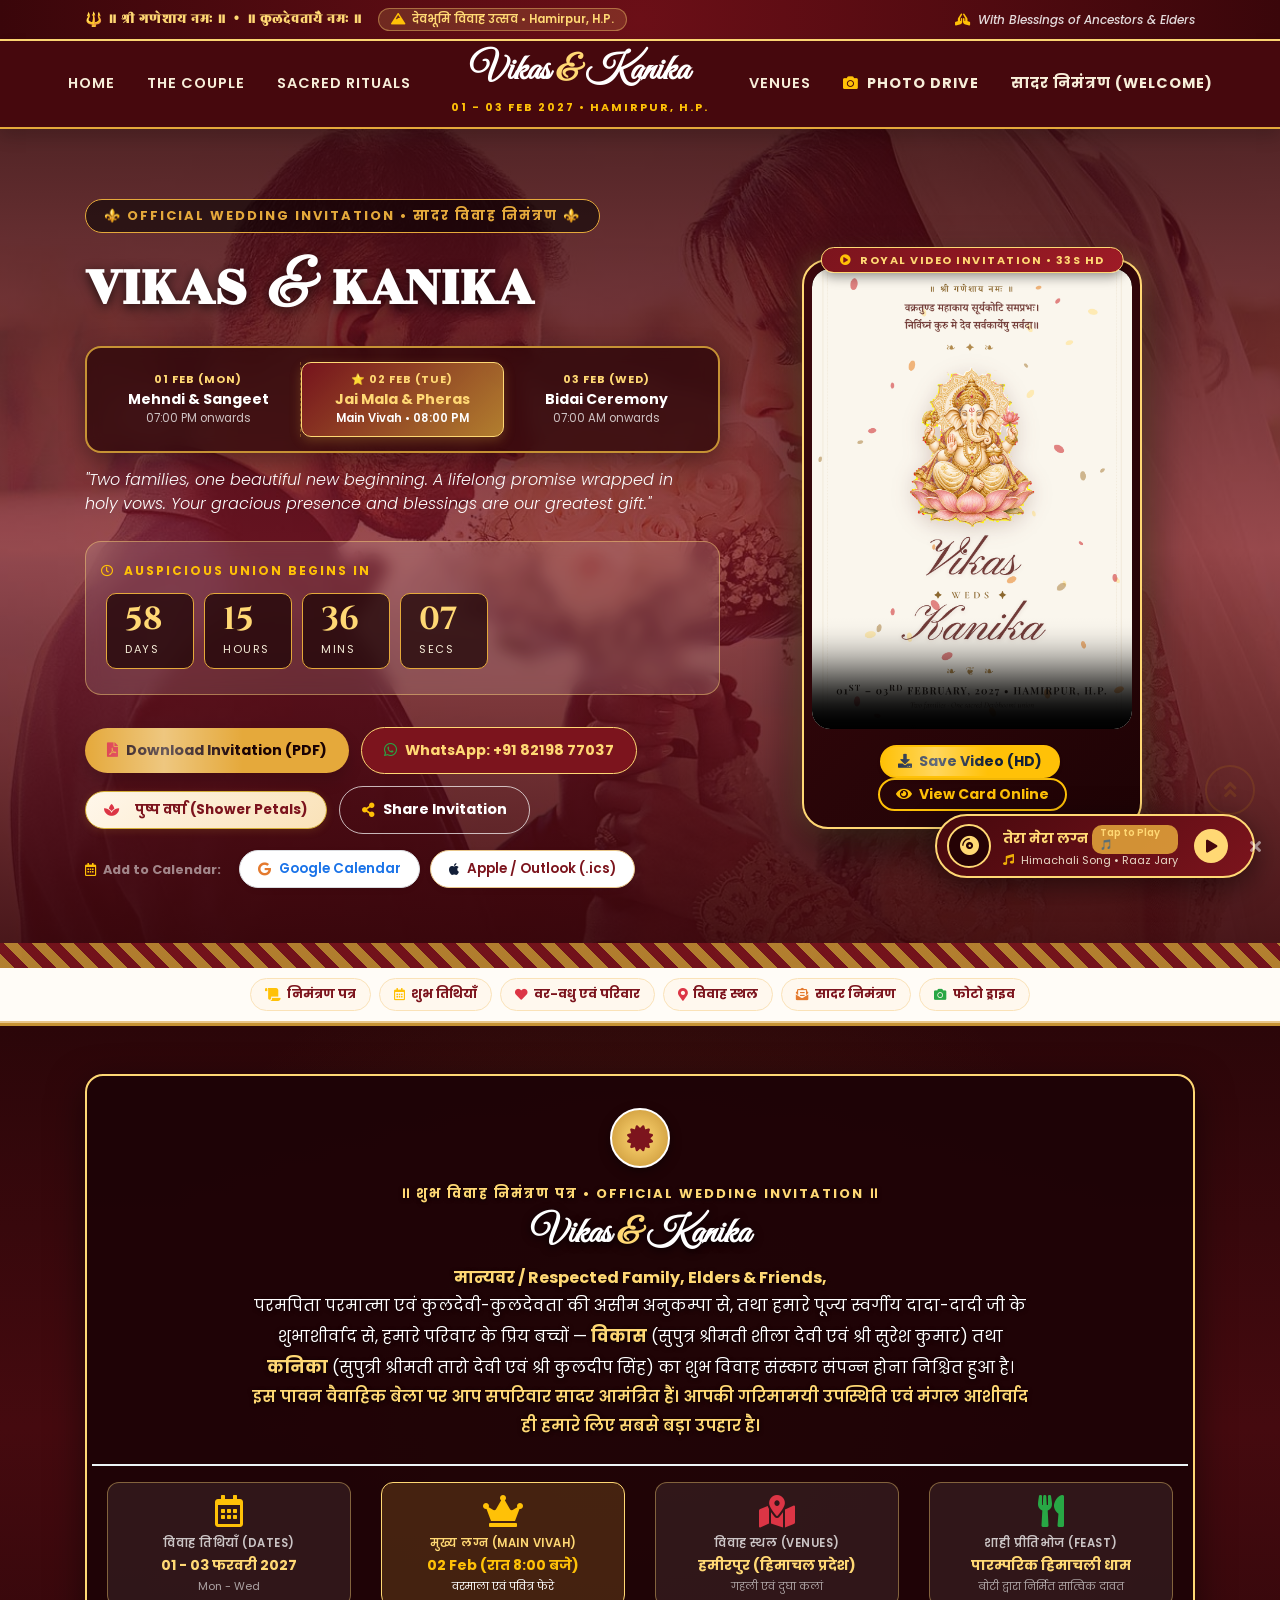
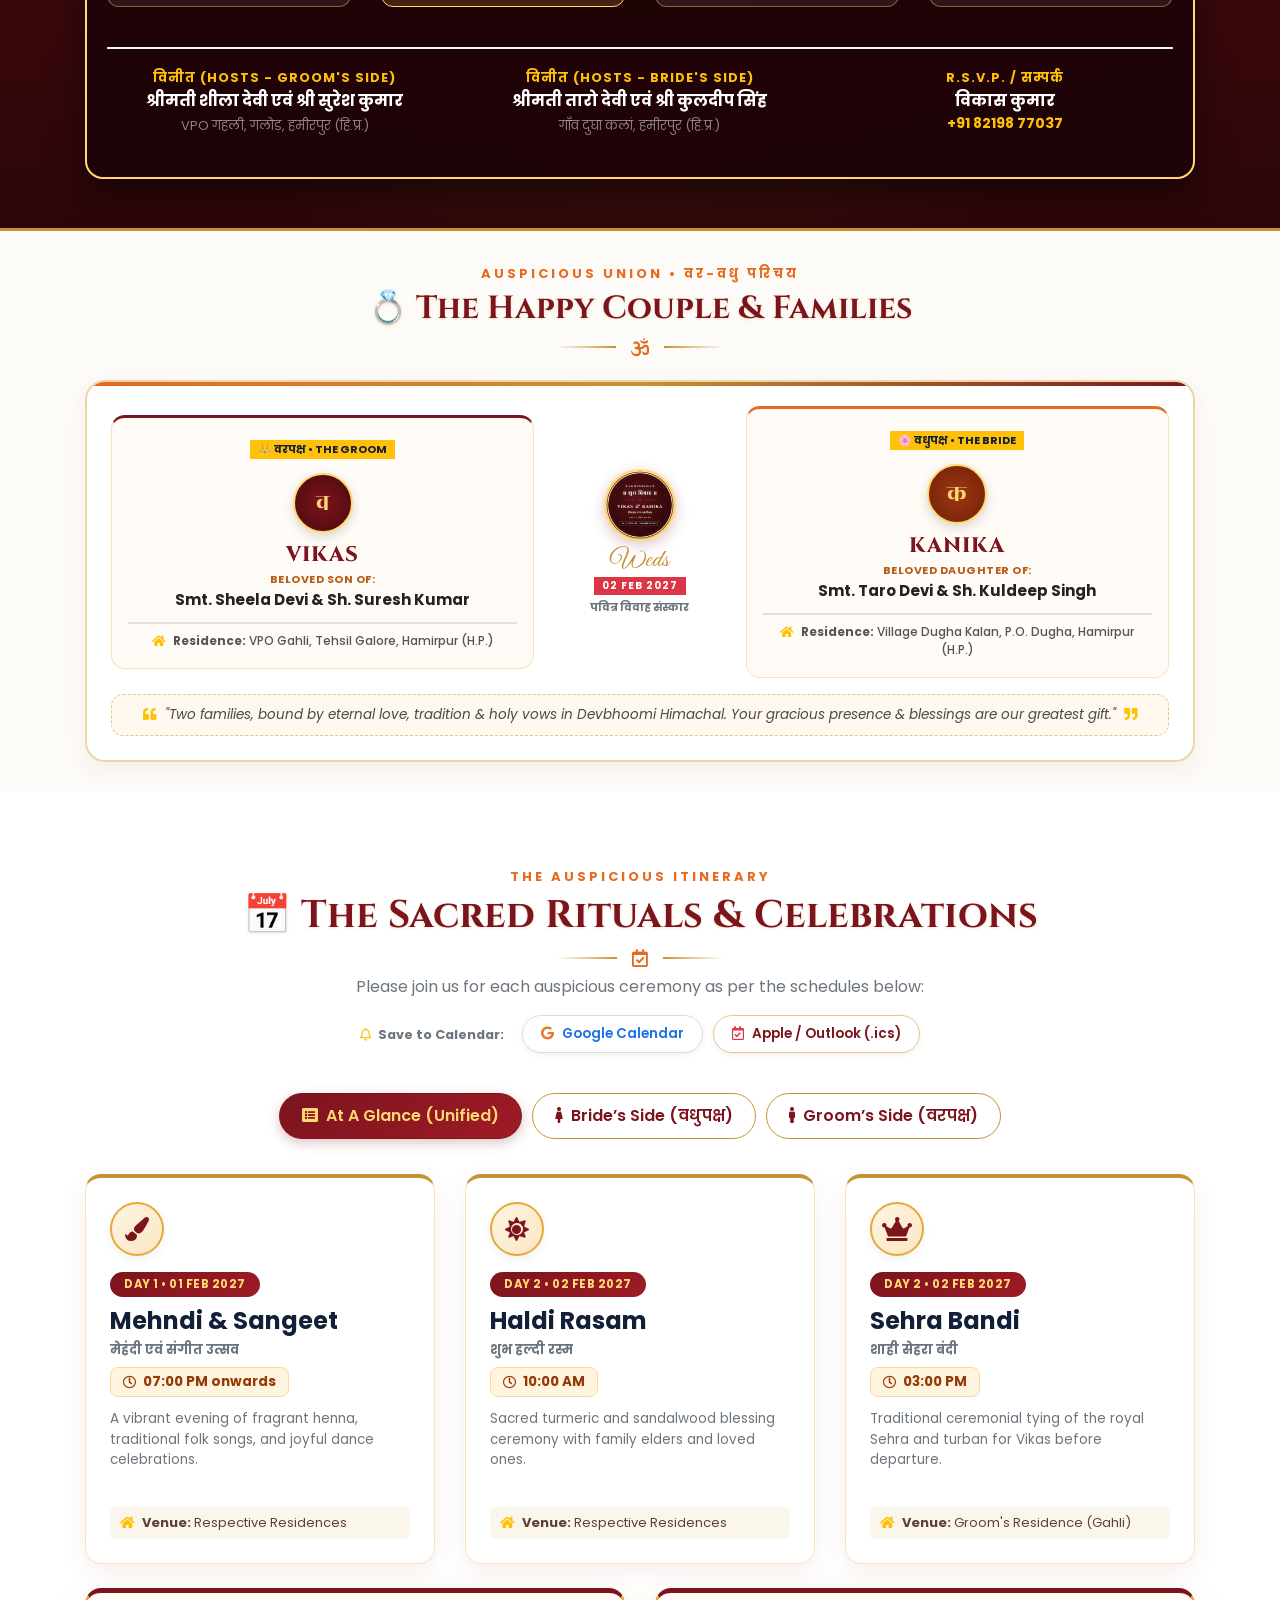
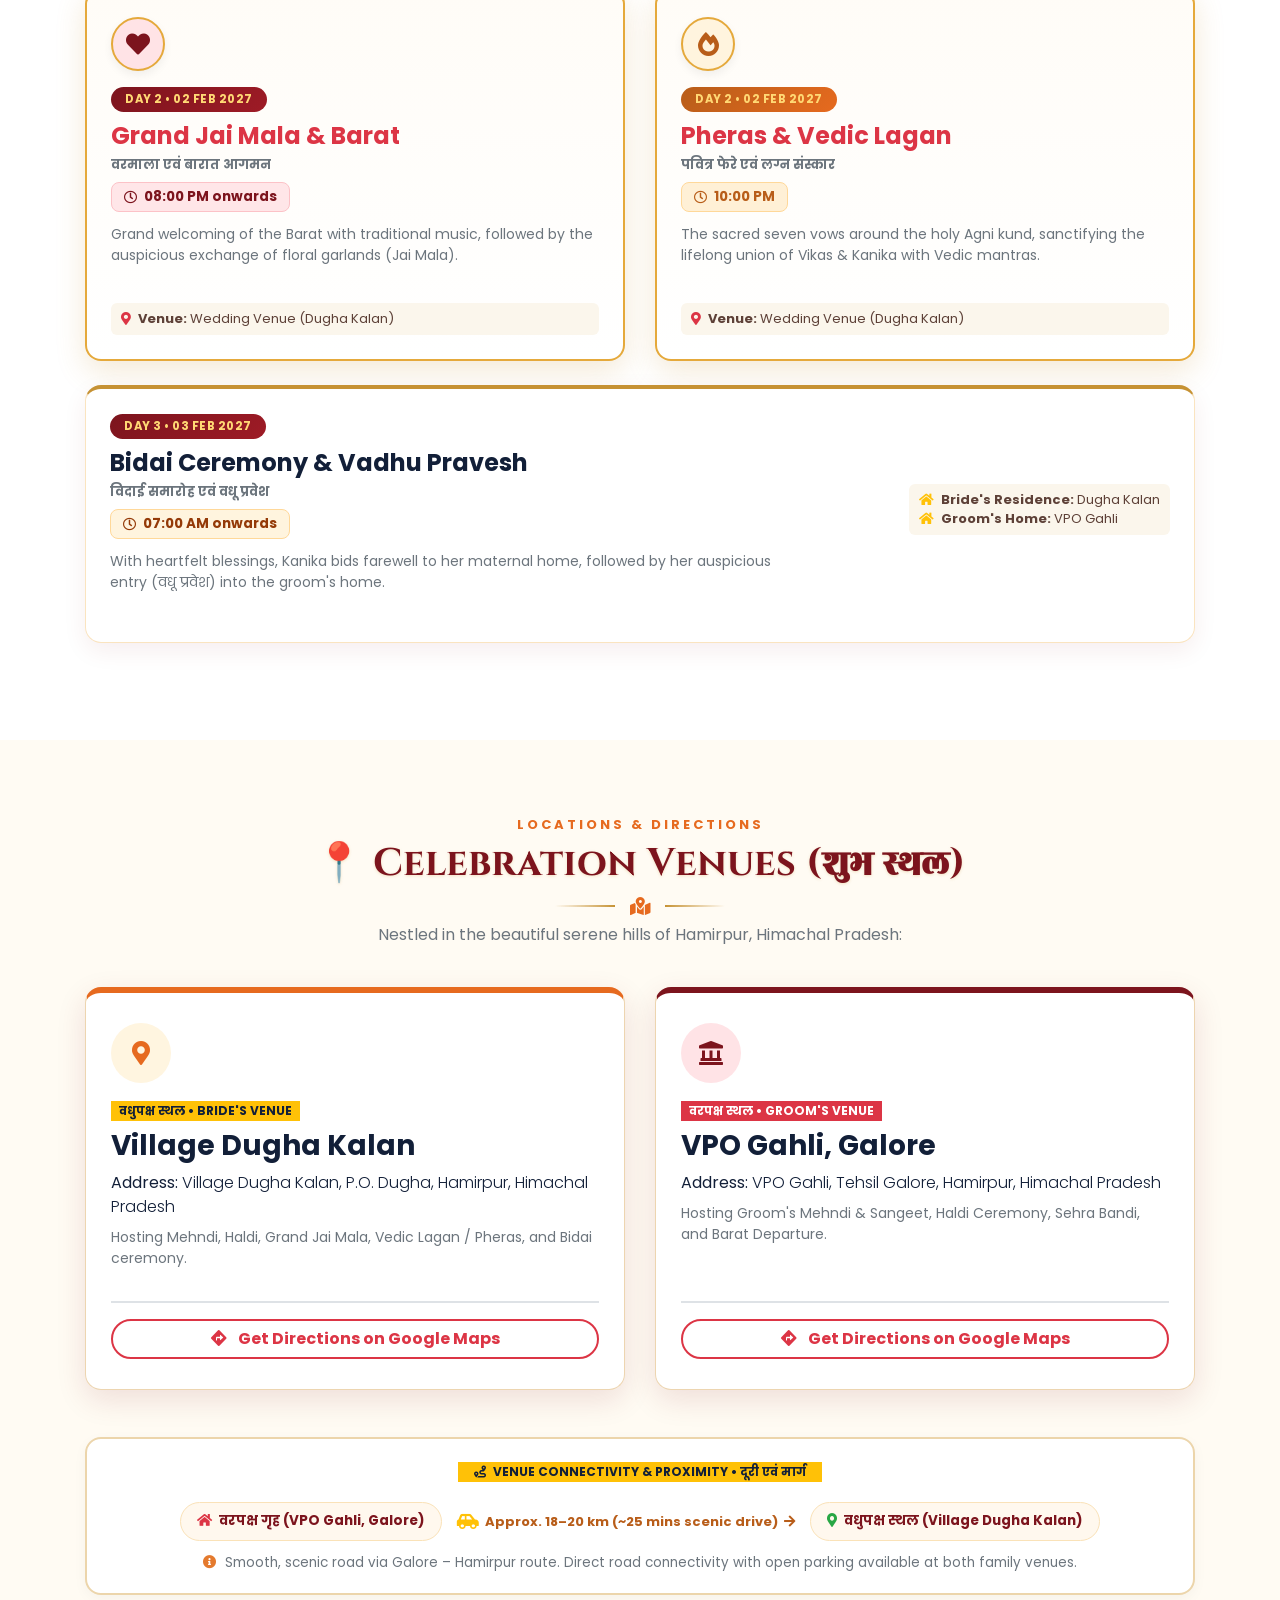
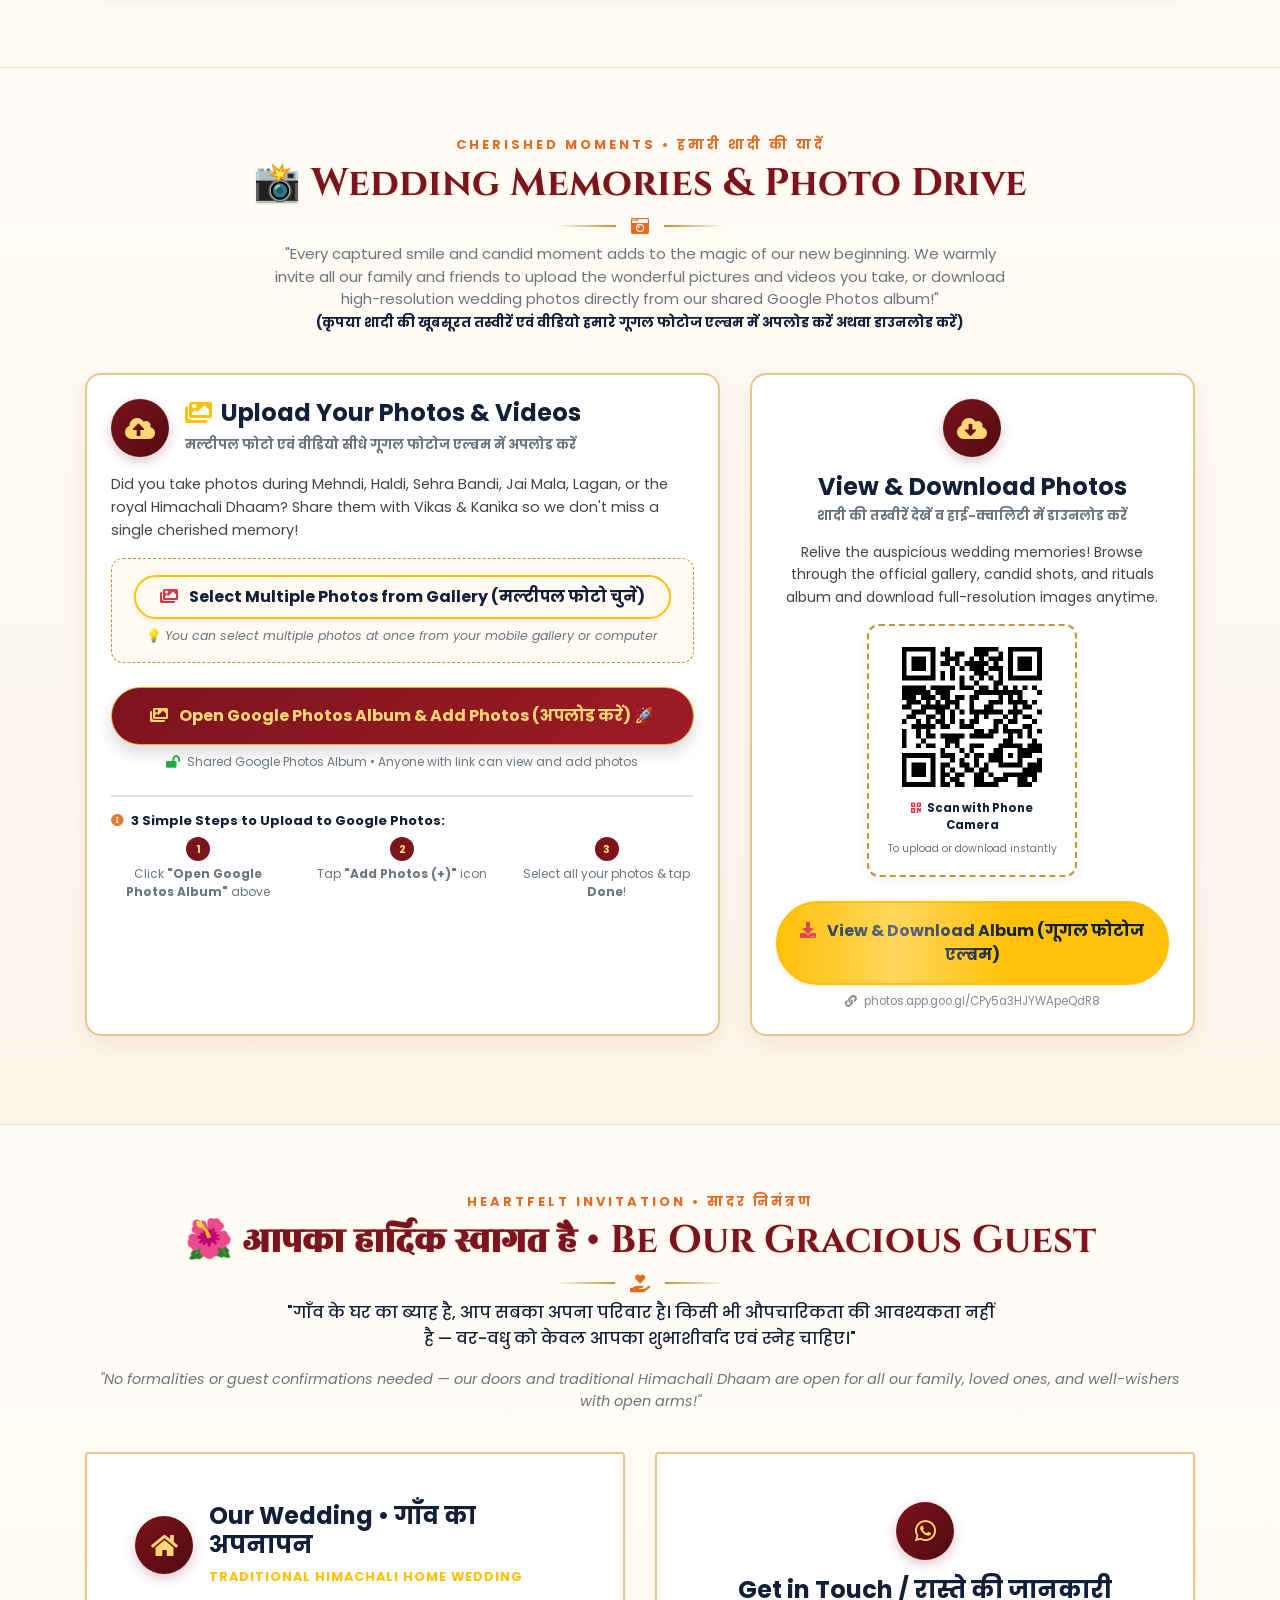
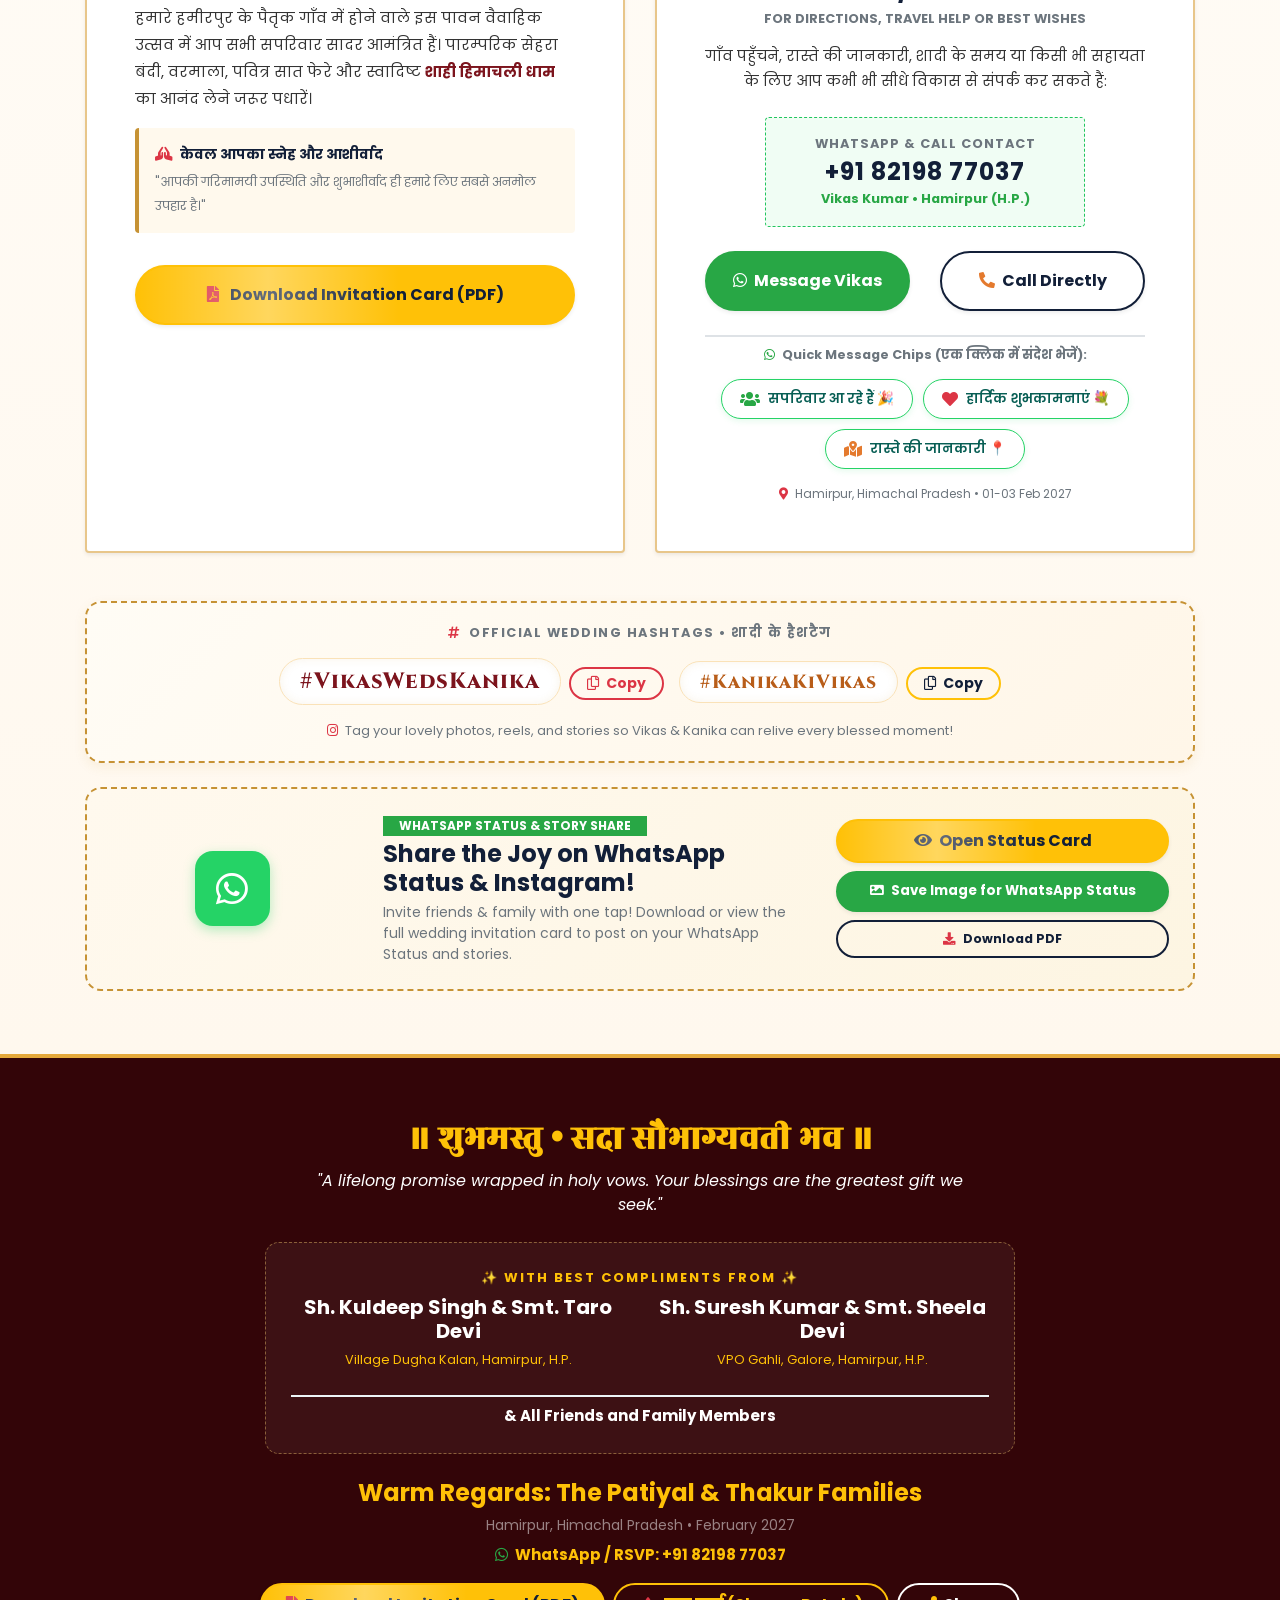
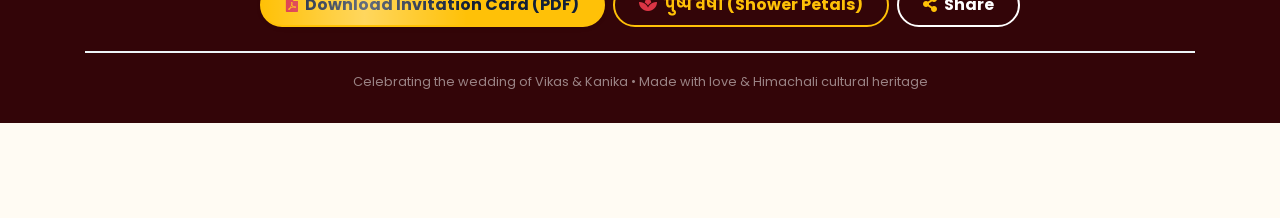
<file: index.html>
<!DOCTYPE html>
<html lang="en">

<head>
    <meta charset="utf-8">
    <title>Vikas & Kanika Wedding | The Auspicious Vivah | Hamirpur, Himachal Pradesh</title>
    <meta content="width=device-width, initial-scale=1.0" name="viewport">
    <meta content="Vikas and Kanika Wedding, Himachali Wedding, Royal Vedic Vivah, Hamirpur Himachal Pradesh" name="keywords">
    <meta content="With the divine blessings of Late Grandparents & Ancestors, cordially inviting you to celebrate the marriage of Vikas & Kanika. February 01-03, 2027 in Hamirpur, H.P." name="description">

    <!-- Favicon -->
    <link href="img/favicon.ico" rel="icon" type="image/x-icon">
    <link href="img/royal-vivah-crest.png" rel="apple-touch-icon">

    <!-- Open Graph / WhatsApp Sharing Metadata -->
    <meta property="og:type" content="website">
    <meta property="og:title" content="Vikas &amp; Kanika Wedding | Auspicious Vivah • 01-03 Feb 2027">
    <meta property="og:description" content="With the divine blessings of our ancestors, cordially inviting you with family to celebrate the sacred marriage of Vikas &amp; Kanika in Hamirpur, Himachal Pradesh.">
    <meta property="og:image" content="img/royal-vivah-crest.png">
    <meta property="og:site_name" content="Vikas &amp; Kanika Wedding">

    <!-- Twitter Cards -->
    <meta name="twitter:card" content="summary_large_image">
    <meta name="twitter:title" content="Vikas &amp; Kanika Wedding | Auspicious Vivah • 01-03 Feb 2027">
    <meta name="twitter:description" content="Cordially inviting you with family to celebrate the sacred marriage of Vikas &amp; Kanika in Hamirpur, Himachal Pradesh.">
    <meta name="twitter:image" content="img/royal-vivah-crest.png">

    <!-- Google Web Fonts -->
    <link rel="preconnect" href="https://fonts.gstatic.com">
    <link href="https://fonts.googleapis.com/css2?family=Cinzel:wght@500;600;700;800&family=Great+Vibes&family=Marcellus&family=Montserrat:wght@400;500;600;700&family=Poppins:wght@300;400;500;600;700&family=Rozha+One&family=Yatra+One&display=swap" rel="stylesheet"> 

    <!-- Font Awesome -->
    <link href="https://cdnjs.cloudflare.com/ajax/libs/font-awesome/5.15.4/css/all.min.css" rel="stylesheet">

    <!-- Customized Bootstrap Stylesheet -->
    <link href="css/style.css?v=2.5" rel="stylesheet">

    <!-- Web App Manifest (PWA & Offline Access) -->
    <link rel="manifest" href="manifest.json">
    <meta name="theme-color" content="#7c141d">

    <!-- Himachali Royal Vedic & Modern Minimalist Custom Styles -->
    <link href="css/himachali-vedic.css?v=2.5" rel="stylesheet">
</head>

<body data-spy="scroll" data-target=".navbar" data-offset="75">

    <!-- Background Audio: Plays ONLY on Explicit User Click / Tap -->
    <audio id="weddingAudio" loop playsinline webkit-playsinline preload="none">
        <source src="audio/tera-mera-lagan.mp3" type="audio/mpeg">
    </audio>

    <!-- Floating Music Bar (Compact, Manual Play, Dismissible) -->
    <div class="floating-music-bar" id="floatingMusicBar" title="Click to Play / Pause 'Tera Mera Lagan'">
        <div class="music-disc-icon" id="musicDiscIcon">
            <i class="fas fa-compact-disc"></i>
        </div>
        <div class="music-info">
            <div class="d-flex align-items-center">
                <span class="music-title">तेरा मेरा लग्न</span>
                <span class="music-status-pill" id="musicStatusPill" style="background: rgba(229, 169, 59, 0.9);">Play Song 🎵</span>
            </div>
            <span class="music-subtitle">
                <i class="fas fa-music text-warning mr-1"></i> Himachali Song • Raaz Jary
            </span>
        </div>
        <button type="button" class="music-play-btn ml-1" id="btnMusicPlayToggle" aria-label="Toggle Play">
            <i class="fas fa-play" id="musicPlayBtnIcon"></i>
        </button>
        <button type="button" class="btn btn-sm text-white-50 ml-1 p-0" id="btnCloseMusicBar" title="Close player" aria-label="Close music bar" style="font-size: 16px; line-height: 1; padding: 2px 6px !important; background: transparent; border: none;">
            <i class="fas fa-times"></i>
        </button>
    </div>

    <!-- Auspicious Vedic Top Ribbon (Sleek, Dignified & Space-Efficient) -->
    <header class="vedic-top-ribbon" id="vedic-header">
        <div class="container d-flex flex-wrap align-items-center justify-content-between py-2">
            <div class="ribbon-invocation mx-auto mx-md-0 d-flex align-items-center">
                <span class="ribbon-om">🔱</span>
                <span class="ribbon-shloka">॥ श्री गणेशाय नमः ॥ &nbsp;•&nbsp; ॥ कुलदेवतायै नमः ॥</span>
                <span class="ribbon-tag d-none d-lg-inline-block ml-3">
                    <i class="fas fa-mountain text-warning mr-1"></i> देवभूमि विवाह उत्सव • Hamirpur, H.P.
                </span>
            </div>
            <div class="ribbon-right d-none d-md-flex align-items-center">
                <span class="ribbon-blessing">
                    <i class="fas fa-praying-hands text-warning mr-1"></i> With Blessings of Ancestors &amp; Elders
                </span>
            </div>
        </div>
    </header>

    <!-- Main Navigation Bar (Always Visible & Sticky) -->
    <nav class="navbar sticky-top shadow-sm navbar-expand-lg bg-dark navbar-dark px-lg-5">
        <a href="#home" class="navbar-brand d-block d-lg-none py-2">
            <h2 class="font-secondary text-white mb-0" style="font-size: 1.7rem;">Vikas <span class="text-warning">&</span> Kanika</h2>
        </a>
        <button type="button" class="navbar-toggler my-2" data-toggle="collapse" data-target="#navbarCollapse" aria-label="Toggle navigation">
            <span class="navbar-toggler-icon"></span>
        </button>
        <div class="collapse navbar-collapse justify-content-between" id="navbarCollapse">
            <div class="navbar-nav ml-auto py-0">
                <a href="#home" class="nav-item nav-link active">Home</a>
                <a href="#about" class="nav-item nav-link">The Couple</a>
                <a href="#rituals" class="nav-item nav-link">Sacred Rituals</a>
            </div>
            <a href="#home" class="navbar-brand mx-4 d-none d-lg-block text-center py-2">
                <h1 class="font-secondary text-white mb-n1" style="font-size: 2.3rem;">Vikas <span style="color: #ffd874;">&</span> Kanika</h1>
                <small class="text-warning text-uppercase font-weight-bold" style="letter-spacing: 2px; font-size: 11px;">01 - 03 Feb 2027 • Hamirpur, H.P.</small>
            </a>
            <div class="navbar-nav mr-auto py-0">
                <a href="#venues" class="nav-item nav-link">Venues</a>
                <a href="#memories" class="nav-item nav-link font-weight-bold text-warning"><i class="fas fa-camera text-warning mr-1"></i> Photo Drive</a>
                <a href="#welcome" class="nav-item nav-link font-weight-bold">सादर निमंत्रण (Welcome)</a>
            </div>
        </div>
    </nav>
    <!-- Navbar End -->

    <!-- Hero / Celebration Banner with Full Wedding Invitation Card & PDF Download -->
    <section class="himachali-hero" id="home">
        <div class="container position-relative" style="z-index: 2;">
            <div class="row align-items-center">
                <!-- Left Column: Couple Titles, Countdown & PDF Download Buttons -->
                <div class="col-lg-7 text-lg-left text-center mb-5 mb-lg-0">
                    <div class="mb-3">
                        <span class="vivah-hero-pill">
                            ⚜️ OFFICIAL WEDDING INVITATION • सादर विवाह निमंत्रण ⚜️
                        </span>
                    </div>
                    
                    <h1 class="couple-names-title m-0">
                        VIKAS <span>&</span> KANIKA
                    </h1>
                    
                    <!-- Direct 3-Day Wedding Dates Breakdown (Directly Visible on Page Load) -->
                    <div class="direct-dates-strip my-3">
                        <div class="row no-gutters justify-content-center text-center">
                            <div class="col-4 direct-date-item">
                                <span class="direct-date-day">01 FEB (MON)</span>
                                <strong class="direct-date-event">Mehndi &amp; Sangeet</strong>
                                <small class="direct-date-time">07:00 PM onwards</small>
                            </div>
                            <div class="col-4 direct-date-item main-wedding-day">
                                <span class="direct-date-day">⭐ 02 FEB (TUE)</span>
                                <strong class="direct-date-event">Jai Mala &amp; Pheras</strong>
                                <small class="direct-date-time">Main Vivah • 08:00 PM</small>
                            </div>
                            <div class="col-4 direct-date-item">
                                <span class="direct-date-day">03 FEB (WED)</span>
                                <strong class="direct-date-event">Bidai Ceremony</strong>
                                <small class="direct-date-time">07:00 AM onwards</small>
                            </div>
                        </div>
                    </div>

                    <p class="lead text-light mb-4 mx-auto mx-lg-0" style="max-width: 620px; font-size: 16px; font-style: italic;">
                        "Two families, one beautiful new beginning. A lifelong promise wrapped in holy vows. Your gracious presence and blessings are our greatest gift."
                    </p>

                    <!-- Live Countdown Timer -->
                    <div class="countdown-container ml-lg-0">
                        <div class="text-uppercase font-weight-bold text-warning mb-2" style="font-size: 12px; letter-spacing: 2px;">
                            <i class="far fa-clock mr-1"></i> Auspicious Union Begins In
                        </div>
                        <div class="d-flex justify-content-lg-start justify-content-center flex-wrap">
                            <div class="countdown-box">
                                <div class="countdown-num" id="countDays">73</div>
                                <div class="countdown-label">Days</div>
                            </div>
                            <div class="countdown-box">
                                <div class="countdown-num" id="countHours">20</div>
                                <div class="countdown-label">Hours</div>
                            </div>
                            <div class="countdown-box">
                                <div class="countdown-num" id="countMinutes">45</div>
                                <div class="countdown-label">Mins</div>
                            </div>
                            <div class="countdown-box">
                                <div class="countdown-num" id="countSeconds">00</div>
                                <div class="countdown-label">Secs</div>
                            </div>
                        </div>
                    </div>

                    <!-- PDF, WhatsApp, Petals & Share Action Buttons -->
                    <div class="mt-4 pt-2 hero-cta-buttons">
                        <a href="Vikas-and-Kanika-Wedding-Invitation.pdf" download="Vikas-and-Kanika-Wedding-Invitation.pdf" class="btn btn-warning hero-btn hero-btn-pdf shadow text-dark">
                            <i class="fas fa-file-pdf mr-2 text-danger"></i> Download Invitation (PDF)
                        </a>
                        <a href="https://wa.me/918219877037?text=Namaste%20%F0%9F%99%8F%20Hearty%20congratulations%20to%20Vikas%20%26%20Kanika%20on%20their%20wedding!" target="_blank" rel="noopener noreferrer" class="btn btn-royal-primary hero-btn hero-btn-wa">
                            <i class="fab fa-whatsapp mr-2 text-success"></i> WhatsApp: +91 82198 77037
                        </a>
                        <button type="button" class="btn btn-petal-shower hero-btn hero-btn-petals btn-trigger-petals">
                            <i class="fas fa-spa text-danger mr-2"></i> पुष्प वर्षा (Shower Petals)
                        </button>
                        <button type="button" class="btn btn-outline-light hero-btn hero-btn-share btn-share-wedding">
                            <i class="fas fa-share-alt mr-2 text-warning"></i> Share Invitation
                        </button>
                    </div>

                    <!-- Add to Calendar Quick Actions -->
                    <div class="calendar-action-wrap mt-3 justify-content-lg-start justify-content-center">
                        <span class="text-white-50 small mr-2 font-weight-bold"><i class="far fa-calendar-alt text-warning mr-1"></i> Add to Calendar:</span>
                        <a href="https://calendar.google.com/calendar/render?action=TEMPLATE&text=Vikas+%26+Kanika+Wedding+(Jai+Mala+%26+Vedic+Lagan)&dates=20270202T133000Z/20270202T233000Z&details=With+the+divine+blessings+of+family+and+ancestors,+cordially+inviting+you+to+celebrate+the+sacred+marriage+of+Vikas+%26+Kanika.+Hamirpur,+H.P.+Contact:+%2B918219877037&location=Village+Dugha+Kalan,+Hamirpur,+Himachal+Pradesh" target="_blank" rel="noopener noreferrer" class="btn-cal-pill btn-cal-google">
                            <i class="fab fa-google text-primary"></i> Google Calendar
                        </a>
                        <a href="Vikas-and-Kanika-Wedding.ics" download="Vikas-and-Kanika-Wedding.ics" class="btn-cal-pill btn-cal-ics">
                            <i class="fab fa-apple text-dark"></i> Apple / Outlook (.ics)
                        </a>
                    </div>
                </div>

                <!-- Right Column: Royal HD Video Invitation & Digital Showcase -->
                <div class="col-lg-5 text-center">
                    <div class="royal-card-showcase">
                        <div class="invitation-badge-top">
                            <i class="fas fa-play-circle mr-1 text-warning"></i> Royal Video Invitation • 33s HD
                        </div>
                        <div class="video-container-frame" style="position: relative; border-radius: 18px; overflow: hidden; background: #1a0204; box-shadow: inset 0 0 15px rgba(0,0,0,0.8);">
                            <video id="heroWeddingVideo" playsinline preload="metadata" controls style="width: 100%; max-height: 460px; object-fit: cover; display: block; border-radius: 18px;" poster="img/video-poster.jpg">
                                <source src="vikas-kanika-wedding-mobile.mp4" type="video/mp4">
                                Your browser does not support the video tag.
                            </video>
                        </div>
                        <div class="p-2 text-center royal-card-showcase-actions mt-2">
                            <a href="vikas-kanika-wedding-mobile.mp4" download="Vikas-and-Kanika-Wedding-Invitation-Video.mp4" class="btn btn-sm btn-warning rounded-pill px-3 py-1 font-weight-bold text-dark shadow-sm mr-1">
                                <i class="fas fa-download mr-1"></i> Save Video (HD)
                            </a>
                            <a href="invitation-card.html" target="_blank" rel="noopener noreferrer" class="btn btn-sm btn-outline-warning rounded-pill px-3 py-1 font-weight-bold">
                                <i class="fas fa-eye mr-1"></i> View Card Online
                            </a>
                        </div>
                    </div>
                </div>
            </div>
        </div>
    </section>
    <!-- Hero End -->

    <!-- Quick Jump Strip for Easy Mobile Access -->
    <nav class="quick-nav-strip" aria-label="Quick Wedding Jump Navigation" style="background: #fffcf7; border-bottom: 2px solid #e8c68a; padding: 10px 0; overflow-x: auto; white-space: nowrap;">
        <div class="quick-nav-pills-wrap" style="display: flex; flex-wrap: nowrap; gap: 8px; padding: 0 15px; width: max-content;">
            <a href="#patrika" class="quick-nav-item" style="white-space: nowrap; flex-shrink: 0;"><i class="fas fa-scroll text-warning"></i> निमंत्रण पत्र</a>
            <a href="#rituals" class="quick-nav-item" style="white-space: nowrap; flex-shrink: 0;"><i class="far fa-calendar-alt text-warning"></i> शुभ तिथियाँ</a>
            <a href="#about" class="quick-nav-item" style="white-space: nowrap; flex-shrink: 0;"><i class="fas fa-heart text-danger"></i> वर-वधु एवं परिवार</a>
            <a href="#venues" class="quick-nav-item" style="white-space: nowrap; flex-shrink: 0;"><i class="fas fa-map-marker-alt text-danger"></i> विवाह स्थल</a>
            <a href="#welcome" class="quick-nav-item" style="white-space: nowrap; flex-shrink: 0;"><i class="fas fa-envelope-open-text text-primary"></i> सादर निमंत्रण</a>
            <a href="#memories" class="quick-nav-item" style="white-space: nowrap; flex-shrink: 0;"><i class="fas fa-camera text-success"></i> फोटो ड्राइव</a>
        </div>
    </nav>

    <!-- Formal Digital Wedding Patrika Letter Section -->
    <section class="formal-invitation-letter-section py-5" id="patrika" style="background: linear-gradient(180deg, #2b0609 0%, #450a0f 50%, #2b0609 100%) !important; color: #ffffff !important; border-top: 3px solid #c69234; border-bottom: 3px solid #c69234;">
        <div class="container">
            <div class="invitation-scroll-card text-center" style="background: rgba(30, 4, 7, 0.95) !important; border: 2px solid #ffd874 !important; border-radius: 18px; padding: 32px 20px; box-shadow: 0 12px 36px rgba(0,0,0,0.5); opacity: 1 !important; transform: none !important;">
                <div class="invitation-gold-seal mx-auto mb-3">
                    <i class="fas fa-certificate"></i>
                </div>
                <span class="text-uppercase font-weight-bold d-block mb-1" style="letter-spacing: 2px; font-size: 13px; color: #ffd874 !important; text-shadow: 0 1px 4px rgba(0,0,0,0.8);">
                    ॥ शुभ विवाह निमंत्रण पत्र • OFFICIAL WEDDING INVITATION ॥
                </span>
                <h2 class="font-secondary my-2" style="font-size: 2.3rem; color: #ffffff !important; text-shadow: 0 2px 8px rgba(0,0,0,0.9);">
                    Vikas <span style="color: #ffd874;">&amp;</span> Kanika
                </h2>
                
                <p class="mx-auto mb-3" style="max-width: 780px; font-size: 16px; line-height: 1.8; color: #ffffff !important; text-shadow: 0 1px 4px rgba(0,0,0,0.8);">
                    <strong style="color: #ffd874;">मान्यवर / Respected Family, Elders &amp; Friends,</strong><br>
                    परमपिता परमात्मा एवं कुलदेवी-कुलदेवता की असीम अनुकम्पा से, तथा हमारे पूज्य स्वर्गीय दादा-दादी जी के शुभाशीर्वाद से, हमारे परिवार के प्रिय बच्चों — <strong style="color: #ffd874; font-size: 17px;">विकास</strong> (सुपुत्र श्रीमती शीला देवी एवं श्री सुरेश कुमार) तथा <strong style="color: #ffd874; font-size: 17px;">कनिका</strong> (सुपुत्री श्रीमती तारो देवी एवं श्री कुलदीप सिंह) का शुभ विवाह संस्कार संपन्न होना निश्चित हुआ है।<br>
                    <span style="color: #ffd874; font-weight: 600;">
                        इस पावन वैवाहिक बेला पर आप सपरिवार सादर आमंत्रित हैं। आपकी गरिमामयी उपस्थिति एवं मंगल आशीर्वाद ही हमारे लिए सबसे बड़ा उपहार है।
                    </span>
                </p>

                <!-- 4 Core Pillars -->
                <div class="row text-center mt-4 pt-3 border-top border-secondary">
                    <div class="col-6 col-lg-3 mb-3">
                        <div class="pillar-box" style="background: rgba(255, 255, 255, 0.08); border: 1px solid rgba(255, 216, 116, 0.4); border-radius: 12px; padding: 12px 8px;">
                            <i class="far fa-calendar-alt text-warning fa-2x mb-2"></i>
                            <div class="pillar-label" style="color: rgba(255,255,255,0.75);">विवाह तिथियाँ (Dates)</div>
                            <strong class="pillar-val" style="color: #ffd874;">01 - 03 फरवरी 2027</strong>
                            <small class="d-block mt-1" style="font-size: 11px; color: rgba(255,255,255,0.6);">Mon - Wed</small>
                        </div>
                    </div>
                    <div class="col-6 col-lg-3 mb-3">
                        <div class="pillar-box" style="border: 1.5px solid #ffd874; background: rgba(198, 146, 52, 0.22); border-radius: 12px; padding: 12px 8px;">
                            <i class="fas fa-crown text-warning fa-2x mb-2"></i>
                            <div class="pillar-label" style="color: #ffd874;">मुख्य लग्न (Main Vivah)</div>
                            <strong class="pillar-val text-warning" style="color: #ffd874;">02 Feb (रात 8:00 बजे)</strong>
                            <small class="d-block mt-1" style="font-size: 11px; color: #ffffff;">वरमाला एवं पवित्र फेरे</small>
                        </div>
                    </div>
                    <div class="col-6 col-lg-3 mb-3">
                        <div class="pillar-box" style="background: rgba(255, 255, 255, 0.08); border: 1px solid rgba(255, 216, 116, 0.4); border-radius: 12px; padding: 12px 8px;">
                            <i class="fas fa-map-marked-alt text-danger fa-2x mb-2"></i>
                            <div class="pillar-label" style="color: rgba(255,255,255,0.75);">विवाह स्थल (Venues)</div>
                            <strong class="pillar-val" style="color: #ffd874;">हमीरपुर (हिमाचल प्रदेश)</strong>
                            <small class="d-block mt-1" style="font-size: 11px; color: rgba(255,255,255,0.6);">गहली एवं दुघा कलां</small>
                        </div>
                    </div>
                    <div class="col-6 col-lg-3 mb-3">
                        <div class="pillar-box" style="background: rgba(255, 255, 255, 0.08); border: 1px solid rgba(255, 216, 116, 0.4); border-radius: 12px; padding: 12px 8px;">
                            <i class="fas fa-utensils text-success fa-2x mb-2"></i>
                            <div class="pillar-label" style="color: rgba(255,255,255,0.75);">शाही प्रीतिभोज (Feast)</div>
                            <strong class="pillar-val" style="color: #ffd874;">पारम्परिक हिमाचली धाम</strong>
                            <small class="d-block mt-1" style="font-size: 11px; color: rgba(255,255,255,0.6);">बोटी द्वारा निर्मित सात्विक दावत</small>
                        </div>
                    </div>
                </div>

                <!-- Formal Invitation Signatures (विनीत व दर्शनाभिलाषी) -->
                <div class="mt-4 pt-3 border-top border-secondary">
                    <div class="row text-center text-md-left">
                        <div class="col-md-4 mb-2 text-center">
                            <small class="text-warning text-uppercase font-weight-bold" style="letter-spacing: 1px;">विनीत (Hosts - Groom's Side)</small>
                            <div class="text-white font-weight-bold">श्रीमती शीला देवी एवं श्री सुरेश कुमार</div>
                            <small class="text-white-50">VPO गहली, गलोड़, हमीरपुर (हि.प्र.)</small>
                        </div>
                        <div class="col-md-4 mb-2 text-center">
                            <small class="text-warning text-uppercase font-weight-bold" style="letter-spacing: 1px;">विनीत (Hosts - Bride's Side)</small>
                            <div class="text-white font-weight-bold">श्रीमती तारो देवी एवं श्री कुलदीप सिंह</div>
                            <small class="text-white-50">गाँव दुघा कलां, हमीरपुर (हि.प्र.)</small>
                        </div>
                        <div class="col-md-4 mb-2 text-center">
                            <small class="text-warning text-uppercase font-weight-bold" style="letter-spacing: 1px;">R.S.V.P. / सम्पर्क</small>
                            <div class="text-white font-weight-bold">विकास कुमार</div>
                            <div class="text-warning font-weight-bold" style="font-size: 14px;">+91 82198 77037</div>
                        </div>
                    </div>
                </div>
            </div>
        </div>
    </section>

    <!-- The Happy Couple & Families Start (Compact & Dignified Royal Layout) -->
    <section class="container-fluid py-4 compact-couple-section" id="about">
        <div class="container">
            <div class="vedic-section-title text-center mb-4">
                <span class="section-subtitle">Auspicious Union • वर-वधु परिचय</span>
                <h2 style="font-size: 2rem;">💍 The Happy Couple &amp; Families</h2>
                <div class="traditional-divider">
                    <i class="fas fa-om"></i>
                </div>
            </div>

            <div class="compact-couple-card">
                <div class="row align-items-center">
                    <!-- Groom Info (Vikas) -->
                    <div class="col-md-5 mb-3 mb-md-0">
                        <div class="compact-person-box groom-side">
                            <div>
                                <span class="badge badge-warning text-dark font-weight-bold text-uppercase px-2 py-1 mb-2" style="font-size: 11px;">
                                    👑 वरपक्ष • The Groom
                                </span>
                                <div class="compact-monogram groom-bg">
                                    <span>व</span>
                                </div>
                                <h3 class="compact-person-name">VIKAS</h3>
                                <div class="compact-parents-title">Beloved Son of:</div>
                                <div class="compact-parents-names">Smt. Sheela Devi &amp; Sh. Suresh Kumar</div>
                            </div>
                            <div class="compact-residence mt-2 pt-2 border-top">
                                <i class="fas fa-home text-warning mr-1"></i> <strong>Residence:</strong> VPO Gahli, Tehsil Galore, Hamirpur (H.P.)
                            </div>
                        </div>
                    </div>

                    <!-- Center Union Knot & Auspicious Crest -->
                    <div class="col-md-2 text-center mb-3 mb-md-0">
                        <div class="compact-center-knot">
                            <img src="img/royal-vivah-crest.png" alt="Auspicious Shubh Vivah Crest" class="compact-crest-img" style="width: 72px; height: 72px; max-width: 72px; border-radius: 50%; object-fit: cover; border: 2.5px solid #ffd874; box-shadow: 0 4px 14px rgba(124, 20, 29, 0.25);">
                            <div class="compact-vivah-tag">Weds</div>
                            <small class="badge badge-danger text-white font-weight-bold px-2 py-1" style="font-size: 10px; letter-spacing: 1px;">
                                02 FEB 2027
                            </small>
                            <small class="text-muted d-block mt-1 font-weight-bold" style="font-size: 11px;">
                                पवित्र विवाह संस्कार
                            </small>
                        </div>
                    </div>

                    <!-- Bride Info (Kanika) -->
                    <div class="col-md-5">
                        <div class="compact-person-box bride-side">
                            <div>
                                <span class="badge badge-warning text-dark font-weight-bold text-uppercase px-2 py-1 mb-2" style="font-size: 11px;">
                                    🌸 वधुपक्ष • The Bride
                                </span>
                                <div class="compact-monogram bride-bg">
                                    <span>क</span>
                                </div>
                                <h3 class="compact-person-name">KANIKA</h3>
                                <div class="compact-parents-title">Beloved Daughter of:</div>
                                <div class="compact-parents-names">Smt. Taro Devi &amp; Sh. Kuldeep Singh</div>
                            </div>
                            <div class="compact-residence mt-2 pt-2 border-top">
                                <i class="fas fa-home text-warning mr-1"></i> <strong>Residence:</strong> Village Dugha Kalan, P.O. Dugha, Hamirpur (H.P.)
                            </div>
                        </div>
                    </div>
                </div>

                <!-- Sleek Single-Line Family Quote Ribbon -->
                <div class="compact-quote-ribbon">
                    <i class="fas fa-quote-left text-warning mr-1"></i>
                    "Two families, bound by eternal love, tradition &amp; holy vows in Devbhoomi Himachal. Your gracious presence &amp; blessings are our greatest gift."
                    <i class="fas fa-quote-right text-warning ml-1"></i>
                </div>
            </div>
        </div>
    </section>
    <!-- The Happy Couple End -->

    <!-- Sacred Rituals & Wedding Itinerary Start (Enhanced Luxury Design) -->
    <section class="container-fluid py-5 bg-white" id="rituals">
        <div class="container py-4">
            <div class="vedic-section-title text-center">
                <span class="section-subtitle">The Auspicious Itinerary</span>
                <h2>📅 The Sacred Rituals &amp; Celebrations</h2>
                <div class="traditional-divider">
                    <i class="far fa-calendar-check"></i>
                </div>
                <p class="text-muted mt-2">
                    Please join us for each auspicious ceremony as per the schedules below:
                </p>
                <!-- Add to Calendar Bar -->
                <div class="calendar-action-wrap mb-4">
                    <span class="text-muted small font-weight-bold mr-2"><i class="far fa-bell text-warning mr-1"></i> Save to Calendar:</span>
                    <a href="https://calendar.google.com/calendar/render?action=TEMPLATE&text=Vikas+%26+Kanika+Wedding+(Jai+Mala+%26+Vedic+Lagan)&dates=20270202T133000Z/20270202T233000Z&details=With+the+divine+blessings+of+family+and+ancestors,+celebrating+the+sacred+marriage+of+Vikas+%26+Kanika.+Hamirpur,+H.P.+Contact:+%2B918219877037&location=Village+Dugha+Kalan,+Hamirpur,+Himachal+Pradesh" target="_blank" rel="noopener noreferrer" class="btn-cal-pill btn-cal-google">
                        <i class="fab fa-google text-primary"></i> Google Calendar
                    </a>
                    <a href="Vikas-and-Kanika-Wedding.ics" download="Vikas-and-Kanika-Wedding.ics" class="btn-cal-pill btn-cal-ics">
                        <i class="far fa-calendar-check text-danger"></i> Apple / Outlook (.ics)
                    </a>
                </div>
            </div>

            <!-- Tab Selectors -->
            <div class="itinerary-nav-pills">
                <button type="button" class="itinerary-pill active" data-target="tabGlance">
                    <i class="fas fa-list-alt mr-1"></i> At A Glance (Unified)
                </button>
                <button type="button" class="itinerary-pill" data-target="tabBride">
                    <i class="fas fa-female mr-1"></i> Bride’s Side (वधुपक्ष)
                </button>
                <button type="button" class="itinerary-pill" data-target="tabGroom">
                    <i class="fas fa-male mr-1"></i> Groom’s Side (वरपक्ष)
                </button>
            </div>

            <!-- TAB 1: AT A GLANCE (ENHANCED ROYAL CARDS GRID) -->
            <div class="itinerary-tab-panel" id="tabGlance">
                <div class="row align-items-stretch">
                    <!-- Ritual 1: Mehndi & Sangeet -->
                    <div class="col-lg-4 col-md-6 mb-4">
                        <div class="ritual-card">
                            <div>
                                <div class="ritual-icon-bubble">
                                    <i class="fas fa-paint-brush"></i>
                                </div>
                                <span class="ritual-badge">Day 1 • 01 Feb 2027</span>
                                <h4 class="font-weight-bold text-dark mb-1">Mehndi &amp; Sangeet</h4>
                                <small class="text-muted d-block mb-2 font-weight-bold">मेहंदी एवं संगीत उत्सव</small>
                                <div class="ritual-time-badge">
                                    <i class="far fa-clock"></i> 07:00 PM onwards
                                </div>
                                <p class="text-muted mb-0" style="font-size: 13.5px;">
                                    A vibrant evening of fragrant henna, traditional folk songs, and joyful dance celebrations.
                                </p>
                            </div>
                            <div class="ritual-location-tag">
                                <i class="fas fa-home text-warning mr-1"></i> <strong>Venue:</strong> Respective Residences
                            </div>
                        </div>
                    </div>

                    <!-- Ritual 2: Haldi Rasam -->
                    <div class="col-lg-4 col-md-6 mb-4">
                        <div class="ritual-card">
                            <div>
                                <div class="ritual-icon-bubble">
                                    <i class="fas fa-sun"></i>
                                </div>
                                <span class="ritual-badge">Day 2 • 02 Feb 2027</span>
                                <h4 class="font-weight-bold text-dark mb-1">Haldi Rasam</h4>
                                <small class="text-muted d-block mb-2 font-weight-bold">शुभ हल्दी रस्म</small>
                                <div class="ritual-time-badge">
                                    <i class="far fa-clock"></i> 10:00 AM
                                </div>
                                <p class="text-muted mb-0" style="font-size: 13.5px;">
                                    Sacred turmeric and sandalwood blessing ceremony with family elders and loved ones.
                                </p>
                            </div>
                            <div class="ritual-location-tag">
                                <i class="fas fa-home text-warning mr-1"></i> <strong>Venue:</strong> Respective Residences
                            </div>
                        </div>
                    </div>

                    <!-- Ritual 3: Sehra Bandi -->
                    <div class="col-lg-4 col-md-6 mb-4">
                        <div class="ritual-card">
                            <div>
                                <div class="ritual-icon-bubble">
                                    <i class="fas fa-crown"></i>
                                </div>
                                <span class="ritual-badge">Day 2 • 02 Feb 2027</span>
                                <h4 class="font-weight-bold text-dark mb-1">Sehra Bandi</h4>
                                <small class="text-muted d-block mb-2 font-weight-bold">शाही सेहरा बंदी</small>
                                <div class="ritual-time-badge">
                                    <i class="far fa-clock"></i> 03:00 PM
                                </div>
                                <p class="text-muted mb-0" style="font-size: 13.5px;">
                                    Traditional ceremonial tying of the royal Sehra and turban for Vikas before departure.
                                </p>
                            </div>
                            <div class="ritual-location-tag">
                                <i class="fas fa-home text-warning mr-1"></i> <strong>Venue:</strong> Groom's Residence (Gahli)
                            </div>
                        </div>
                    </div>

                    <!-- Ritual 4: Grand Jai Mala -->
                    <div class="col-lg-6 col-md-6 mb-4">
                        <div class="ritual-card highlight-ritual">
                            <div>
                                <div class="ritual-icon-bubble" style="background: #ffe3e6; color: #7c141d;">
                                    <i class="fas fa-heart"></i>
                                </div>
                                <span class="ritual-badge" style="background: linear-gradient(135deg, #7c141d, #9e1b26);">Day 2 • 02 Feb 2027</span>
                                <h4 class="font-weight-bold text-danger mb-1">Grand Jai Mala &amp; Barat</h4>
                                <small class="text-muted d-block mb-2 font-weight-bold">वरमाला एवं बारात आगमन</small>
                                <div class="ritual-time-badge" style="background: #ffe6e8; color: #7c141d; border-color: #fcc2c7;">
                                    <i class="far fa-clock"></i> 08:00 PM onwards
                                </div>
                                <p class="text-muted mb-0" style="font-size: 14px;">
                                    Grand welcoming of the Barat with traditional music, followed by the auspicious exchange of floral garlands (Jai Mala).
                                </p>
                            </div>
                            <div class="ritual-location-tag">
                                <i class="fas fa-map-marker-alt text-danger mr-1"></i> <strong>Venue:</strong> Wedding Venue (Dugha Kalan)
                            </div>
                        </div>
                    </div>

                    <!-- Ritual 5: Sacred Pheras & Lagan -->
                    <div class="col-lg-6 col-md-6 mb-4">
                        <div class="ritual-card highlight-ritual">
                            <div>
                                <div class="ritual-icon-bubble" style="background: #fff4de; color: #b85d19;">
                                    <i class="fas fa-fire-alt"></i>
                                </div>
                                <span class="ritual-badge" style="background: linear-gradient(135deg, #b85d19, #e66a1f);">Day 2 • 02 Feb 2027</span>
                                <h4 class="font-weight-bold text-danger mb-1">Pheras &amp; Vedic Lagan</h4>
                                <small class="text-muted d-block mb-2 font-weight-bold">पवित्र फेरे एवं लग्न संस्कार</small>
                                <div class="ritual-time-badge" style="background: #fff0d6; color: #b85d19; border-color: #ffd899;">
                                    <i class="far fa-clock"></i> 10:00 PM
                                </div>
                                <p class="text-muted mb-0" style="font-size: 14px;">
                                    The sacred seven vows around the holy Agni kund, sanctifying the lifelong union of Vikas &amp; Kanika with Vedic mantras.
                                </p>
                            </div>
                            <div class="ritual-location-tag">
                                <i class="fas fa-map-marker-alt text-danger mr-1"></i> <strong>Venue:</strong> Wedding Venue (Dugha Kalan)
                            </div>
                        </div>
                    </div>

                    <!-- Ritual 6: Bidai & Vadhu Pravesh -->
                    <div class="col-lg-12 mb-4">
                        <div class="ritual-card">
                            <div class="row align-items-center">
                                <div class="col-md-8">
                                    <span class="ritual-badge">Day 3 • 03 Feb 2027</span>
                                    <h4 class="font-weight-bold text-dark mb-1">Bidai Ceremony &amp; Vadhu Pravesh</h4>
                                    <small class="text-muted d-block mb-2 font-weight-bold">विदाई समारोह एवं वधू प्रवेश</small>
                                    <div class="ritual-time-badge">
                                        <i class="far fa-clock"></i> 07:00 AM onwards
                                    </div>
                                    <p class="text-muted mb-0" style="font-size: 14px;">
                                        With heartfelt blessings, Kanika bids farewell to her maternal home, followed by her auspicious entry (वधू प्रवेश) into the groom's home.
                                    </p>
                                </div>
                                <div class="col-md-4 text-md-right mt-3 mt-md-0">
                                    <div class="ritual-location-tag d-inline-block text-left">
                                        <i class="fas fa-home text-warning mr-1"></i> <strong>Bride's Residence:</strong> Dugha Kalan<br>
                                        <i class="fas fa-home text-warning mr-1"></i> <strong>Groom's Home:</strong> VPO Gahli
                                    </div>
                                </div>
                            </div>
                        </div>
                    </div>
                </div>
            </div>

            <!-- TAB 2: BRIDE'S SIDE SCHEDULE (VADHUPAKSHA) -->
            <div class="itinerary-tab-panel" id="tabBride" style="display: none;">
                <div class="row align-items-stretch">
                    <div class="col-md-6 mb-4">
                        <div class="ritual-card">
                            <div>
                                <div class="ritual-icon-bubble"><i class="fas fa-paint-brush"></i></div>
                                <span class="ritual-badge">Day 1 • 01 Feb 2027</span>
                                <h4 class="font-weight-bold text-dark mb-1">Mehndi Ceremony</h4>
                                <div class="ritual-time-badge"><i class="far fa-clock"></i> 07:00 PM onwards</div>
                                <p class="text-muted">A vibrant evening of henna and folk songs at the Bride's Residence.</p>
                            </div>
                            <div class="ritual-location-tag"><i class="fas fa-home text-warning mr-1"></i> Bride's Residence, Dugha Kalan</div>
                        </div>
                    </div>

                    <div class="col-md-6 mb-4">
                        <div class="ritual-card">
                            <div>
                                <div class="ritual-icon-bubble"><i class="fas fa-sun"></i></div>
                                <span class="ritual-badge">Day 2 • 02 Feb 2027</span>
                                <h4 class="font-weight-bold text-dark mb-1">Haldi Rasam</h4>
                                <div class="ritual-time-badge"><i class="far fa-clock"></i> 10:00 AM</div>
                                <p class="text-muted">Traditional auspicious turmeric and sandalwood paste application.</p>
                            </div>
                            <div class="ritual-location-tag"><i class="fas fa-home text-warning mr-1"></i> Bride's Residence, Dugha Kalan</div>
                        </div>
                    </div>

                    <div class="col-md-6 mb-4">
                        <div class="ritual-card highlight-ritual">
                            <div>
                                <div class="ritual-icon-bubble" style="background: #ffe3e6; color: #7c141d;"><i class="fas fa-ring"></i></div>
                                <span class="ritual-badge">Day 2 • 02 Feb 2027</span>
                                <h4 class="font-weight-bold text-danger mb-1">Jai Mala &amp; Lagan</h4>
                                <div class="ritual-time-badge" style="background: #ffe6e8; color: #7c141d;"><i class="far fa-clock"></i> 08:00 PM &amp; 10:00 PM</div>
                                <p class="text-muted">Grand Jai Mala at 08:00 PM followed by Vedic Pheras &amp; Lagan at 10:00 PM.</p>
                            </div>
                            <div class="ritual-location-tag"><i class="fas fa-map-marker-alt text-danger mr-1"></i> Wedding Venue, Village Dugha Kalan</div>
                        </div>
                    </div>

                    <div class="col-md-6 mb-4">
                        <div class="ritual-card">
                            <div>
                                <div class="ritual-icon-bubble"><i class="fas fa-heart"></i></div>
                                <span class="ritual-badge">Day 3 • 03 Feb 2027</span>
                                <h4 class="font-weight-bold text-dark mb-1">Bidai Ceremony</h4>
                                <div class="ritual-time-badge"><i class="far fa-clock"></i> 07:00 AM</div>
                                <p class="text-muted">Emotional farewell with heart-filled blessings as Kanika departs for her new home.</p>
                            </div>
                            <div class="ritual-location-tag"><i class="fas fa-home text-warning mr-1"></i> Bride's Residence, Dugha Kalan</div>
                        </div>
                    </div>
                </div>
            </div>

            <!-- TAB 3: GROOM'S SIDE SCHEDULE (VARAPAKSHA) -->
            <div class="itinerary-tab-panel" id="tabGroom" style="display: none;">
                <div class="row align-items-stretch">
                    <div class="col-md-6 mb-4">
                        <div class="ritual-card">
                            <div>
                                <div class="ritual-icon-bubble"><i class="fas fa-music"></i></div>
                                <span class="ritual-badge">Day 1 • 01 Feb 2027</span>
                                <h4 class="font-weight-bold text-dark mb-1">Mehndi &amp; Sangeet</h4>
                                <div class="ritual-time-badge"><i class="far fa-clock"></i> 07:00 PM onwards</div>
                                <p class="text-muted">Music, dance, dhol, and celebration at the Groom's Residence.</p>
                            </div>
                            <div class="ritual-location-tag"><i class="fas fa-home text-warning mr-1"></i> Groom's Residence, VPO Gahli</div>
                        </div>
                    </div>

                    <div class="col-md-6 mb-4">
                        <div class="ritual-card">
                            <div>
                                <div class="ritual-icon-bubble"><i class="fas fa-sun"></i></div>
                                <span class="ritual-badge">Day 2 • 02 Feb 2027</span>
                                <h4 class="font-weight-bold text-dark mb-1">Haldi Ceremony</h4>
                                <div class="ritual-time-badge"><i class="far fa-clock"></i> 10:00 AM</div>
                                <p class="text-muted">Joyful Haldi bath and blessings for Vikas by family members.</p>
                            </div>
                            <div class="ritual-location-tag"><i class="fas fa-home text-warning mr-1"></i> Groom's Residence, VPO Gahli</div>
                        </div>
                    </div>

                    <div class="col-md-6 mb-4">
                        <div class="ritual-card">
                            <div>
                                <div class="ritual-icon-bubble"><i class="fas fa-crown"></i></div>
                                <span class="ritual-badge">Day 2 • 02 Feb 2027</span>
                                <h4 class="font-weight-bold text-dark mb-1">Sehra Bandi</h4>
                                <div class="ritual-time-badge"><i class="far fa-clock"></i> 03:00 PM</div>
                                <p class="text-muted">Ceremonial tying of the royal Sehra and turban for Vikas.</p>
                            </div>
                            <div class="ritual-location-tag"><i class="fas fa-home text-warning mr-1"></i> Groom's Residence, VPO Gahli</div>
                        </div>
                    </div>

                    <div class="col-md-6 mb-4">
                        <div class="ritual-card highlight-ritual">
                            <div>
                                <div class="ritual-icon-bubble" style="background: #ffe3e6; color: #7c141d;"><i class="fas fa-horse"></i></div>
                                <span class="ritual-badge">Day 2 • 02 Feb 2027</span>
                                <h4 class="font-weight-bold text-danger mb-1">Barat Departure &amp; Jai Mala</h4>
                                <div class="ritual-time-badge" style="background: #ffe6e8; color: #7c141d;"><i class="far fa-clock"></i> 08:00 PM onwards</div>
                                <p class="text-muted">Barat departure towards Dugha Kalan followed by the grand Jai Mala.</p>
                            </div>
                            <div class="ritual-location-tag"><i class="fas fa-map-marker-alt text-danger mr-1"></i> From Gahli to Wedding Venue (Dugha Kalan)</div>
                        </div>
                    </div>
                </div>
            </div>
        </div>
    </section>
    <!-- Sacred Rituals End -->

    <!-- Celebration Venues Start -->
    <section class="container-fluid py-5" id="venues" style="background-color: var(--cream-bg);">
        <div class="container py-4">
            <div class="vedic-section-title text-center">
                <span class="section-subtitle">Locations &amp; Directions</span>
                <h2>📍 Celebration Venues (शुभ स्थल)</h2>
                <div class="traditional-divider">
                    <i class="fas fa-map-marked-alt"></i>
                </div>
                <p class="text-muted mt-2">
                    Nestled in the beautiful serene hills of Hamirpur, Himachal Pradesh:
                </p>
            </div>

            <div class="row align-items-stretch">
                <!-- Bride's Venue -->
                <div class="col-md-6 mb-4">
                    <div class="venue-card bride-venue">
                        <div>
                            <div class="venue-icon-circle">
                                <i class="fas fa-map-marker-alt"></i>
                            </div>
                            <span class="badge badge-warning text-dark text-uppercase px-2 py-1 mb-2 font-weight-bold">वधुपक्ष स्थल • Bride's Venue</span>
                            <h3 class="font-weight-bold text-dark mb-2">Village Dugha Kalan</h3>
                            <p class="lead text-dark mb-2" style="font-size: 16px;">
                                <strong>Address:</strong> Village Dugha Kalan, P.O. Dugha, Hamirpur, Himachal Pradesh
                            </p>
                            <p class="text-muted" style="font-size: 14px;">
                                Hosting Mehndi, Haldi, Grand Jai Mala, Vedic Lagan / Pheras, and Bidai ceremony.
                            </p>
                        </div>
                        <div class="mt-3 pt-3 border-top">
                            <a href="https://maps.google.com/?q=Dugha+Kalan+Hamirpur+Himachal+Pradesh" target="_blank" rel="noopener noreferrer" class="btn btn-outline-danger btn-block rounded-pill font-weight-bold">
                                <i class="fas fa-directions mr-2"></i> Get Directions on Google Maps
                            </a>
                        </div>
                    </div>
                </div>

                <!-- Groom's Venue -->
                <div class="col-md-6 mb-4">
                    <div class="venue-card groom-venue">
                        <div>
                            <div class="venue-icon-circle" style="background: #ffe3e6; color: #7c141d;">
                                <i class="fas fa-landmark"></i>
                            </div>
                            <span class="badge badge-danger text-white text-uppercase px-2 py-1 mb-2 font-weight-bold">वरपक्ष स्थल • Groom's Venue</span>
                            <h3 class="font-weight-bold text-dark mb-2">VPO Gahli, Galore</h3>
                            <p class="lead text-dark mb-2" style="font-size: 16px;">
                                <strong>Address:</strong> VPO Gahli, Tehsil Galore, Hamirpur, Himachal Pradesh
                            </p>
                            <p class="text-muted" style="font-size: 14px;">
                                Hosting Groom's Mehndi &amp; Sangeet, Haldi Ceremony, Sehra Bandi, and Barat Departure.
                            </p>
                        </div>
                        <div class="mt-3 pt-3 border-top">
                            <a href="https://maps.google.com/?q=Gahli+Galore+Hamirpur+Himachal+Pradesh" target="_blank" rel="noopener noreferrer" class="btn btn-outline-danger btn-block rounded-pill font-weight-bold">
                                <i class="fas fa-directions mr-2"></i> Get Directions on Google Maps
                            </a>
                        </div>
                    </div>
                </div>
            </div>

            <!-- Venue Route & Distance Connector -->
            <div class="row">
                <div class="col-12">
                    <div class="venue-route-card text-center">
                        <span class="badge badge-warning text-dark font-weight-bold text-uppercase px-3 py-1 mb-2">
                            <i class="fas fa-route mr-1"></i> Venue Connectivity &amp; Proximity • दूरी एवं मार्ग
                        </span>
                        <div class="route-connector-line">
                            <div class="route-point">
                                <i class="fas fa-home text-danger mr-1"></i> वरपक्ष गृह (VPO Gahli, Galore)
                            </div>
                            <div class="route-dash">
                                <i class="fas fa-car-side text-warning fa-lg"></i>
                                <span>Approx. 18–20 km (~25 mins scenic drive)</span>
                                <i class="fas fa-arrow-right"></i>
                            </div>
                            <div class="route-point">
                                <i class="fas fa-map-marker-alt text-success mr-1"></i> वधुपक्ष स्थल (Village Dugha Kalan)
                            </div>
                        </div>
                        <small class="text-muted d-block mt-2" style="font-size: 13.5px;">
                            <i class="fas fa-info-circle text-primary mr-1"></i> Smooth, scenic road via Galore – Hamirpur route. Direct road connectivity with open parking available at both family venues.
                        </small>
                    </div>
                </div>
            </div>
        </div>
    </section>
    <!-- Celebration Venues End -->



    <!-- Wedding Memories & Photo Drive Section Start -->
    <section class="container-fluid py-5 photo-drive-section" id="memories">
        <div class="container py-3">
            <div class="vedic-section-title text-center">
                <span class="section-subtitle">Cherished Moments • हमारी शादी की यादें</span>
                <h2>📸 Wedding Memories &amp; Photo Drive</h2>
                <div class="traditional-divider">
                    <i class="fas fa-camera-retro"></i>
                </div>
                <p class="text-muted mt-2 mx-auto" style="max-width: 750px; font-size: 15px;">
                    "Every captured smile and candid moment adds to the magic of our new beginning. We warmly invite all our family and friends to upload the wonderful pictures and videos you take, or download high-resolution wedding photos directly from our shared Google Photos album!"
                    <br><span class="text-dark font-weight-bold" style="font-size: 13.5px;">(कृपया शादी की खूबसूरत तस्वीरें एवं वीडियो हमारे गूगल फोटोज एल्बम में अपलोड करें अथवा डाउनलोड करें)</span>
                </p>
            </div>

            <div class="row align-items-stretch mt-4">
                <!-- Left: Upload Photos Card with Multi-select -->
                <div class="col-lg-7 mb-4">
                    <div class="photo-drive-card h-100 p-4">
                        <div class="d-flex align-items-center mb-3">
                            <div class="drive-icon-badge mr-3">
                                <i class="fas fa-cloud-upload-alt fa-2x text-warning"></i>
                            </div>
                            <div>
                                <h4 class="font-weight-bold mb-1 text-dark">
                                    <i class="fas fa-images text-warning mr-1"></i> Upload Your Photos &amp; Videos
                                </h4>
                                <small class="text-muted font-weight-bold">मल्टीपल फोटो एवं वीडियो सीधे गूगल फोटोज एल्बम में अपलोड करें</small>
                            </div>
                        </div>

                        <p style="color: #444444 !important; font-size: 14.5px; line-height: 1.6;">
                            Did you take photos during Mehndi, Haldi, Sehra Bandi, Jai Mala, Lagan, or the royal Himachali Dhaam? Share them with Vikas &amp; Kanika so we don't miss a single cherished memory!
                        </p>

                        <!-- Multi-select Local Picker for Convenience -->
                        <div class="multi-select-box p-3 mb-3">
                            <div class="text-center">
                                <input type="file" id="guestPhotoPicker" multiple accept="image/*,video/*" class="d-none">
                                <button type="button" class="btn btn-outline-warning text-dark font-weight-bold px-4 py-2 rounded-pill shadow-sm" id="btnSelectPhotos" style="white-space: normal; max-width: 100%;">
                                    <i class="fas fa-images text-danger mr-2"></i> Select Multiple Photos from Gallery (मल्टीपल फोटो चुनें)
                                </button>
                                <div class="mt-2 text-muted" style="font-size: 12.5px;">
                                    💡 <em>You can select multiple photos at once from your mobile gallery or computer</em>
                                </div>
                            </div>

                            <!-- Live Selected Previews Container -->
                            <div id="selectedPhotosContainer" class="mt-3" style="display: none;">
                                <div class="d-flex justify-content-between align-items-center mb-2 px-1">
                                    <span class="badge badge-success px-3 py-1 font-weight-bold" id="selectedCountBadge" style="font-size: 13px;"></span>
                                    <button type="button" class="btn btn-sm btn-link text-danger p-0 font-weight-bold" id="btnClearSelection">
                                        <i class="fas fa-times-circle mr-1"></i> Clear Selection
                                    </button>
                                </div>
                                <div id="selectedThumbnails" class="photo-preview-grid"></div>
                            </div>
                        </div>

                        <!-- Direct Google Photos Upload Button -->
                        <div class="text-center pt-2">
                            <a href="https://photos.app.goo.gl/CPy5a3HJYWApeQdR8" target="_blank" rel="noopener noreferrer" class="btn btn-royal-primary btn-block py-3 font-weight-bold rounded-pill shadow">
                                <i class="fas fa-images mr-2"></i> Open Google Photos Album &amp; Add Photos (अपलोड करें) 🚀
                            </a>
                            <small class="text-muted d-block mt-2" style="font-size: 12px;">
                                <i class="fas fa-lock-open text-success mr-1"></i> Shared Google Photos Album • Anyone with link can view and add photos
                            </small>
                        </div>

                        <!-- 3-Step Simple Guide -->
                        <div class="drive-steps-guide mt-4 pt-3 border-top">
                            <h6 class="font-weight-bold text-dark mb-2" style="font-size: 13px;">
                                <i class="fas fa-info-circle text-primary mr-1"></i> 3 Simple Steps to Upload to Google Photos:
                            </h6>
                            <div class="row text-muted" style="font-size: 12px;">
                                <div class="col-4 text-center">
                                    <span class="step-circle">1</span>
                                    <div>Click <strong>"Open Google Photos Album"</strong> above</div>
                                </div>
                                <div class="col-4 text-center">
                                    <span class="step-circle">2</span>
                                    <div>Tap <strong>"Add Photos (+)"</strong> icon</div>
                                </div>
                                <div class="col-4 text-center">
                                    <span class="step-circle">3</span>
                                    <div>Select all your photos &amp; tap <strong>Done</strong>!</div>
                                </div>
                            </div>
                        </div>
                    </div>
                </div>

                <!-- Right: Download Wedding Album & QR Code Card -->
                <div class="col-lg-5 mb-4">
                    <div class="photo-drive-card h-100 p-4 text-center d-flex flex-column justify-content-between">
                        <div>
                            <div class="drive-icon-badge mx-auto mb-3">
                                <i class="fas fa-cloud-download-alt fa-2x text-warning"></i>
                            </div>
                            <h4 class="font-weight-bold mb-1 text-dark">
                                View &amp; Download Photos
                            </h4>
                            <small class="text-muted font-weight-bold d-block mb-3">शादी की तस्वीरें देखें व हाई-क्वालिटी में डाउनलोड करें</small>

                            <p style="color: #444444 !important; font-size: 14px; line-height: 1.6;">
                                Relive the auspicious wedding memories! Browse through the official gallery, candid shots, and rituals album and download full-resolution images anytime.
                            </p>

                            <!-- QR Code for Quick Mobile Access at Venue -->
                            <div class="drive-qr-box my-3 p-3 mx-auto" style="max-width: 210px; background: #fff; border: 2px dashed #c69234; border-radius: 12px; box-shadow: 0 4px 12px rgba(0,0,0,0.05);">
                                <img src="img/google-drive-qr.png" alt="Scan to open Wedding Google Photos Album" class="img-fluid rounded mb-2" style="width: 150px; height: 150px;">
                                <div class="font-weight-bold text-dark" style="font-size: 11.5px;">
                                    <i class="fas fa-qrcode mr-1 text-danger"></i> Scan with Phone Camera
                                </div>
                                <small class="text-muted" style="font-size: 10.5px;">To upload or download instantly</small>
                            </div>
                        </div>

                        <div class="pt-2">
                            <a href="https://photos.app.goo.gl/CPy5a3HJYWApeQdR8" target="_blank" rel="noopener noreferrer" class="btn btn-warning btn-block py-3 font-weight-bold rounded-pill text-dark shadow-sm">
                                <i class="fas fa-download mr-2 text-danger"></i> View &amp; Download Album (गूगल फोटोज एल्बम)
                            </a>
                            <div class="mt-2 text-truncate" style="font-size: 11.5px; color: #888;">
                                <i class="fas fa-link mr-1"></i> photos.app.goo.gl/CPy5a3HJYWApeQdR8
                            </div>
                        </div>
                    </div>
                </div>
            </div>
        </div>
    </section>
    <!-- Wedding Memories & Photo Drive Section End -->

    <!-- Heartfelt Family Welcome & Invitation Section Start -->
    <section class="container-fluid py-5" id="welcome" style="background: linear-gradient(180deg, #fffcf7 0%, #fff8ee 100%);">
        <div class="container py-3">
            <div class="vedic-section-title text-center">
                <span class="section-subtitle">Heartfelt Invitation • सादर निमंत्रण</span>
                <h2>🌺 आपका हार्दिक स्वागत है • Be Our Gracious Guest</h2>
                <div class="traditional-divider">
                    <i class="fas fa-hand-holding-heart"></i>
                </div>
                <p class="text-dark mt-2 mx-auto" style="max-width: 720px; font-size: 16.5px; line-height: 1.6; font-weight: 500;">
                    "गाँव के घर का ब्याह है, आप सबका अपना परिवार है। किसी भी औपचारिकता की आवश्यकता नहीं है — वर-वधु को केवल आपका शुभाशीर्वाद एवं स्नेह चाहिए।"
                </p>
                <div class="mt-2 text-muted" style="font-size: 14.5px; font-style: italic;">
                    "No formalities or guest confirmations needed — our doors and traditional Himachali Dhaam are open for all our family, loved ones, and well-wishers with open arms!"
                </div>
            </div>

            <div class="row align-items-stretch mt-4">
                <!-- Left: Ancestral Warmth Card -->
                <div class="col-lg-6 mb-4">
                    <div class="bg-white rounded p-4 p-md-5 border shadow-sm h-100" style="border: 2px solid #e8c68a !important; border-radius: 16px;">
                        <div class="d-flex align-items-center mb-3">
                            <div class="drive-icon-badge mr-3" style="background: linear-gradient(135deg, #7c141d 0%, #500a10 100%);">
                                <i class="fas fa-home fa-lg text-warning"></i>
                            </div>
                            <div>
                                <h4 class="font-weight-bold mb-1 text-dark">Our Wedding • गाँव का अपनापन</h4>
                                <small class="text-warning font-weight-bold" style="letter-spacing: 1px;">TRADITIONAL HIMACHALI HOME WEDDING</small>
                            </div>
                        </div>

                        <p style="color: #333333 !important; font-size: 15px; line-height: 1.8;">
                            हमारे हमीरपुर के पैतृक गाँव में होने वाले इस पावन वैवाहिक उत्सव में आप सभी सपरिवार सादर आमंत्रित हैं। पारम्परिक सेहरा बंदी, वरमाला, पवित्र सात फेरे और स्वादिष्ट <strong style="color: #7c141d;">शाही हिमाचली धाम</strong> का आनंद लेने जरूर पधारें।
                        </p>

                        <div class="p-3 my-3 rounded" style="background: #fff9ed; border-left: 4px solid #c69234;">
                            <div class="font-weight-bold text-dark mb-1" style="font-size: 14px;">
                                <i class="fas fa-praying-hands text-danger mr-1"></i> केवल आपका स्नेह और आशीर्वाद
                            </div>
                            <small class="text-muted" style="font-size: 12.5px;">
                                "आपकी गरिमामयी उपस्थिति और शुभाशीर्वाद ही हमारे लिए सबसे अनमोल उपहार है।"
                            </small>
                        </div>

                        <div class="mt-4 pt-2">
                            <a href="Vikas-and-Kanika-Wedding-Invitation.pdf" download="Vikas-and-Kanika-Wedding-Invitation.pdf" class="btn btn-warning btn-block font-weight-bold rounded-pill py-3 text-dark shadow-sm">
                                <i class="fas fa-file-pdf mr-2 text-danger"></i> Download Invitation Card (PDF)
                            </a>
                        </div>
                    </div>
                </div>

                <!-- Right: Contact & Directions Card -->
                <div class="col-lg-6 mb-4">
                    <div class="bg-white rounded p-4 p-md-5 border shadow-sm h-100 text-center d-flex flex-column justify-content-between" style="border: 2px solid #e8c68a !important; border-radius: 16px;">
                        <div>
                            <div class="drive-icon-badge mx-auto mb-3" style="background: linear-gradient(135deg, #7c141d 0%, #500a10 100%);">
                                <i class="fab fa-whatsapp fa-2x text-warning"></i>
                            </div>
                            <h4 class="font-weight-bold mb-1 text-dark">Get in Touch / रास्ते की जानकारी</h4>
                            <small class="text-muted font-weight-bold d-block mb-3">FOR DIRECTIONS, TRAVEL HELP OR BEST WISHES</small>

                            <p class="mb-4" style="color: #333333 !important; font-size: 14.5px; line-height: 1.7;">
                                गाँव पहुँचने, रास्ते की जानकारी, शादी के समय या किसी भी सहायता के लिए आप कभी भी सीधे विकास से संपर्क कर सकते हैं:
                            </p>

                            <!-- Direct Phone / WhatsApp Badge -->
                            <div class="p-3 rounded mx-auto mb-4" style="background: #f0fdf4; border: 1.5px dashed #22c55e; max-width: 320px;">
                                <div class="text-muted small font-weight-bold text-uppercase mb-1" style="letter-spacing: 1px;">
                                    WhatsApp &amp; Call Contact
                                </div>
                                <h3 class="font-weight-bold text-dark m-0" style="font-size: 1.5rem; letter-spacing: 1px;">
                                    +91 82198 77037
                                </h3>
                                <small class="text-success font-weight-bold">Vikas Kumar • Hamirpur (H.P.)</small>
                            </div>
                        </div>

                        <div>
                            <div class="row">
                                <div class="col-sm-6 mb-2">
                                    <a href="https://wa.me/918219877037?text=Namaste%20Vikas%20%F0%9F%99%8F%20Congratulations%20to%20you%20and%20Kanika%20on%20your%20wedding!" target="_blank" rel="noopener noreferrer" class="btn btn-success btn-block py-3 font-weight-bold rounded-pill shadow-sm">
                                        <i class="fab fa-whatsapp mr-1"></i> Message Vikas
                                    </a>
                                </div>
                                <div class="col-sm-6 mb-2">
                                    <a href="tel:+918219877037" class="btn btn-outline-dark btn-block py-3 font-weight-bold rounded-pill shadow-sm">
                                        <i class="fas fa-phone-alt mr-1 text-primary"></i> Call Directly
                                    </a>
                                </div>
                            </div>

                            <!-- One-Tap WhatsApp Message Chips -->
                            <div class="mt-3 pt-2 border-top">
                                <span class="text-muted small font-weight-bold d-block mb-2">
                                    <i class="fab fa-whatsapp text-success mr-1"></i> Quick Message Chips (एक क्लिक में संदेश भेजें):
                                </span>
                                <div class="wa-chips-grid">
                                    <a href="https://wa.me/918219877037?text=Namaste%20Vikas%20%F0%9F%99%8F%20We%20are%20delighted%20to%20attend%20the%20wedding%20with%20our%20family!%20%F0%9F%8E%89" target="_blank" rel="noopener noreferrer" class="wa-chip-btn">
                                        <i class="fas fa-users text-success"></i> सपरिवार आ रहे हैं 🎉
                                    </a>
                                    <a href="https://wa.me/918219877037?text=Namaste%20Vikas%20%F0%9F%99%8F%20Heartiest%20congratulations%20and%20warm%20blessings%20to%20Vikas%20%26%20Kanika%20on%20their%20wedding!%20%F0%9F%92%90" target="_blank" rel="noopener noreferrer" class="wa-chip-btn">
                                        <i class="fas fa-heart text-danger"></i> हार्दिक शुभकामनाएं 💐
                                    </a>
                                    <a href="https://wa.me/918219877037?text=Namaste%20Vikas%20%F0%9F%99%8F%20Could%20you%20please%20guide%20us%20with%20the%20exact%20route%20or%20location%20to%20the%20wedding%20venue%3F%20%F0%9F%93%8D" target="_blank" rel="noopener noreferrer" class="wa-chip-btn">
                                        <i class="fas fa-map-marked-alt text-primary"></i> रास्ते की जानकारी 📍
                                    </a>
                                </div>
                            </div>
                            <small class="text-muted d-block mt-3" style="font-size: 12px;">
                                <i class="fas fa-map-marker-alt text-danger mr-1"></i> Hamirpur, Himachal Pradesh • 01-03 Feb 2027
                            </small>
                        </div>
                    </div>
                </div>
            </div>



            <!-- Official Wedding Hashtag Box -->
            <div class="wedding-hashtag-box my-4">
                <div class="font-weight-bold text-muted small text-uppercase" style="letter-spacing: 1.5px;">
                    <i class="fas fa-hashtag text-danger mr-1"></i> Official Wedding Hashtags • शादी के हैशटैग
                </div>
                <div class="d-flex flex-wrap justify-content-center align-items-center mt-2" style="gap: 15px;">
                    <div>
                        <span class="hashtag-tag-pill">#VikasWedsKanika</span>
                        <button type="button" class="btn btn-sm btn-outline-danger rounded-pill px-3 py-1 font-weight-bold btn-copy-hashtag ml-1" data-hashtag="#VikasWedsKanika">
                            <i class="far fa-copy mr-1"></i> Copy
                        </button>
                    </div>
                    <div>
                        <span class="hashtag-tag-pill" style="font-size: 19px; color: #b85d19;">#KanikaKiVikas</span>
                        <button type="button" class="btn btn-sm btn-outline-warning text-dark rounded-pill px-3 py-1 font-weight-bold btn-copy-hashtag ml-1" data-hashtag="#KanikaKiVikas">
                            <i class="far fa-copy mr-1"></i> Copy
                        </button>
                    </div>
                </div>
                <small class="text-muted d-block mt-2" style="font-size: 13px;">
                    <i class="fab fa-instagram text-danger mr-1"></i> Tag your lovely photos, reels, and stories so Vikas &amp; Kanika can relive every blessed moment!
                </small>
            </div>

            <!-- Ready-to-Share WhatsApp Status / Story Invitation Card -->
            <div class="story-card-banner mt-4">
                <div class="row align-items-center">
                    <div class="col-md-3 text-center mb-3 mb-md-0">
                        <div style="width: 75px; height: 75px; border-radius: 18px; background: #25d366; color: #fff; display: inline-flex; align-items: center; justify-content: center; font-size: 36px; box-shadow: 0 4px 12px rgba(37,211,102,0.35);">
                            <i class="fab fa-whatsapp"></i>
                        </div>
                    </div>
                    <div class="col-md-5 text-center text-md-left mb-3 mb-md-0">
                        <span class="badge badge-success px-3 py-1 font-weight-bold text-uppercase mb-1">
                            WhatsApp Status &amp; Story Share
                        </span>
                        <h4 class="font-weight-bold text-dark mb-1">
                            Share the Joy on WhatsApp Status &amp; Instagram!
                        </h4>
                        <p class="text-muted mb-0" style="font-size: 14px;">
                            Invite friends &amp; family with one tap! Download or view the full wedding invitation card to post on your WhatsApp Status and stories.
                        </p>
                    </div>
                    <div class="col-md-4 text-center text-md-right">
                        <a href="invitation-card.html" target="_blank" rel="noopener noreferrer" class="btn btn-warning rounded-pill px-4 py-2 font-weight-bold text-dark shadow-sm btn-block mb-2">
                            <i class="fas fa-eye mr-1"></i> Open Status Card
                        </a>
                        <a href="img/invitation-card-full-preview.jpg" download="Vikas-and-Kanika-Wedding-Invitation-Card.jpg" class="btn btn-success rounded-pill px-4 py-2 font-weight-bold btn-block mb-2 shadow-sm text-white" style="font-size: 13.5px;">
                            <i class="fas fa-image mr-1"></i> Save Image for WhatsApp Status
                        </a>
                        <a href="Vikas-and-Kanika-Wedding-Invitation.pdf" download="Vikas-and-Kanika-Wedding-Invitation.pdf" class="btn btn-outline-dark rounded-pill px-4 py-2 font-weight-bold btn-block small" style="font-size: 12.5px;">
                            <i class="fas fa-download mr-1 text-danger"></i> Download PDF
                        </a>
                    </div>
                </div>
            </div>
        </div>
    </section>
    <!-- Heartfelt Family Welcome & Invitation Section End -->

    <!-- Royal Footer & Best Compliments Start -->
    <footer class="royal-footer text-center" id="contact">
        <div class="container">
            <h2 class="font-sanskrit text-warning mb-2" style="font-size: 2.2rem;">
                ॥ शुभमस्तु • सदा सौभाग्यवती भव ॥
            </h2>
            <p class="font-italic text-light mx-auto mb-4" style="max-width: 650px; font-size: 16px;">
                "A lifelong promise wrapped in holy vows. Your blessings are the greatest gift we seek."
            </p>

            <!-- With Best Compliments Box -->
            <div class="compliments-box">
                <span class="text-warning text-uppercase font-weight-bold d-block mb-2" style="letter-spacing: 2px; font-size: 13px;">
                    ✨ With Best Compliments From ✨
                </span>
                <div class="row text-center">
                    <div class="col-md-6 mb-2">
                        <h5 class="text-white font-weight-bold mb-1">Sh. Kuldeep Singh &amp; Smt. Taro Devi</h5>
                        <small class="text-warning">Village Dugha Kalan, Hamirpur, H.P.</small>
                    </div>
                    <div class="col-md-6 mb-2">
                        <h5 class="text-white font-weight-bold mb-1">Sh. Suresh Kumar &amp; Smt. Sheela Devi</h5>
                        <small class="text-warning">VPO Gahli, Galore, Hamirpur, H.P.</small>
                    </div>
                </div>
                <div class="mt-3 pt-2 border-top border-secondary">
                    <p class="text-light m-0 font-weight-bold" style="font-size: 15px;">
                        &amp; All Friends and Family Members
                    </p>
                </div>
            </div>

            <div class="mt-4">
                <h4 class="text-warning font-weight-bold mb-2">Warm Regards: The Patiyal &amp; Thakur Families</h4>
                <p class="text-white-50 mb-2" style="font-size: 14px;">
                    Hamirpur, Himachal Pradesh • February 2027
                </p>
                <div class="mb-3 text-warning font-weight-bold" style="font-size: 15px;">
                    <i class="fab fa-whatsapp text-success mr-1"></i> WhatsApp / RSVP: <a href="https://wa.me/918219877037" target="_blank" rel="noopener noreferrer" class="text-warning text-decoration-underline">+91 82198 77037</a>
                </div>
                <div class="mt-3 d-flex flex-wrap justify-content-center" style="gap: 8px;">
                    <a href="Vikas-and-Kanika-Wedding-Invitation.pdf" download="Vikas-and-Kanika-Wedding-Invitation.pdf" class="btn btn-warning rounded-pill px-4 py-2 font-weight-bold text-dark shadow-sm">
                        <i class="fas fa-file-pdf mr-1 text-danger"></i> Download Invitation Card (PDF)
                    </a>
                    <button type="button" class="btn btn-outline-warning rounded-pill px-4 py-2 font-weight-bold btn-trigger-petals">
                        <i class="fas fa-spa mr-1 text-danger"></i> पुष्प वर्षा (Shower Petals)
                    </button>
                    <button type="button" class="btn btn-outline-light rounded-pill px-4 py-2 font-weight-bold btn-share-wedding">
                        <i class="fas fa-share-alt mr-1 text-warning"></i> Share
                    </button>
                </div>
            </div>

            <div class="border-top border-secondary pt-3 mt-4">
                <small class="text-white-50">
                    Celebrating the wedding of Vikas &amp; Kanika • Made with love &amp; Himachali cultural heritage
                </small>
            </div>
        </div>
    </footer>
    <!-- Royal Footer End -->

    <!-- Back to Top -->
    <a href="#home" class="btn btn-lg btn-outline-warning btn-lg-square back-to-top" style="border-radius: 50%;" aria-label="Back to top"><i class="fa fa-angle-double-up"></i></a>

    <!-- Song Lyrics Modal (तेरा मेरा लग्न - Raaz Jary) -->
    <div class="lyrics-modal-backdrop" id="songLyricsModal" role="dialog" aria-modal="true" aria-labelledby="lyricsTitle" style="display: none;">
        <div class="lyrics-modal-card">
            <div class="lyrics-modal-header">
                <div>
                    <h5 class="mb-0 font-weight-bold" id="lyricsTitle" style="color: #ffd874;">
                        <i class="fas fa-music mr-2"></i> तेरा मेरा लग्न (Tera Mera Lagan)
                    </h5>
                    <small class="text-white-50">Himachali Folk Wedding Melody • Singer: Raaz Jary</small>
                </div>
                <button type="button" class="btn btn-sm text-warning font-weight-bold p-0" id="btnCloseSongLyrics" aria-label="Close" style="font-size: 20px;">
                    <i class="fas fa-times"></i>
                </button>
            </div>
            <div class="lyrics-modal-body">
                <div class="text-center mb-3">
                    <span class="badge badge-warning text-dark font-weight-bold px-3 py-1">पहाड़ी विवाह गीत</span>
                </div>
                <div class="lyrics-verse">
                    "तेरा मेरा लग्न लगा, बजदे ढोल नगाड़े हो...<br>
                    पहाड़ां दे रस्ते सजी गए, आए तेरे प्यारे हो।"
                    <div class="lyrics-meaning">"Our sacred lagan is solemnized as drums echo in joy; the hill pathways are adorned as loved ones arrive."</div>
                </div>
                <div class="lyrics-verse">
                    "देवभूमि दे बासी सारे, मंगल गीत सुनांदे हो...<br>
                    सात फेरे अग्नि साक्षी, जन्मों दे बंधन बांधे हो।"
                    <div class="lyrics-meaning">"Dwellers of Devbhoomi sing auspicious hymns; around the holy fire, seven eternal vows are tied."</div>
                </div>
                <div class="lyrics-verse">
                    "सुहाग तेरा अमर रवे, खुशियां नाल संसार सजे...<br>
                    हाथ जोड़ शीश झुकांदे, कुलदेवते आशीर्वाद देंदे हो।"
                    <div class="lyrics-meaning">"May your bond be blessed eternally with joy; with folded hands we bow as ancestral deities shower their holy grace."</div>
                </div>
                <div class="text-center mt-3 pt-2 border-top">
                    <button type="button" class="btn btn-royal-primary rounded-pill px-4 btn-trigger-petals">
                        <i class="fas fa-spa mr-1 text-warning"></i> पुष्प वर्षा करें (Shower Petals)
                    </button>
                </div>
            </div>
        </div>
    </div>

    <!-- JavaScript Libraries -->
    <script src="https://code.jquery.com/jquery-3.4.1.min.js"></script>
    <script src="https://stackpath.bootstrapcdn.com/bootstrap/4.4.1/js/bootstrap.bundle.min.js"></script>
    <script src="lib/easing/easing.min.js"></script>
    <script src="lib/waypoints/waypoints.min.js"></script>

    <!-- Template Javascript -->
    <script src="js/main.js"></script>

    <!-- Himachali & Vedic Wedding Custom Scripts -->
    <script src="js/wedding-custom.js?v=2.5"></script>
</body>

</html>
</file>
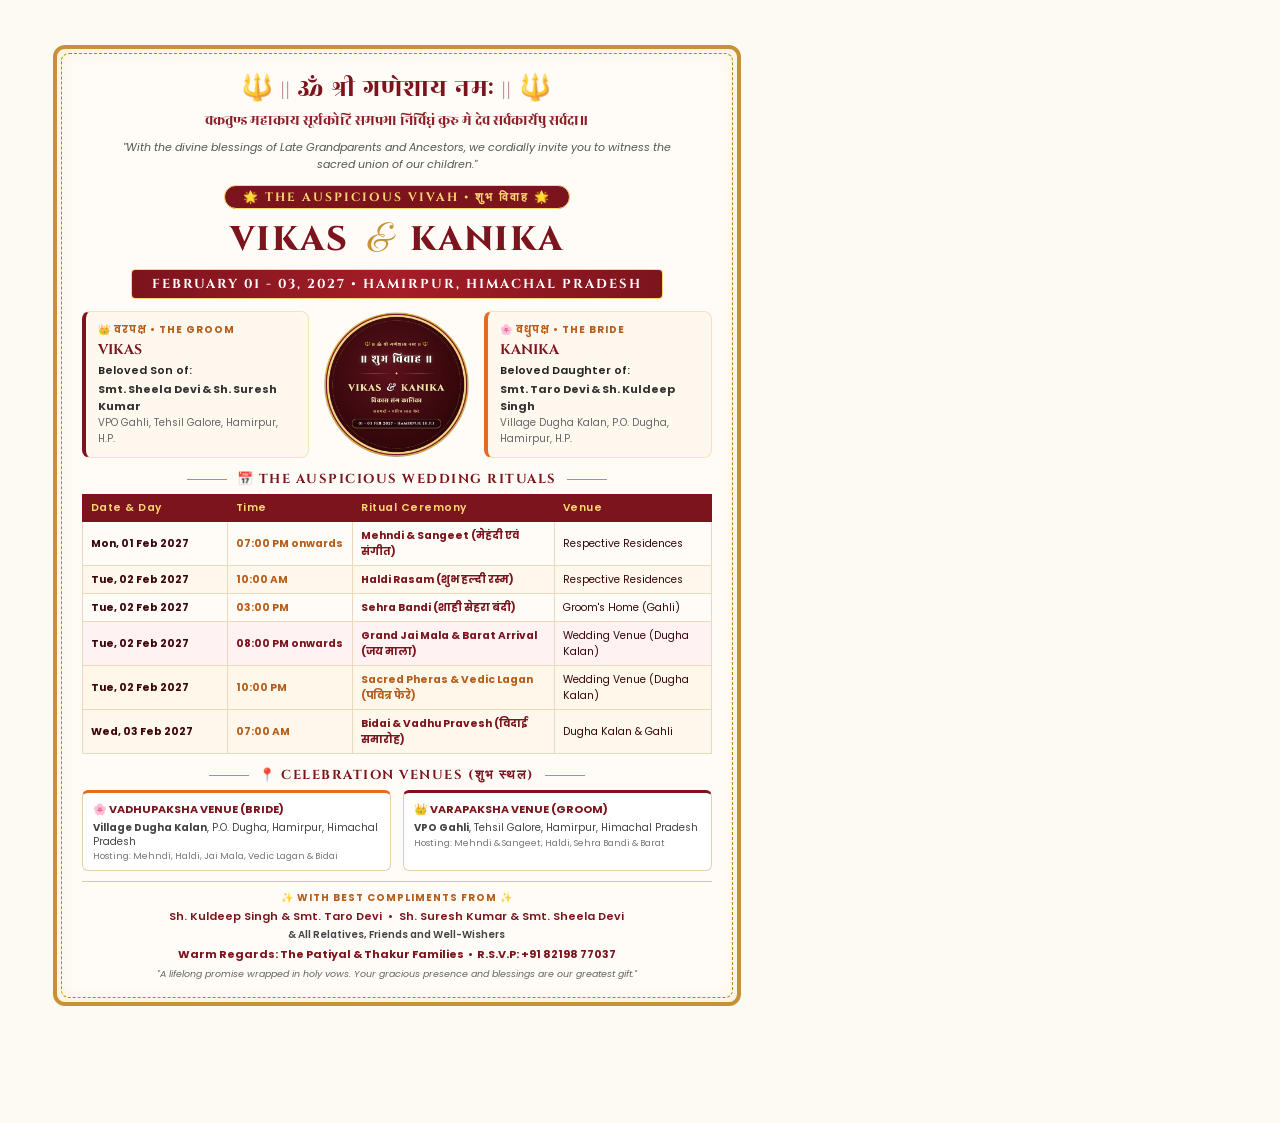
<file: invitation-card.html>
<!DOCTYPE html>
<html lang="en">
<head>
    <meta charset="utf-8">
    <title>Wedding Invitation - Vikas & Kanika</title>
    <link href="img/favicon.ico" rel="icon" type="image/x-icon">
    <link href="img/royal-vivah-crest.png" rel="apple-touch-icon">
    <link href="https://fonts.googleapis.com/css2?family=Cinzel:wght@600;700;800;900&family=Great+Vibes&family=Marcellus&family=Poppins:wght@300;400;500;600;700&family=Rozha+One&display=swap" rel="stylesheet">
    <style>
        @page {
            size: A4 portrait;
            margin: 0;
        }
        * {
            box-sizing: border-box;
            -webkit-print-color-adjust: exact !important;
            print-color-adjust: exact !important;
        }
        body {
            margin: 0;
            padding: 0;
            font-family: 'Poppins', sans-serif;
            background-color: #fdfaf3;
            color: #3b0609;
        }

        .page-container {
            width: 210mm;
            min-height: 297mm;
            padding: 12mm 14mm;
            position: relative;
            background: #fdfaf3;
            display: flex;
            flex-direction: column;
            justify-content: space-between;
        }

        /* Outer & Inner Royal Gold Borders */
        .royal-border-wrap {
            border: 4px solid #c69234;
            padding: 4px;
            height: 100%;
            background: #fffcf7;
            position: relative;
            border-radius: 12px;
            box-shadow: inset 0 0 20px rgba(198, 146, 52, 0.15);
        }

        .inner-border {
            border: 1.5px dashed #b8860b;
            padding: 16px 20px;
            height: 100%;
            border-radius: 8px;
            display: flex;
            flex-direction: column;
            justify-content: space-between;
            text-align: center;
        }

        /* Header Invocation */
        .om-header {
            font-size: 26px;
            color: #7c141d;
            font-family: 'Rozha One', serif;
            letter-spacing: 1px;
            margin-bottom: 2px;
        }

        .shloka-text {
            font-family: 'Rozha One', serif;
            font-size: 14.5px;
            line-height: 1.5;
            color: #8c1d25;
            margin: 4px 0 6px;
        }

        .blessing-quote {
            font-size: 11px;
            color: #555;
            font-style: italic;
            max-width: 90%;
            margin: 0 auto 10px;
        }

        .vivah-tag {
            display: inline-block;
            background: #7c141d;
            color: #ffd874;
            font-family: 'Cinzel', serif;
            font-size: 12px;
            font-weight: 700;
            letter-spacing: 2px;
            padding: 3px 18px;
            border-radius: 20px;
            border: 1px solid #ffd874;
            text-transform: uppercase;
        }

        /* Couple Section */
        .couple-title {
            font-family: 'Cinzel', 'Rozha One', serif;
            font-size: 34px;
            font-weight: 800;
            color: #7c141d;
            margin: 8px 0 4px;
            letter-spacing: 1.5px;
        }

        .couple-title span {
            font-family: 'Great Vibes', cursive;
            color: #c69234;
            font-size: 38px;
            font-weight: normal;
            padding: 0 8px;
        }

        .wedding-date-banner {
            font-family: 'Cinzel', serif;
            font-size: 13px;
            font-weight: 700;
            color: #fff;
            background: linear-gradient(90deg, #7c141d, #a51d28, #7c141d);
            padding: 5px 20px;
            border-radius: 4px;
            display: inline-block;
            letter-spacing: 2px;
            margin-bottom: 12px;
            border: 1px solid #ffd874;
        }

        /* Middle Grid: Photo & Parents Info */
        .middle-grid {
            display: flex;
            align-items: center;
            justify-content: space-between;
            gap: 15px;
            margin-bottom: 12px;
            text-align: left;
        }

        .family-box {
            flex: 1;
            background: #fff8ee;
            border: 1px solid #fae1b8;
            border-radius: 8px;
            padding: 10px 12px;
            font-size: 11px;
        }

        .family-box.bride-box {
            border-left: 4px solid #e66a1f;
        }

        .family-box.groom-box {
            border-left: 4px solid #7c141d;
        }

        .family-role {
            font-size: 10px;
            font-weight: 700;
            color: #b85d19;
            text-transform: uppercase;
            letter-spacing: 1px;
            margin-bottom: 2px;
        }

        .family-name {
            font-size: 14px;
            font-weight: 700;
            color: #7c141d;
            margin-bottom: 3px;
            font-family: 'Cinzel', serif;
        }

        .family-parents {
            font-weight: 600;
            color: #222;
            margin-bottom: 2px;
        }

        .family-residence {
            color: #666;
            font-size: 10px;
        }

        .couple-photo-center {
            width: 145px;
            height: 145px;
            border-radius: 50%;
            overflow: hidden;
            flex-shrink: 0;
            display: flex;
            align-items: center;
            justify-content: center;
            background: transparent;
        }

        .couple-photo-center img {
            width: 100%;
            height: 100%;
            object-fit: contain;
        }

        /* Itinerary Table */
        .itinerary-section {
            margin-bottom: 12px;
            text-align: left;
        }

        .section-heading {
            font-family: 'Cinzel', serif;
            font-size: 13px;
            font-weight: 700;
            color: #7c141d;
            text-align: center;
            letter-spacing: 1.5px;
            text-transform: uppercase;
            margin-bottom: 6px;
            display: flex;
            align-items: center;
            justify-content: center;
            gap: 10px;
        }

        .section-heading::before, .section-heading::after {
            content: "";
            height: 1px;
            width: 40px;
            background: #c69234;
        }

        .rituals-table {
            width: 100%;
            border-collapse: collapse;
            font-size: 10.5px;
        }

        .rituals-table th {
            background: #7c141d;
            color: #ffd874;
            padding: 5px 8px;
            font-weight: 600;
            letter-spacing: 0.5px;
            border: 1px solid #7c141d;
            text-align: left;
        }

        .rituals-table td {
            padding: 5.5px 8px;
            border: 1px solid #ecd8ba;
            vertical-align: middle;
        }

        .rituals-table tr:nth-child(even) {
            background: #fdf7ec;
        }

        .event-highlight {
            font-weight: 700;
            color: #7c141d;
        }

        .time-highlight {
            font-weight: 700;
            color: #b85d19;
            white-space: nowrap;
        }

        /* Venues Section */
        .venues-container {
            display: flex;
            gap: 12px;
            margin-bottom: 10px;
            text-align: left;
        }

        .venue-card-pdf {
            flex: 1;
            background: #fff;
            border: 1px solid #e8d0af;
            border-radius: 6px;
            padding: 8px 10px;
            font-size: 10px;
        }

        .venue-card-pdf h5 {
            margin: 0 0 3px;
            font-size: 11px;
            color: #7c141d;
            font-weight: 700;
            text-transform: uppercase;
        }

        .venue-card-pdf p {
            margin: 0;
            color: #444;
            line-height: 1.35;
        }

        /* Footer & Compliments */
        .pdf-footer {
            border-top: 1px solid #e0c89e;
            padding-top: 8px;
            text-align: center;
            font-size: 10px;
        }

        .compliments-title {
            color: #b85d19;
            font-weight: 700;
            text-transform: uppercase;
            letter-spacing: 1px;
            margin-bottom: 2px;
        }

        .compliments-names {
            font-weight: 600;
            color: #7c141d;
            font-size: 11px;
            margin-bottom: 2px;
        }

        .final-quote {
            font-style: italic;
            color: #666;
            font-size: 9.5px;
            margin-top: 4px;
        }
    </style>
</head>
<body>
    <div class="page-container">
        <div class="royal-border-wrap">
            <div class="inner-border">
                
                <!-- 1. Sacred Vedic Invocation Header -->
                <div>
                    <div class="om-header">🔱 || ॐ श्री गणेशाय नमः || 🔱</div>
                    <div class="shloka-text">
                        वक्रतुण्ड महाकाय सूर्यकोटि समप्रभ। निर्विघ्नं कुरु मे देव सर्वकार्येषु सर्वदा॥
                    </div>
                    <div class="blessing-quote">
                        "With the divine blessings of Late Grandparents and Ancestors, we cordially invite you to witness the sacred union of our children."
                    </div>
                    <div>
                        <span class="vivah-tag">🌟 The Auspicious Vivah • शुभ विवाह 🌟</span>
                    </div>

                    <!-- 2. Couple Titles & Wedding Date -->
                    <div class="couple-title">
                        VIKAS <span>&</span> KANIKA
                    </div>
                    <div class="wedding-date-banner">
                        FEBRUARY 01 - 03, 2027 • HAMIRPUR, HIMACHAL PRADESH
                    </div>
                </div>

                <!-- 3. Middle Section: Groom, Couple Wedding Crest, Bride -->
                <div class="middle-grid">
                    <!-- Groom Info -->
                    <div class="family-box groom-box">
                        <div class="family-role">👑 वरपक्ष • The Groom</div>
                        <div class="family-name">VIKAS</div>
                        <div class="family-parents">Beloved Son of:</div>
                        <div style="font-weight: 700; color: #333;">Smt. Sheela Devi &amp; Sh. Suresh Kumar</div>
                        <div class="family-residence">VPO Gahli, Tehsil Galore, Hamirpur, H.P.</div>
                    </div>

                    <!-- Auspicious Shubh Vivah Crest (Traditional Royal Vedic) -->
                    <div class="couple-photo-center">
                        <img src="img/royal-vivah-crest.png" alt="Auspicious Shubh Vivah Royal Crest">
                    </div>

                    <!-- Bride Info -->
                    <div class="family-box bride-box">
                        <div class="family-role">🌸 वधुपक्ष • The Bride</div>
                        <div class="family-name">KANIKA</div>
                        <div class="family-parents">Beloved Daughter of:</div>
                        <div style="font-weight: 700; color: #333;">Smt. Taro Devi &amp; Sh. Kuldeep Singh</div>
                        <div class="family-residence">Village Dugha Kalan, P.O. Dugha, Hamirpur, H.P.</div>
                    </div>
                </div>

                <!-- 4. The Sacred Rituals & Celebrations Schedule -->
                <div class="itinerary-section">
                    <div class="section-heading">📅 The Auspicious Wedding Rituals</div>
                    <table class="rituals-table">
                        <thead>
                            <tr>
                                <th style="width: 23%;">Date &amp; Day</th>
                                <th style="width: 20%;">Time</th>
                                <th style="width: 32%;">Ritual Ceremony</th>
                                <th style="width: 25%;">Venue</th>
                            </tr>
                        </thead>
                        <tbody>
                            <tr>
                                <td><strong>Mon, 01 Feb 2027</strong></td>
                                <td class="time-highlight">07:00 PM onwards</td>
                                <td class="event-highlight">Mehndi &amp; Sangeet (मेहंदी एवं संगीत)</td>
                                <td>Respective Residences</td>
                            </tr>
                            <tr>
                                <td><strong>Tue, 02 Feb 2027</strong></td>
                                <td class="time-highlight">10:00 AM</td>
                                <td class="event-highlight">Haldi Rasam (शुभ हल्दी रस्म)</td>
                                <td>Respective Residences</td>
                            </tr>
                            <tr>
                                <td><strong>Tue, 02 Feb 2027</strong></td>
                                <td class="time-highlight">03:00 PM</td>
                                <td class="event-highlight">Sehra Bandi (शाही सेहरा बंदी)</td>
                                <td>Groom's Home (Gahli)</td>
                            </tr>
                            <tr style="background: #fff2f3;">
                                <td><strong>Tue, 02 Feb 2027</strong></td>
                                <td class="time-highlight" style="color: #7c141d;">08:00 PM onwards</td>
                                <td class="event-highlight" style="color: #7c141d;">Grand Jai Mala &amp; Barat Arrival (जय माला)</td>
                                <td>Wedding Venue (Dugha Kalan)</td>
                            </tr>
                            <tr style="background: #fff8ea;">
                                <td><strong>Tue, 02 Feb 2027</strong></td>
                                <td class="time-highlight" style="color: #b85d19;">10:00 PM</td>
                                <td class="event-highlight" style="color: #b85d19;">Sacred Pheras &amp; Vedic Lagan (पवित्र फेरे)</td>
                                <td>Wedding Venue (Dugha Kalan)</td>
                            </tr>
                            <tr>
                                <td><strong>Wed, 03 Feb 2027</strong></td>
                                <td class="time-highlight">07:00 AM</td>
                                <td class="event-highlight">Bidai &amp; Vadhu Pravesh (विदाई समारोह)</td>
                                <td>Dugha Kalan &amp; Gahli</td>
                            </tr>
                        </tbody>
                    </table>
                </div>

                <!-- 5. Celebration Venues -->
                <div>
                    <div class="section-heading">📍 Celebration Venues (शुभ स्थल)</div>
                    <div class="venues-container">
                        <div class="venue-card-pdf" style="border-top: 3px solid #e66a1f;">
                            <h5>🌸 Vadhupaksha Venue (Bride)</h5>
                            <p><strong>Village Dugha Kalan</strong>, P.O. Dugha, Hamirpur, Himachal Pradesh</p>
                            <p style="font-size: 9px; color: #777; margin-top: 2px;">Hosting: Mehndi, Haldi, Jai Mala, Vedic Lagan &amp; Bidai</p>
                        </div>
                        <div class="venue-card-pdf" style="border-top: 3px solid #7c141d;">
                            <h5>👑 Varapaksha Venue (Groom)</h5>
                            <p><strong>VPO Gahli</strong>, Tehsil Galore, Hamirpur, Himachal Pradesh</p>
                            <p style="font-size: 9px; color: #777; margin-top: 2px;">Hosting: Mehndi &amp; Sangeet, Haldi, Sehra Bandi &amp; Barat</p>
                        </div>
                    </div>
                </div>

                <!-- 6. Best Compliments & Family Regards -->
                <div class="pdf-footer">
                    <div class="compliments-title">✨ With Best Compliments From ✨</div>
                    <div class="compliments-names">
                        Sh. Kuldeep Singh &amp; Smt. Taro Devi &nbsp;•&nbsp; Sh. Suresh Kumar &amp; Smt. Sheela Devi
                    </div>
                    <div style="font-weight: 600; color: #444; font-size: 10px;">
                        &amp; All Relatives, Friends and Well-Wishers
                    </div>
                    <div style="margin-top: 3px; font-weight: 700; color: #7c141d; font-size: 11px;">
                        Warm Regards: The Patiyal &amp; Thakur Families &nbsp;•&nbsp; R.S.V.P: +91 82198 77037
                    </div>
                    <div class="final-quote">
                        "A lifelong promise wrapped in holy vows. Your gracious presence and blessings are our greatest gift."
                    </div>
                </div>

            </div>
        </div>
    </div>
</body>
</html>
</file>
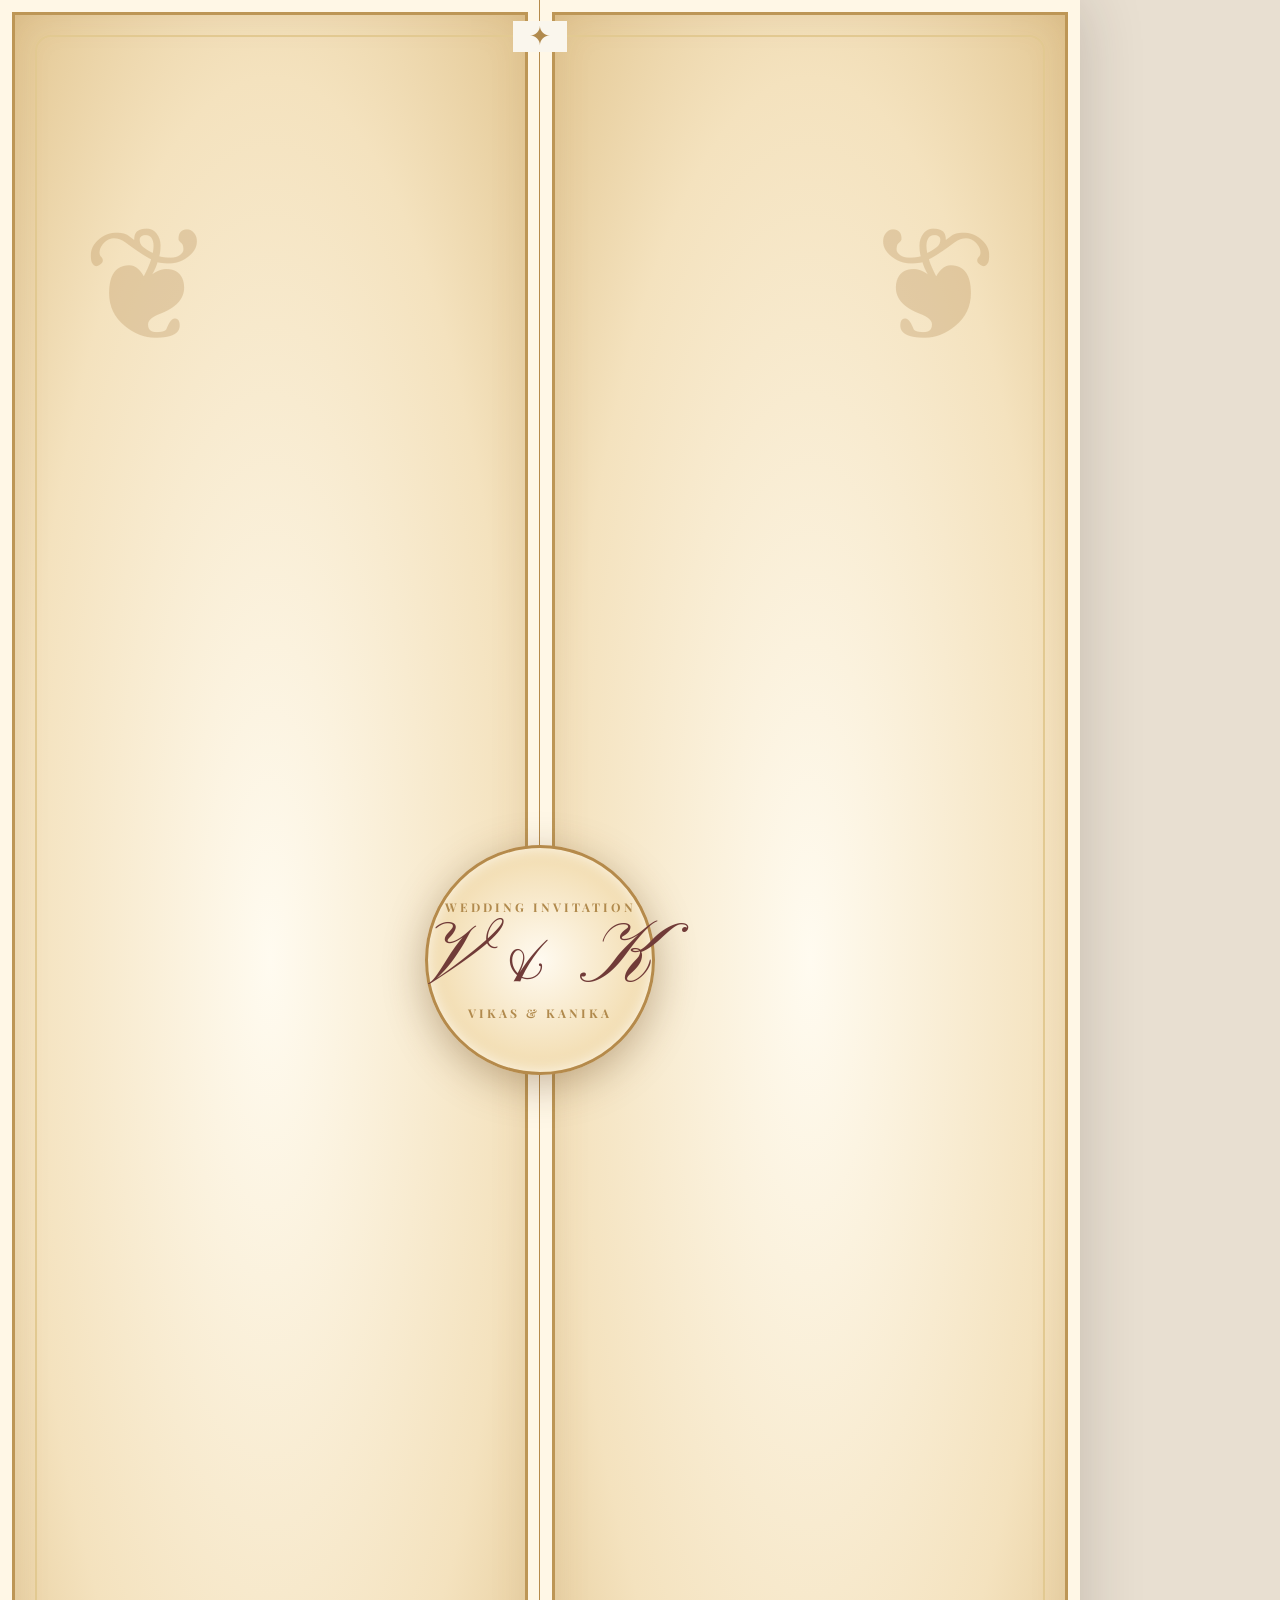
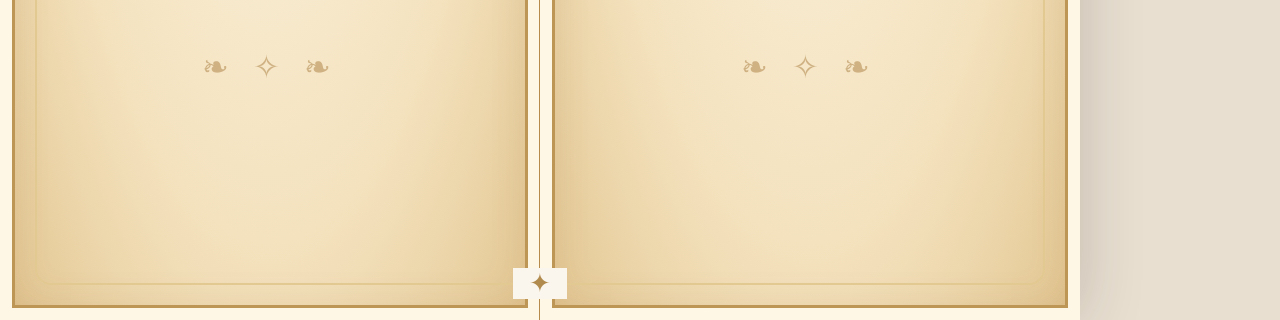
<file: invitation-slides.html>
<!DOCTYPE html>
<html lang="en">
<head>
    <meta charset="UTF-8">
    <title>Vikas &amp; Kanika — Royal Wedding Invitation</title>
    <style>
        @import url('https://fonts.googleapis.com/css2?family=Cormorant+Garamond:ital,wght@0,400;0,500;0,600;0,700;1,400;1,600&family=Playfair+Display:ital,wght@0,400;0,500;0,600;0,700;0,800;1,400;1,600&family=Pinyon+Script&family=Noto+Serif+Devanagari:wght@500;600;700&display=swap');

        :root {
            --paper: #faf6ed;
            --paper-light: #fffdf8;
            --ink: #30251f;
            --gold: #b18a4d;
            --gold-light: #e2c991;
            --wine: #713b38;
            --muted: #79695b;
        }

        * {
            box-sizing: border-box;
            margin: 0;
            padding: 0;
            -webkit-font-smoothing: antialiased;
        }

        body {
            width: 1080px;
            height: 1920px;
            overflow: hidden;
            background: #e8dfd1;
            font-family: 'Cormorant Garamond', serif;
            color: var(--ink);
            position: relative;
        }

        /* 1080x1920 Stage Canvas */
        .stage {
            position: absolute;
            top: 0;
            left: 0;
            width: 1080px;
            height: 1920px;
            background: radial-gradient(ellipse at 50% 45%, #fffdf8 0%, #f6edd9 60%, #ead7b8 100%);
            overflow: hidden;
            box-shadow: 0 0 60px rgba(48, 37, 31, 0.2);
        }

        /* Rotating Background Dashed Mandalas */
        .mandala-bg {
            position: absolute;
            top: 50%;
            left: 50%;
            transform: translate(-50%, -50%);
            width: 1100px;
            height: 1100px;
            border: 2px dashed rgba(177, 138, 77, 0.22);
            border-radius: 50%;
            pointer-events: none;
            animation: rotateMandala 60s linear infinite;
            z-index: 2;
        }

        .mandala-bg:after {
            content: '';
            position: absolute;
            inset: 80px;
            border: 1.5px solid rgba(177, 138, 77, 0.14);
            border-radius: 50%;
        }

        @keyframes rotateMandala {
            to { transform: translate(-50%, -50%) rotate(360deg); }
        }

        /* Outer Frame with Corner Flourishes */
        .frame-corner {
            position: absolute;
            inset: 35px;
            border: 2px solid var(--gold-light);
            border-radius: 16px;
            pointer-events: none;
            z-index: 100;
        }

        .frame-corner:before,
        .frame-corner:after {
            content: "✦";
            position: absolute;
            color: var(--gold);
            background: var(--paper);
            padding: 0 16px;
            font-size: 26px;
        }

        .frame-corner:before {
            top: -16px;
            left: 50%;
            transform: translateX(-50%);
        }

        .frame-corner:after {
            bottom: -16px;
            left: 50%;
            transform: translateX(-50%);
        }

        /* Universal Typography & Elements */
        .kicker {
            font-family: 'Playfair Display', serif;
            font-size: 21px;
            font-weight: 700;
            letter-spacing: 4px;
            text-transform: uppercase;
            color: var(--gold);
            margin-bottom: 10px;
        }

        .section-title {
            font-family: 'Playfair Display', serif;
            font-size: 60px;
            font-weight: 600;
            color: var(--wine);
            margin-bottom: 8px;
        }

        .goldline {
            color: var(--gold);
            letter-spacing: 12px;
            font-size: 28px;
            margin: 12px 0;
        }

        /* Arched Temple/Mandap Card - Filled & Well-proportioned */
        .arched-card {
            background: var(--paper-light);
            border: 2px solid rgba(196, 164, 109, 0.7);
            border-radius: 140px 140px 36px 36px;
            padding: 48px 45px 42px;
            box-shadow: 0 18px 50px rgba(94, 68, 32, 0.09);
            width: 100%;
            max-width: 940px;
            margin: 0 auto;
            text-align: center;
        }

        /* Slide System: Centered, balanced, no excessive gaps */
        .slide {
            position: absolute;
            top: 0;
            left: 0;
            width: 1080px;
            height: 1920px;
            padding: 85px 65px;
            display: flex;
            flex-direction: column;
            align-items: center;
            justify-content: center;
            gap: 24px;
            text-align: center;
            z-index: 10;
            opacity: 0;
            pointer-events: none;
            transition: opacity 1.1s cubic-bezier(0.4, 0, 0.2, 1);
        }

        .slide.active {
            opacity: 1;
            pointer-events: auto;
        }

        .slide-inner {
            width: 100%;
            height: 100%;
            display: flex;
            flex-direction: column;
            align-items: center;
            justify-content: center;
            gap: 22px;
            transform: scale(1.02);
            transition: transform 7.5s ease-out;
        }

        .slide.active .slide-inner {
            transform: scale(1.0);
        }

        /* =========================================================
           SCENE 1: ROYAL ENVELOPE / DOOR OPENING REVEAL
           ========================================================= */
        .door-overlay {
            position: absolute;
            inset: 0;
            z-index: 80;
            pointer-events: none;
            overflow: hidden;
            transition: opacity 1s ease;
        }

        .door-left,
        .door-right {
            position: absolute;
            top: 0;
            bottom: 0;
            width: 50.1%;
            background-color: #f5e6cc;
            background-image:
                radial-gradient(ellipse at 50% 50%, #fffbf0 0%, #f4e2be 65%, #e1c48e 100%),
                repeating-linear-gradient(45deg, #ead7b5 0 2px, #f8edda 2px 6px);
            box-shadow: inset 0 0 0 12px #fff7e6, inset 0 0 0 15px #bd9656, inset 0 0 50px rgba(138, 92, 39, 0.2);
            transition: transform 2.2s cubic-bezier(0.72, 0, 0.2, 1);
            z-index: 82;
        }

        .door-left {
            left: 0;
            border-right: 1.5px solid #b58a4b;
        }

        .door-right {
            right: 0;
            border-left: 1.5px solid #b58a4b;
        }

        .door-left:before,
        .door-right:before {
            content: '❦';
            position: absolute;
            top: 10%;
            font-family: 'Pinyon Script', cursive;
            font-size: 160px;
            color: rgba(168, 120, 59, 0.25);
        }

        .door-left:before { left: 15%; }
        .door-right:before { right: 15%; transform: scaleX(-1); }

        .door-left:after,
        .door-right:after {
            content: "❧  ✧  ❧";
            position: absolute;
            bottom: 12%;
            left: 0;
            right: 0;
            text-align: center;
            font-family: 'Pinyon Script', cursive;
            font-size: 32px;
            letter-spacing: 8px;
            color: rgba(167, 123, 61, 0.5);
        }

        .centre-seal {
            position: absolute;
            top: 50%;
            left: 50%;
            transform: translate(-50%, -50%);
            width: 230px;
            height: 230px;
            border-radius: 50%;
            background: radial-gradient(circle, #fffaf0 0%, #f2dcaf 70%, #d8b87d 100%);
            border: 3px solid #b58a4b;
            box-shadow: 0 10px 40px rgba(94, 60, 24, 0.35), inset 0 0 15px rgba(255, 255, 255, 0.8);
            display: flex;
            flex-direction: column;
            align-items: center;
            justify-content: center;
            z-index: 85;
            transition: opacity 0.8s ease, transform 1.2s ease;
        }

        .seal-monogram {
            font-family: 'Pinyon Script', cursive;
            font-size: 85px;
            color: var(--wine);
            line-height: 1;
            margin-top: 5px;
        }

        .seal-caption {
            font-family: 'Playfair Display', serif;
            font-size: 12px;
            font-weight: 700;
            letter-spacing: 3px;
            color: var(--gold);
            text-transform: uppercase;
        }

        /* When doors open */
        .door-overlay.opened .door-left {
            transform: translateX(-102%);
        }

        .door-overlay.opened .door-right {
            transform: translateX(102%);
        }

        .door-overlay.opened .centre-seal {
            opacity: 0;
            transform: translate(-50%, -50%) scale(1.3);
        }

        /* Ganesha Artwork in Scene 1 */
        .ganesha-hero-art {
            width: 380px;
            max-height: 400px;
            object-fit: contain;
            margin: 0 auto;
            display: block;
            filter: drop-shadow(0 12px 20px rgba(122, 85, 37, 0.2));
        }

        .shloka-verse {
            font-family: 'Noto Serif Devanagari', serif;
            font-size: 26px;
            line-height: 1.8;
            color: var(--wine);
            font-weight: 600;
            margin: 6px 0;
        }

        .hero-names-block {
            margin: 10px 0;
        }

        .hero-name {
            font-family: 'Pinyon Script', cursive;
            font-size: 130px;
            color: var(--wine);
            line-height: 0.88;
        }

        .hero-weds-small {
            font-family: 'Playfair Display', serif;
            font-size: 19px;
            font-weight: 700;
            letter-spacing: 7px;
            color: var(--gold);
            margin: 8px 0;
        }

        .hero-date-banner {
            font-family: 'Playfair Display', serif;
            font-size: 25px;
            font-weight: 700;
            letter-spacing: 3px;
            color: var(--wine);
            margin-top: 10px;
        }

        /* =========================================================
           SCENE 2: INVITATION PATRIKA (ARCHED CARD)
           ========================================================= */
        .om-symbol {
            font-size: 64px;
            color: var(--wine);
            margin-bottom: 4px;
        }

        .patrika-blessing {
            font-size: 25px;
            color: var(--muted);
            line-height: 1.5;
            margin: 12px 0 16px;
        }

        .person-script {
            font-family: 'Pinyon Script', cursive;
            font-size: 88px;
            color: var(--wine);
            margin: 6px 0;
            line-height: 0.95;
        }

        .parent-info {
            font-size: 23px;
            font-weight: 700;
            color: var(--ink);
            line-height: 1.4;
        }

        .residence-info {
            font-size: 21px;
            color: var(--muted);
            font-style: italic;
            line-height: 1.4;
            margin-top: 3px;
        }

        /* =========================================================
           SCENE 3: THE PROGRAMME (DOTTED TIMELINE)
           ========================================================= */
        .programme-box {
            width: 100%;
            max-width: 860px;
            margin: 0 auto;
        }

        .programme-day {
            font-family: 'Playfair Display', serif;
            font-size: 30px;
            font-weight: 700;
            color: var(--wine);
            text-align: left;
            margin: 22px 0 10px;
            padding-bottom: 6px;
            border-bottom: 1.5px solid var(--gold-light);
        }

        .programme-event {
            display: flex;
            justify-content: space-between;
            align-items: center;
            padding: 13px 0;
            border-bottom: 1px dotted var(--gold);
            font-size: 26px;
            text-align: left;
        }

        .event-title {
            color: var(--ink);
            font-weight: 600;
        }

        .event-time {
            color: var(--wine);
            font-weight: 700;
            white-space: nowrap;
        }

        /* =========================================================
           SCENE 4: THE VENUES
           ========================================================= */
        .venue-card-inner {
            margin: 20px 0;
        }

        .venue-tag {
            font-family: 'Playfair Display', serif;
            font-size: 21px;
            font-weight: 700;
            letter-spacing: 3px;
            color: var(--gold);
            text-transform: uppercase;
            margin-bottom: 8px;
        }

        .venue-name-big {
            font-family: 'Playfair Display', serif;
            font-size: 46px;
            font-weight: 700;
            color: var(--wine);
            margin-bottom: 8px;
        }

        .venue-details {
            font-size: 25px;
            color: var(--muted);
            line-height: 1.5;
        }

        /* =========================================================
           SCENE 5: CLOSING BLESSINGS & FAMILY WELCOME
           ========================================================= */
        .vows-text {
            font-family: 'Playfair Display', serif;
            font-size: 22px;
            font-weight: 700;
            letter-spacing: 2.5px;
            line-height: 1.8;
            color: var(--wine);
            max-width: 820px;
            margin: 15px auto;
            text-transform: uppercase;
        }

        .closing-script-names {
            font-family: 'Pinyon Script', cursive;
            font-size: 100px;
            color: var(--wine);
            margin: 10px 0;
            line-height: 0.95;
        }

        .contact-row {
            font-size: 26px;
            font-weight: 700;
            color: var(--wine);
            margin-top: 12px;
        }

        .hashtag-text {
            font-family: 'Playfair Display', serif;
            font-size: 24px;
            font-weight: 700;
            letter-spacing: 3px;
            color: var(--gold);
            margin-top: 10px;
        }
    </style>
</head>
<body>
    <div class="stage">
        <div class="mandala-bg"></div>

        <!-- Outer Gold Frame with Star Accents -->
        <div class="frame-corner"></div>

        <!-- =========================================================
             DOOR OVERLAY: ROYAL ENVELOPE OPENING REVEAL
             ========================================================= -->
        <div class="door-overlay" id="doorOverlay">
            <div class="door-left"></div>
            <div class="door-right"></div>
            <div class="centre-seal" id="centreSeal">
                <span class="seal-caption">WEDDING INVITATION</span>
                <span class="seal-monogram">V &amp; K</span>
                <span class="seal-caption">VIKAS &amp; KANIKA</span>
            </div>
        </div>

        <!-- =========================================================
             SLIDE 1: GANESHA INVOCATION & GRAND REVEAL (0s – 6.0s)
             ========================================================= -->
        <div class="slide active" id="slide1">
            <div class="slide-inner">
                <div>
                    <div class="kicker">॥ श्री गणेशाय नमः ॥</div>
                    <div class="shloka-verse">
                        वक्रतुण्ड महाकाय सूर्यकोटि समप्रभः।<br>
                        निर्विघ्नं कुरु मे देव सर्वकार्येषु सर्वदा॥
                    </div>
                </div>

                <!-- Authentic Gold Ganesha Artwork from Reference -->
                <img src="img/ref-ganesha.png" alt="Lord Ganesha" class="ganesha-hero-art">

                <div class="hero-names-block">
                    <div class="hero-name">Vikas</div>
                    <div class="hero-weds-small">✦ WEDS ✦</div>
                    <div class="hero-name">Kanika</div>
                </div>

                <div>
                    <div class="goldline">❧ ❦ ❧</div>
                    <div class="hero-date-banner">
                        01<sup>ST</sup> – 03<sup>RD</sup> FEBRUARY, 2027 • HAMIRPUR, H.P.
                    </div>
                    <div style="font-size: 22px; color: var(--muted); margin-top: 6px; font-style: italic;">
                        Two families · One beautiful beginning
                    </div>
                </div>
            </div>
        </div>

        <!-- =========================================================
             SLIDE 2: INVITATION PATRIKA (ARCHED MANDAP CARD) (6.0s – 12.5s)
             ========================================================= -->
        <div class="slide" id="slide2">
            <div class="slide-inner">
                <div>
                    <div class="kicker">With the blessings of our revered ancestors &amp; elders</div>
                    <h2 class="section-title">Wedding Invitation</h2>
                    <div class="goldline">❧ ❦ ❧</div>
                </div>

                <div class="arched-card">
                    <div class="om-symbol">ॐ</div>
                    <div class="kicker" style="margin-bottom: 4px;">॥ श्री कुलदेवी नमः ॥ &nbsp; ॥ श्री कुलदेवता नमः ॥</div>
                    <p class="patrika-blessing">
                        With the divine blessings of our beloved elders and ancestors,<br>
                        we cordially invite you with family to the wedding ceremony of
                    </p>

                    <div class="person-script">Mr. Vikas Kumar</div>
                    <p class="parent-info">(S/o Smt. Sheela Devi &amp; Sh. Suresh Kumar)</p>
                    <p class="residence-info">VPO Gahli, Tehsil Galore, District Hamirpur, H.P.</p>

                    <div class="goldline">❧ ❦ ❧</div>

                    <div style="font-size: 22px; color: var(--muted); font-style: italic; margin-bottom: 4px;">With</div>

                    <div class="person-script">Ms. Kanika</div>
                    <p class="parent-info">(D/o Smt. Taro Devi &amp; Sh. Kuldeep Singh)</p>
                    <p class="residence-info">Village Dugha Kalan, P.O. Dugha, District Hamirpur, H.P.</p>
                </div>

                <div>
                    <p style="font-size: 24px; color: var(--muted); line-height: 1.5; max-width: 860px; font-style: italic;">
                        "You and your family are requested to grace the auspicious occasion with your gracious presence &amp; warm blessings."
                    </p>
                </div>
            </div>
        </div>

        <!-- =========================================================
             SLIDE 3: THE PROGRAMME (CEREMONIES ITINERARY) (12.5s – 19.5s)
             ========================================================= -->
        <div class="slide" id="slide3">
            <div class="slide-inner">
                <div>
                    <div class="kicker">Join us for the auspicious celebrations</div>
                    <h2 class="section-title">The Programme</h2>
                    <div class="goldline">✧ ❦ ✧</div>
                </div>

                <div class="arched-card" style="padding: 42px 45px 38px;">
                    <div class="programme-box">
                        <div class="programme-day">Monday, 01<sup>st</sup> February, 2027</div>
                        <div class="programme-event">
                            <span class="event-title">Mehndi &amp; Sangeet (मेहंदी एवं संगीत उत्सव)</span>
                            <span class="event-time">07:00 P.M. Onwards</span>
                        </div>

                        <div class="programme-day" style="color: #942b27; border-color: #b18a4d;">Tuesday, 02<sup>nd</sup> February, 2027 (Main Vivah)</div>
                        <div class="programme-event">
                            <span class="event-title">Haldi &amp; Tel Pujan (हल्दी एवं तेल पूजन)</span>
                            <span class="event-time">10:00 A.M.</span>
                        </div>
                        <div class="programme-event">
                            <span class="event-title">Sehra Bandi &amp; Barat Departure</span>
                            <span class="event-time">05:00 P.M.</span>
                        </div>
                        <div class="programme-event" style="font-weight: 700; color: #942b27;">
                            <span class="event-title">Grand Varmala &amp; Vedic Lagan</span>
                            <span class="event-time">08:00 P.M. Main Vivah</span>
                        </div>

                        <div class="programme-day">Wednesday, 03<sup>rd</sup> February, 2027</div>
                        <div class="programme-event">
                            <span class="event-title">Vidaai Ceremony (भावभीनी विदाई)</span>
                            <span class="event-time">07:00 A.M.</span>
                        </div>
                        <div class="programme-event">
                            <span class="event-title">Royal Himachali Dhaam Feast (शाही धाम)</span>
                            <span class="event-time">01:00 P.M.</span>
                        </div>
                    </div>
                </div>

                <div>
                    <div class="goldline">❧ ✿ ❧</div>
                    <p style="font-size: 22px; color: var(--muted); font-style: italic;">
                        Pahadi traditional music, Shehnai melodies &amp; authentic Vedic rituals
                    </p>
                </div>
            </div>
        </div>

        <!-- =========================================================
             SLIDE 4: THE VENUES (19.5s – 26.5s)
             ========================================================= -->
        <div class="slide" id="slide4">
            <div class="slide-inner">
                <div>
                    <div class="kicker">We look forward to welcoming you</div>
                    <h2 class="section-title">The Venues</h2>
                    <div class="goldline">❧ ❦ ❧</div>
                </div>

                <div class="arched-card" style="padding: 48px 45px 42px;">
                    <div class="venue-card-inner">
                        <div class="venue-tag">वरपक्ष निवास • Groom's Residence</div>
                        <div class="venue-name-big">VPO Gahli, Hamirpur</div>
                        <p class="venue-details">
                            Village &amp; Post Office Gahli, Tehsil Galore,<br>
                            District Hamirpur, Himachal Pradesh – 177044<br>
                            <span style="font-size: 20px; color: var(--wine); font-weight: 600;">(Tel Pujan • Sehra Bandi • Barat Departure • Reception)</span>
                        </p>
                    </div>

                    <div class="goldline" style="margin: 22px 0;">❧ ❦ ❧</div>

                    <div class="venue-card-inner">
                        <div class="venue-tag">विवाह स्थल • Wedding Venue &amp; Bride's Residence</div>
                        <div class="venue-name-big">Village Dugha Kalan, Hamirpur</div>
                        <p class="venue-details">
                            Village Dugha Kalan, Post Office Dugha,<br>
                            District Hamirpur, Himachal Pradesh – 177001<br>
                            <span style="font-size: 20px; color: var(--wine); font-weight: 600;">(Grand Jai Mala • Vedic Lagan &amp; Pheras • Vidaai)</span>
                        </p>
                    </div>
                </div>

                <div>
                    <div class="goldline">✧ ✧ ✧</div>
                    <p style="font-size: 23px; color: var(--muted); font-style: italic;">
                        Hamirpur, Devbhoomi Himachal Pradesh • Route guidance available
                    </p>
                </div>
            </div>
        </div>

        <!-- =========================================================
             SLIDE 5: CLOSING BLESSINGS & WELCOME (26.5s – 33.5s)
             ========================================================= -->
        <div class="slide" id="slide5">
            <div class="slide-inner">
                <div>
                    <div class="kicker">A promise for a lifetime</div>
                    <img src="img/ref-ganesha.png" alt="Lord Ganesha Blessing" class="ganesha-hero-art" style="width: 280px; margin-bottom: 5px;">
                </div>

                <div style="width: 100%; max-width: 900px;">
                    <div class="vows-text">
                        WITH SACRED VOWS AROUND THE HOLY FIRE,<br>
                        TWO SOULS UNITE WITH ENDLESS DESIRE.<br>
                        BLESSED WITH LOVE, TRUST, AND TOGETHERNESS FOREVER,<br>
                        BEGINNING A BEAUTIFUL JOURNEY TO CHERISH FOREVER.
                    </div>

                    <div class="goldline">❧ ❦ ❧</div>

                    <div class="closing-script-names">Vikas &amp; Kanika</div>

                    <div style="font-size: 25px; color: var(--muted); font-style: italic; margin-top: 10px;">
                        Awaiting Your Gracious Presence
                    </div>
                    <div style="font-family: 'Pinyon Script', cursive; font-size: 52px; color: var(--wine); margin-top: 4px;">
                        The Kumar &amp; Singh Families
                    </div>

                    <div class="contact-row">
                        Contact: +91 82198 77037
                    </div>
                    <div class="hashtag-text">
                        #VikasWedsKanika
                    </div>
                </div>

                <div>
                    <div class="goldline">✧ ❦ ✧</div>
                    <p style="font-size: 20px; color: var(--muted);">
                        Made with love · Vikas &amp; Kanika · February 2027
                    </p>
                </div>
            </div>
        </div>
    </div>

    <script>
        // Automatic Royal Door Opening at 1.0s
        window.openDoors = function() {
            setTimeout(() => {
                const overlay = document.getElementById('doorOverlay');
                if (overlay) overlay.classList.add('opened');
            }, 1000);
        };

        // Slide Orchestration: Total 33.5 Seconds
        const slideSchedule = [
            { id: 'slide1', startMs: 0 },
            { id: 'slide2', startMs: 6000 },
            { id: 'slide3', startMs: 12500 },
            { id: 'slide4', startMs: 19500 },
            { id: 'slide5', startMs: 26500 }
        ];

        function activateSlide(slideId) {
            document.querySelectorAll('.slide').forEach(s => s.classList.remove('active'));
            const target = document.getElementById(slideId);
            if (target) {
                target.classList.add('active');
            }
        }

        window.startSlideShow = function() {
            window.openDoors();
            slideSchedule.forEach(item => {
                setTimeout(() => {
                    activateSlide(item.id);
                }, item.startMs);
            });
        };
    </script>
</body>
</html>
</file>
<file: css/himachali-vedic.css>
/* ==========================================================================
   Himachali & Royal Vedic Wedding Theme Stylesheet
   For Vikas & Kanika Wedding (Hamirpur, Himachal Pradesh)
   ========================================================================== */

@import url('https://fonts.googleapis.com/css2?family=Cinzel:wght@500;600;700;800&family=Rozha+One&family=Yatra+One&family=Marcellus&family=Poppins:wght@300;400;500;600;700&display=swap');

:root {
    /* Royal Vedic Himachali Palette */
    --royal-maroon: #7c141d;
    --royal-maroon-dark: #4a090e;
    --royal-crimson: #9e1b26;
    --saffron-orange: #e66a1f;
    --turmeric-gold: #e5a93b;
    --antique-gold: #c69234;
    --gold-gradient: linear-gradient(135deg, #f7d070 0%, #c69234 50%, #9e6f1f 100%);
    --gold-text-gradient: linear-gradient(135deg, #d4af37, #f3e5ab, #aa7c11);
    --cream-bg: #fffbf3;
    --card-bg: #ffffff;
    --himachal-pine: #234d3d;
    --himachal-dhaam-copper: #b85d19;
    --soft-border: rgba(198, 146, 52, 0.35);
    --shadow-regal: 0 10px 30px rgba(124, 20, 29, 0.12);
}

/* Base & Typography */
html, body {
    width: 100%;
    max-width: 100%;
    overflow-x: hidden;
}

body {
    font-family: 'Poppins', sans-serif;
    background-color: var(--cream-bg);
    color: #3e2723;
    overflow-x: hidden;
    padding-bottom: 95px !important;
}

.font-sanskrit, .shloka-text {
    font-family: 'Rozha One', 'Yatra One', serif;
    letter-spacing: 0.5px;
}

.font-regal {
    font-family: 'Cinzel', serif;
    letter-spacing: 1px;
}

.font-classic {
    font-family: 'Marcellus', serif;
}

/* ==========================================================================
   HEADER & NAVBAR PERFECTION
   ========================================================================== */

/* Top Theme Switcher Bar (Natural Flow, Not Sticky) */
.theme-switch-container {
    background: linear-gradient(90deg, #3d0509, #580c13, #3d0509);
    color: #fcebd2;
    padding: 10px 20px;
    font-size: 13.5px;
    border-bottom: 1.5px solid rgba(229, 169, 59, 0.4);
    position: relative;
    z-index: 20;
}

.theme-pill-btn {
    border: 1px solid var(--turmeric-gold);
    background: rgba(255, 255, 255, 0.12);
    color: #fff;
    padding: 5px 15px;
    border-radius: 20px;
    font-size: 12.5px;
    font-weight: 600;
    cursor: pointer;
    transition: all 0.3s ease;
    outline: none;
}

.theme-pill-btn.active, .theme-pill-btn:hover {
    background: var(--turmeric-gold);
    color: var(--royal-maroon-dark);
    font-weight: 700;
    box-shadow: 0 2px 10px rgba(229, 169, 59, 0.4);
}

/* Auspicious Vedic Top Banner */
.vedic-hero-banner {
    background: radial-gradient(circle at center, #6b0f17 0%, #3a060a 100%);
    color: #fff;
    padding: 35px 20px 30px;
    text-align: center;
    border-bottom: 3px solid var(--turmeric-gold);
    position: relative;
    box-shadow: inset 0 -10px 30px rgba(0,0,0,0.4);
}

.vedic-hero-banner::before {
    content: "";
    position: absolute;
    inset: 0;
    opacity: 0.07;
    background-image: radial-gradient(#d4af37 1.5px, transparent 1.5px);
    background-size: 22px 22px;
    pointer-events: none;
}

.om-symbol {
    font-size: 34px;
    color: #ffd874;
    display: inline-block;
    filter: drop-shadow(0 0 10px rgba(255, 216, 116, 0.7));
    font-family: 'Rozha One', 'Yatra One', serif;
    animation: pulse-gold 2.5s infinite alternate;
}

@keyframes pulse-gold {
    0% { transform: scale(1); filter: drop-shadow(0 0 6px rgba(255, 216, 116, 0.4)); }
    100% { transform: scale(1.05); filter: drop-shadow(0 0 16px rgba(255, 216, 116, 0.8)); }
}

.shloka-box {
    background: rgba(255, 255, 255, 0.07);
    border: 1.5px dashed rgba(255, 216, 116, 0.55);
    border-radius: 14px;
    padding: 18px 24px;
    max-width: 820px;
    margin: 16px auto;
    backdrop-filter: blur(4px);
}

.shloka-sanskrit {
    font-size: 21px;
    line-height: 1.6;
    color: #ffe6a3;
    font-weight: 600;
}

.shloka-meaning {
    font-size: 13.5px;
    color: #f7d8c0;
    font-style: italic;
    margin-top: 8px;
    margin-bottom: 0;
}

.himachali-badge {
    display: inline-flex;
    align-items: center;
    gap: 8px;
    background: rgba(255, 216, 116, 0.18);
    border: 1px solid var(--turmeric-gold);
    color: #ffd874;
    padding: 5px 18px;
    border-radius: 30px;
    font-size: 13px;
    letter-spacing: 1.5px;
    text-transform: uppercase;
    font-weight: 600;
}

/* Sticky Navbar - Always Visible & Elegant */
.navbar {
    display: flex !important;
    position: -webkit-sticky !important;
    position: sticky !important;
    top: 0 !important;
    z-index: 1040 !important;
    background: #46080d !important;
    border-bottom: 2px solid var(--turmeric-gold) !important;
    transition: background 0.3s ease, box-shadow 0.3s ease !important;
    padding-top: 0 !important;
    padding-bottom: 0 !important;
}

.navbar.navbar-scrolled {
    background: rgba(45, 5, 9, 0.98) !important;
    box-shadow: 0 4px 20px rgba(0, 0, 0, 0.45) !important;
}

/* Ensure text-secondary has high contrast and is readable */
.text-secondary {
    color: #444444 !important;
}

.navbar .nav-link {
    color: #f7eed9 !important;
    font-weight: 500;
    font-size: 14.5px;
    letter-spacing: 0.5px;
    padding: 18px 16px !important;
    transition: all 0.25s ease;
}

.navbar .nav-link:hover, .navbar .nav-link.active {
    color: #ffd874 !important;
    background: rgba(255, 255, 255, 0.05);
}

.navbar-brand h1, .navbar-brand h2 {
    color: #ffffff;
}

/* ==========================================================================
   FLOATING MUSIC PLAYER: "Tera Mera Lagan" (तेरा मेरा लग्न)
   ========================================================================== */
.floating-music-bar {
    position: fixed;
    bottom: 22px;
    right: 25px;
    left: auto;
    z-index: 1050;
    display: flex;
    align-items: center;
    background: linear-gradient(135deg, #46080d, #7c141d);
    border: 2px solid #ffd874;
    border-radius: 50px;
    padding: 8px 18px 8px 10px;
    box-shadow: 0 8px 30px rgba(0, 0, 0, 0.5);
    color: #fff;
    gap: 12px;
    cursor: pointer;
    transition: all 0.3s ease;
    max-width: 320px;
    text-decoration: none !important;
}

.floating-music-bar:hover {
    transform: translateY(-3px) scale(1.02);
    box-shadow: 0 12px 35px rgba(229, 169, 59, 0.5);
    color: #fff;
}

.back-to-top {
    right: 25px !important;
    bottom: 85px !important;
    z-index: 1050 !important;
}

.music-disc-icon {
    width: 44px;
    height: 44px;
    border-radius: 50%;
    background: #250205;
    border: 2px solid #ffd874;
    display: flex;
    align-items: center;
    justify-content: center;
    font-size: 20px;
    color: #ffd874;
    flex-shrink: 0;
}

.music-disc-icon.playing {
    animation: discSpin 2.5s linear infinite;
}

@keyframes discSpin {
    0% { transform: rotate(0deg); }
    100% { transform: rotate(360deg); }
}

.music-info {
    display: flex;
    flex-direction: column;
    line-height: 1.25;
    text-align: left;
}

.music-title {
    font-weight: 700;
    font-size: 13.5px;
    color: #ffd874;
    white-space: nowrap;
}

.music-subtitle {
    font-size: 11px;
    color: #f7eed9;
    opacity: 0.9;
    white-space: nowrap;
}

.music-play-btn {
    width: 34px;
    height: 34px;
    border-radius: 50%;
    background: #ffd874;
    color: #46080d;
    display: flex;
    align-items: center;
    justify-content: center;
    border: none;
    font-size: 13px;
    flex-shrink: 0;
    cursor: pointer;
    transition: transform 0.2s;
}

.music-play-btn:hover {
    transform: scale(1.1);
}

.music-status-pill {
    font-size: 10px;
    padding: 2px 8px;
    border-radius: 10px;
    background: rgba(255, 216, 116, 0.25);
    color: #ffd874;
    font-weight: 600;
    margin-left: 4px;
}

/* Prompt Banner for Autoplay interaction */
.audio-click-hint {
    font-size: 11px;
    color: #ffd874;
    background: rgba(0,0,0,0.6);
    padding: 3px 10px;
    border-radius: 12px;
    margin-left: 6px;
    display: inline-block;
}

/* ==========================================================================
   HERO SECTION
   ========================================================================== */
.himachali-hero {
    position: relative;
    background: linear-gradient(180deg, rgba(58, 6, 10, 0.88) 0%, rgba(124, 20, 29, 0.76) 50%, rgba(58, 6, 10, 0.94) 100%), url('../img/carousel-1.jpg') center/cover no-repeat;
    min-height: 82vh;
    display: flex;
    align-items: center;
    justify-content: center;
    color: #fff;
    text-align: center;
    padding: 70px 20px 80px;
    overflow: hidden;
}

.himachali-hero::after {
    content: "";
    position: absolute;
    bottom: 0;
    left: 0;
    right: 0;
    height: 25px;
    background: repeating-linear-gradient(45deg, #c69234, #c69234 10px, #7c141d 10px, #7c141d 20px);
    opacity: 0.85;
}

.couple-names-title {
    font-family: 'Rozha One', 'Cinzel', serif;
    font-size: 3.6rem;
    color: #fff;
    text-shadow: 0 4px 18px rgba(0, 0, 0, 0.7);
    margin: 15px 0;
}

.couple-names-title span {
    color: #ffc44d;
    font-family: 'Great Vibes', cursive;
    font-size: 4.2rem;
    padding: 0 10px;
}

@media (max-width: 768px) {
    .couple-names-title {
        font-size: 2.2rem;
    }
    .couple-names-title span {
        font-size: 2.6rem;
    }
    .vedic-hero-banner {
        padding: 25px 12px 20px;
    }
    .shloka-sanskrit {
        font-size: 17px;
    }
    .floating-music-bar {
        left: 12px;
        bottom: 15px;
        padding: 6px 12px 6px 8px;
    }
    .music-title {
        font-size: 12px;
    }
    .music-subtitle {
        font-size: 10px;
    }
}

/* Countdown Clock */
.countdown-container {
    background: rgba(255, 255, 255, 0.12);
    backdrop-filter: blur(8px);
    border: 1px solid rgba(255, 216, 116, 0.45);
    border-radius: 16px;
    padding: 20px 15px;
    max-width: 650px;
    margin: 25px auto 0;
}

.countdown-box {
    display: inline-block;
    padding: 10px 18px;
    margin: 5px;
    background: rgba(30, 4, 6, 0.75);
    border: 1.5px solid var(--turmeric-gold);
    border-radius: 10px;
    min-width: 88px;
}

.countdown-num {
    font-size: 32px;
    font-weight: 700;
    color: #ffd874;
    line-height: 1;
    font-family: 'Cinzel', serif;
}

.countdown-label {
    font-size: 11px;
    letter-spacing: 1.5px;
    text-transform: uppercase;
    color: #f7eed9;
    margin-top: 5px;
}

/* Traditional Himachali Section Headers */
.vedic-section-title {
    position: relative;
    margin-bottom: 40px;
}

.vedic-section-title .section-subtitle {
    color: var(--saffron-orange);
    font-weight: 700;
    font-size: 13px;
    letter-spacing: 3px;
    text-transform: uppercase;
}

.vedic-section-title h2 {
    font-family: 'Cinzel', 'Rozha One', serif;
    font-weight: 700;
    color: var(--royal-maroon);
    font-size: 2.4rem;
    margin-top: 5px;
}

.traditional-divider {
    display: flex;
    align-items: center;
    justify-content: center;
    gap: 15px;
    margin-top: 10px;
}

.traditional-divider::before, .traditional-divider::after {
    content: "";
    height: 2px;
    width: 60px;
    background: linear-gradient(to right, transparent, var(--antique-gold));
}

.traditional-divider::after {
    background: linear-gradient(to left, transparent, var(--antique-gold));
}

.traditional-divider i {
    color: var(--saffron-orange);
    font-size: 18px;
}

/* Couple Cards */
.couple-card {
    background: #fff;
    border-radius: 16px;
    overflow: hidden;
    box-shadow: 0 10px 30px rgba(124, 20, 29, 0.08);
    border: 2px solid #f2e2c4;
    transition: transform 0.3s ease, box-shadow 0.3s ease;
    height: 100%;
}

.couple-card:hover {
    transform: translateY(-6px);
    box-shadow: 0 15px 35px rgba(124, 20, 29, 0.16);
    border-color: var(--turmeric-gold);
}

.couple-card-header {
    background: linear-gradient(135deg, #7c141d, #9e1b26);
    color: #fff;
    padding: 22px 20px;
    position: relative;
}

.couple-card-header::after {
    content: "";
    position: absolute;
    bottom: -10px;
    left: 50%;
    transform: translateX(-50%);
    width: 0;
    height: 0;
    border-left: 12px solid transparent;
    border-right: 12px solid transparent;
    border-top: 10px solid #9e1b26;
}

.couple-avatar {
    width: 140px;
    height: 140px;
    border-radius: 50%;
    border: 4px solid var(--turmeric-gold);
    margin: 0 auto;
    object-fit: cover;
    box-shadow: 0 8px 20px rgba(0,0,0,0.15);
    background: #fff8eb;
}

.parents-box {
    background: #fdf8ef;
    border: 1px solid #fae8c6;
    border-radius: 10px;
    padding: 14px;
    margin-top: 15px;
}

/* Itinerary Tabs & Cards */
.itinerary-nav-pills {
    display: flex;
    justify-content: center;
    gap: 10px;
    flex-wrap: wrap;
    margin-bottom: 35px;
}

.itinerary-pill {
    padding: 10px 22px;
    border-radius: 30px;
    border: 1.5px solid var(--antique-gold);
    background: #fff;
    color: var(--royal-maroon);
    font-weight: 600;
    cursor: pointer;
    transition: all 0.25s ease;
}

.itinerary-pill.active, .itinerary-pill:hover {
    background: linear-gradient(135deg, var(--royal-maroon), var(--royal-crimson));
    color: #ffd874;
    border-color: var(--royal-maroon);
    box-shadow: 0 4px 12px rgba(124, 20, 29, 0.25);
}

/* ==========================================================================
   ROYAL RITUALS & CELEBRATIONS ENHANCED DESIGN
   ========================================================================== */
.ritual-card {
    background: #ffffff;
    border: 1px solid #fae4c0;
    border-top: 4px solid var(--antique-gold);
    border-radius: 16px;
    padding: 24px;
    margin-bottom: 25px;
    box-shadow: 0 8px 25px rgba(124, 20, 29, 0.07);
    position: relative;
    transition: all 0.35s ease;
    height: 100%;
    display: flex;
    flex-direction: column;
    justify-content: space-between;
}

.ritual-card:hover {
    border-top-color: var(--royal-maroon);
    transform: translateY(-6px);
    box-shadow: 0 15px 35px rgba(124, 20, 29, 0.16);
    border-color: var(--turmeric-gold);
}

.ritual-card.highlight-ritual {
    border: 2px solid var(--turmeric-gold);
    border-top: 5px solid var(--royal-maroon);
    background: linear-gradient(180deg, #fffcf7 0%, #ffffff 100%);
    box-shadow: 0 10px 30px rgba(198, 146, 52, 0.2);
}

.ritual-card .ritual-icon-bubble {
    width: 54px;
    height: 54px;
    border-radius: 50%;
    background: linear-gradient(135deg, #fdf4e2, #fbe7c3);
    border: 2px solid var(--turmeric-gold);
    display: flex;
    align-items: center;
    justify-content: center;
    font-size: 24px;
    color: var(--royal-maroon);
    margin-bottom: 15px;
    box-shadow: 0 4px 10px rgba(0,0,0,0.06);
}

.ritual-card .ritual-badge {
    display: inline-block;
    background: linear-gradient(135deg, var(--royal-maroon), #9e1b26);
    color: #ffd874;
    padding: 4px 14px;
    border-radius: 20px;
    font-size: 11.5px;
    font-weight: 700;
    margin-bottom: 10px;
    letter-spacing: 0.5px;
    text-transform: uppercase;
}

.ritual-time-badge {
    display: inline-flex;
    align-items: center;
    gap: 6px;
    background: #fff4de;
    border: 1px solid #ffd899;
    color: #943a08;
    padding: 4px 12px;
    border-radius: 8px;
    font-size: 13.5px;
    font-weight: 700;
    margin-bottom: 12px;
}

.ritual-location-tag {
    font-size: 13px;
    color: #5d4037;
    background: #fbf6ec;
    border-radius: 6px;
    padding: 6px 10px;
    margin-top: 12px;
}

/* Royal Monogram for Bride and Groom Cards */
.monogram-circle {
    width: 120px;
    height: 120px;
    border-radius: 50%;
    margin: 0 auto 15px;
    background: radial-gradient(circle at center, #7c141d 0%, #4a090e 100%);
    border: 4px solid var(--turmeric-gold);
    box-shadow: 0 8px 25px rgba(124, 20, 29, 0.25), 0 0 15px rgba(229, 169, 59, 0.4);
    display: flex;
    align-items: center;
    justify-content: center;
    color: #ffd874;
    font-size: 42px;
    font-family: 'Rozha One', 'Cinzel', serif;
    position: relative;
}

.monogram-circle::after {
    content: "";
    position: absolute;
    inset: 4px;
    border: 1px dashed rgba(255, 216, 116, 0.5);
    border-radius: 50%;
}

/* Full Song Modal / Drawer */
.music-drawer-modal .modal-content {
    background: #3d0509;
    border: 2px solid var(--turmeric-gold);
    border-radius: 16px;
    color: #fff;
}

.music-drawer-modal .modal-header {
    border-bottom: 1px solid rgba(229, 169, 59, 0.3);
}

/* Venue Cards */
.venue-card {
    background: #ffffff;
    border-radius: 16px;
    border: 1px solid #edd5b0;
    padding: 30px 25px;
    box-shadow: var(--shadow-regal);
    height: 100%;
    display: flex;
    flex-direction: column;
    justify-content: space-between;
}

.venue-card.bride-venue {
    border-top: 6px solid #e66a1f;
}

.venue-card.groom-venue {
    border-top: 6px solid #7c141d;
}

.venue-icon-circle {
    width: 60px;
    height: 60px;
    border-radius: 50%;
    background: #fff5e0;
    display: flex;
    align-items: center;
    justify-content: center;
    color: var(--saffron-orange);
    font-size: 24px;
    margin-bottom: 15px;
}

/* Himachali Cultural Highlights Section */
.himachali-tradition-section {
    background: linear-gradient(135deg, #fdf8ee 0%, #faefe0 100%);
    border-top: 2px dashed #e3c494;
    border-bottom: 2px dashed #e3c494;
    padding: 60px 0;
}

.tradition-item {
    background: #fff;
    border-radius: 12px;
    padding: 22px;
    border: 1px solid #f0debe;
    box-shadow: 0 4px 15px rgba(0,0,0,0.04);
    height: 100%;
}

.tradition-icon {
    font-size: 32px;
    color: var(--saffron-orange);
    margin-bottom: 12px;
}

/* RSVP & Wishes */
.rsvp-section-wrap {
    background: #ffffff;
    border-radius: 20px;
    padding: 40px;
    border: 2px solid #fae4c2;
    box-shadow: var(--shadow-regal);
}

.btn-whatsapp-rsvp {
    background: #25D366;
    color: #fff;
    font-weight: 600;
    border-radius: 30px;
    padding: 12px 28px;
    display: inline-flex;
    align-items: center;
    gap: 8px;
    font-size: 16px;
    border: none;
    box-shadow: 0 4px 15px rgba(37, 211, 102, 0.4);
    transition: all 0.3s;
}

.btn-whatsapp-rsvp:hover {
    background: #20ba5a;
    color: #fff;
    transform: translateY(-2px);
    box-shadow: 0 6px 20px rgba(37, 211, 102, 0.5);
    text-decoration: none;
}

.btn-royal-primary {
    background: linear-gradient(135deg, var(--royal-maroon), var(--royal-crimson));
    color: #ffd874;
    border: 1px solid var(--turmeric-gold);
    font-weight: 600;
    border-radius: 30px;
    padding: 12px 30px;
    transition: all 0.3s;
}

.btn-royal-primary:hover {
    background: linear-gradient(135deg, #4a090e, var(--royal-maroon));
    color: #fff;
    box-shadow: 0 6px 20px rgba(124, 20, 29, 0.35);
}

/* Wishes Wall */
.wishes-card {
    background: #fffbf0;
    border: 1px solid #fae6c3;
    border-radius: 12px;
    padding: 15px 18px;
    margin-bottom: 12px;
}

.wishes-author {
    font-weight: 700;
    color: var(--royal-maroon);
    font-size: 14px;
}

.wishes-time {
    font-size: 11px;
    color: #8c7365;
}

/* Footer & Compliments */
.royal-footer {
    background: #330508;
    color: #f7e8d6;
    padding: 60px 15px 30px;
    border-top: 4px solid var(--turmeric-gold);
    position: relative;
}

.compliments-box {
    background: rgba(255, 255, 255, 0.05);
    border: 1px dashed rgba(255, 216, 116, 0.4);
    border-radius: 14px;
    padding: 25px;
    max-width: 750px;
    margin: 25px auto;
}

@media (max-width: 576px) {
    .royal-footer {
        padding: 40px 14px 25px !important;
    }
    .royal-footer h2 {
        font-size: 1.55rem !important;
        line-height: 1.3 !important;
    }
    .compliments-box {
        padding: 16px 12px !important;
        margin: 18px auto !important;
    }
    .compliments-box h5 {
        font-size: 14.5px !important;
    }
}

/* ==========================================================================
   PHOTO SHOWCASE & INVITATION CARD STYLES
   ========================================================================== */
.royal-card-showcase {
    position: relative;
    max-width: 340px;
    margin: 10px auto;
    border-radius: 26px;
    padding: 8px;
    background: linear-gradient(135deg, #3c080d 0%, #1e0305 100%);
    border: 2px solid #ffd874;
    box-shadow: 0 16px 50px rgba(0, 0, 0, 0.75), 0 0 25px rgba(255, 216, 116, 0.35);
    transition: transform 0.4s ease, box-shadow 0.4s ease;
}

.royal-card-showcase:hover {
    transform: translateY(-4px);
    box-shadow: 0 20px 60px rgba(0, 0, 0, 0.85), 0 0 35px rgba(255, 216, 116, 0.5);
}

.hero-showcase-video {
    width: 100%;
    max-height: 460px;
    object-fit: cover;
    border-radius: 18px;
    display: block;
    background: #000;
}

.invitation-badge-top {
    position: absolute;
    top: -14px;
    left: 50%;
    transform: translateX(-50%);
    background: linear-gradient(135deg, #7c141d, #9e1b26);
    color: #ffd874;
    border: 1.5px solid #ffd874;
    border-radius: 20px;
    padding: 4px 18px;
    font-size: 11px;
    font-weight: 700;
    letter-spacing: 1.5px;
    text-transform: uppercase;
    white-space: nowrap;
    box-shadow: 0 4px 12px rgba(0,0,0,0.4);
    z-index: 5;
}

.couple-romance-wrap {
    background: #ffffff;
    border: 2px solid #edd5b0;
    border-radius: 20px;
    overflow: hidden;
    box-shadow: 0 10px 30px rgba(124, 20, 29, 0.08);
    margin-top: 35px;
}

.couple-together-img {
    width: 100%;
    height: 100%;
    min-height: 380px;
    object-fit: cover;
    border-radius: 16px 0 0 16px;
}

@media (max-width: 991px) {
    .couple-together-img {
        border-radius: 16px 16px 0 0;
        min-height: 300px;
    }
}

.view-card-btn {
    background: linear-gradient(135deg, #c69234, #e5a93b);
    color: #3d0509;
    font-weight: 700;
    border: none;
    border-radius: 25px;
    padding: 8px 20px;
    font-size: 13px;
    box-shadow: 0 4px 15px rgba(0,0,0,0.2);
    display: inline-flex;
    align-items: center;
    gap: 6px;
    margin-top: 10px;
    transition: all 0.3s;
}

.view-card-btn:hover {
    transform: translateY(-2px);
    color: #220204;
    box-shadow: 0 6px 20px rgba(229, 169, 59, 0.5);
    text-decoration: none;
}

/* ==========================================================================
   THEME 2: MODERN MINIMALIST & ELEGANT STYLE OVERRIDES
   ========================================================================== */
body.mode-minimalist {
    background-color: #fcfbfa;
    color: #333333;
}

body.mode-minimalist .vedic-hero-banner {
    background: #252e33;
    border-bottom: 2px solid #c29d59;
}

body.mode-minimalist .navbar {
    background: #1e262a !important;
    border-bottom: 2px solid #c29d59 !important;
}

body.mode-minimalist .himachali-hero {
    background: linear-gradient(180deg, rgba(28, 36, 41, 0.88) 0%, rgba(47, 53, 66, 0.82) 100%), url('../img/carousel-1.jpg') center/cover no-repeat;
}

body.mode-minimalist .couple-names-title {
    font-family: 'Marcellus', 'Cinzel', serif;
    letter-spacing: 2px;
}

body.mode-minimalist .couple-card-header {
    background: linear-gradient(135deg, #2f3542, #57606f);
}

body.mode-minimalist .couple-card-header::after {
    border-top-color: #57606f;
}

body.mode-minimalist .vedic-section-title h2 {
    color: #2f3542;
    font-family: 'Marcellus', serif;
}

body.mode-minimalist .ritual-card {
    border-left: 5px solid #c29d59;
}

body.mode-minimalist .itinerary-pill.active {
    background: #2f3542;
    color: #f1f2f6;
    border-color: #2f3542;
}

body.mode-minimalist .btn-royal-primary {
    background: #2f3542;
    color: #fff;
    border-color: #2f3542;
}

body.mode-minimalist .royal-footer {
    background: #182025;
}

/* ==========================================================================
   PHOTO DRIVE & WEDDING MEMORIES SECTION
   ========================================================================== */
.photo-drive-section {
    background: linear-gradient(180deg, #fffcf7 0%, #fdf5ea 100%);
    border-top: 1px solid #fae2b8;
    border-bottom: 1px solid #fae2b8;
}

.photo-drive-card {
    background: #ffffff;
    border: 2px solid #e8c68a;
    border-radius: 16px;
    box-shadow: 0 8px 24px rgba(124, 20, 29, 0.08);
    transition: transform 0.3s ease, box-shadow 0.3s ease;
}

.photo-drive-card:hover {
    transform: translateY(-4px);
    box-shadow: 0 14px 30px rgba(124, 20, 29, 0.12);
}

.drive-icon-badge {
    width: 58px;
    height: 58px;
    border-radius: 50%;
    background: linear-gradient(135deg, #7c141d 0%, #500a10 100%);
    display: flex;
    align-items: center;
    justify-content: center;
    box-shadow: 0 4px 12px rgba(124, 20, 29, 0.25);
    flex-shrink: 0;
}

.multi-select-box {
    background: #fffbf2;
    border: 1.5px dashed #c69234;
    border-radius: 12px;
}

.photo-preview-grid {
    display: grid;
    grid-template-columns: repeat(auto-fill, minmax(70px, 1fr));
    gap: 8px;
    max-height: 220px;
    overflow-y: auto;
    padding: 6px;
    background: #ffffff;
    border: 1px solid #fae2b8;
    border-radius: 8px;
}

.photo-preview-item {
    position: relative;
    width: 100%;
    padding-top: 100%;
    border-radius: 6px;
    overflow: hidden;
    border: 1px solid #e0d0b0;
    box-shadow: 0 2px 5px rgba(0,0,0,0.1);
}

.photo-preview-item img {
    position: absolute;
    top: 0;
    left: 0;
    width: 100%;
    height: 100%;
    object-fit: cover;
}

.step-circle {
    display: inline-flex;
    align-items: center;
    justify-content: center;
    width: 24px;
    height: 24px;
    border-radius: 50%;
    background: #7c141d;
    color: #ffd874;
    font-weight: bold;
    font-size: 11px;
    margin-bottom: 4px;
}

/* Floating Music Bar Pulse Glow for when audio is waiting to be started */
@keyframes pulseGlow {
    0% {
        box-shadow: 0 4px 15px rgba(0, 0, 0, 0.35);
        border-color: #ffd874;
    }
    50% {
        box-shadow: 0 0 22px rgba(255, 216, 116, 0.95);
        border-color: #ffffff;
    }
    100% {
        box-shadow: 0 4px 15px rgba(0, 0, 0, 0.35);
        border-color: #ffd874;
    }
}

.floating-music-bar.pulse-glow {
    animation: pulseGlow 1.8s infinite ease-in-out;
}

.photo-drive-card p,
.photo-drive-card .drive-desc {
    color: #444444 !important;
    font-size: 14.5px;
    line-height: 1.6;
}

.drive-icon-badge {
    color: #ffd874 !important;
}

.drive-icon-badge i {
    color: #ffd874 !important;
    font-size: 24px;
}

/* ==========================================================================
   MOBILE & TABLET RESPONSIVENESS (PERFECT FIT ON ALL SCREENS)
   ========================================================================== */
html, body {
    overflow-x: hidden !important;
    width: 100% !important;
    max-width: 100% !important;
    position: relative;
}

@media (max-width: 768px) {
    .om-symbol {
        font-size: 24px;
        letter-spacing: 0.5px;
    }
    .couple-names-title {
        font-size: 2.1rem;
    }
    .couple-names-title span {
        font-size: 2.5rem;
    }
    .himachali-hero {
        min-height: auto;
        padding: 40px 15px 50px;
    }
    .hero-date-banner {
        font-size: 11.5px;
        letter-spacing: 1px;
        padding: 6px 14px;
    }
    .itinerary-selector-nav {
        overflow-x: auto;
        flex-wrap: nowrap;
        -webkit-overflow-scrolling: touch;
        padding-bottom: 8px;
    }
    .itinerary-pill {
        white-space: nowrap;
        font-size: 12px;
        padding: 6px 14px;
    }
    .royal-invitation-img {
        max-width: 90%;
        margin: 0 auto;
    }
}

@media (max-width: 576px) {
    /* Header & Invocation */
    .vedic-hero-banner {
        padding: 18px 10px 15px;
    }
    .om-symbol {
        font-size: 19px !important;
        line-height: 1.4;
        word-break: break-word;
    }
    .himachali-badge {
        font-size: 11px;
        padding: 3px 8px;
    }
    .theme-pill-btn {
        font-size: 10.5px;
        padding: 3px 8px;
        margin-top: 4px;
    }
    .shloka-box {
        padding: 12px 10px;
        margin: 10px auto;
    }
    .shloka-sanskrit {
        font-size: 14.5px !important;
        line-height: 1.5;
    }
    .shloka-meaning {
        font-size: 11.5px !important;
        line-height: 1.45;
    }

    /* Hero Section */
    .himachali-hero {
        padding: 30px 10px 40px !important;
    }
    .vivah-badge {
        font-size: 11px !important;
        padding: 4px 12px !important;
        letter-spacing: 1px !important;
    }
    .couple-names-title {
        font-size: 1.75rem !important;
        line-height: 1.2;
    }
    .couple-names-title span {
        font-size: 2.1rem !important;
    }
    .hero-subquote {
        font-size: 12.5px !important;
    }

    /* Countdown Clock (Guaranteed 4 in a row without overflow) */
    .countdown-container {
        padding: 10px 6px;
        margin-top: 15px;
    }
    .countdown-box {
        min-width: 62px !important;
        padding: 6px 4px !important;
        margin: 2px !important;
        border-radius: 8px;
    }
    .countdown-num {
        font-size: 22px !important;
    }
    .countdown-label {
        font-size: 9px !important;
        letter-spacing: 0.5px !important;
    }

    /* Floating Music Bar & Back to top separation (Clear Netlify Badge on right & Compact) */
    .floating-music-bar {
        left: 10px !important;
        right: auto !important;
        bottom: 14px !important;
        width: auto !important;
        max-width: 250px !important;
        padding: 5px 10px !important;
        z-index: 1040 !important;
    }
    .back-to-top {
        bottom: 78px !important;
        right: 14px !important;
        width: 40px !important;
        height: 40px !important;
        font-size: 16px !important;
        z-index: 1050 !important;
    }
    .music-disc-icon {
        width: 34px !important;
        height: 34px !important;
        font-size: 18px !important;
        margin-right: 8px !important;
    }
    .music-title {
        font-size: 11.5px !important;
        max-width: 130px;
        white-space: nowrap;
        overflow: hidden;
        text-overflow: ellipsis;
    }
    .music-status-pill {
        font-size: 9px !important;
        padding: 2px 6px !important;
    }
    .music-subtitle {
        display: none !important;
    }
    .music-play-btn {
        width: 28px !important;
        height: 28px !important;
        font-size: 11px !important;
    }

    /* Couple Cards */
    .couple-card {
        margin-bottom: 20px;
    }
    .monogram-circle {
        width: 85px !important;
        height: 85px !important;
        font-size: 38px !important;
    }
    .couple-info-card {
        padding: 20px 12px !important;
    }
    .couple-person-title {
        font-size: 1.5rem !important;
    }

    /* Rituals & Schedule */
    .ritual-card {
        padding: 14px 12px !important;
    }
    .ritual-time-badge {
        font-size: 11px !important;
        padding: 3px 8px !important;
    }

    /* Photo Drive */
    .photo-drive-card {
        padding: 18px 12px !important;
    }
    .photo-preview-grid {
        grid-template-columns: repeat(auto-fill, minmax(60px, 1fr)) !important;
    }
    .drive-steps-guide .col-4 {
        padding: 0 4px !important;
        font-size: 10.5px !important;
    }
    .step-circle {
        width: 20px !important;
        height: 20px !important;
        font-size: 10px !important;
    }

    /* Buttons */
    .hero-cta-btns .btn,
    .btn-block-mobile {
        width: 100% !important;
        display: block !important;
        margin-right: 0 !important;
        margin-bottom: 8px !important;
    }
}

.vivah-hero-pill {
    display: inline-block;
    text-transform: uppercase;
    color: var(--turmeric-gold);
    font-weight: 700;
    padding: 6px 18px;
    border: 1px solid var(--turmeric-gold);
    border-radius: 50px;
    letter-spacing: 2px;
    font-size: 13px;
    background: rgba(0, 0, 0, 0.55);
    max-width: 100%;
}

.hero-date-box {
    display: inline-block;
    border-top: 1px solid rgba(255, 216, 116, 0.6);
    border-bottom: 1px solid rgba(255, 216, 116, 0.6);
    padding: 8px 18px;
    background: rgba(0, 0, 0, 0.45);
    max-width: 100%;
}

.hero-date-box h4 {
    letter-spacing: 2px;
    font-size: 16.5px;
}

/* Hero CTA Action Buttons */
.hero-cta-buttons {
    display: flex;
    flex-wrap: wrap;
    align-items: center;
    justify-content: flex-start;
    gap: 12px;
}

.hero-btn {
    display: inline-flex;
    align-items: center;
    justify-content: center;
    padding: 12px 22px;
    font-size: 14.5px;
    font-weight: 700;
    border-radius: 30px;
    margin: 0 !important;
    transition: all 0.25s ease;
    text-decoration: none !important;
    white-space: nowrap;
}

.hero-btn:hover {
    transform: translateY(-2px);
    box-shadow: 0 6px 18px rgba(0,0,0,0.25);
}

.hero-btn-pdf {
    background: #e5a93b;
    color: #1a0204 !important;
    border: none;
}

.hero-btn-pdf:hover {
    background: #ffd874;
    color: #000 !important;
}

.hero-btn-wa {
    background: #7c141d;
    color: #ffd874 !important;
    border: 1.5px solid #ffd874;
}

.hero-btn-wa:hover {
    background: #9e1b26;
    color: #fff !important;
}

.hero-btn-petals {
    background: linear-gradient(135deg, #fff7eb 0%, #fae2b8 100%);
    color: #7c141d !important;
    border: 1.5px solid #d4af37;
}

.hero-btn-petals:hover {
    background: linear-gradient(135deg, #7c141d 0%, #500a10 100%);
    color: #ffd874 !important;
}

.hero-btn-share {
    background: transparent;
    color: #ffffff !important;
    border: 1.5px solid rgba(255,255,255,0.7);
}

.hero-btn-share:hover {
    background: rgba(255,255,255,0.15);
    border-color: #ffd874;
    color: #ffd874 !important;
}

@media (max-width: 991px) {
    .hero-cta-buttons {
        justify-content: center;
    }
}

@media (max-width: 576px) {
    .vivah-hero-pill {
        font-size: 11px !important;
        letter-spacing: 0.8px !important;
        padding: 4px 10px !important;
    }
    .hero-date-box {
        padding: 6px 12px !important;
    }
    .hero-date-box h4 {
        font-size: 13.5px !important;
        letter-spacing: 1px !important;
    }
    .hero-cta-buttons {
        flex-direction: column;
        width: 100%;
        gap: 10px;
    }
    .hero-btn,
    .hero-cta-buttons .btn {
        width: 100% !important;
        margin-right: 0 !important;
        margin-bottom: 0 !important;
        font-size: 14px !important;
        padding: 12px 14px !important;
        white-space: normal !important;
        justify-content: center !important;
    }
}

/* Section Titles Responsive Scaling */
@media (max-width: 768px) {
    .vedic-section-title h2 {
        font-size: 1.85rem !important;
        line-height: 1.3 !important;
    }
}

@media (max-width: 576px) {
    .vedic-section-title h2 {
        font-size: 1.55rem !important;
        line-height: 1.25 !important;
        padding: 0 5px;
    }
    .couple-romance-wrap {
        margin: 20px 0 !important;
        border-radius: 12px !important;
    }
    #coupleDisplayImg {
        max-width: 210px !important;
    }
    #btnShowCrest, #btnShowRealPhoto {
        font-size: 11px !important;
        padding: 4px 10px !important;
    }
    .navbar-brand h2 {
        font-size: 1.35rem !important;
    }
}

/* ==========================================================================
   DIGITAL SHAGUN (GPAY / UPI) CORNER
   ========================================================================== */
.shagun-corner-card {
    background: #ffffff;
    border: 2px solid #e8c68a;
    border-radius: 16px;
    box-shadow: 0 8px 24px rgba(124, 20, 29, 0.08);
    position: relative;
    overflow: hidden;
}

.shagun-corner-card::before {
    content: "🎁 सगुन 💰";
    position: absolute;
    top: 12px;
    right: -30px;
    background: #ffd874;
    color: #580c13;
    font-size: 10.5px;
    font-weight: 800;
    padding: 3px 32px;
    transform: rotate(35deg);
    box-shadow: 0 2px 6px rgba(0,0,0,0.15);
    z-index: 2;
}

.shagun-qr-wrap {
    background: #fffcf7;
    border: 2px dashed #d4af37;
    border-radius: 12px;
    display: inline-block;
    padding: 10px;
    box-shadow: 0 4px 14px rgba(0,0,0,0.06);
}

.upi-id-pill {
    background: #fff8ee;
    border: 1px solid #fae2b8;
    color: #7c141d;
    font-family: monospace;
    font-size: 13.5px;
    font-weight: 700;
    padding: 6px 14px;
    border-radius: 20px;
    display: inline-flex;
    align-items: center;
    gap: 8px;
}

.shagun-corner-card p,
.shagun-corner-card .shagun-desc {
    color: #444444 !important;
    font-size: 14px;
    line-height: 1.6;
}

/* ==========================================================================
   New Wedding Features: Calendar, Dhaam Menu, Winter Attire, Quick WhatsApp & FAQ
   ========================================================================== */

/* Add to Calendar Component */
.calendar-action-wrap {
    display: flex;
    flex-wrap: wrap;
    align-items: center;
    justify-content: center;
    gap: 10px;
}

.btn-cal-pill {
    display: inline-flex;
    align-items: center;
    gap: 8px;
    padding: 8px 18px;
    font-size: 13.5px;
    font-weight: 600;
    border-radius: 24px;
    transition: all 0.25s ease;
    text-decoration: none !important;
}

.btn-cal-google {
    background: #ffffff;
    color: #1a73e8;
    border: 1.5px solid #dadce0;
    box-shadow: 0 2px 6px rgba(0,0,0,0.06);
}
.btn-cal-google:hover {
    background: #f8fafd;
    border-color: #1a73e8;
    color: #1557b0;
    transform: translateY(-2px);
    box-shadow: 0 4px 10px rgba(26,115,232,0.18);
}

.btn-cal-ics {
    background: #ffffff;
    color: #7c141d;
    border: 1.5px solid #e8c68a;
    box-shadow: 0 2px 6px rgba(0,0,0,0.06);
}
.btn-cal-ics:hover {
    background: #fff8ee;
    border-color: #c69234;
    color: #500a10;
    transform: translateY(-2px);
    box-shadow: 0 4px 10px rgba(198,146,52,0.2);
}

/* Himachali Traditional Dhaam Menu */
.dhaam-section {
    background: linear-gradient(180deg, #fffcf7 0%, #fff8ee 100%);
    border-top: 1px solid #fae2b8;
    border-bottom: 1px solid #fae2b8;
}

.dhaam-dish-card {
    background: #ffffff;
    border: 1.5px solid #f2dbb3;
    border-radius: 14px;
    padding: 20px;
    height: 100%;
    transition: all 0.3s ease;
    box-shadow: 0 4px 12px rgba(124, 20, 29, 0.04);
    position: relative;
    overflow: hidden;
}

.dhaam-dish-card::before {
    content: '';
    position: absolute;
    top: 0;
    left: 0;
    right: 0;
    height: 3.5px;
    background: linear-gradient(90deg, #b85d19, #c69234, #7c141d);
}

.dhaam-dish-card:hover {
    transform: translateY(-4px);
    border-color: #c69234;
    box-shadow: 0 8px 20px rgba(198, 146, 52, 0.16);
}

.dish-icon-box {
    width: 46px;
    height: 46px;
    border-radius: 50%;
    background: #fff5e6;
    color: #b85d19;
    display: inline-flex;
    align-items: center;
    justify-content: center;
    font-size: 20px;
    margin-bottom: 12px;
}

.dhaam-dish-title {
    font-family: 'Cinzel', serif;
    font-weight: 700;
    font-size: 17px;
    color: #7c141d;
    margin-bottom: 2px;
}

.dhaam-dish-hindi {
    font-family: 'Rozha One', 'Yatra One', serif;
    font-size: 13.5px;
    color: #b85d19;
    font-weight: 600;
    display: block;
    margin-bottom: 8px;
}

.dhaam-dish-desc {
    color: #555555;
    font-size: 13.5px;
    line-height: 1.6;
    margin-bottom: 0;
}

/* Winter Weather & Attire Card */
.winter-attire-card {
    background: linear-gradient(135deg, #fdfbf7 0%, #fff7eb 100%);
    border: 2px solid #ecd5ab;
    border-radius: 16px;
    padding: 24px;
    box-shadow: 0 6px 18px rgba(0,0,0,0.04);
}

.winter-tip-badge {
    background: #7c141d;
    color: #ffd874;
    font-family: 'Cinzel', serif;
    font-size: 11px;
    font-weight: 700;
    letter-spacing: 1.5px;
    padding: 3px 12px;
    border-radius: 15px;
    display: inline-block;
    text-transform: uppercase;
    margin-bottom: 8px;
}

/* WhatsApp Quick Message Chips */
.wa-chips-grid {
    display: flex;
    flex-wrap: wrap;
    gap: 10px;
    justify-content: center;
    margin-top: 14px;
}

.wa-chip-btn {
    background: #ffffff;
    border: 1.5px solid #25d366;
    color: #075e54;
    font-size: 13.5px;
    font-weight: 600;
    padding: 9px 18px;
    border-radius: 25px;
    display: inline-flex;
    align-items: center;
    gap: 8px;
    transition: all 0.25s ease;
    text-decoration: none !important;
    box-shadow: 0 2px 6px rgba(37, 211, 102, 0.12);
}

.wa-chip-btn:hover {
    background: #25d366;
    color: #ffffff !important;
    transform: translateY(-2px);
    box-shadow: 0 5px 12px rgba(37, 211, 102, 0.28);
}

.wa-chip-btn i {
    font-size: 16px;
}

/* Interactive FAQ Accordion */
.faq-section {
    background: #ffffff;
}

.faq-list {
    max-width: 820px;
    margin: 0 auto;
}

.faq-item {
    background: #fffcf7;
    border: 1.5px solid #f2dfc2;
    border-radius: 12px;
    margin-bottom: 12px;
    overflow: hidden;
    transition: all 0.25s ease;
}

.faq-item:hover {
    border-color: #c69234;
}

.faq-item.active {
    border-color: #7c141d;
    box-shadow: 0 4px 14px rgba(124, 20, 29, 0.08);
}

.faq-header {
    padding: 16px 20px;
    display: flex;
    align-items: center;
    justify-content: space-between;
    cursor: pointer;
    user-select: none;
    background: transparent;
    transition: background 0.2s ease;
}

.faq-header:hover {
    background: #fff7eb;
}

.faq-question {
    font-family: 'Poppins', sans-serif;
    font-weight: 600;
    font-size: 15px;
    color: #333333;
    margin: 0;
    display: flex;
    align-items: center;
    gap: 12px;
}

.faq-question i {
    flex-shrink: 0;
}

.faq-item.active .faq-question {
    color: #7c141d;
    font-weight: 700;
}

.faq-toggle-icon {
    font-size: 14px;
    color: #c69234;
    transition: transform 0.3s ease;
    flex-shrink: 0;
    margin-left: 12px;
}

.faq-item.active .faq-toggle-icon {
    transform: rotate(180deg);
    color: #7c141d;
}

.faq-body {
    max-height: 0;
    overflow: hidden;
    transition: max-height 0.35s ease, padding 0.3s ease;
    padding: 0 20px;
    background: #ffffff;
}

.faq-item.active .faq-body {
    max-height: 350px;
    padding: 14px 20px 18px;
    border-top: 1px dashed #eedec5;
}

.faq-answer {
    color: #4a4a4a;
    font-size: 14px;
    line-height: 1.7;
    margin: 0;
}

@media (max-width: 576px) {
    .wa-chips-grid {
        flex-direction: column;
        gap: 8px;
    }
    .wa-chip-btn {
        width: 100%;
        justify-content: center;
        padding: 9px 14px;
        font-size: 13px;
    }
    .faq-header {
        padding: 12px 14px;
    }
    .faq-question {
        font-size: 13.5px;
        gap: 8px;
    }
    .faq-body {
        padding: 0 14px;
    }
    .faq-item.active .faq-body {
        padding: 12px 14px 14px;
    }
    .faq-answer {
        font-size: 13px;
        line-height: 1.6;
    }
    .story-card-banner {
        padding: 16px 12px;
    }
    .winter-attire-card {
        padding: 18px 14px;
    }
}

/* WhatsApp Status / Story Invitation Card */
.story-card-banner {
    background: linear-gradient(135deg, #fff9ee 0%, #fdf5e2 100%);
    border: 2px dashed #c69234;
    border-radius: 16px;
    padding: 24px;
    text-align: center;
}


/* ==========================================================================
   Flower Petal Shower Animation (पुष्प वर्षा)
   ========================================================================== */
.petal-shower-canvas {
    position: fixed;
    top: 0;
    left: 0;
    width: 100%;
    max-width: 100%;
    height: 100vh;
    pointer-events: none;
    z-index: 999999;
    overflow: hidden;
}

.petal-item {
    position: absolute;
    top: -40px;
    border-radius: 50% 0 50% 50%;
    opacity: 0.88;
    filter: drop-shadow(0 2px 4px rgba(0,0,0,0.15));
    animation: petalFall linear forwards;
}

.petal-rose {
    background: radial-gradient(circle at 30% 30%, #ff4b5c, #b31217 80%, #7a090e);
}

.petal-marigold {
    background: radial-gradient(circle at 30% 30%, #ffc837, #ff8008 80%, #d45d00);
}

.petal-white {
    background: radial-gradient(circle at 30% 30%, #ffffff, #fff2db 80%, #ebd4b5);
}

@keyframes petalFall {
    0% {
        transform: translateY(0) rotate(0deg) scale(0.9);
        opacity: 0.95;
    }
    50% {
        transform: translateY(50vh) rotate(180deg) translateX(30px) scale(1.05);
        opacity: 0.85;
    }
    100% {
        transform: translateY(105vh) rotate(360deg) translateX(-30px) scale(0.8);
        opacity: 0;
    }
}

.btn-petal-shower {
    background: linear-gradient(135deg, #fff7eb 0%, #fae2b8 100%);
    color: #7c141d !important;
    border: 1.5px solid #d4af37;
    font-size: 13.5px;
    font-weight: 700;
    padding: 8px 18px;
    border-radius: 25px;
    box-shadow: 0 2px 8px rgba(198,146,52,0.18);
    transition: all 0.25s ease;
    display: inline-flex;
    align-items: center;
    gap: 8px;
    cursor: pointer;
}

.btn-petal-shower:hover {
    background: linear-gradient(135deg, #7c141d 0%, #500a10 100%);
    color: #ffd874 !important;
    transform: translateY(-2px);
    box-shadow: 0 4px 14px rgba(124,20,29,0.3);
}

/* Floating Toast Notification */
.wedding-toast {
    position: fixed;
    bottom: 30px;
    left: 50%;
    transform: translateX(-50%) translateY(100px);
    background: rgba(30, 8, 11, 0.96);
    color: #ffd874;
    border: 1.5px solid #c69234;
    padding: 12px 24px;
    border-radius: 30px;
    font-size: 14px;
    font-weight: 600;
    box-shadow: 0 8px 24px rgba(0,0,0,0.35);
    z-index: 9999999;
    display: flex;
    align-items: center;
    gap: 10px;
    opacity: 0;
    pointer-events: none;
    transition: transform 0.35s cubic-bezier(0.175, 0.885, 0.32, 1.275), opacity 0.35s ease;
}

.wedding-toast.show {
    transform: translateX(-50%) translateY(0);
    opacity: 1;
    pointer-events: auto;
}

/* Lyrics Modal */
.lyrics-modal-backdrop {
    position: fixed;
    top: 0;
    left: 0;
    width: 100%;
    height: 100%;
    background: rgba(0,0,0,0.65);
    backdrop-filter: blur(4px);
    z-index: 999999;
    display: none !important;
    align-items: center;
    justify-content: center;
    padding: 15px;
}

.lyrics-modal-backdrop.show {
    display: flex !important;
}

.lyrics-modal-card {
    background: #fffcf7;
    border: 2px solid #c69234;
    border-radius: 18px;
    max-width: 580px;
    width: 100%;
    max-height: 85vh;
    display: flex;
    flex-direction: column;
    box-shadow: 0 12px 36px rgba(0,0,0,0.35);
    animation: modalPopIn 0.3s ease;
    overflow: hidden;
}

@keyframes modalPopIn {
    0% { transform: scale(0.9); opacity: 0; }
    100% { transform: scale(1); opacity: 1; }
}

.lyrics-modal-header {
    background: linear-gradient(135deg, #7c141d 0%, #500a10 100%);
    color: #ffd874;
    padding: 16px 20px;
    display: flex;
    align-items: center;
    justify-content: space-between;
    border-bottom: 2px solid #ffd874;
}

.lyrics-modal-body {
    padding: 24px;
    overflow-y: auto;
    font-family: 'Poppins', sans-serif;
    color: #333;
}

.lyrics-verse {
    font-size: 15px;
    line-height: 1.8;
    color: #2b0609;
    margin-bottom: 18px;
    text-align: center;
    font-family: 'Rozha One', 'Yatra One', serif;
}

.lyrics-meaning {
    font-size: 12.5px;
    color: #666;
    font-style: italic;
    margin-top: 4px;
    font-family: 'Poppins', sans-serif;
}

@media (max-width: 576px) {
    .lyrics-modal-card {
        max-height: 90vh;
    }
    .lyrics-modal-header {
        padding: 12px 16px;
    }
    .lyrics-modal-body {
        padding: 16px 14px;
    }
    .lyrics-verse {
        font-size: 13.5px;
    }
    .lyrics-meaning {
        font-size: 11.5px;
    }
}

.btn-lyrics-pill {
    background: rgba(255,255,255,0.18);
    border: 1px solid rgba(255, 216, 116, 0.4);
    color: #ffd874;
    font-size: 11.5px;
    font-weight: 600;
    padding: 4px 10px;
    border-radius: 14px;
    cursor: pointer;
    transition: all 0.2s ease;
    display: inline-flex;
    align-items: center;
    gap: 4px;
}

.btn-lyrics-pill:hover {
    background: #ffd874;
    color: #7c141d;
}

/* Wedding Hashtag Box */
.wedding-hashtag-box {
    background: linear-gradient(135deg, #fffcf5 0%, #fff6e8 100%);
    border: 2px dashed #c69234;
    border-radius: 16px;
    padding: 20px;
    text-align: center;
    box-shadow: 0 4px 12px rgba(198,146,52,0.1);
}

.hashtag-tag-pill {
    display: inline-block;
    font-family: 'Cinzel', serif;
    font-size: 22px;
    font-weight: 800;
    color: #7c141d;
    letter-spacing: 1px;
    background: #fff;
    border: 1.5px solid #fae2b8;
    padding: 6px 20px;
    border-radius: 30px;
    margin: 8px 0;
    box-shadow: inset 0 0 10px rgba(198,146,52,0.1);
}

@media (max-width: 576px) {
    .hashtag-tag-pill {
        font-size: 16px !important;
        padding: 4px 12px !important;
        letter-spacing: 0.5px;
    }
    .wedding-hashtag-box {
        padding: 14px 10px;
    }
}

/* Venue Distance Connector Badge */
.venue-route-card {
    background: #ffffff;
    border: 2px solid #ecd5ab;
    border-radius: 16px;
    padding: 20px 24px;
    margin-top: 24px;
    box-shadow: 0 4px 14px rgba(0,0,0,0.04);
}

.route-connector-line {
    display: flex;
    align-items: center;
    justify-content: center;
    gap: 15px;
    flex-wrap: wrap;
    margin: 12px 0;
}

@media (max-width: 767px) {
    .route-connector-line {
        flex-direction: column;
        gap: 8px;
    }
    .route-point {
        width: 100%;
        max-width: 340px;
        text-align: center;
    }
    .route-dash {
        flex-direction: column;
        gap: 4px;
        padding: 4px 0;
    }
    .route-dash .fa-arrow-right {
        transform: rotate(90deg);
    }
}

.route-point {
    background: #fff8ee;
    border: 1.5px solid #fae2b8;
    padding: 8px 16px;
    border-radius: 20px;
    font-weight: 700;
    font-size: 13.5px;
    color: #7c141d;
}

.route-dash {
    display: flex;
    align-items: center;
    gap: 6px;
    color: #b85d19;
    font-weight: 700;
    font-size: 13px;
}


/* ==========================================================================
   Professional Direct Wedding Date Breakdown & Formal Patrika Notice
   ========================================================================== */

/* Hero Direct 3-Day Dates Strip */
.direct-dates-strip {
    background: rgba(43, 6, 9, 0.75);
    backdrop-filter: blur(8px);
    border: 2px solid #c69234;
    border-radius: 16px;
    padding: 14px 10px;
    box-shadow: 0 8px 24px rgba(0,0,0,0.35);
    margin: 20px 0;
}

.direct-date-item {
    padding: 8px 10px;
    border-right: 1px dashed rgba(229, 169, 59, 0.4);
    display: flex;
    flex-direction: column;
    justify-content: center;
    transition: all 0.25s ease;
}

.direct-date-item:last-child {
    border-right: none;
}

.direct-date-day {
    font-size: 11px;
    font-weight: 700;
    color: #ffd874;
    text-transform: uppercase;
    letter-spacing: 1px;
    display: block;
    margin-bottom: 2px;
}

.direct-date-event {
    font-size: 14px;
    font-weight: 700;
    color: #ffffff;
    line-height: 1.3;
    display: block;
}

.direct-date-time {
    font-size: 11.5px;
    color: rgba(255,255,255,0.75);
    margin-top: 2px;
    display: block;
}

.direct-date-item.main-wedding-day {
    background: linear-gradient(135deg, rgba(124, 20, 29, 0.9) 0%, rgba(198, 146, 52, 0.85) 100%);
    border-radius: 10px;
    box-shadow: 0 4px 12px rgba(198,146,52,0.3);
    position: relative;
    border: 1px solid #ffd874;
}

.direct-date-item.main-wedding-day .direct-date-event {
    color: #ffd874;
    font-size: 14.5px;
}

.direct-date-item.main-wedding-day .direct-date-time {
    color: #ffffff;
    font-weight: 600;
}

/* Formal Digital Wedding Patrika Letter Section */
.formal-invitation-letter-section {
    background: linear-gradient(180deg, #2b0609 0%, #450a0f 50%, #2b0609 100%) !important;
    border-top: 3px solid #c69234 !important;
    border-bottom: 3px solid #c69234 !important;
    position: relative;
    color: #ffffff !important;
}

.formal-invitation-letter-section::before {
    content: '';
    position: absolute;
    top: 0;
    left: 0;
    right: 0;
    bottom: 0;
    background: radial-gradient(circle at center, rgba(198, 146, 52, 0.12) 0%, transparent 70%);
    pointer-events: none;
}

.invitation-scroll-card {
    background: rgba(30, 4, 7, 0.95) !important;
    border: 2px solid #ffd874 !important;
    border-radius: 18px;
    padding: 35px 25px;
    position: relative;
    box-shadow: 0 12px 36px rgba(0,0,0,0.5);
    color: #ffffff !important;
}

.invitation-scroll-card h2,
.invitation-scroll-card p {
    color: #ffffff !important;
}

.invitation-gold-seal {
    width: 60px;
    height: 60px;
    border-radius: 50%;
    background: radial-gradient(circle at center, #ffd874, #c69234);
    color: #7c141d;
    display: inline-flex;
    align-items: center;
    justify-content: center;
    font-size: 26px;
    box-shadow: 0 4px 12px rgba(0,0,0,0.35);
    border: 2px solid #fff;
}

.pillar-box {
    background: rgba(255, 255, 255, 0.06);
    border: 1px solid rgba(255, 216, 116, 0.3);
    border-radius: 12px;
    padding: 14px 10px;
    height: 100%;
    transition: all 0.25s ease;
}

.pillar-box:hover {
    background: rgba(255, 255, 255, 0.12);
    border-color: #ffd874;
    transform: translateY(-2px);
}

.pillar-label {
    font-size: 11.5px;
    color: rgba(255,255,255,0.7);
    text-transform: uppercase;
    font-weight: 600;
    letter-spacing: 0.5px;
    margin-bottom: 3px;
}

.pillar-val {
    font-size: 14px;
    color: #ffd874;
    display: block;
    line-height: 1.3;
}

/* Quick Navigation Anchor Strip */
.quick-nav-strip {
    background: #fffcf7;
    border-bottom: 2px solid #e8c68a;
    padding: 10px 0;
    overflow-x: auto;
    white-space: nowrap;
    -webkit-overflow-scrolling: touch;
    scrollbar-width: none;
    -ms-overflow-style: none;
}

.quick-nav-strip::-webkit-scrollbar {
    display: none;
}

.quick-nav-pills-wrap {
    display: inline-flex;
    gap: 8px;
    padding: 0 15px;
    justify-content: flex-start;
    min-width: 100%;
    width: max-content;
}

@media (min-width: 992px) {
    .quick-nav-pills-wrap {
        justify-content: center;
        width: 100%;
    }
}

.quick-nav-item {
    background: #fff8ee;
    border: 1px solid #fae2b8;
    color: #7c141d !important;
    font-size: 12.5px;
    font-weight: 700;
    padding: 6px 14px;
    border-radius: 20px;
    text-decoration: none !important;
    transition: all 0.2s ease;
    display: inline-flex;
    align-items: center;
    gap: 6px;
}

.quick-nav-item:hover {
    background: #7c141d;
    color: #ffd874 !important;
    border-color: #7c141d;
}

@media (max-width: 767px) {
    .direct-dates-strip {
        padding: 10px 8px;
        margin: 16px 0;
    }
    .direct-dates-strip .row {
        display: flex;
        flex-direction: column;
        gap: 8px;
    }
    .direct-date-item {
        max-width: 100% !important;
        flex: 0 0 100% !important;
        width: 100% !important;
        border-right: none !important;
        border-bottom: 1px dashed rgba(229, 169, 59, 0.3);
        padding: 9px 12px !important;
        flex-direction: row !important;
        align-items: center !important;
        justify-content: space-between !important;
        text-align: left !important;
        border-radius: 8px;
    }
    .direct-date-item:last-child {
        border-bottom: none !important;
    }
    .direct-date-day {
        font-size: 11px !important;
        margin-bottom: 0 !important;
        white-space: nowrap;
        min-width: 82px;
    }
    .direct-date-event {
        font-size: 13.5px !important;
        padding: 0 8px;
        text-align: center;
        flex: 1;
    }
    .direct-date-time {
        font-size: 11px !important;
        margin-top: 0 !important;
        white-space: nowrap;
        text-align: right;
    }
    .direct-date-item.main-wedding-day {
        border: 1px solid #ffd874 !important;
    }
    .invitation-scroll-card {
        padding: 24px 14px;
    }
}

@media (max-width: 420px) {
    .direct-date-item {
        padding: 8px 6px !important;
    }
    .direct-date-day {
        font-size: 10px !important;
        min-width: 72px;
    }
    .direct-date-event {
        font-size: 12px !important;
        padding: 0 4px;
    }
    .direct-date-time {
        font-size: 10px !important;
    }
}


/* ==========================================================================
   Compact Royal Couple & Families Section (Space Optimization)
   ========================================================================== */
.compact-couple-section {
    padding: 30px 0 !important;
    background: #fdfbf7;
}

.compact-couple-card {
    background: #ffffff;
    border: 2px solid #ecd5ab;
    border-radius: 20px;
    padding: 24px;
    box-shadow: 0 8px 25px rgba(124, 20, 29, 0.06);
    position: relative;
    overflow: hidden;
}

.compact-couple-card::before {
    content: '';
    position: absolute;
    top: 0;
    left: 0;
    right: 0;
    height: 4px;
    background: linear-gradient(90deg, #e66a1f, #c69234, #7c141d);
}

.compact-person-box {
    padding: 18px 16px;
    background: #fffcf7;
    border: 1px solid #fae2b8;
    border-radius: 14px;
    height: 100%;
    display: flex;
    flex-direction: column;
    justify-content: space-between;
    text-align: center;
    transition: transform 0.25s ease, box-shadow 0.25s ease;
}

.compact-person-box:hover {
    transform: translateY(-2px);
    box-shadow: 0 6px 16px rgba(198, 146, 52, 0.12);
    border-color: #c69234;
}

.compact-person-box.bride-side {
    border-top: 3.5px solid #e66a1f;
}

.compact-person-box.groom-side {
    border-top: 3.5px solid #7c141d;
}

.compact-monogram {
    width: 60px;
    height: 60px;
    border-radius: 50%;
    margin: 6px auto 10px;
    display: flex;
    align-items: center;
    justify-content: center;
    font-size: 24px;
    font-family: 'Rozha One', 'Cinzel', serif;
    color: #ffd874;
    border: 2px solid #ffd874;
    box-shadow: 0 4px 12px rgba(0,0,0,0.15);
}

.compact-monogram.bride-bg {
    background: radial-gradient(circle at center, #9e3612 0%, #702107 100%);
}

.compact-monogram.groom-bg {
    background: radial-gradient(circle at center, #7c141d 0%, #4a090e 100%);
}

.compact-person-name {
    font-family: 'Cinzel', serif;
    font-size: 21px;
    font-weight: 800;
    color: #7c141d;
    margin-bottom: 3px;
    letter-spacing: 1px;
}

.compact-parents-title {
    font-size: 11px;
    font-weight: 700;
    color: #b85d19;
    text-transform: uppercase;
    letter-spacing: 0.5px;
    margin-bottom: 2px;
}

.compact-parents-names {
    font-size: 15px;
    font-weight: 700;
    color: #222222;
    margin-bottom: 4px;
    line-height: 1.35;
}

.compact-residence {
    font-size: 12px;
    color: #555555;
    margin: 0;
    font-weight: 500;
}

.compact-center-knot {
    display: flex;
    flex-direction: column;
    align-items: center;
    justify-content: center;
    padding: 8px 0;
    text-align: center;
}

.compact-crest-img {
    width: 80px;
    height: 80px;
    max-width: 80px;
    border-radius: 50%;
    border: 3px solid #ffd874;
    box-shadow: 0 4px 14px rgba(124, 20, 29, 0.2);
    margin-bottom: 6px;
    object-fit: cover;
}

.compact-vivah-tag {
    font-family: 'Great Vibes', cursive;
    color: #c69234;
    font-size: 26px;
    line-height: 1;
    margin-bottom: 4px;
}

.compact-quote-ribbon {
    background: #fff8ee;
    border: 1px dashed #e8c68a;
    border-radius: 12px;
    padding: 10px 18px;
    margin-top: 16px;
    text-align: center;
    font-size: 13.5px;
    color: #4a4a4a;
    font-style: italic;
    line-height: 1.5;
}

@media (max-width: 767px) {
    .compact-couple-card {
        padding: 16px 12px;
    }
    .compact-person-box {
        padding: 14px 10px;
    }
    .compact-monogram {
        width: 52px;
        height: 52px;
        font-size: 20px;
        margin-bottom: 6px;
    }
    .compact-person-name {
        font-size: 18px;
    }
    .compact-parents-names {
        font-size: 14px;
    }
    .compact-center-knot {
        padding: 12px 0;
    }
    .compact-crest-img {
        width: 68px !important;
        height: 68px !important;
        max-width: 68px !important;
    }
}


/* ==========================================================================
   Sleek Vedic Top Ribbon (Space-Efficient & Royal)
   ========================================================================== */
.vedic-top-ribbon {
    background: radial-gradient(circle at center, #6b0f17 0%, #3a060a 100%);
    border-bottom: 2px solid #ffd874;
    color: #ffffff;
    font-size: 13px;
    box-shadow: 0 2px 10px rgba(0,0,0,0.25);
    position: relative;
    z-index: 1030;
}

.ribbon-om {
    color: #ffd874;
    font-size: 14px;
    margin-right: 6px;
}

.ribbon-shloka {
    font-family: 'Rozha One', 'Yatra One', serif;
    color: #ffd874;
    font-weight: 600;
    letter-spacing: 1px;
    font-size: 13.5px;
}

.ribbon-tag {
    background: rgba(255, 216, 116, 0.15);
    border: 1px solid rgba(255, 216, 116, 0.4);
    color: #ffd874;
    padding: 2px 12px;
    border-radius: 20px;
    font-size: 11.5px;
    font-weight: 600;
}

.ribbon-blessing {
    color: rgba(255, 255, 255, 0.85);
    font-size: 12px;
    font-style: italic;
    font-weight: 500;
}

@media (max-width: 576px) {
    .vedic-top-ribbon .container {
        justify-content: center !important;
        padding-top: 6px !important;
        padding-bottom: 6px !important;
    }
    .ribbon-invocation {
        justify-content: center !important;
        text-align: center !important;
        width: 100% !important;
    }
    .ribbon-shloka {
        font-size: 11px !important;
        letter-spacing: 0.5px !important;
    }
    .compact-quote-ribbon {
        font-size: 12px !important;
        padding: 8px 10px !important;
    }
}

/* ==============================================================
   ROYAL WEDDING ANIMATIONS SYSTEM (Scroll Reveal, Shimmer, Glow & Float)
   ============================================================== */
@keyframes goldFoilShimmer {
    0% { background-position: -200% 0; }
    100% { background-position: 200% 0; }
}

@keyframes diyaFlicker {
    0%, 100% {
        filter: drop-shadow(0 0 3px rgba(255, 216, 116, 0.6)) drop-shadow(0 0 8px rgba(230, 106, 31, 0.4));
        transform: scale(1);
    }
    50% {
        filter: drop-shadow(0 0 7px rgba(255, 216, 116, 0.9)) drop-shadow(0 0 14px rgba(230, 106, 31, 0.65));
        transform: scale(1.05);
    }
}

@keyframes royalPulse {
    0%, 100% {
        box-shadow: 0 4px 14px rgba(124, 20, 29, 0.25);
        transform: translateY(0);
    }
    50% {
        box-shadow: 0 8px 24px rgba(198, 146, 52, 0.45);
        transform: translateY(-2px);
    }
}

@keyframes gentleFloat {
    0%, 100% {
        transform: translateY(0);
    }
    50% {
        transform: translateY(-4px);
    }
}

@keyframes buttonSheen {
    0% {
        transform: translateX(-150%) skewX(-20deg);
    }
    30%, 100% {
        transform: translateX(250%) skewX(-20deg);
    }
}

/* Scroll reveal classes */
.reveal-on-scroll {
    opacity: 0;
    transform: translateY(28px);
    transition: opacity 0.75s cubic-bezier(0.16, 1, 0.3, 1), transform 0.75s cubic-bezier(0.16, 1, 0.3, 1);
    will-change: opacity, transform;
}

.reveal-on-scroll.reveal-left {
    transform: translateX(-30px);
}

.reveal-on-scroll.reveal-right {
    transform: translateX(30px);
}

.reveal-on-scroll.reveal-scale {
    transform: scale(0.92);
}

.reveal-on-scroll.is-visible {
    opacity: 1 !important;
    transform: translateY(0) scale(1) translateX(0) !important;
}

/* Stagger delays */
.delay-1 { transition-delay: 0.12s; }
.delay-2 { transition-delay: 0.24s; }
.delay-3 { transition-delay: 0.36s; }
.delay-4 { transition-delay: 0.48s; }

/* Traditional divider and flame glow */
.traditional-divider i,
.invitation-gold-seal,
.compact-crest-img {
    animation: diyaFlicker 3s infinite ease-in-out;
}

/* Hero elements micro animations */
.main-wedding-day {
    animation: royalPulse 2.8s infinite ease-in-out;
}

.vivah-hero-pill {
    animation: gentleFloat 4s infinite ease-in-out;
}

/* High-contrast crisp section headers & couple titles */
.vedic-section-title h2 {
    position: relative;
    color: #7c141d !important;
    -webkit-text-fill-color: #7c141d !important;
    text-shadow: 0 1px 3px rgba(198, 146, 52, 0.25);
}

.couple-names-title {
    position: relative;
    color: #ffffff !important;
    -webkit-text-fill-color: #ffffff !important;
    text-shadow: 0 3px 12px rgba(0, 0, 0, 0.7);
}

/* Interactive card hover lift with golden rim glow */
.compact-couple-card,
.ritual-card,
.venue-card,
.dhaam-card-item,
.story-card-banner,
.gallery-item-wrap {
    transition: transform 0.35s cubic-bezier(0.16, 1, 0.3, 1), box-shadow 0.35s cubic-bezier(0.16, 1, 0.3, 1) !important;
}

.compact-couple-card:hover,
.ritual-card:hover,
.venue-card:hover,
.dhaam-card-item:hover,
.gallery-item-wrap:hover {
    transform: translateY(-5px) !important;
    box-shadow: 0 14px 30px rgba(124, 20, 29, 0.18), 0 0 15px rgba(255, 216, 116, 0.25) !important;
}

/* Sheen effect on main CTA button */
.hero-btn-pdf,
.btn-warning {
    position: relative;
    overflow: hidden;
}

.hero-btn-pdf::after,
.btn-warning::after {
    content: '';
    position: absolute;
    top: 0;
    left: 0;
    width: 60%;
    height: 100%;
    background: linear-gradient(90deg, transparent, rgba(255, 255, 255, 0.35), transparent);
    animation: buttonSheen 5s infinite ease-in-out;
    pointer-events: none;
}
</file>
<file: css/style.css>
/******* Bootstrap Theming ********/
/*!
 * Bootstrap v4.5.3 (https://getbootstrap.com/)
 * Copyright 2011-2020 The Bootstrap Authors
 * Copyright 2011-2020 Twitter, Inc.
 * Licensed under MIT (https://github.com/twbs/bootstrap/blob/main/LICENSE)
 */
:root {
  --blue: #007bff;
  --indigo: #6610f2;
  --purple: #6f42c1;
  --pink: #e83e8c;
  --red: #dc3545;
  --orange: #fd7e14;
  --yellow: #ffc107;
  --green: #28a745;
  --teal: #20c997;
  --cyan: #17a2b8;
  --white: #fff;
  --gray: #6c757d;
  --gray-dark: #343a40;
  --primary: #E47A2E;
  --secondary: #EDF5F7;
  --success: #28a745;
  --info: #17a2b8;
  --warning: #ffc107;
  --danger: #dc3545;
  --light: #FFFFFF;
  --dark: #121F38;
  --breakpoint-xs: 0;
  --breakpoint-sm: 576px;
  --breakpoint-md: 768px;
  --breakpoint-lg: 992px;
  --breakpoint-xl: 1200px;
  --font-family-sans-serif: "Montserrat", sans-serif;
  --font-family-monospace: SFMono-Regular, Menlo, Monaco, Consolas, "Liberation Mono", "Courier New", monospace;
}

*,
*::before,
*::after {
  box-sizing: border-box;
}

html {
  font-family: sans-serif;
  line-height: 1.15;
  -webkit-text-size-adjust: 100%;
  -webkit-tap-highlight-color: rgba(0, 0, 0, 0);
}

article, aside, figcaption, figure, footer, header, hgroup, main, nav, section {
  display: block;
}

body {
  margin: 0;
  font-family: "Montserrat", sans-serif;
  font-size: 1rem;
  font-weight: 400;
  line-height: 1.5;
  color: #818491;
  text-align: left;
  background-color: #FFFFFF;
}

[tabindex="-1"]:focus:not(:focus-visible) {
  outline: 0 !important;
}

hr {
  box-sizing: content-box;
  height: 0;
  overflow: visible;
}

h1, h2, h3, h4, h5, h6 {
  margin-top: 0;
  margin-bottom: 0.5rem;
}

p {
  margin-top: 0;
  margin-bottom: 1rem;
}

abbr[title],
abbr[data-original-title] {
  text-decoration: underline;
  text-decoration: underline dotted;
  cursor: help;
  border-bottom: 0;
  text-decoration-skip-ink: none;
}

address {
  margin-bottom: 1rem;
  font-style: normal;
  line-height: inherit;
}

ol,
ul,
dl {
  margin-top: 0;
  margin-bottom: 1rem;
}

ol ol,
ul ul,
ol ul,
ul ol {
  margin-bottom: 0;
}

dt {
  font-weight: 700;
}

dd {
  margin-bottom: .5rem;
  margin-left: 0;
}

blockquote {
  margin: 0 0 1rem;
}

b,
strong {
  font-weight: bolder;
}

small {
  font-size: 80%;
}

sub,
sup {
  position: relative;
  font-size: 75%;
  line-height: 0;
  vertical-align: baseline;
}

sub {
  bottom: -.25em;
}

sup {
  top: -.5em;
}

a {
  color: #E47A2E;
  text-decoration: none;
  background-color: transparent;
}

a:hover {
  color: #af5617;
  text-decoration: underline;
}

a:not([href]):not([class]) {
  color: inherit;
  text-decoration: none;
}

a:not([href]):not([class]):hover {
  color: inherit;
  text-decoration: none;
}

pre,
code,
kbd,
samp {
  font-family: SFMono-Regular, Menlo, Monaco, Consolas, "Liberation Mono", "Courier New", monospace;
  font-size: 1em;
}

pre {
  margin-top: 0;
  margin-bottom: 1rem;
  overflow: auto;
  -ms-overflow-style: scrollbar;
}

figure {
  margin: 0 0 1rem;
}

img {
  vertical-align: middle;
  border-style: none;
}

svg {
  overflow: hidden;
  vertical-align: middle;
}

table {
  border-collapse: collapse;
}

caption {
  padding-top: 0.75rem;
  padding-bottom: 0.75rem;
  color: #6c757d;
  text-align: left;
  caption-side: bottom;
}

th {
  text-align: inherit;
  text-align: -webkit-match-parent;
}

label {
  display: inline-block;
  margin-bottom: 0.5rem;
}

button {
  border-radius: 0;
}

button:focus {
  outline: 1px dotted;
  outline: 5px auto -webkit-focus-ring-color;
}

input,
button,
select,
optgroup,
textarea {
  margin: 0;
  font-family: inherit;
  font-size: inherit;
  line-height: inherit;
}

button,
input {
  overflow: visible;
}

button,
select {
  text-transform: none;
}

[role="button"] {
  cursor: pointer;
}

select {
  word-wrap: normal;
}

button,
[type="button"],
[type="reset"],
[type="submit"] {
  -webkit-appearance: button;
}

button:not(:disabled),
[type="button"]:not(:disabled),
[type="reset"]:not(:disabled),
[type="submit"]:not(:disabled) {
  cursor: pointer;
}

button::-moz-focus-inner,
[type="button"]::-moz-focus-inner,
[type="reset"]::-moz-focus-inner,
[type="submit"]::-moz-focus-inner {
  padding: 0;
  border-style: none;
}

input[type="radio"],
input[type="checkbox"] {
  box-sizing: border-box;
  padding: 0;
}

textarea {
  overflow: auto;
  resize: vertical;
}

fieldset {
  min-width: 0;
  padding: 0;
  margin: 0;
  border: 0;
}

legend {
  display: block;
  width: 100%;
  max-width: 100%;
  padding: 0;
  margin-bottom: .5rem;
  font-size: 1.5rem;
  line-height: inherit;
  color: inherit;
  white-space: normal;
}

@media (max-width: 1200px) {
  legend {
    font-size: calc(1.275rem + 0.3vw) ;
  }
}

progress {
  vertical-align: baseline;
}

[type="number"]::-webkit-inner-spin-button,
[type="number"]::-webkit-outer-spin-button {
  height: auto;
}

[type="search"] {
  outline-offset: -2px;
  -webkit-appearance: none;
}

[type="search"]::-webkit-search-decoration {
  -webkit-appearance: none;
}

::-webkit-file-upload-button {
  font: inherit;
  -webkit-appearance: button;
}

output {
  display: inline-block;
}

summary {
  display: list-item;
  cursor: pointer;
}

template {
  display: none;
}

[hidden] {
  display: none !important;
}

h1, h2, h3, h4, h5, h6,
.h1, .h2, .h3, .h4, .h5, .h6 {
  margin-bottom: 0.5rem;
  font-weight: 600;
  line-height: 1.2;
  color: #121F38;
}

h1, .h1 {
  font-size: 2.5rem;
}

@media (max-width: 1200px) {
  h1, .h1 {
    font-size: calc(1.375rem + 1.5vw) ;
  }
}

h2, .h2 {
  font-size: 2rem;
}

@media (max-width: 1200px) {
  h2, .h2 {
    font-size: calc(1.325rem + 0.9vw) ;
  }
}

h3, .h3 {
  font-size: 1.75rem;
}

@media (max-width: 1200px) {
  h3, .h3 {
    font-size: calc(1.3rem + 0.6vw) ;
  }
}

h4, .h4 {
  font-size: 1.5rem;
}

@media (max-width: 1200px) {
  h4, .h4 {
    font-size: calc(1.275rem + 0.3vw) ;
  }
}

h5, .h5 {
  font-size: 1.25rem;
}

h6, .h6 {
  font-size: 1rem;
}

.lead {
  font-size: 1.25rem;
  font-weight: 300;
}

.display-1 {
  font-size: 6rem;
  font-weight: 300;
  line-height: 1.2;
}

@media (max-width: 1200px) {
  .display-1 {
    font-size: calc(1.725rem + 5.7vw) ;
  }
}

.display-2 {
  font-size: 5.5rem;
  font-weight: 300;
  line-height: 1.2;
}

@media (max-width: 1200px) {
  .display-2 {
    font-size: calc(1.675rem + 5.1vw) ;
  }
}

.display-3 {
  font-size: 4.5rem;
  font-weight: 300;
  line-height: 1.2;
}

@media (max-width: 1200px) {
  .display-3 {
    font-size: calc(1.575rem + 3.9vw) ;
  }
}

.display-4 {
  font-size: 3.5rem;
  font-weight: 300;
  line-height: 1.2;
}

@media (max-width: 1200px) {
  .display-4 {
    font-size: calc(1.475rem + 2.7vw) ;
  }
}

hr {
  margin-top: 1rem;
  margin-bottom: 1rem;
  border: 0;
  border-top: 2px solid rgba(0, 0, 0, 0.1);
}

small,
.small {
  font-size: 80%;
  font-weight: 400;
}

mark,
.mark {
  padding: 0.2em;
  background-color: #fcf8e3;
}

.list-unstyled {
  padding-left: 0;
  list-style: none;
}

.list-inline {
  padding-left: 0;
  list-style: none;
}

.list-inline-item {
  display: inline-block;
}

.list-inline-item:not(:last-child) {
  margin-right: 0.5rem;
}

.initialism {
  font-size: 90%;
  text-transform: uppercase;
}

.blockquote {
  margin-bottom: 1rem;
  font-size: 1.25rem;
}

.blockquote-footer {
  display: block;
  font-size: 80%;
  color: #6c757d;
}

.blockquote-footer::before {
  content: "\2014\00A0";
}

.img-fluid {
  max-width: 100%;
  height: auto;
}

.img-thumbnail {
  padding: 0.25rem;
  background-color: #FFFFFF;
  border: 2px solid #dee2e6;
  max-width: 100%;
  height: auto;
}

.figure {
  display: inline-block;
}

.figure-img {
  margin-bottom: 0.5rem;
  line-height: 1;
}

.figure-caption {
  font-size: 90%;
  color: #6c757d;
}

code {
  font-size: 87.5%;
  color: #e83e8c;
  word-wrap: break-word;
}

a > code {
  color: inherit;
}

kbd {
  padding: 0.2rem 0.4rem;
  font-size: 87.5%;
  color: #fff;
  background-color: #212529;
}

kbd kbd {
  padding: 0;
  font-size: 100%;
  font-weight: 700;
}

pre {
  display: block;
  font-size: 87.5%;
  color: #212529;
}

pre code {
  font-size: inherit;
  color: inherit;
  word-break: normal;
}

.pre-scrollable {
  max-height: 340px;
  overflow-y: scroll;
}

.container,
.container-fluid,
.container-sm,
.container-md,
.container-lg,
.container-xl {
  width: 100%;
  padding-right: 15px;
  padding-left: 15px;
  margin-right: auto;
  margin-left: auto;
}

@media (min-width: 576px) {
  .container, .container-sm {
    max-width: 540px;
  }
}

@media (min-width: 768px) {
  .container, .container-sm, .container-md {
    max-width: 720px;
  }
}

@media (min-width: 992px) {
  .container, .container-sm, .container-md, .container-lg {
    max-width: 960px;
  }
}

@media (min-width: 1200px) {
  .container, .container-sm, .container-md, .container-lg, .container-xl {
    max-width: 1140px;
  }
}

.row {
  display: flex;
  flex-wrap: wrap;
  margin-right: -15px;
  margin-left: -15px;
}

.no-gutters {
  margin-right: 0;
  margin-left: 0;
}

.no-gutters > .col,
.no-gutters > [class*="col-"] {
  padding-right: 0;
  padding-left: 0;
}

.col-1, .col-2, .col-3, .col-4, .col-5, .col-6, .col-7, .col-8, .col-9, .col-10, .col-11, .col-12, .col,
.col-auto, .col-sm-1, .col-sm-2, .col-sm-3, .col-sm-4, .col-sm-5, .col-sm-6, .col-sm-7, .col-sm-8, .col-sm-9, .col-sm-10, .col-sm-11, .col-sm-12, .col-sm,
.col-sm-auto, .col-md-1, .col-md-2, .col-md-3, .col-md-4, .col-md-5, .col-md-6, .col-md-7, .col-md-8, .col-md-9, .col-md-10, .col-md-11, .col-md-12, .col-md,
.col-md-auto, .col-lg-1, .col-lg-2, .col-lg-3, .col-lg-4, .col-lg-5, .col-lg-6, .col-lg-7, .col-lg-8, .col-lg-9, .col-lg-10, .col-lg-11, .col-lg-12, .col-lg,
.col-lg-auto, .col-xl-1, .col-xl-2, .col-xl-3, .col-xl-4, .col-xl-5, .col-xl-6, .col-xl-7, .col-xl-8, .col-xl-9, .col-xl-10, .col-xl-11, .col-xl-12, .col-xl,
.col-xl-auto {
  position: relative;
  width: 100%;
  padding-right: 15px;
  padding-left: 15px;
}

.col {
  flex-basis: 0;
  flex-grow: 1;
  max-width: 100%;
}

.row-cols-1 > * {
  flex: 0 0 100%;
  max-width: 100%;
}

.row-cols-2 > * {
  flex: 0 0 50%;
  max-width: 50%;
}

.row-cols-3 > * {
  flex: 0 0 33.33333%;
  max-width: 33.33333%;
}

.row-cols-4 > * {
  flex: 0 0 25%;
  max-width: 25%;
}

.row-cols-5 > * {
  flex: 0 0 20%;
  max-width: 20%;
}

.row-cols-6 > * {
  flex: 0 0 16.66667%;
  max-width: 16.66667%;
}

.col-auto {
  flex: 0 0 auto;
  width: auto;
  max-width: 100%;
}

.col-1 {
  flex: 0 0 8.33333%;
  max-width: 8.33333%;
}

.col-2 {
  flex: 0 0 16.66667%;
  max-width: 16.66667%;
}

.col-3 {
  flex: 0 0 25%;
  max-width: 25%;
}

.col-4 {
  flex: 0 0 33.33333%;
  max-width: 33.33333%;
}

.col-5 {
  flex: 0 0 41.66667%;
  max-width: 41.66667%;
}

.col-6 {
  flex: 0 0 50%;
  max-width: 50%;
}

.col-7 {
  flex: 0 0 58.33333%;
  max-width: 58.33333%;
}

.col-8 {
  flex: 0 0 66.66667%;
  max-width: 66.66667%;
}

.col-9 {
  flex: 0 0 75%;
  max-width: 75%;
}

.col-10 {
  flex: 0 0 83.33333%;
  max-width: 83.33333%;
}

.col-11 {
  flex: 0 0 91.66667%;
  max-width: 91.66667%;
}

.col-12 {
  flex: 0 0 100%;
  max-width: 100%;
}

.order-first {
  order: -1;
}

.order-last {
  order: 13;
}

.order-0 {
  order: 0;
}

.order-1 {
  order: 1;
}

.order-2 {
  order: 2;
}

.order-3 {
  order: 3;
}

.order-4 {
  order: 4;
}

.order-5 {
  order: 5;
}

.order-6 {
  order: 6;
}

.order-7 {
  order: 7;
}

.order-8 {
  order: 8;
}

.order-9 {
  order: 9;
}

.order-10 {
  order: 10;
}

.order-11 {
  order: 11;
}

.order-12 {
  order: 12;
}

.offset-1 {
  margin-left: 8.33333%;
}

.offset-2 {
  margin-left: 16.66667%;
}

.offset-3 {
  margin-left: 25%;
}

.offset-4 {
  margin-left: 33.33333%;
}

.offset-5 {
  margin-left: 41.66667%;
}

.offset-6 {
  margin-left: 50%;
}

.offset-7 {
  margin-left: 58.33333%;
}

.offset-8 {
  margin-left: 66.66667%;
}

.offset-9 {
  margin-left: 75%;
}

.offset-10 {
  margin-left: 83.33333%;
}

.offset-11 {
  margin-left: 91.66667%;
}

@media (min-width: 576px) {
  .col-sm {
    flex-basis: 0;
    flex-grow: 1;
    max-width: 100%;
  }
  .row-cols-sm-1 > * {
    flex: 0 0 100%;
    max-width: 100%;
  }
  .row-cols-sm-2 > * {
    flex: 0 0 50%;
    max-width: 50%;
  }
  .row-cols-sm-3 > * {
    flex: 0 0 33.33333%;
    max-width: 33.33333%;
  }
  .row-cols-sm-4 > * {
    flex: 0 0 25%;
    max-width: 25%;
  }
  .row-cols-sm-5 > * {
    flex: 0 0 20%;
    max-width: 20%;
  }
  .row-cols-sm-6 > * {
    flex: 0 0 16.66667%;
    max-width: 16.66667%;
  }
  .col-sm-auto {
    flex: 0 0 auto;
    width: auto;
    max-width: 100%;
  }
  .col-sm-1 {
    flex: 0 0 8.33333%;
    max-width: 8.33333%;
  }
  .col-sm-2 {
    flex: 0 0 16.66667%;
    max-width: 16.66667%;
  }
  .col-sm-3 {
    flex: 0 0 25%;
    max-width: 25%;
  }
  .col-sm-4 {
    flex: 0 0 33.33333%;
    max-width: 33.33333%;
  }
  .col-sm-5 {
    flex: 0 0 41.66667%;
    max-width: 41.66667%;
  }
  .col-sm-6 {
    flex: 0 0 50%;
    max-width: 50%;
  }
  .col-sm-7 {
    flex: 0 0 58.33333%;
    max-width: 58.33333%;
  }
  .col-sm-8 {
    flex: 0 0 66.66667%;
    max-width: 66.66667%;
  }
  .col-sm-9 {
    flex: 0 0 75%;
    max-width: 75%;
  }
  .col-sm-10 {
    flex: 0 0 83.33333%;
    max-width: 83.33333%;
  }
  .col-sm-11 {
    flex: 0 0 91.66667%;
    max-width: 91.66667%;
  }
  .col-sm-12 {
    flex: 0 0 100%;
    max-width: 100%;
  }
  .order-sm-first {
    order: -1;
  }
  .order-sm-last {
    order: 13;
  }
  .order-sm-0 {
    order: 0;
  }
  .order-sm-1 {
    order: 1;
  }
  .order-sm-2 {
    order: 2;
  }
  .order-sm-3 {
    order: 3;
  }
  .order-sm-4 {
    order: 4;
  }
  .order-sm-5 {
    order: 5;
  }
  .order-sm-6 {
    order: 6;
  }
  .order-sm-7 {
    order: 7;
  }
  .order-sm-8 {
    order: 8;
  }
  .order-sm-9 {
    order: 9;
  }
  .order-sm-10 {
    order: 10;
  }
  .order-sm-11 {
    order: 11;
  }
  .order-sm-12 {
    order: 12;
  }
  .offset-sm-0 {
    margin-left: 0;
  }
  .offset-sm-1 {
    margin-left: 8.33333%;
  }
  .offset-sm-2 {
    margin-left: 16.66667%;
  }
  .offset-sm-3 {
    margin-left: 25%;
  }
  .offset-sm-4 {
    margin-left: 33.33333%;
  }
  .offset-sm-5 {
    margin-left: 41.66667%;
  }
  .offset-sm-6 {
    margin-left: 50%;
  }
  .offset-sm-7 {
    margin-left: 58.33333%;
  }
  .offset-sm-8 {
    margin-left: 66.66667%;
  }
  .offset-sm-9 {
    margin-left: 75%;
  }
  .offset-sm-10 {
    margin-left: 83.33333%;
  }
  .offset-sm-11 {
    margin-left: 91.66667%;
  }
}

@media (min-width: 768px) {
  .col-md {
    flex-basis: 0;
    flex-grow: 1;
    max-width: 100%;
  }
  .row-cols-md-1 > * {
    flex: 0 0 100%;
    max-width: 100%;
  }
  .row-cols-md-2 > * {
    flex: 0 0 50%;
    max-width: 50%;
  }
  .row-cols-md-3 > * {
    flex: 0 0 33.33333%;
    max-width: 33.33333%;
  }
  .row-cols-md-4 > * {
    flex: 0 0 25%;
    max-width: 25%;
  }
  .row-cols-md-5 > * {
    flex: 0 0 20%;
    max-width: 20%;
  }
  .row-cols-md-6 > * {
    flex: 0 0 16.66667%;
    max-width: 16.66667%;
  }
  .col-md-auto {
    flex: 0 0 auto;
    width: auto;
    max-width: 100%;
  }
  .col-md-1 {
    flex: 0 0 8.33333%;
    max-width: 8.33333%;
  }
  .col-md-2 {
    flex: 0 0 16.66667%;
    max-width: 16.66667%;
  }
  .col-md-3 {
    flex: 0 0 25%;
    max-width: 25%;
  }
  .col-md-4 {
    flex: 0 0 33.33333%;
    max-width: 33.33333%;
  }
  .col-md-5 {
    flex: 0 0 41.66667%;
    max-width: 41.66667%;
  }
  .col-md-6 {
    flex: 0 0 50%;
    max-width: 50%;
  }
  .col-md-7 {
    flex: 0 0 58.33333%;
    max-width: 58.33333%;
  }
  .col-md-8 {
    flex: 0 0 66.66667%;
    max-width: 66.66667%;
  }
  .col-md-9 {
    flex: 0 0 75%;
    max-width: 75%;
  }
  .col-md-10 {
    flex: 0 0 83.33333%;
    max-width: 83.33333%;
  }
  .col-md-11 {
    flex: 0 0 91.66667%;
    max-width: 91.66667%;
  }
  .col-md-12 {
    flex: 0 0 100%;
    max-width: 100%;
  }
  .order-md-first {
    order: -1;
  }
  .order-md-last {
    order: 13;
  }
  .order-md-0 {
    order: 0;
  }
  .order-md-1 {
    order: 1;
  }
  .order-md-2 {
    order: 2;
  }
  .order-md-3 {
    order: 3;
  }
  .order-md-4 {
    order: 4;
  }
  .order-md-5 {
    order: 5;
  }
  .order-md-6 {
    order: 6;
  }
  .order-md-7 {
    order: 7;
  }
  .order-md-8 {
    order: 8;
  }
  .order-md-9 {
    order: 9;
  }
  .order-md-10 {
    order: 10;
  }
  .order-md-11 {
    order: 11;
  }
  .order-md-12 {
    order: 12;
  }
  .offset-md-0 {
    margin-left: 0;
  }
  .offset-md-1 {
    margin-left: 8.33333%;
  }
  .offset-md-2 {
    margin-left: 16.66667%;
  }
  .offset-md-3 {
    margin-left: 25%;
  }
  .offset-md-4 {
    margin-left: 33.33333%;
  }
  .offset-md-5 {
    margin-left: 41.66667%;
  }
  .offset-md-6 {
    margin-left: 50%;
  }
  .offset-md-7 {
    margin-left: 58.33333%;
  }
  .offset-md-8 {
    margin-left: 66.66667%;
  }
  .offset-md-9 {
    margin-left: 75%;
  }
  .offset-md-10 {
    margin-left: 83.33333%;
  }
  .offset-md-11 {
    margin-left: 91.66667%;
  }
}

@media (min-width: 992px) {
  .col-lg {
    flex-basis: 0;
    flex-grow: 1;
    max-width: 100%;
  }
  .row-cols-lg-1 > * {
    flex: 0 0 100%;
    max-width: 100%;
  }
  .row-cols-lg-2 > * {
    flex: 0 0 50%;
    max-width: 50%;
  }
  .row-cols-lg-3 > * {
    flex: 0 0 33.33333%;
    max-width: 33.33333%;
  }
  .row-cols-lg-4 > * {
    flex: 0 0 25%;
    max-width: 25%;
  }
  .row-cols-lg-5 > * {
    flex: 0 0 20%;
    max-width: 20%;
  }
  .row-cols-lg-6 > * {
    flex: 0 0 16.66667%;
    max-width: 16.66667%;
  }
  .col-lg-auto {
    flex: 0 0 auto;
    width: auto;
    max-width: 100%;
  }
  .col-lg-1 {
    flex: 0 0 8.33333%;
    max-width: 8.33333%;
  }
  .col-lg-2 {
    flex: 0 0 16.66667%;
    max-width: 16.66667%;
  }
  .col-lg-3 {
    flex: 0 0 25%;
    max-width: 25%;
  }
  .col-lg-4 {
    flex: 0 0 33.33333%;
    max-width: 33.33333%;
  }
  .col-lg-5 {
    flex: 0 0 41.66667%;
    max-width: 41.66667%;
  }
  .col-lg-6 {
    flex: 0 0 50%;
    max-width: 50%;
  }
  .col-lg-7 {
    flex: 0 0 58.33333%;
    max-width: 58.33333%;
  }
  .col-lg-8 {
    flex: 0 0 66.66667%;
    max-width: 66.66667%;
  }
  .col-lg-9 {
    flex: 0 0 75%;
    max-width: 75%;
  }
  .col-lg-10 {
    flex: 0 0 83.33333%;
    max-width: 83.33333%;
  }
  .col-lg-11 {
    flex: 0 0 91.66667%;
    max-width: 91.66667%;
  }
  .col-lg-12 {
    flex: 0 0 100%;
    max-width: 100%;
  }
  .order-lg-first {
    order: -1;
  }
  .order-lg-last {
    order: 13;
  }
  .order-lg-0 {
    order: 0;
  }
  .order-lg-1 {
    order: 1;
  }
  .order-lg-2 {
    order: 2;
  }
  .order-lg-3 {
    order: 3;
  }
  .order-lg-4 {
    order: 4;
  }
  .order-lg-5 {
    order: 5;
  }
  .order-lg-6 {
    order: 6;
  }
  .order-lg-7 {
    order: 7;
  }
  .order-lg-8 {
    order: 8;
  }
  .order-lg-9 {
    order: 9;
  }
  .order-lg-10 {
    order: 10;
  }
  .order-lg-11 {
    order: 11;
  }
  .order-lg-12 {
    order: 12;
  }
  .offset-lg-0 {
    margin-left: 0;
  }
  .offset-lg-1 {
    margin-left: 8.33333%;
  }
  .offset-lg-2 {
    margin-left: 16.66667%;
  }
  .offset-lg-3 {
    margin-left: 25%;
  }
  .offset-lg-4 {
    margin-left: 33.33333%;
  }
  .offset-lg-5 {
    margin-left: 41.66667%;
  }
  .offset-lg-6 {
    margin-left: 50%;
  }
  .offset-lg-7 {
    margin-left: 58.33333%;
  }
  .offset-lg-8 {
    margin-left: 66.66667%;
  }
  .offset-lg-9 {
    margin-left: 75%;
  }
  .offset-lg-10 {
    margin-left: 83.33333%;
  }
  .offset-lg-11 {
    margin-left: 91.66667%;
  }
}

@media (min-width: 1200px) {
  .col-xl {
    flex-basis: 0;
    flex-grow: 1;
    max-width: 100%;
  }
  .row-cols-xl-1 > * {
    flex: 0 0 100%;
    max-width: 100%;
  }
  .row-cols-xl-2 > * {
    flex: 0 0 50%;
    max-width: 50%;
  }
  .row-cols-xl-3 > * {
    flex: 0 0 33.33333%;
    max-width: 33.33333%;
  }
  .row-cols-xl-4 > * {
    flex: 0 0 25%;
    max-width: 25%;
  }
  .row-cols-xl-5 > * {
    flex: 0 0 20%;
    max-width: 20%;
  }
  .row-cols-xl-6 > * {
    flex: 0 0 16.66667%;
    max-width: 16.66667%;
  }
  .col-xl-auto {
    flex: 0 0 auto;
    width: auto;
    max-width: 100%;
  }
  .col-xl-1 {
    flex: 0 0 8.33333%;
    max-width: 8.33333%;
  }
  .col-xl-2 {
    flex: 0 0 16.66667%;
    max-width: 16.66667%;
  }
  .col-xl-3 {
    flex: 0 0 25%;
    max-width: 25%;
  }
  .col-xl-4 {
    flex: 0 0 33.33333%;
    max-width: 33.33333%;
  }
  .col-xl-5 {
    flex: 0 0 41.66667%;
    max-width: 41.66667%;
  }
  .col-xl-6 {
    flex: 0 0 50%;
    max-width: 50%;
  }
  .col-xl-7 {
    flex: 0 0 58.33333%;
    max-width: 58.33333%;
  }
  .col-xl-8 {
    flex: 0 0 66.66667%;
    max-width: 66.66667%;
  }
  .col-xl-9 {
    flex: 0 0 75%;
    max-width: 75%;
  }
  .col-xl-10 {
    flex: 0 0 83.33333%;
    max-width: 83.33333%;
  }
  .col-xl-11 {
    flex: 0 0 91.66667%;
    max-width: 91.66667%;
  }
  .col-xl-12 {
    flex: 0 0 100%;
    max-width: 100%;
  }
  .order-xl-first {
    order: -1;
  }
  .order-xl-last {
    order: 13;
  }
  .order-xl-0 {
    order: 0;
  }
  .order-xl-1 {
    order: 1;
  }
  .order-xl-2 {
    order: 2;
  }
  .order-xl-3 {
    order: 3;
  }
  .order-xl-4 {
    order: 4;
  }
  .order-xl-5 {
    order: 5;
  }
  .order-xl-6 {
    order: 6;
  }
  .order-xl-7 {
    order: 7;
  }
  .order-xl-8 {
    order: 8;
  }
  .order-xl-9 {
    order: 9;
  }
  .order-xl-10 {
    order: 10;
  }
  .order-xl-11 {
    order: 11;
  }
  .order-xl-12 {
    order: 12;
  }
  .offset-xl-0 {
    margin-left: 0;
  }
  .offset-xl-1 {
    margin-left: 8.33333%;
  }
  .offset-xl-2 {
    margin-left: 16.66667%;
  }
  .offset-xl-3 {
    margin-left: 25%;
  }
  .offset-xl-4 {
    margin-left: 33.33333%;
  }
  .offset-xl-5 {
    margin-left: 41.66667%;
  }
  .offset-xl-6 {
    margin-left: 50%;
  }
  .offset-xl-7 {
    margin-left: 58.33333%;
  }
  .offset-xl-8 {
    margin-left: 66.66667%;
  }
  .offset-xl-9 {
    margin-left: 75%;
  }
  .offset-xl-10 {
    margin-left: 83.33333%;
  }
  .offset-xl-11 {
    margin-left: 91.66667%;
  }
}

.table {
  width: 100%;
  margin-bottom: 1rem;
  color: #818491;
}

.table th,
.table td {
  padding: 0.75rem;
  vertical-align: top;
  border-top: 2px solid #dee2e6;
}

.table thead th {
  vertical-align: bottom;
  border-bottom: 4px solid #dee2e6;
}

.table tbody + tbody {
  border-top: 4px solid #dee2e6;
}

.table-sm th,
.table-sm td {
  padding: 0.3rem;
}

.table-bordered {
  border: 2px solid #dee2e6;
}

.table-bordered th,
.table-bordered td {
  border: 2px solid #dee2e6;
}

.table-bordered thead th,
.table-bordered thead td {
  border-bottom-width: 4px;
}

.table-borderless th,
.table-borderless td,
.table-borderless thead th,
.table-borderless tbody + tbody {
  border: 0;
}

.table-striped tbody tr:nth-of-type(odd) {
  background-color: rgba(0, 0, 0, 0.05);
}

.table-hover tbody tr:hover {
  color: #818491;
  background-color: rgba(0, 0, 0, 0.075);
}

.table-primary,
.table-primary > th,
.table-primary > td {
  background-color: #f7dac4;
}

.table-primary th,
.table-primary td,
.table-primary thead th,
.table-primary tbody + tbody {
  border-color: #f1ba92;
}

.table-hover .table-primary:hover {
  background-color: #f4ccae;
}

.table-hover .table-primary:hover > td,
.table-hover .table-primary:hover > th {
  background-color: #f4ccae;
}

.table-secondary,
.table-secondary > th,
.table-secondary > td {
  background-color: #fafcfd;
}

.table-secondary th,
.table-secondary td,
.table-secondary thead th,
.table-secondary tbody + tbody {
  border-color: #f6fafb;
}

.table-hover .table-secondary:hover {
  background-color: #e8f1f6;
}

.table-hover .table-secondary:hover > td,
.table-hover .table-secondary:hover > th {
  background-color: #e8f1f6;
}

.table-success,
.table-success > th,
.table-success > td {
  background-color: #c3e6cb;
}

.table-success th,
.table-success td,
.table-success thead th,
.table-success tbody + tbody {
  border-color: #8fd19e;
}

.table-hover .table-success:hover {
  background-color: #b1dfbb;
}

.table-hover .table-success:hover > td,
.table-hover .table-success:hover > th {
  background-color: #b1dfbb;
}

.table-info,
.table-info > th,
.table-info > td {
  background-color: #bee5eb;
}

.table-info th,
.table-info td,
.table-info thead th,
.table-info tbody + tbody {
  border-color: #86cfda;
}

.table-hover .table-info:hover {
  background-color: #abdde5;
}

.table-hover .table-info:hover > td,
.table-hover .table-info:hover > th {
  background-color: #abdde5;
}

.table-warning,
.table-warning > th,
.table-warning > td {
  background-color: #ffeeba;
}

.table-warning th,
.table-warning td,
.table-warning thead th,
.table-warning tbody + tbody {
  border-color: #ffdf7e;
}

.table-hover .table-warning:hover {
  background-color: #ffe8a1;
}

.table-hover .table-warning:hover > td,
.table-hover .table-warning:hover > th {
  background-color: #ffe8a1;
}

.table-danger,
.table-danger > th,
.table-danger > td {
  background-color: #f5c6cb;
}

.table-danger th,
.table-danger td,
.table-danger thead th,
.table-danger tbody + tbody {
  border-color: #ed969e;
}

.table-hover .table-danger:hover {
  background-color: #f1b0b7;
}

.table-hover .table-danger:hover > td,
.table-hover .table-danger:hover > th {
  background-color: #f1b0b7;
}

.table-light,
.table-light > th,
.table-light > td {
  background-color: white;
}

.table-light th,
.table-light td,
.table-light thead th,
.table-light tbody + tbody {
  border-color: white;
}

.table-hover .table-light:hover {
  background-color: #f2f2f2;
}

.table-hover .table-light:hover > td,
.table-hover .table-light:hover > th {
  background-color: #f2f2f2;
}

.table-dark,
.table-dark > th,
.table-dark > td {
  background-color: #bdc0c7;
}

.table-dark th,
.table-dark td,
.table-dark thead th,
.table-dark tbody + tbody {
  border-color: #848b98;
}

.table-hover .table-dark:hover {
  background-color: #afb3bb;
}

.table-hover .table-dark:hover > td,
.table-hover .table-dark:hover > th {
  background-color: #afb3bb;
}

.table-active,
.table-active > th,
.table-active > td {
  background-color: rgba(0, 0, 0, 0.075);
}

.table-hover .table-active:hover {
  background-color: rgba(0, 0, 0, 0.075);
}

.table-hover .table-active:hover > td,
.table-hover .table-active:hover > th {
  background-color: rgba(0, 0, 0, 0.075);
}

.table .thead-dark th {
  color: #fff;
  background-color: #343a40;
  border-color: #454d55;
}

.table .thead-light th {
  color: #495057;
  background-color: #e9ecef;
  border-color: #dee2e6;
}

.table-dark {
  color: #fff;
  background-color: #343a40;
}

.table-dark th,
.table-dark td,
.table-dark thead th {
  border-color: #454d55;
}

.table-dark.table-bordered {
  border: 0;
}

.table-dark.table-striped tbody tr:nth-of-type(odd) {
  background-color: rgba(255, 255, 255, 0.05);
}

.table-dark.table-hover tbody tr:hover {
  color: #fff;
  background-color: rgba(255, 255, 255, 0.075);
}

@media (max-width: 575.98px) {
  .table-responsive-sm {
    display: block;
    width: 100%;
    overflow-x: auto;
    -webkit-overflow-scrolling: touch;
  }
  .table-responsive-sm > .table-bordered {
    border: 0;
  }
}

@media (max-width: 767.98px) {
  .table-responsive-md {
    display: block;
    width: 100%;
    overflow-x: auto;
    -webkit-overflow-scrolling: touch;
  }
  .table-responsive-md > .table-bordered {
    border: 0;
  }
}

@media (max-width: 991.98px) {
  .table-responsive-lg {
    display: block;
    width: 100%;
    overflow-x: auto;
    -webkit-overflow-scrolling: touch;
  }
  .table-responsive-lg > .table-bordered {
    border: 0;
  }
}

@media (max-width: 1199.98px) {
  .table-responsive-xl {
    display: block;
    width: 100%;
    overflow-x: auto;
    -webkit-overflow-scrolling: touch;
  }
  .table-responsive-xl > .table-bordered {
    border: 0;
  }
}

.table-responsive {
  display: block;
  width: 100%;
  overflow-x: auto;
  -webkit-overflow-scrolling: touch;
}

.table-responsive > .table-bordered {
  border: 0;
}

.form-control {
  display: block;
  width: 100%;
  height: calc(1.5em + 0.75rem + 4px);
  padding: 0.375rem 0.75rem;
  font-size: 1rem;
  font-weight: 400;
  line-height: 1.5;
  color: #495057;
  background-color: #fff;
  background-clip: padding-box;
  border: 2px solid #ced4da;
  border-radius: 0;
  transition: border-color 0.15s ease-in-out, box-shadow 0.15s ease-in-out;
}

@media (prefers-reduced-motion: reduce) {
  .form-control {
    transition: none;
  }
}

.form-control::-ms-expand {
  background-color: transparent;
  border: 0;
}

.form-control:-moz-focusring {
  color: transparent;
  text-shadow: 0 0 0 #495057;
}

.form-control:focus {
  color: #495057;
  background-color: #fff;
  border-color: #f3c29f;
  outline: 0;
  box-shadow: 0 0 0 0.2rem rgba(228, 122, 46, 0.25);
}

.form-control::placeholder {
  color: #6c757d;
  opacity: 1;
}

.form-control:disabled, .form-control[readonly] {
  background-color: #e9ecef;
  opacity: 1;
}

input[type="date"].form-control,
input[type="time"].form-control,
input[type="datetime-local"].form-control,
input[type="month"].form-control {
  appearance: none;
}

select.form-control:focus::-ms-value {
  color: #495057;
  background-color: #fff;
}

.form-control-file,
.form-control-range {
  display: block;
  width: 100%;
}

.col-form-label {
  padding-top: calc(0.375rem + 2px);
  padding-bottom: calc(0.375rem + 2px);
  margin-bottom: 0;
  font-size: inherit;
  line-height: 1.5;
}

.col-form-label-lg {
  padding-top: calc(0.5rem + 2px);
  padding-bottom: calc(0.5rem + 2px);
  font-size: 1.25rem;
  line-height: 1.5;
}

.col-form-label-sm {
  padding-top: calc(0.25rem + 2px);
  padding-bottom: calc(0.25rem + 2px);
  font-size: 0.875rem;
  line-height: 1.5;
}

.form-control-plaintext {
  display: block;
  width: 100%;
  padding: 0.375rem 0;
  margin-bottom: 0;
  font-size: 1rem;
  line-height: 1.5;
  color: #818491;
  background-color: transparent;
  border: solid transparent;
  border-width: 2px 0;
}

.form-control-plaintext.form-control-sm, .form-control-plaintext.form-control-lg {
  padding-right: 0;
  padding-left: 0;
}

.form-control-sm {
  height: calc(1.5em + 0.5rem + 4px);
  padding: 0.25rem 0.5rem;
  font-size: 0.875rem;
  line-height: 1.5;
}

.form-control-lg {
  height: calc(1.5em + 1rem + 4px);
  padding: 0.5rem 1rem;
  font-size: 1.25rem;
  line-height: 1.5;
}

select.form-control[size], select.form-control[multiple] {
  height: auto;
}

textarea.form-control {
  height: auto;
}

.form-group {
  margin-bottom: 1rem;
}

.form-text {
  display: block;
  margin-top: 0.25rem;
}

.form-row {
  display: flex;
  flex-wrap: wrap;
  margin-right: -5px;
  margin-left: -5px;
}

.form-row > .col,
.form-row > [class*="col-"] {
  padding-right: 5px;
  padding-left: 5px;
}

.form-check {
  position: relative;
  display: block;
  padding-left: 1.25rem;
}

.form-check-input {
  position: absolute;
  margin-top: 0.3rem;
  margin-left: -1.25rem;
}

.form-check-input[disabled] ~ .form-check-label,
.form-check-input:disabled ~ .form-check-label {
  color: #6c757d;
}

.form-check-label {
  margin-bottom: 0;
}

.form-check-inline {
  display: inline-flex;
  align-items: center;
  padding-left: 0;
  margin-right: 0.75rem;
}

.form-check-inline .form-check-input {
  position: static;
  margin-top: 0;
  margin-right: 0.3125rem;
  margin-left: 0;
}

.valid-feedback {
  display: none;
  width: 100%;
  margin-top: 0.25rem;
  font-size: 80%;
  color: #28a745;
}

.valid-tooltip {
  position: absolute;
  top: 100%;
  left: 0;
  z-index: 5;
  display: none;
  max-width: 100%;
  padding: 0.25rem 0.5rem;
  margin-top: .1rem;
  font-size: 0.875rem;
  line-height: 1.5;
  color: #fff;
  background-color: rgba(40, 167, 69, 0.9);
}

.was-validated :valid ~ .valid-feedback,
.was-validated :valid ~ .valid-tooltip,
.is-valid ~ .valid-feedback,
.is-valid ~ .valid-tooltip {
  display: block;
}

.was-validated .form-control:valid, .form-control.is-valid {
  border-color: #28a745;
  padding-right: calc(1.5em + 0.75rem);
  background-image: url("data:image/svg+xml,%3csvg xmlns='http://www.w3.org/2000/svg' width='8' height='8' viewBox='0 0 8 8'%3e%3cpath fill='%2328a745' d='M2.3 6.73L.6 4.53c-.4-1.04.46-1.4 1.1-.8l1.1 1.4 3.4-3.8c.6-.63 1.6-.27 1.2.7l-4 4.6c-.43.5-.8.4-1.1.1z'/%3e%3c/svg%3e");
  background-repeat: no-repeat;
  background-position: right calc(0.375em + 0.1875rem) center;
  background-size: calc(0.75em + 0.375rem) calc(0.75em + 0.375rem);
}

.was-validated .form-control:valid:focus, .form-control.is-valid:focus {
  border-color: #28a745;
  box-shadow: 0 0 0 0.2rem rgba(40, 167, 69, 0.25);
}

.was-validated textarea.form-control:valid, textarea.form-control.is-valid {
  padding-right: calc(1.5em + 0.75rem);
  background-position: top calc(0.375em + 0.1875rem) right calc(0.375em + 0.1875rem);
}

.was-validated .custom-select:valid, .custom-select.is-valid {
  border-color: #28a745;
  padding-right: calc(0.75em + 2.3125rem);
  background: url("data:image/svg+xml,%3csvg xmlns='http://www.w3.org/2000/svg' width='4' height='5' viewBox='0 0 4 5'%3e%3cpath fill='%23343a40' d='M2 0L0 2h4zm0 5L0 3h4z'/%3e%3c/svg%3e") no-repeat right 0.75rem center/8px 10px, url("data:image/svg+xml,%3csvg xmlns='http://www.w3.org/2000/svg' width='8' height='8' viewBox='0 0 8 8'%3e%3cpath fill='%2328a745' d='M2.3 6.73L.6 4.53c-.4-1.04.46-1.4 1.1-.8l1.1 1.4 3.4-3.8c.6-.63 1.6-.27 1.2.7l-4 4.6c-.43.5-.8.4-1.1.1z'/%3e%3c/svg%3e") #fff no-repeat center right 1.75rem/calc(0.75em + 0.375rem) calc(0.75em + 0.375rem);
}

.was-validated .custom-select:valid:focus, .custom-select.is-valid:focus {
  border-color: #28a745;
  box-shadow: 0 0 0 0.2rem rgba(40, 167, 69, 0.25);
}

.was-validated .form-check-input:valid ~ .form-check-label, .form-check-input.is-valid ~ .form-check-label {
  color: #28a745;
}

.was-validated .form-check-input:valid ~ .valid-feedback,
.was-validated .form-check-input:valid ~ .valid-tooltip, .form-check-input.is-valid ~ .valid-feedback,
.form-check-input.is-valid ~ .valid-tooltip {
  display: block;
}

.was-validated .custom-control-input:valid ~ .custom-control-label, .custom-control-input.is-valid ~ .custom-control-label {
  color: #28a745;
}

.was-validated .custom-control-input:valid ~ .custom-control-label::before, .custom-control-input.is-valid ~ .custom-control-label::before {
  border-color: #28a745;
}

.was-validated .custom-control-input:valid:checked ~ .custom-control-label::before, .custom-control-input.is-valid:checked ~ .custom-control-label::before {
  border-color: #34ce57;
  background-color: #34ce57;
}

.was-validated .custom-control-input:valid:focus ~ .custom-control-label::before, .custom-control-input.is-valid:focus ~ .custom-control-label::before {
  box-shadow: 0 0 0 0.2rem rgba(40, 167, 69, 0.25);
}

.was-validated .custom-control-input:valid:focus:not(:checked) ~ .custom-control-label::before, .custom-control-input.is-valid:focus:not(:checked) ~ .custom-control-label::before {
  border-color: #28a745;
}

.was-validated .custom-file-input:valid ~ .custom-file-label, .custom-file-input.is-valid ~ .custom-file-label {
  border-color: #28a745;
}

.was-validated .custom-file-input:valid:focus ~ .custom-file-label, .custom-file-input.is-valid:focus ~ .custom-file-label {
  border-color: #28a745;
  box-shadow: 0 0 0 0.2rem rgba(40, 167, 69, 0.25);
}

.invalid-feedback {
  display: none;
  width: 100%;
  margin-top: 0.25rem;
  font-size: 80%;
  color: #dc3545;
}

.invalid-tooltip {
  position: absolute;
  top: 100%;
  left: 0;
  z-index: 5;
  display: none;
  max-width: 100%;
  padding: 0.25rem 0.5rem;
  margin-top: .1rem;
  font-size: 0.875rem;
  line-height: 1.5;
  color: #fff;
  background-color: rgba(220, 53, 69, 0.9);
}

.was-validated :invalid ~ .invalid-feedback,
.was-validated :invalid ~ .invalid-tooltip,
.is-invalid ~ .invalid-feedback,
.is-invalid ~ .invalid-tooltip {
  display: block;
}

.was-validated .form-control:invalid, .form-control.is-invalid {
  border-color: #dc3545;
  padding-right: calc(1.5em + 0.75rem);
  background-image: url("data:image/svg+xml,%3csvg xmlns='http://www.w3.org/2000/svg' width='12' height='12' fill='none' stroke='%23dc3545' viewBox='0 0 12 12'%3e%3ccircle cx='6' cy='6' r='4.5'/%3e%3cpath stroke-linejoin='round' d='M5.8 3.6h.4L6 6.5z'/%3e%3ccircle cx='6' cy='8.2' r='.6' fill='%23dc3545' stroke='none'/%3e%3c/svg%3e");
  background-repeat: no-repeat;
  background-position: right calc(0.375em + 0.1875rem) center;
  background-size: calc(0.75em + 0.375rem) calc(0.75em + 0.375rem);
}

.was-validated .form-control:invalid:focus, .form-control.is-invalid:focus {
  border-color: #dc3545;
  box-shadow: 0 0 0 0.2rem rgba(220, 53, 69, 0.25);
}

.was-validated textarea.form-control:invalid, textarea.form-control.is-invalid {
  padding-right: calc(1.5em + 0.75rem);
  background-position: top calc(0.375em + 0.1875rem) right calc(0.375em + 0.1875rem);
}

.was-validated .custom-select:invalid, .custom-select.is-invalid {
  border-color: #dc3545;
  padding-right: calc(0.75em + 2.3125rem);
  background: url("data:image/svg+xml,%3csvg xmlns='http://www.w3.org/2000/svg' width='4' height='5' viewBox='0 0 4 5'%3e%3cpath fill='%23343a40' d='M2 0L0 2h4zm0 5L0 3h4z'/%3e%3c/svg%3e") no-repeat right 0.75rem center/8px 10px, url("data:image/svg+xml,%3csvg xmlns='http://www.w3.org/2000/svg' width='12' height='12' fill='none' stroke='%23dc3545' viewBox='0 0 12 12'%3e%3ccircle cx='6' cy='6' r='4.5'/%3e%3cpath stroke-linejoin='round' d='M5.8 3.6h.4L6 6.5z'/%3e%3ccircle cx='6' cy='8.2' r='.6' fill='%23dc3545' stroke='none'/%3e%3c/svg%3e") #fff no-repeat center right 1.75rem/calc(0.75em + 0.375rem) calc(0.75em + 0.375rem);
}

.was-validated .custom-select:invalid:focus, .custom-select.is-invalid:focus {
  border-color: #dc3545;
  box-shadow: 0 0 0 0.2rem rgba(220, 53, 69, 0.25);
}

.was-validated .form-check-input:invalid ~ .form-check-label, .form-check-input.is-invalid ~ .form-check-label {
  color: #dc3545;
}

.was-validated .form-check-input:invalid ~ .invalid-feedback,
.was-validated .form-check-input:invalid ~ .invalid-tooltip, .form-check-input.is-invalid ~ .invalid-feedback,
.form-check-input.is-invalid ~ .invalid-tooltip {
  display: block;
}

.was-validated .custom-control-input:invalid ~ .custom-control-label, .custom-control-input.is-invalid ~ .custom-control-label {
  color: #dc3545;
}

.was-validated .custom-control-input:invalid ~ .custom-control-label::before, .custom-control-input.is-invalid ~ .custom-control-label::before {
  border-color: #dc3545;
}

.was-validated .custom-control-input:invalid:checked ~ .custom-control-label::before, .custom-control-input.is-invalid:checked ~ .custom-control-label::before {
  border-color: #e4606d;
  background-color: #e4606d;
}

.was-validated .custom-control-input:invalid:focus ~ .custom-control-label::before, .custom-control-input.is-invalid:focus ~ .custom-control-label::before {
  box-shadow: 0 0 0 0.2rem rgba(220, 53, 69, 0.25);
}

.was-validated .custom-control-input:invalid:focus:not(:checked) ~ .custom-control-label::before, .custom-control-input.is-invalid:focus:not(:checked) ~ .custom-control-label::before {
  border-color: #dc3545;
}

.was-validated .custom-file-input:invalid ~ .custom-file-label, .custom-file-input.is-invalid ~ .custom-file-label {
  border-color: #dc3545;
}

.was-validated .custom-file-input:invalid:focus ~ .custom-file-label, .custom-file-input.is-invalid:focus ~ .custom-file-label {
  border-color: #dc3545;
  box-shadow: 0 0 0 0.2rem rgba(220, 53, 69, 0.25);
}

.form-inline {
  display: flex;
  flex-flow: row wrap;
  align-items: center;
}

.form-inline .form-check {
  width: 100%;
}

@media (min-width: 576px) {
  .form-inline label {
    display: flex;
    align-items: center;
    justify-content: center;
    margin-bottom: 0;
  }
  .form-inline .form-group {
    display: flex;
    flex: 0 0 auto;
    flex-flow: row wrap;
    align-items: center;
    margin-bottom: 0;
  }
  .form-inline .form-control {
    display: inline-block;
    width: auto;
    vertical-align: middle;
  }
  .form-inline .form-control-plaintext {
    display: inline-block;
  }
  .form-inline .input-group,
  .form-inline .custom-select {
    width: auto;
  }
  .form-inline .form-check {
    display: flex;
    align-items: center;
    justify-content: center;
    width: auto;
    padding-left: 0;
  }
  .form-inline .form-check-input {
    position: relative;
    flex-shrink: 0;
    margin-top: 0;
    margin-right: 0.25rem;
    margin-left: 0;
  }
  .form-inline .custom-control {
    align-items: center;
    justify-content: center;
  }
  .form-inline .custom-control-label {
    margin-bottom: 0;
  }
}

.btn {
  display: inline-block;
  font-weight: 400;
  color: #818491;
  text-align: center;
  vertical-align: middle;
  user-select: none;
  background-color: transparent;
  border: 2px solid transparent;
  padding: 0.375rem 0.75rem;
  font-size: 1rem;
  line-height: 1.5;
  border-radius: 0;
  transition: color 0.15s ease-in-out, background-color 0.15s ease-in-out, border-color 0.15s ease-in-out, box-shadow 0.15s ease-in-out;
}

@media (prefers-reduced-motion: reduce) {
  .btn {
    transition: none;
  }
}

.btn:hover {
  color: #818491;
  text-decoration: none;
}

.btn:focus, .btn.focus {
  outline: 0;
  box-shadow: 0 0 0 0.2rem rgba(228, 122, 46, 0.25);
}

.btn.disabled, .btn:disabled {
  opacity: 0.65;
}

.btn:not(:disabled):not(.disabled) {
  cursor: pointer;
}

a.btn.disabled,
fieldset:disabled a.btn {
  pointer-events: none;
}

.btn-primary {
  color: #fff;
  background-color: #E47A2E;
  border-color: #E47A2E;
}

.btn-primary:hover {
  color: #fff;
  background-color: #d1671b;
  border-color: #c5611a;
}

.btn-primary:focus, .btn-primary.focus {
  color: #fff;
  background-color: #d1671b;
  border-color: #c5611a;
  box-shadow: 0 0 0 0.2rem rgba(232, 142, 77, 0.5);
}

.btn-primary.disabled, .btn-primary:disabled {
  color: #fff;
  background-color: #E47A2E;
  border-color: #E47A2E;
}

.btn-primary:not(:disabled):not(.disabled):active, .btn-primary:not(:disabled):not(.disabled).active,
.show > .btn-primary.dropdown-toggle {
  color: #fff;
  background-color: #c5611a;
  border-color: #ba5c18;
}

.btn-primary:not(:disabled):not(.disabled):active:focus, .btn-primary:not(:disabled):not(.disabled).active:focus,
.show > .btn-primary.dropdown-toggle:focus {
  box-shadow: 0 0 0 0.2rem rgba(232, 142, 77, 0.5);
}

.btn-secondary {
  color: #212529;
  background-color: #EDF5F7;
  border-color: #EDF5F7;
}

.btn-secondary:hover {
  color: #212529;
  background-color: #d3e6eb;
  border-color: #cae1e7;
}

.btn-secondary:focus, .btn-secondary.focus {
  color: #212529;
  background-color: #d3e6eb;
  border-color: #cae1e7;
  box-shadow: 0 0 0 0.2rem rgba(206, 214, 216, 0.5);
}

.btn-secondary.disabled, .btn-secondary:disabled {
  color: #212529;
  background-color: #EDF5F7;
  border-color: #EDF5F7;
}

.btn-secondary:not(:disabled):not(.disabled):active, .btn-secondary:not(:disabled):not(.disabled).active,
.show > .btn-secondary.dropdown-toggle {
  color: #212529;
  background-color: #cae1e7;
  border-color: #c1dce3;
}

.btn-secondary:not(:disabled):not(.disabled):active:focus, .btn-secondary:not(:disabled):not(.disabled).active:focus,
.show > .btn-secondary.dropdown-toggle:focus {
  box-shadow: 0 0 0 0.2rem rgba(206, 214, 216, 0.5);
}

.btn-success {
  color: #fff;
  background-color: #28a745;
  border-color: #28a745;
}

.btn-success:hover {
  color: #fff;
  background-color: #218838;
  border-color: #1e7e34;
}

.btn-success:focus, .btn-success.focus {
  color: #fff;
  background-color: #218838;
  border-color: #1e7e34;
  box-shadow: 0 0 0 0.2rem rgba(72, 180, 97, 0.5);
}

.btn-success.disabled, .btn-success:disabled {
  color: #fff;
  background-color: #28a745;
  border-color: #28a745;
}

.btn-success:not(:disabled):not(.disabled):active, .btn-success:not(:disabled):not(.disabled).active,
.show > .btn-success.dropdown-toggle {
  color: #fff;
  background-color: #1e7e34;
  border-color: #1c7430;
}

.btn-success:not(:disabled):not(.disabled):active:focus, .btn-success:not(:disabled):not(.disabled).active:focus,
.show > .btn-success.dropdown-toggle:focus {
  box-shadow: 0 0 0 0.2rem rgba(72, 180, 97, 0.5);
}

.btn-info {
  color: #fff;
  background-color: #17a2b8;
  border-color: #17a2b8;
}

.btn-info:hover {
  color: #fff;
  background-color: #138496;
  border-color: #117a8b;
}

.btn-info:focus, .btn-info.focus {
  color: #fff;
  background-color: #138496;
  border-color: #117a8b;
  box-shadow: 0 0 0 0.2rem rgba(58, 176, 195, 0.5);
}

.btn-info.disabled, .btn-info:disabled {
  color: #fff;
  background-color: #17a2b8;
  border-color: #17a2b8;
}

.btn-info:not(:disabled):not(.disabled):active, .btn-info:not(:disabled):not(.disabled).active,
.show > .btn-info.dropdown-toggle {
  color: #fff;
  background-color: #117a8b;
  border-color: #10707f;
}

.btn-info:not(:disabled):not(.disabled):active:focus, .btn-info:not(:disabled):not(.disabled).active:focus,
.show > .btn-info.dropdown-toggle:focus {
  box-shadow: 0 0 0 0.2rem rgba(58, 176, 195, 0.5);
}

.btn-warning {
  color: #212529;
  background-color: #ffc107;
  border-color: #ffc107;
}

.btn-warning:hover {
  color: #212529;
  background-color: #e0a800;
  border-color: #d39e00;
}

.btn-warning:focus, .btn-warning.focus {
  color: #212529;
  background-color: #e0a800;
  border-color: #d39e00;
  box-shadow: 0 0 0 0.2rem rgba(222, 170, 12, 0.5);
}

.btn-warning.disabled, .btn-warning:disabled {
  color: #212529;
  background-color: #ffc107;
  border-color: #ffc107;
}

.btn-warning:not(:disabled):not(.disabled):active, .btn-warning:not(:disabled):not(.disabled).active,
.show > .btn-warning.dropdown-toggle {
  color: #212529;
  background-color: #d39e00;
  border-color: #c69500;
}

.btn-warning:not(:disabled):not(.disabled):active:focus, .btn-warning:not(:disabled):not(.disabled).active:focus,
.show > .btn-warning.dropdown-toggle:focus {
  box-shadow: 0 0 0 0.2rem rgba(222, 170, 12, 0.5);
}

.btn-danger {
  color: #fff;
  background-color: #dc3545;
  border-color: #dc3545;
}

.btn-danger:hover {
  color: #fff;
  background-color: #c82333;
  border-color: #bd2130;
}

.btn-danger:focus, .btn-danger.focus {
  color: #fff;
  background-color: #c82333;
  border-color: #bd2130;
  box-shadow: 0 0 0 0.2rem rgba(225, 83, 97, 0.5);
}

.btn-danger.disabled, .btn-danger:disabled {
  color: #fff;
  background-color: #dc3545;
  border-color: #dc3545;
}

.btn-danger:not(:disabled):not(.disabled):active, .btn-danger:not(:disabled):not(.disabled).active,
.show > .btn-danger.dropdown-toggle {
  color: #fff;
  background-color: #bd2130;
  border-color: #b21f2d;
}

.btn-danger:not(:disabled):not(.disabled):active:focus, .btn-danger:not(:disabled):not(.disabled).active:focus,
.show > .btn-danger.dropdown-toggle:focus {
  box-shadow: 0 0 0 0.2rem rgba(225, 83, 97, 0.5);
}

.btn-light {
  color: #212529;
  background-color: #FFFFFF;
  border-color: #FFFFFF;
}

.btn-light:hover {
  color: #212529;
  background-color: #ececec;
  border-color: #e6e6e6;
}

.btn-light:focus, .btn-light.focus {
  color: #212529;
  background-color: #ececec;
  border-color: #e6e6e6;
  box-shadow: 0 0 0 0.2rem rgba(222, 222, 223, 0.5);
}

.btn-light.disabled, .btn-light:disabled {
  color: #212529;
  background-color: #FFFFFF;
  border-color: #FFFFFF;
}

.btn-light:not(:disabled):not(.disabled):active, .btn-light:not(:disabled):not(.disabled).active,
.show > .btn-light.dropdown-toggle {
  color: #212529;
  background-color: #e6e6e6;
  border-color: #dfdfdf;
}

.btn-light:not(:disabled):not(.disabled):active:focus, .btn-light:not(:disabled):not(.disabled).active:focus,
.show > .btn-light.dropdown-toggle:focus {
  box-shadow: 0 0 0 0.2rem rgba(222, 222, 223, 0.5);
}

.btn-dark {
  color: #fff;
  background-color: #121F38;
  border-color: #121F38;
}

.btn-dark:hover {
  color: #fff;
  background-color: #090f1b;
  border-color: #060a11;
}

.btn-dark:focus, .btn-dark.focus {
  color: #fff;
  background-color: #090f1b;
  border-color: #060a11;
  box-shadow: 0 0 0 0.2rem rgba(54, 65, 86, 0.5);
}

.btn-dark.disabled, .btn-dark:disabled {
  color: #fff;
  background-color: #121F38;
  border-color: #121F38;
}

.btn-dark:not(:disabled):not(.disabled):active, .btn-dark:not(:disabled):not(.disabled).active,
.show > .btn-dark.dropdown-toggle {
  color: #fff;
  background-color: #060a11;
  border-color: #020408;
}

.btn-dark:not(:disabled):not(.disabled):active:focus, .btn-dark:not(:disabled):not(.disabled).active:focus,
.show > .btn-dark.dropdown-toggle:focus {
  box-shadow: 0 0 0 0.2rem rgba(54, 65, 86, 0.5);
}

.btn-outline-primary {
  color: #E47A2E;
  border-color: #E47A2E;
}

.btn-outline-primary:hover {
  color: #fff;
  background-color: #E47A2E;
  border-color: #E47A2E;
}

.btn-outline-primary:focus, .btn-outline-primary.focus {
  box-shadow: 0 0 0 0.2rem rgba(228, 122, 46, 0.5);
}

.btn-outline-primary.disabled, .btn-outline-primary:disabled {
  color: #E47A2E;
  background-color: transparent;
}

.btn-outline-primary:not(:disabled):not(.disabled):active, .btn-outline-primary:not(:disabled):not(.disabled).active,
.show > .btn-outline-primary.dropdown-toggle {
  color: #fff;
  background-color: #E47A2E;
  border-color: #E47A2E;
}

.btn-outline-primary:not(:disabled):not(.disabled):active:focus, .btn-outline-primary:not(:disabled):not(.disabled).active:focus,
.show > .btn-outline-primary.dropdown-toggle:focus {
  box-shadow: 0 0 0 0.2rem rgba(228, 122, 46, 0.5);
}

.btn-outline-secondary {
  color: #EDF5F7;
  border-color: #EDF5F7;
}

.btn-outline-secondary:hover {
  color: #212529;
  background-color: #EDF5F7;
  border-color: #EDF5F7;
}

.btn-outline-secondary:focus, .btn-outline-secondary.focus {
  box-shadow: 0 0 0 0.2rem rgba(237, 245, 247, 0.5);
}

.btn-outline-secondary.disabled, .btn-outline-secondary:disabled {
  color: #EDF5F7;
  background-color: transparent;
}

.btn-outline-secondary:not(:disabled):not(.disabled):active, .btn-outline-secondary:not(:disabled):not(.disabled).active,
.show > .btn-outline-secondary.dropdown-toggle {
  color: #212529;
  background-color: #EDF5F7;
  border-color: #EDF5F7;
}

.btn-outline-secondary:not(:disabled):not(.disabled):active:focus, .btn-outline-secondary:not(:disabled):not(.disabled).active:focus,
.show > .btn-outline-secondary.dropdown-toggle:focus {
  box-shadow: 0 0 0 0.2rem rgba(237, 245, 247, 0.5);
}

.btn-outline-success {
  color: #28a745;
  border-color: #28a745;
}

.btn-outline-success:hover {
  color: #fff;
  background-color: #28a745;
  border-color: #28a745;
}

.btn-outline-success:focus, .btn-outline-success.focus {
  box-shadow: 0 0 0 0.2rem rgba(40, 167, 69, 0.5);
}

.btn-outline-success.disabled, .btn-outline-success:disabled {
  color: #28a745;
  background-color: transparent;
}

.btn-outline-success:not(:disabled):not(.disabled):active, .btn-outline-success:not(:disabled):not(.disabled).active,
.show > .btn-outline-success.dropdown-toggle {
  color: #fff;
  background-color: #28a745;
  border-color: #28a745;
}

.btn-outline-success:not(:disabled):not(.disabled):active:focus, .btn-outline-success:not(:disabled):not(.disabled).active:focus,
.show > .btn-outline-success.dropdown-toggle:focus {
  box-shadow: 0 0 0 0.2rem rgba(40, 167, 69, 0.5);
}

.btn-outline-info {
  color: #17a2b8;
  border-color: #17a2b8;
}

.btn-outline-info:hover {
  color: #fff;
  background-color: #17a2b8;
  border-color: #17a2b8;
}

.btn-outline-info:focus, .btn-outline-info.focus {
  box-shadow: 0 0 0 0.2rem rgba(23, 162, 184, 0.5);
}

.btn-outline-info.disabled, .btn-outline-info:disabled {
  color: #17a2b8;
  background-color: transparent;
}

.btn-outline-info:not(:disabled):not(.disabled):active, .btn-outline-info:not(:disabled):not(.disabled).active,
.show > .btn-outline-info.dropdown-toggle {
  color: #fff;
  background-color: #17a2b8;
  border-color: #17a2b8;
}

.btn-outline-info:not(:disabled):not(.disabled):active:focus, .btn-outline-info:not(:disabled):not(.disabled).active:focus,
.show > .btn-outline-info.dropdown-toggle:focus {
  box-shadow: 0 0 0 0.2rem rgba(23, 162, 184, 0.5);
}

.btn-outline-warning {
  color: #ffc107;
  border-color: #ffc107;
}

.btn-outline-warning:hover {
  color: #212529;
  background-color: #ffc107;
  border-color: #ffc107;
}

.btn-outline-warning:focus, .btn-outline-warning.focus {
  box-shadow: 0 0 0 0.2rem rgba(255, 193, 7, 0.5);
}

.btn-outline-warning.disabled, .btn-outline-warning:disabled {
  color: #ffc107;
  background-color: transparent;
}

.btn-outline-warning:not(:disabled):not(.disabled):active, .btn-outline-warning:not(:disabled):not(.disabled).active,
.show > .btn-outline-warning.dropdown-toggle {
  color: #212529;
  background-color: #ffc107;
  border-color: #ffc107;
}

.btn-outline-warning:not(:disabled):not(.disabled):active:focus, .btn-outline-warning:not(:disabled):not(.disabled).active:focus,
.show > .btn-outline-warning.dropdown-toggle:focus {
  box-shadow: 0 0 0 0.2rem rgba(255, 193, 7, 0.5);
}

.btn-outline-danger {
  color: #dc3545;
  border-color: #dc3545;
}

.btn-outline-danger:hover {
  color: #fff;
  background-color: #dc3545;
  border-color: #dc3545;
}

.btn-outline-danger:focus, .btn-outline-danger.focus {
  box-shadow: 0 0 0 0.2rem rgba(220, 53, 69, 0.5);
}

.btn-outline-danger.disabled, .btn-outline-danger:disabled {
  color: #dc3545;
  background-color: transparent;
}

.btn-outline-danger:not(:disabled):not(.disabled):active, .btn-outline-danger:not(:disabled):not(.disabled).active,
.show > .btn-outline-danger.dropdown-toggle {
  color: #fff;
  background-color: #dc3545;
  border-color: #dc3545;
}

.btn-outline-danger:not(:disabled):not(.disabled):active:focus, .btn-outline-danger:not(:disabled):not(.disabled).active:focus,
.show > .btn-outline-danger.dropdown-toggle:focus {
  box-shadow: 0 0 0 0.2rem rgba(220, 53, 69, 0.5);
}

.btn-outline-light {
  color: #FFFFFF;
  border-color: #FFFFFF;
}

.btn-outline-light:hover {
  color: #212529;
  background-color: #FFFFFF;
  border-color: #FFFFFF;
}

.btn-outline-light:focus, .btn-outline-light.focus {
  box-shadow: 0 0 0 0.2rem rgba(255, 255, 255, 0.5);
}

.btn-outline-light.disabled, .btn-outline-light:disabled {
  color: #FFFFFF;
  background-color: transparent;
}

.btn-outline-light:not(:disabled):not(.disabled):active, .btn-outline-light:not(:disabled):not(.disabled).active,
.show > .btn-outline-light.dropdown-toggle {
  color: #212529;
  background-color: #FFFFFF;
  border-color: #FFFFFF;
}

.btn-outline-light:not(:disabled):not(.disabled):active:focus, .btn-outline-light:not(:disabled):not(.disabled).active:focus,
.show > .btn-outline-light.dropdown-toggle:focus {
  box-shadow: 0 0 0 0.2rem rgba(255, 255, 255, 0.5);
}

.btn-outline-dark {
  color: #121F38;
  border-color: #121F38;
}

.btn-outline-dark:hover {
  color: #fff;
  background-color: #121F38;
  border-color: #121F38;
}

.btn-outline-dark:focus, .btn-outline-dark.focus {
  box-shadow: 0 0 0 0.2rem rgba(18, 31, 56, 0.5);
}

.btn-outline-dark.disabled, .btn-outline-dark:disabled {
  color: #121F38;
  background-color: transparent;
}

.btn-outline-dark:not(:disabled):not(.disabled):active, .btn-outline-dark:not(:disabled):not(.disabled).active,
.show > .btn-outline-dark.dropdown-toggle {
  color: #fff;
  background-color: #121F38;
  border-color: #121F38;
}

.btn-outline-dark:not(:disabled):not(.disabled):active:focus, .btn-outline-dark:not(:disabled):not(.disabled).active:focus,
.show > .btn-outline-dark.dropdown-toggle:focus {
  box-shadow: 0 0 0 0.2rem rgba(18, 31, 56, 0.5);
}

.btn-link {
  font-weight: 400;
  color: #E47A2E;
  text-decoration: none;
}

.btn-link:hover {
  color: #af5617;
  text-decoration: underline;
}

.btn-link:focus, .btn-link.focus {
  text-decoration: underline;
}

.btn-link:disabled, .btn-link.disabled {
  color: #6c757d;
  pointer-events: none;
}

.btn-lg, .btn-group-lg > .btn {
  padding: 0.5rem 1rem;
  font-size: 1.25rem;
  line-height: 1.5;
  border-radius: 0;
}

.btn-sm, .btn-group-sm > .btn {
  padding: 0.25rem 0.5rem;
  font-size: 0.875rem;
  line-height: 1.5;
  border-radius: 0;
}

.btn-block {
  display: block;
  width: 100%;
}

.btn-block + .btn-block {
  margin-top: 0.5rem;
}

input[type="submit"].btn-block,
input[type="reset"].btn-block,
input[type="button"].btn-block {
  width: 100%;
}

.fade {
  transition: opacity 0.15s linear;
}

@media (prefers-reduced-motion: reduce) {
  .fade {
    transition: none;
  }
}

.fade:not(.show) {
  opacity: 0;
}

.collapse:not(.show) {
  display: none;
}

.collapsing {
  position: relative;
  height: 0;
  overflow: hidden;
  transition: height 0.35s ease;
}

@media (prefers-reduced-motion: reduce) {
  .collapsing {
    transition: none;
  }
}

.dropup,
.dropright,
.dropdown,
.dropleft {
  position: relative;
}

.dropdown-toggle {
  white-space: nowrap;
}

.dropdown-toggle::after {
  display: inline-block;
  margin-left: 0.255em;
  vertical-align: 0.255em;
  content: "";
  border-top: 0.3em solid;
  border-right: 0.3em solid transparent;
  border-bottom: 0;
  border-left: 0.3em solid transparent;
}

.dropdown-toggle:empty::after {
  margin-left: 0;
}

.dropdown-menu {
  position: absolute;
  top: 100%;
  left: 0;
  z-index: 1000;
  display: none;
  float: left;
  min-width: 10rem;
  padding: 0.5rem 0;
  margin: 0.125rem 0 0;
  font-size: 1rem;
  color: #818491;
  text-align: left;
  list-style: none;
  background-color: #fff;
  background-clip: padding-box;
  border: 2px solid rgba(0, 0, 0, 0.15);
}

.dropdown-menu-left {
  right: auto;
  left: 0;
}

.dropdown-menu-right {
  right: 0;
  left: auto;
}

@media (min-width: 576px) {
  .dropdown-menu-sm-left {
    right: auto;
    left: 0;
  }
  .dropdown-menu-sm-right {
    right: 0;
    left: auto;
  }
}

@media (min-width: 768px) {
  .dropdown-menu-md-left {
    right: auto;
    left: 0;
  }
  .dropdown-menu-md-right {
    right: 0;
    left: auto;
  }
}

@media (min-width: 992px) {
  .dropdown-menu-lg-left {
    right: auto;
    left: 0;
  }
  .dropdown-menu-lg-right {
    right: 0;
    left: auto;
  }
}

@media (min-width: 1200px) {
  .dropdown-menu-xl-left {
    right: auto;
    left: 0;
  }
  .dropdown-menu-xl-right {
    right: 0;
    left: auto;
  }
}

.dropup .dropdown-menu {
  top: auto;
  bottom: 100%;
  margin-top: 0;
  margin-bottom: 0.125rem;
}

.dropup .dropdown-toggle::after {
  display: inline-block;
  margin-left: 0.255em;
  vertical-align: 0.255em;
  content: "";
  border-top: 0;
  border-right: 0.3em solid transparent;
  border-bottom: 0.3em solid;
  border-left: 0.3em solid transparent;
}

.dropup .dropdown-toggle:empty::after {
  margin-left: 0;
}

.dropright .dropdown-menu {
  top: 0;
  right: auto;
  left: 100%;
  margin-top: 0;
  margin-left: 0.125rem;
}

.dropright .dropdown-toggle::after {
  display: inline-block;
  margin-left: 0.255em;
  vertical-align: 0.255em;
  content: "";
  border-top: 0.3em solid transparent;
  border-right: 0;
  border-bottom: 0.3em solid transparent;
  border-left: 0.3em solid;
}

.dropright .dropdown-toggle:empty::after {
  margin-left: 0;
}

.dropright .dropdown-toggle::after {
  vertical-align: 0;
}

.dropleft .dropdown-menu {
  top: 0;
  right: 100%;
  left: auto;
  margin-top: 0;
  margin-right: 0.125rem;
}

.dropleft .dropdown-toggle::after {
  display: inline-block;
  margin-left: 0.255em;
  vertical-align: 0.255em;
  content: "";
}

.dropleft .dropdown-toggle::after {
  display: none;
}

.dropleft .dropdown-toggle::before {
  display: inline-block;
  margin-right: 0.255em;
  vertical-align: 0.255em;
  content: "";
  border-top: 0.3em solid transparent;
  border-right: 0.3em solid;
  border-bottom: 0.3em solid transparent;
}

.dropleft .dropdown-toggle:empty::after {
  margin-left: 0;
}

.dropleft .dropdown-toggle::before {
  vertical-align: 0;
}

.dropdown-menu[x-placement^="top"], .dropdown-menu[x-placement^="right"], .dropdown-menu[x-placement^="bottom"], .dropdown-menu[x-placement^="left"] {
  right: auto;
  bottom: auto;
}

.dropdown-divider {
  height: 0;
  margin: 0.5rem 0;
  overflow: hidden;
  border-top: 1px solid #e9ecef;
}

.dropdown-item {
  display: block;
  width: 100%;
  padding: 0.25rem 1.5rem;
  clear: both;
  font-weight: 400;
  color: #212529;
  text-align: inherit;
  white-space: nowrap;
  background-color: transparent;
  border: 0;
}

.dropdown-item:hover, .dropdown-item:focus {
  color: #16181b;
  text-decoration: none;
  background-color: #f8f9fa;
}

.dropdown-item.active, .dropdown-item:active {
  color: #fff;
  text-decoration: none;
  background-color: #E47A2E;
}

.dropdown-item.disabled, .dropdown-item:disabled {
  color: #6c757d;
  pointer-events: none;
  background-color: transparent;
}

.dropdown-menu.show {
  display: block;
}

.dropdown-header {
  display: block;
  padding: 0.5rem 1.5rem;
  margin-bottom: 0;
  font-size: 0.875rem;
  color: #6c757d;
  white-space: nowrap;
}

.dropdown-item-text {
  display: block;
  padding: 0.25rem 1.5rem;
  color: #212529;
}

.btn-group,
.btn-group-vertical {
  position: relative;
  display: inline-flex;
  vertical-align: middle;
}

.btn-group > .btn,
.btn-group-vertical > .btn {
  position: relative;
  flex: 1 1 auto;
}

.btn-group > .btn:hover,
.btn-group-vertical > .btn:hover {
  z-index: 1;
}

.btn-group > .btn:focus, .btn-group > .btn:active, .btn-group > .btn.active,
.btn-group-vertical > .btn:focus,
.btn-group-vertical > .btn:active,
.btn-group-vertical > .btn.active {
  z-index: 1;
}

.btn-toolbar {
  display: flex;
  flex-wrap: wrap;
  justify-content: flex-start;
}

.btn-toolbar .input-group {
  width: auto;
}

.btn-group > .btn:not(:first-child),
.btn-group > .btn-group:not(:first-child) {
  margin-left: -2px;
}

.dropdown-toggle-split {
  padding-right: 0.5625rem;
  padding-left: 0.5625rem;
}

.dropdown-toggle-split::after,
.dropup .dropdown-toggle-split::after,
.dropright .dropdown-toggle-split::after {
  margin-left: 0;
}

.dropleft .dropdown-toggle-split::before {
  margin-right: 0;
}

.btn-sm + .dropdown-toggle-split, .btn-group-sm > .btn + .dropdown-toggle-split {
  padding-right: 0.375rem;
  padding-left: 0.375rem;
}

.btn-lg + .dropdown-toggle-split, .btn-group-lg > .btn + .dropdown-toggle-split {
  padding-right: 0.75rem;
  padding-left: 0.75rem;
}

.btn-group-vertical {
  flex-direction: column;
  align-items: flex-start;
  justify-content: center;
}

.btn-group-vertical > .btn,
.btn-group-vertical > .btn-group {
  width: 100%;
}

.btn-group-vertical > .btn:not(:first-child),
.btn-group-vertical > .btn-group:not(:first-child) {
  margin-top: -2px;
}

.btn-group-toggle > .btn,
.btn-group-toggle > .btn-group > .btn {
  margin-bottom: 0;
}

.btn-group-toggle > .btn input[type="radio"],
.btn-group-toggle > .btn input[type="checkbox"],
.btn-group-toggle > .btn-group > .btn input[type="radio"],
.btn-group-toggle > .btn-group > .btn input[type="checkbox"] {
  position: absolute;
  clip: rect(0, 0, 0, 0);
  pointer-events: none;
}

.input-group {
  position: relative;
  display: flex;
  flex-wrap: wrap;
  align-items: stretch;
  width: 100%;
}

.input-group > .form-control,
.input-group > .form-control-plaintext,
.input-group > .custom-select,
.input-group > .custom-file {
  position: relative;
  flex: 1 1 auto;
  width: 1%;
  min-width: 0;
  margin-bottom: 0;
}

.input-group > .form-control + .form-control,
.input-group > .form-control + .custom-select,
.input-group > .form-control + .custom-file,
.input-group > .form-control-plaintext + .form-control,
.input-group > .form-control-plaintext + .custom-select,
.input-group > .form-control-plaintext + .custom-file,
.input-group > .custom-select + .form-control,
.input-group > .custom-select + .custom-select,
.input-group > .custom-select + .custom-file,
.input-group > .custom-file + .form-control,
.input-group > .custom-file + .custom-select,
.input-group > .custom-file + .custom-file {
  margin-left: -2px;
}

.input-group > .form-control:focus,
.input-group > .custom-select:focus,
.input-group > .custom-file .custom-file-input:focus ~ .custom-file-label {
  z-index: 3;
}

.input-group > .custom-file .custom-file-input:focus {
  z-index: 4;
}

.input-group > .custom-file {
  display: flex;
  align-items: center;
}

.input-group-prepend,
.input-group-append {
  display: flex;
}

.input-group-prepend .btn,
.input-group-append .btn {
  position: relative;
  z-index: 2;
}

.input-group-prepend .btn:focus,
.input-group-append .btn:focus {
  z-index: 3;
}

.input-group-prepend .btn + .btn,
.input-group-prepend .btn + .input-group-text,
.input-group-prepend .input-group-text + .input-group-text,
.input-group-prepend .input-group-text + .btn,
.input-group-append .btn + .btn,
.input-group-append .btn + .input-group-text,
.input-group-append .input-group-text + .input-group-text,
.input-group-append .input-group-text + .btn {
  margin-left: -2px;
}

.input-group-prepend {
  margin-right: -2px;
}

.input-group-append {
  margin-left: -2px;
}

.input-group-text {
  display: flex;
  align-items: center;
  padding: 0.375rem 0.75rem;
  margin-bottom: 0;
  font-size: 1rem;
  font-weight: 400;
  line-height: 1.5;
  color: #495057;
  text-align: center;
  white-space: nowrap;
  background-color: #e9ecef;
  border: 2px solid #ced4da;
}

.input-group-text input[type="radio"],
.input-group-text input[type="checkbox"] {
  margin-top: 0;
}

.input-group-lg > .form-control:not(textarea),
.input-group-lg > .custom-select {
  height: calc(1.5em + 1rem + 4px);
}

.input-group-lg > .form-control,
.input-group-lg > .custom-select,
.input-group-lg > .input-group-prepend > .input-group-text,
.input-group-lg > .input-group-append > .input-group-text,
.input-group-lg > .input-group-prepend > .btn,
.input-group-lg > .input-group-append > .btn {
  padding: 0.5rem 1rem;
  font-size: 1.25rem;
  line-height: 1.5;
}

.input-group-sm > .form-control:not(textarea),
.input-group-sm > .custom-select {
  height: calc(1.5em + 0.5rem + 4px);
}

.input-group-sm > .form-control,
.input-group-sm > .custom-select,
.input-group-sm > .input-group-prepend > .input-group-text,
.input-group-sm > .input-group-append > .input-group-text,
.input-group-sm > .input-group-prepend > .btn,
.input-group-sm > .input-group-append > .btn {
  padding: 0.25rem 0.5rem;
  font-size: 0.875rem;
  line-height: 1.5;
}

.input-group-lg > .custom-select,
.input-group-sm > .custom-select {
  padding-right: 1.75rem;
}

.custom-control {
  position: relative;
  z-index: 1;
  display: block;
  min-height: 1.5rem;
  padding-left: 1.5rem;
  color-adjust: exact;
}

.custom-control-inline {
  display: inline-flex;
  margin-right: 1rem;
}

.custom-control-input {
  position: absolute;
  left: 0;
  z-index: -1;
  width: 1rem;
  height: 1.25rem;
  opacity: 0;
}

.custom-control-input:checked ~ .custom-control-label::before {
  color: #fff;
  border-color: #E47A2E;
  background-color: #E47A2E;
}

.custom-control-input:focus ~ .custom-control-label::before {
  box-shadow: 0 0 0 0.2rem rgba(228, 122, 46, 0.25);
}

.custom-control-input:focus:not(:checked) ~ .custom-control-label::before {
  border-color: #f3c29f;
}

.custom-control-input:not(:disabled):active ~ .custom-control-label::before {
  color: #fff;
  background-color: #f8dfcc;
  border-color: #f8dfcc;
}

.custom-control-input[disabled] ~ .custom-control-label, .custom-control-input:disabled ~ .custom-control-label {
  color: #6c757d;
}

.custom-control-input[disabled] ~ .custom-control-label::before, .custom-control-input:disabled ~ .custom-control-label::before {
  background-color: #e9ecef;
}

.custom-control-label {
  position: relative;
  margin-bottom: 0;
  vertical-align: top;
}

.custom-control-label::before {
  position: absolute;
  top: 0.25rem;
  left: -1.5rem;
  display: block;
  width: 1rem;
  height: 1rem;
  pointer-events: none;
  content: "";
  background-color: #fff;
  border: #adb5bd solid 2px;
}

.custom-control-label::after {
  position: absolute;
  top: 0.25rem;
  left: -1.5rem;
  display: block;
  width: 1rem;
  height: 1rem;
  content: "";
  background: no-repeat 50% / 50% 50%;
}

.custom-checkbox .custom-control-input:checked ~ .custom-control-label::after {
  background-image: url("data:image/svg+xml,%3csvg xmlns='http://www.w3.org/2000/svg' width='8' height='8' viewBox='0 0 8 8'%3e%3cpath fill='%23fff' d='M6.564.75l-3.59 3.612-1.538-1.55L0 4.26l2.974 2.99L8 2.193z'/%3e%3c/svg%3e");
}

.custom-checkbox .custom-control-input:indeterminate ~ .custom-control-label::before {
  border-color: #E47A2E;
  background-color: #E47A2E;
}

.custom-checkbox .custom-control-input:indeterminate ~ .custom-control-label::after {
  background-image: url("data:image/svg+xml,%3csvg xmlns='http://www.w3.org/2000/svg' width='4' height='4' viewBox='0 0 4 4'%3e%3cpath stroke='%23fff' d='M0 2h4'/%3e%3c/svg%3e");
}

.custom-checkbox .custom-control-input:disabled:checked ~ .custom-control-label::before {
  background-color: rgba(228, 122, 46, 0.5);
}

.custom-checkbox .custom-control-input:disabled:indeterminate ~ .custom-control-label::before {
  background-color: rgba(228, 122, 46, 0.5);
}

.custom-radio .custom-control-label::before {
  border-radius: 50%;
}

.custom-radio .custom-control-input:checked ~ .custom-control-label::after {
  background-image: url("data:image/svg+xml,%3csvg xmlns='http://www.w3.org/2000/svg' width='12' height='12' viewBox='-4 -4 8 8'%3e%3ccircle r='3' fill='%23fff'/%3e%3c/svg%3e");
}

.custom-radio .custom-control-input:disabled:checked ~ .custom-control-label::before {
  background-color: rgba(228, 122, 46, 0.5);
}

.custom-switch {
  padding-left: 2.25rem;
}

.custom-switch .custom-control-label::before {
  left: -2.25rem;
  width: 1.75rem;
  pointer-events: all;
  border-radius: 0.5rem;
}

.custom-switch .custom-control-label::after {
  top: calc(0.25rem + 4px);
  left: calc(-2.25rem + 4px);
  width: calc(1rem - 8px);
  height: calc(1rem - 8px);
  background-color: #adb5bd;
  border-radius: 0.5rem;
  transition: transform 0.15s ease-in-out, background-color 0.15s ease-in-out, border-color 0.15s ease-in-out, box-shadow 0.15s ease-in-out;
}

@media (prefers-reduced-motion: reduce) {
  .custom-switch .custom-control-label::after {
    transition: none;
  }
}

.custom-switch .custom-control-input:checked ~ .custom-control-label::after {
  background-color: #fff;
  transform: translateX(0.75rem);
}

.custom-switch .custom-control-input:disabled:checked ~ .custom-control-label::before {
  background-color: rgba(228, 122, 46, 0.5);
}

.custom-select {
  display: inline-block;
  width: 100%;
  height: calc(1.5em + 0.75rem + 4px);
  padding: 0.375rem 1.75rem 0.375rem 0.75rem;
  font-size: 1rem;
  font-weight: 400;
  line-height: 1.5;
  color: #495057;
  vertical-align: middle;
  background: #fff url("data:image/svg+xml,%3csvg xmlns='http://www.w3.org/2000/svg' width='4' height='5' viewBox='0 0 4 5'%3e%3cpath fill='%23343a40' d='M2 0L0 2h4zm0 5L0 3h4z'/%3e%3c/svg%3e") no-repeat right 0.75rem center/8px 10px;
  border: 2px solid #ced4da;
  border-radius: 0;
  appearance: none;
}

.custom-select:focus {
  border-color: #f3c29f;
  outline: 0;
  box-shadow: 0 0 0 0.2rem rgba(228, 122, 46, 0.25);
}

.custom-select:focus::-ms-value {
  color: #495057;
  background-color: #fff;
}

.custom-select[multiple], .custom-select[size]:not([size="1"]) {
  height: auto;
  padding-right: 0.75rem;
  background-image: none;
}

.custom-select:disabled {
  color: #6c757d;
  background-color: #e9ecef;
}

.custom-select::-ms-expand {
  display: none;
}

.custom-select:-moz-focusring {
  color: transparent;
  text-shadow: 0 0 0 #495057;
}

.custom-select-sm {
  height: calc(1.5em + 0.5rem + 4px);
  padding-top: 0.25rem;
  padding-bottom: 0.25rem;
  padding-left: 0.5rem;
  font-size: 0.875rem;
}

.custom-select-lg {
  height: calc(1.5em + 1rem + 4px);
  padding-top: 0.5rem;
  padding-bottom: 0.5rem;
  padding-left: 1rem;
  font-size: 1.25rem;
}

.custom-file {
  position: relative;
  display: inline-block;
  width: 100%;
  height: calc(1.5em + 0.75rem + 4px);
  margin-bottom: 0;
}

.custom-file-input {
  position: relative;
  z-index: 2;
  width: 100%;
  height: calc(1.5em + 0.75rem + 4px);
  margin: 0;
  opacity: 0;
}

.custom-file-input:focus ~ .custom-file-label {
  border-color: #f3c29f;
  box-shadow: 0 0 0 0.2rem rgba(228, 122, 46, 0.25);
}

.custom-file-input[disabled] ~ .custom-file-label,
.custom-file-input:disabled ~ .custom-file-label {
  background-color: #e9ecef;
}

.custom-file-input:lang(en) ~ .custom-file-label::after {
  content: "Browse";
}

.custom-file-input ~ .custom-file-label[data-browse]::after {
  content: attr(data-browse);
}

.custom-file-label {
  position: absolute;
  top: 0;
  right: 0;
  left: 0;
  z-index: 1;
  height: calc(1.5em + 0.75rem + 4px);
  padding: 0.375rem 0.75rem;
  font-weight: 400;
  line-height: 1.5;
  color: #495057;
  background-color: #fff;
  border: 2px solid #ced4da;
}

.custom-file-label::after {
  position: absolute;
  top: 0;
  right: 0;
  bottom: 0;
  z-index: 3;
  display: block;
  height: calc(1.5em + 0.75rem);
  padding: 0.375rem 0.75rem;
  line-height: 1.5;
  color: #495057;
  content: "Browse";
  background-color: #e9ecef;
  border-left: inherit;
}

.custom-range {
  width: 100%;
  height: 1.4rem;
  padding: 0;
  background-color: transparent;
  appearance: none;
}

.custom-range:focus {
  outline: none;
}

.custom-range:focus::-webkit-slider-thumb {
  box-shadow: 0 0 0 1px #FFFFFF, 0 0 0 0.2rem rgba(228, 122, 46, 0.25);
}

.custom-range:focus::-moz-range-thumb {
  box-shadow: 0 0 0 1px #FFFFFF, 0 0 0 0.2rem rgba(228, 122, 46, 0.25);
}

.custom-range:focus::-ms-thumb {
  box-shadow: 0 0 0 1px #FFFFFF, 0 0 0 0.2rem rgba(228, 122, 46, 0.25);
}

.custom-range::-moz-focus-outer {
  border: 0;
}

.custom-range::-webkit-slider-thumb {
  width: 1rem;
  height: 1rem;
  margin-top: -0.25rem;
  background-color: #E47A2E;
  border: 0;
  transition: background-color 0.15s ease-in-out, border-color 0.15s ease-in-out, box-shadow 0.15s ease-in-out;
  appearance: none;
}

@media (prefers-reduced-motion: reduce) {
  .custom-range::-webkit-slider-thumb {
    transition: none;
  }
}

.custom-range::-webkit-slider-thumb:active {
  background-color: #f8dfcc;
}

.custom-range::-webkit-slider-runnable-track {
  width: 100%;
  height: 0.5rem;
  color: transparent;
  cursor: pointer;
  background-color: #dee2e6;
  border-color: transparent;
}

.custom-range::-moz-range-thumb {
  width: 1rem;
  height: 1rem;
  background-color: #E47A2E;
  border: 0;
  transition: background-color 0.15s ease-in-out, border-color 0.15s ease-in-out, box-shadow 0.15s ease-in-out;
  appearance: none;
}

@media (prefers-reduced-motion: reduce) {
  .custom-range::-moz-range-thumb {
    transition: none;
  }
}

.custom-range::-moz-range-thumb:active {
  background-color: #f8dfcc;
}

.custom-range::-moz-range-track {
  width: 100%;
  height: 0.5rem;
  color: transparent;
  cursor: pointer;
  background-color: #dee2e6;
  border-color: transparent;
}

.custom-range::-ms-thumb {
  width: 1rem;
  height: 1rem;
  margin-top: 0;
  margin-right: 0.2rem;
  margin-left: 0.2rem;
  background-color: #E47A2E;
  border: 0;
  transition: background-color 0.15s ease-in-out, border-color 0.15s ease-in-out, box-shadow 0.15s ease-in-out;
  appearance: none;
}

@media (prefers-reduced-motion: reduce) {
  .custom-range::-ms-thumb {
    transition: none;
  }
}

.custom-range::-ms-thumb:active {
  background-color: #f8dfcc;
}

.custom-range::-ms-track {
  width: 100%;
  height: 0.5rem;
  color: transparent;
  cursor: pointer;
  background-color: transparent;
  border-color: transparent;
  border-width: 0.5rem;
}

.custom-range::-ms-fill-lower {
  background-color: #dee2e6;
}

.custom-range::-ms-fill-upper {
  margin-right: 15px;
  background-color: #dee2e6;
}

.custom-range:disabled::-webkit-slider-thumb {
  background-color: #adb5bd;
}

.custom-range:disabled::-webkit-slider-runnable-track {
  cursor: default;
}

.custom-range:disabled::-moz-range-thumb {
  background-color: #adb5bd;
}

.custom-range:disabled::-moz-range-track {
  cursor: default;
}

.custom-range:disabled::-ms-thumb {
  background-color: #adb5bd;
}

.custom-control-label::before,
.custom-file-label,
.custom-select {
  transition: background-color 0.15s ease-in-out, border-color 0.15s ease-in-out, box-shadow 0.15s ease-in-out;
}

@media (prefers-reduced-motion: reduce) {
  .custom-control-label::before,
  .custom-file-label,
  .custom-select {
    transition: none;
  }
}

.nav {
  display: flex;
  flex-wrap: wrap;
  padding-left: 0;
  margin-bottom: 0;
  list-style: none;
}

.nav-link {
  display: block;
  padding: 0.5rem 1rem;
}

.nav-link:hover, .nav-link:focus {
  text-decoration: none;
}

.nav-link.disabled {
  color: #6c757d;
  pointer-events: none;
  cursor: default;
}

.nav-tabs {
  border-bottom: 2px solid #dee2e6;
}

.nav-tabs .nav-item {
  margin-bottom: -2px;
}

.nav-tabs .nav-link {
  border: 2px solid transparent;
}

.nav-tabs .nav-link:hover, .nav-tabs .nav-link:focus {
  border-color: #e9ecef #e9ecef #dee2e6;
}

.nav-tabs .nav-link.disabled {
  color: #6c757d;
  background-color: transparent;
  border-color: transparent;
}

.nav-tabs .nav-link.active,
.nav-tabs .nav-item.show .nav-link {
  color: #495057;
  background-color: #FFFFFF;
  border-color: #dee2e6 #dee2e6 #FFFFFF;
}

.nav-tabs .dropdown-menu {
  margin-top: -2px;
}

.nav-pills .nav-link.active,
.nav-pills .show > .nav-link {
  color: #fff;
  background-color: #E47A2E;
}

.nav-fill > .nav-link,
.nav-fill .nav-item {
  flex: 1 1 auto;
  text-align: center;
}

.nav-justified > .nav-link,
.nav-justified .nav-item {
  flex-basis: 0;
  flex-grow: 1;
  text-align: center;
}

.tab-content > .tab-pane {
  display: none;
}

.tab-content > .active {
  display: block;
}

.navbar {
  position: relative;
  display: flex;
  flex-wrap: wrap;
  align-items: center;
  justify-content: space-between;
  padding: 0.5rem 1rem;
}

.navbar .container,
.navbar .container-fluid, .navbar .container-sm, .navbar .container-md, .navbar .container-lg, .navbar .container-xl {
  display: flex;
  flex-wrap: wrap;
  align-items: center;
  justify-content: space-between;
}

.navbar-brand {
  display: inline-block;
  padding-top: 0.3125rem;
  padding-bottom: 0.3125rem;
  margin-right: 1rem;
  font-size: 1.25rem;
  line-height: inherit;
  white-space: nowrap;
}

.navbar-brand:hover, .navbar-brand:focus {
  text-decoration: none;
}

.navbar-nav {
  display: flex;
  flex-direction: column;
  padding-left: 0;
  margin-bottom: 0;
  list-style: none;
}

.navbar-nav .nav-link {
  padding-right: 0;
  padding-left: 0;
}

.navbar-nav .dropdown-menu {
  position: static;
  float: none;
}

.navbar-text {
  display: inline-block;
  padding-top: 0.5rem;
  padding-bottom: 0.5rem;
}

.navbar-collapse {
  flex-basis: 100%;
  flex-grow: 1;
  align-items: center;
}

.navbar-toggler {
  padding: 0.25rem 0.75rem;
  font-size: 1.25rem;
  line-height: 1;
  background-color: transparent;
  border: 2px solid transparent;
}

.navbar-toggler:hover, .navbar-toggler:focus {
  text-decoration: none;
}

.navbar-toggler-icon {
  display: inline-block;
  width: 1.5em;
  height: 1.5em;
  vertical-align: middle;
  content: "";
  background: no-repeat center center;
  background-size: 100% 100%;
}

@media (max-width: 575.98px) {
  .navbar-expand-sm > .container,
  .navbar-expand-sm > .container-fluid, .navbar-expand-sm > .container-sm, .navbar-expand-sm > .container-md, .navbar-expand-sm > .container-lg, .navbar-expand-sm > .container-xl {
    padding-right: 0;
    padding-left: 0;
  }
}

@media (min-width: 576px) {
  .navbar-expand-sm {
    flex-flow: row nowrap;
    justify-content: flex-start;
  }
  .navbar-expand-sm .navbar-nav {
    flex-direction: row;
  }
  .navbar-expand-sm .navbar-nav .dropdown-menu {
    position: absolute;
  }
  .navbar-expand-sm .navbar-nav .nav-link {
    padding-right: 0.5rem;
    padding-left: 0.5rem;
  }
  .navbar-expand-sm > .container,
  .navbar-expand-sm > .container-fluid, .navbar-expand-sm > .container-sm, .navbar-expand-sm > .container-md, .navbar-expand-sm > .container-lg, .navbar-expand-sm > .container-xl {
    flex-wrap: nowrap;
  }
  .navbar-expand-sm .navbar-collapse {
    display: flex !important;
    flex-basis: auto;
  }
  .navbar-expand-sm .navbar-toggler {
    display: none;
  }
}

@media (max-width: 767.98px) {
  .navbar-expand-md > .container,
  .navbar-expand-md > .container-fluid, .navbar-expand-md > .container-sm, .navbar-expand-md > .container-md, .navbar-expand-md > .container-lg, .navbar-expand-md > .container-xl {
    padding-right: 0;
    padding-left: 0;
  }
}

@media (min-width: 768px) {
  .navbar-expand-md {
    flex-flow: row nowrap;
    justify-content: flex-start;
  }
  .navbar-expand-md .navbar-nav {
    flex-direction: row;
  }
  .navbar-expand-md .navbar-nav .dropdown-menu {
    position: absolute;
  }
  .navbar-expand-md .navbar-nav .nav-link {
    padding-right: 0.5rem;
    padding-left: 0.5rem;
  }
  .navbar-expand-md > .container,
  .navbar-expand-md > .container-fluid, .navbar-expand-md > .container-sm, .navbar-expand-md > .container-md, .navbar-expand-md > .container-lg, .navbar-expand-md > .container-xl {
    flex-wrap: nowrap;
  }
  .navbar-expand-md .navbar-collapse {
    display: flex !important;
    flex-basis: auto;
  }
  .navbar-expand-md .navbar-toggler {
    display: none;
  }
}

@media (max-width: 991.98px) {
  .navbar-expand-lg > .container,
  .navbar-expand-lg > .container-fluid, .navbar-expand-lg > .container-sm, .navbar-expand-lg > .container-md, .navbar-expand-lg > .container-lg, .navbar-expand-lg > .container-xl {
    padding-right: 0;
    padding-left: 0;
  }
}

@media (min-width: 992px) {
  .navbar-expand-lg {
    flex-flow: row nowrap;
    justify-content: flex-start;
  }
  .navbar-expand-lg .navbar-nav {
    flex-direction: row;
  }
  .navbar-expand-lg .navbar-nav .dropdown-menu {
    position: absolute;
  }
  .navbar-expand-lg .navbar-nav .nav-link {
    padding-right: 0.5rem;
    padding-left: 0.5rem;
  }
  .navbar-expand-lg > .container,
  .navbar-expand-lg > .container-fluid, .navbar-expand-lg > .container-sm, .navbar-expand-lg > .container-md, .navbar-expand-lg > .container-lg, .navbar-expand-lg > .container-xl {
    flex-wrap: nowrap;
  }
  .navbar-expand-lg .navbar-collapse {
    display: flex !important;
    flex-basis: auto;
  }
  .navbar-expand-lg .navbar-toggler {
    display: none;
  }
}

@media (max-width: 1199.98px) {
  .navbar-expand-xl > .container,
  .navbar-expand-xl > .container-fluid, .navbar-expand-xl > .container-sm, .navbar-expand-xl > .container-md, .navbar-expand-xl > .container-lg, .navbar-expand-xl > .container-xl {
    padding-right: 0;
    padding-left: 0;
  }
}

@media (min-width: 1200px) {
  .navbar-expand-xl {
    flex-flow: row nowrap;
    justify-content: flex-start;
  }
  .navbar-expand-xl .navbar-nav {
    flex-direction: row;
  }
  .navbar-expand-xl .navbar-nav .dropdown-menu {
    position: absolute;
  }
  .navbar-expand-xl .navbar-nav .nav-link {
    padding-right: 0.5rem;
    padding-left: 0.5rem;
  }
  .navbar-expand-xl > .container,
  .navbar-expand-xl > .container-fluid, .navbar-expand-xl > .container-sm, .navbar-expand-xl > .container-md, .navbar-expand-xl > .container-lg, .navbar-expand-xl > .container-xl {
    flex-wrap: nowrap;
  }
  .navbar-expand-xl .navbar-collapse {
    display: flex !important;
    flex-basis: auto;
  }
  .navbar-expand-xl .navbar-toggler {
    display: none;
  }
}

.navbar-expand {
  flex-flow: row nowrap;
  justify-content: flex-start;
}

.navbar-expand > .container,
.navbar-expand > .container-fluid, .navbar-expand > .container-sm, .navbar-expand > .container-md, .navbar-expand > .container-lg, .navbar-expand > .container-xl {
  padding-right: 0;
  padding-left: 0;
}

.navbar-expand .navbar-nav {
  flex-direction: row;
}

.navbar-expand .navbar-nav .dropdown-menu {
  position: absolute;
}

.navbar-expand .navbar-nav .nav-link {
  padding-right: 0.5rem;
  padding-left: 0.5rem;
}

.navbar-expand > .container,
.navbar-expand > .container-fluid, .navbar-expand > .container-sm, .navbar-expand > .container-md, .navbar-expand > .container-lg, .navbar-expand > .container-xl {
  flex-wrap: nowrap;
}

.navbar-expand .navbar-collapse {
  display: flex !important;
  flex-basis: auto;
}

.navbar-expand .navbar-toggler {
  display: none;
}

.navbar-light .navbar-brand {
  color: rgba(0, 0, 0, 0.9);
}

.navbar-light .navbar-brand:hover, .navbar-light .navbar-brand:focus {
  color: rgba(0, 0, 0, 0.9);
}

.navbar-light .navbar-nav .nav-link {
  color: rgba(0, 0, 0, 0.5);
}

.navbar-light .navbar-nav .nav-link:hover, .navbar-light .navbar-nav .nav-link:focus {
  color: rgba(0, 0, 0, 0.7);
}

.navbar-light .navbar-nav .nav-link.disabled {
  color: rgba(0, 0, 0, 0.3);
}

.navbar-light .navbar-nav .show > .nav-link,
.navbar-light .navbar-nav .active > .nav-link,
.navbar-light .navbar-nav .nav-link.show,
.navbar-light .navbar-nav .nav-link.active {
  color: rgba(0, 0, 0, 0.9);
}

.navbar-light .navbar-toggler {
  color: rgba(0, 0, 0, 0.5);
  border-color: rgba(0, 0, 0, 0.1);
}

.navbar-light .navbar-toggler-icon {
  background-image: url("data:image/svg+xml,%3csvg xmlns='http://www.w3.org/2000/svg' width='30' height='30' viewBox='0 0 30 30'%3e%3cpath stroke='rgba%280, 0, 0, 0.5%29' stroke-linecap='round' stroke-miterlimit='10' stroke-width='2' d='M4 7h22M4 15h22M4 23h22'/%3e%3c/svg%3e");
}

.navbar-light .navbar-text {
  color: rgba(0, 0, 0, 0.5);
}

.navbar-light .navbar-text a {
  color: rgba(0, 0, 0, 0.9);
}

.navbar-light .navbar-text a:hover, .navbar-light .navbar-text a:focus {
  color: rgba(0, 0, 0, 0.9);
}

.navbar-dark .navbar-brand {
  color: #fff;
}

.navbar-dark .navbar-brand:hover, .navbar-dark .navbar-brand:focus {
  color: #fff;
}

.navbar-dark .navbar-nav .nav-link {
  color: rgba(255, 255, 255, 0.5);
}

.navbar-dark .navbar-nav .nav-link:hover, .navbar-dark .navbar-nav .nav-link:focus {
  color: rgba(255, 255, 255, 0.75);
}

.navbar-dark .navbar-nav .nav-link.disabled {
  color: rgba(255, 255, 255, 0.25);
}

.navbar-dark .navbar-nav .show > .nav-link,
.navbar-dark .navbar-nav .active > .nav-link,
.navbar-dark .navbar-nav .nav-link.show,
.navbar-dark .navbar-nav .nav-link.active {
  color: #fff;
}

.navbar-dark .navbar-toggler {
  color: rgba(255, 255, 255, 0.5);
  border-color: rgba(255, 255, 255, 0.1);
}

.navbar-dark .navbar-toggler-icon {
  background-image: url("data:image/svg+xml,%3csvg xmlns='http://www.w3.org/2000/svg' width='30' height='30' viewBox='0 0 30 30'%3e%3cpath stroke='rgba%28255, 255, 255, 0.5%29' stroke-linecap='round' stroke-miterlimit='10' stroke-width='2' d='M4 7h22M4 15h22M4 23h22'/%3e%3c/svg%3e");
}

.navbar-dark .navbar-text {
  color: rgba(255, 255, 255, 0.5);
}

.navbar-dark .navbar-text a {
  color: #fff;
}

.navbar-dark .navbar-text a:hover, .navbar-dark .navbar-text a:focus {
  color: #fff;
}

.card {
  position: relative;
  display: flex;
  flex-direction: column;
  min-width: 0;
  word-wrap: break-word;
  background-color: #fff;
  background-clip: border-box;
  border: 2px solid rgba(0, 0, 0, 0.125);
}

.card > hr {
  margin-right: 0;
  margin-left: 0;
}

.card > .list-group {
  border-top: inherit;
  border-bottom: inherit;
}

.card > .list-group:first-child {
  border-top-width: 0;
}

.card > .list-group:last-child {
  border-bottom-width: 0;
}

.card > .card-header + .list-group,
.card > .list-group + .card-footer {
  border-top: 0;
}

.card-body {
  flex: 1 1 auto;
  min-height: 1px;
  padding: 1.25rem;
}

.card-title {
  margin-bottom: 0.75rem;
}

.card-subtitle {
  margin-top: -0.375rem;
  margin-bottom: 0;
}

.card-text:last-child {
  margin-bottom: 0;
}

.card-link:hover {
  text-decoration: none;
}

.card-link + .card-link {
  margin-left: 1.25rem;
}

.card-header {
  padding: 0.75rem 1.25rem;
  margin-bottom: 0;
  background-color: rgba(0, 0, 0, 0.03);
  border-bottom: 2px solid rgba(0, 0, 0, 0.125);
}

.card-footer {
  padding: 0.75rem 1.25rem;
  background-color: rgba(0, 0, 0, 0.03);
  border-top: 2px solid rgba(0, 0, 0, 0.125);
}

.card-header-tabs {
  margin-right: -0.625rem;
  margin-bottom: -0.75rem;
  margin-left: -0.625rem;
  border-bottom: 0;
}

.card-header-pills {
  margin-right: -0.625rem;
  margin-left: -0.625rem;
}

.card-img-overlay {
  position: absolute;
  top: 0;
  right: 0;
  bottom: 0;
  left: 0;
  padding: 1.25rem;
}

.card-img,
.card-img-top,
.card-img-bottom {
  flex-shrink: 0;
  width: 100%;
}

.card-deck .card {
  margin-bottom: 15px;
}

@media (min-width: 576px) {
  .card-deck {
    display: flex;
    flex-flow: row wrap;
    margin-right: -15px;
    margin-left: -15px;
  }
  .card-deck .card {
    flex: 1 0 0%;
    margin-right: 15px;
    margin-bottom: 0;
    margin-left: 15px;
  }
}

.card-group > .card {
  margin-bottom: 15px;
}

@media (min-width: 576px) {
  .card-group {
    display: flex;
    flex-flow: row wrap;
  }
  .card-group > .card {
    flex: 1 0 0%;
    margin-bottom: 0;
  }
  .card-group > .card + .card {
    margin-left: 0;
    border-left: 0;
  }
}

.card-columns .card {
  margin-bottom: 0.75rem;
}

@media (min-width: 576px) {
  .card-columns {
    column-count: 3;
    column-gap: 1.25rem;
    orphans: 1;
    widows: 1;
  }
  .card-columns .card {
    display: inline-block;
    width: 100%;
  }
}

.accordion {
  overflow-anchor: none;
}

.accordion > .card {
  overflow: hidden;
}

.accordion > .card:not(:last-of-type) {
  border-bottom: 0;
}

.accordion > .card > .card-header {
  margin-bottom: -2px;
}

.breadcrumb {
  display: flex;
  flex-wrap: wrap;
  padding: 0.75rem 1rem;
  margin-bottom: 1rem;
  list-style: none;
  background-color: #e9ecef;
}

.breadcrumb-item {
  display: flex;
}

.breadcrumb-item + .breadcrumb-item {
  padding-left: 0.5rem;
}

.breadcrumb-item + .breadcrumb-item::before {
  display: inline-block;
  padding-right: 0.5rem;
  color: #6c757d;
  content: "/";
}

.breadcrumb-item + .breadcrumb-item:hover::before {
  text-decoration: underline;
}

.breadcrumb-item + .breadcrumb-item:hover::before {
  text-decoration: none;
}

.breadcrumb-item.active {
  color: #6c757d;
}

.pagination {
  display: flex;
  padding-left: 0;
  list-style: none;
}

.page-link {
  position: relative;
  display: block;
  padding: 0.5rem 0.75rem;
  margin-left: -2px;
  line-height: 1.25;
  color: #E47A2E;
  background-color: #fff;
  border: 2px solid #dee2e6;
}

.page-link:hover {
  z-index: 2;
  color: #af5617;
  text-decoration: none;
  background-color: #e9ecef;
  border-color: #dee2e6;
}

.page-link:focus {
  z-index: 3;
  outline: 0;
  box-shadow: 0 0 0 0.2rem rgba(228, 122, 46, 0.25);
}

.page-item:first-child .page-link {
  margin-left: 0;
}

.page-item.active .page-link {
  z-index: 3;
  color: #fff;
  background-color: #E47A2E;
  border-color: #E47A2E;
}

.page-item.disabled .page-link {
  color: #6c757d;
  pointer-events: none;
  cursor: auto;
  background-color: #fff;
  border-color: #dee2e6;
}

.pagination-lg .page-link {
  padding: 0.75rem 1.5rem;
  font-size: 1.25rem;
  line-height: 1.5;
}

.pagination-sm .page-link {
  padding: 0.25rem 0.5rem;
  font-size: 0.875rem;
  line-height: 1.5;
}

.badge {
  display: inline-block;
  padding: 0.25em 0.4em;
  font-size: 75%;
  font-weight: 700;
  line-height: 1;
  text-align: center;
  white-space: nowrap;
  vertical-align: baseline;
  transition: color 0.15s ease-in-out, background-color 0.15s ease-in-out, border-color 0.15s ease-in-out, box-shadow 0.15s ease-in-out;
}

@media (prefers-reduced-motion: reduce) {
  .badge {
    transition: none;
  }
}

a.badge:hover, a.badge:focus {
  text-decoration: none;
}

.badge:empty {
  display: none;
}

.btn .badge {
  position: relative;
  top: -1px;
}

.badge-pill {
  padding-right: 0.6em;
  padding-left: 0.6em;
}

.badge-primary {
  color: #fff;
  background-color: #E47A2E;
}

a.badge-primary:hover, a.badge-primary:focus {
  color: #fff;
  background-color: #c5611a;
}

a.badge-primary:focus, a.badge-primary.focus {
  outline: 0;
  box-shadow: 0 0 0 0.2rem rgba(228, 122, 46, 0.5);
}

.badge-secondary {
  color: #212529;
  background-color: #EDF5F7;
}

a.badge-secondary:hover, a.badge-secondary:focus {
  color: #212529;
  background-color: #cae1e7;
}

a.badge-secondary:focus, a.badge-secondary.focus {
  outline: 0;
  box-shadow: 0 0 0 0.2rem rgba(237, 245, 247, 0.5);
}

.badge-success {
  color: #fff;
  background-color: #28a745;
}

a.badge-success:hover, a.badge-success:focus {
  color: #fff;
  background-color: #1e7e34;
}

a.badge-success:focus, a.badge-success.focus {
  outline: 0;
  box-shadow: 0 0 0 0.2rem rgba(40, 167, 69, 0.5);
}

.badge-info {
  color: #fff;
  background-color: #17a2b8;
}

a.badge-info:hover, a.badge-info:focus {
  color: #fff;
  background-color: #117a8b;
}

a.badge-info:focus, a.badge-info.focus {
  outline: 0;
  box-shadow: 0 0 0 0.2rem rgba(23, 162, 184, 0.5);
}

.badge-warning {
  color: #212529;
  background-color: #ffc107;
}

a.badge-warning:hover, a.badge-warning:focus {
  color: #212529;
  background-color: #d39e00;
}

a.badge-warning:focus, a.badge-warning.focus {
  outline: 0;
  box-shadow: 0 0 0 0.2rem rgba(255, 193, 7, 0.5);
}

.badge-danger {
  color: #fff;
  background-color: #dc3545;
}

a.badge-danger:hover, a.badge-danger:focus {
  color: #fff;
  background-color: #bd2130;
}

a.badge-danger:focus, a.badge-danger.focus {
  outline: 0;
  box-shadow: 0 0 0 0.2rem rgba(220, 53, 69, 0.5);
}

.badge-light {
  color: #212529;
  background-color: #FFFFFF;
}

a.badge-light:hover, a.badge-light:focus {
  color: #212529;
  background-color: #e6e6e6;
}

a.badge-light:focus, a.badge-light.focus {
  outline: 0;
  box-shadow: 0 0 0 0.2rem rgba(255, 255, 255, 0.5);
}

.badge-dark {
  color: #fff;
  background-color: #121F38;
}

a.badge-dark:hover, a.badge-dark:focus {
  color: #fff;
  background-color: #060a11;
}

a.badge-dark:focus, a.badge-dark.focus {
  outline: 0;
  box-shadow: 0 0 0 0.2rem rgba(18, 31, 56, 0.5);
}

.jumbotron {
  padding: 2rem 1rem;
  margin-bottom: 2rem;
  background-color: #e9ecef;
}

@media (min-width: 576px) {
  .jumbotron {
    padding: 4rem 2rem;
  }
}

.jumbotron-fluid {
  padding-right: 0;
  padding-left: 0;
}

.alert {
  position: relative;
  padding: 0.75rem 1.25rem;
  margin-bottom: 1rem;
  border: 2px solid transparent;
}

.alert-heading {
  color: inherit;
}

.alert-link {
  font-weight: 700;
}

.alert-dismissible {
  padding-right: 4rem;
}

.alert-dismissible .close {
  position: absolute;
  top: 0;
  right: 0;
  z-index: 2;
  padding: 0.75rem 1.25rem;
  color: inherit;
}

.alert-primary {
  color: #773f18;
  background-color: #fae4d5;
  border-color: #f7dac4;
}

.alert-primary hr {
  border-top-color: #f4ccae;
}

.alert-primary .alert-link {
  color: #4d290f;
}

.alert-secondary {
  color: #7b7f80;
  background-color: #fbfdfd;
  border-color: #fafcfd;
}

.alert-secondary hr {
  border-top-color: #e8f1f6;
}

.alert-secondary .alert-link {
  color: #626566;
}

.alert-success {
  color: #155724;
  background-color: #d4edda;
  border-color: #c3e6cb;
}

.alert-success hr {
  border-top-color: #b1dfbb;
}

.alert-success .alert-link {
  color: #0b2e13;
}

.alert-info {
  color: #0c5460;
  background-color: #d1ecf1;
  border-color: #bee5eb;
}

.alert-info hr {
  border-top-color: #abdde5;
}

.alert-info .alert-link {
  color: #062c33;
}

.alert-warning {
  color: #856404;
  background-color: #fff3cd;
  border-color: #ffeeba;
}

.alert-warning hr {
  border-top-color: #ffe8a1;
}

.alert-warning .alert-link {
  color: #533f03;
}

.alert-danger {
  color: #721c24;
  background-color: #f8d7da;
  border-color: #f5c6cb;
}

.alert-danger hr {
  border-top-color: #f1b0b7;
}

.alert-danger .alert-link {
  color: #491217;
}

.alert-light {
  color: #858585;
  background-color: white;
  border-color: white;
}

.alert-light hr {
  border-top-color: #f2f2f2;
}

.alert-light .alert-link {
  color: #6c6c6c;
}

.alert-dark {
  color: #09101d;
  background-color: #d0d2d7;
  border-color: #bdc0c7;
}

.alert-dark hr {
  border-top-color: #afb3bb;
}

.alert-dark .alert-link {
  color: black;
}

@keyframes progress-bar-stripes {
  from {
    background-position: 1rem 0;
  }
  to {
    background-position: 0 0;
  }
}

.progress {
  display: flex;
  height: 1rem;
  overflow: hidden;
  line-height: 0;
  font-size: 0.75rem;
  background-color: #e9ecef;
}

.progress-bar {
  display: flex;
  flex-direction: column;
  justify-content: center;
  overflow: hidden;
  color: #fff;
  text-align: center;
  white-space: nowrap;
  background-color: #E47A2E;
  transition: width 0.6s ease;
}

@media (prefers-reduced-motion: reduce) {
  .progress-bar {
    transition: none;
  }
}

.progress-bar-striped {
  background-image: linear-gradient(45deg, rgba(255, 255, 255, 0.15) 25%, transparent 25%, transparent 50%, rgba(255, 255, 255, 0.15) 50%, rgba(255, 255, 255, 0.15) 75%, transparent 75%, transparent);
  background-size: 1rem 1rem;
}

.progress-bar-animated {
  animation: progress-bar-stripes 1s linear infinite;
}

@media (prefers-reduced-motion: reduce) {
  .progress-bar-animated {
    animation: none;
  }
}

.media {
  display: flex;
  align-items: flex-start;
}

.media-body {
  flex: 1;
}

.list-group {
  display: flex;
  flex-direction: column;
  padding-left: 0;
  margin-bottom: 0;
}

.list-group-item-action {
  width: 100%;
  color: #495057;
  text-align: inherit;
}

.list-group-item-action:hover, .list-group-item-action:focus {
  z-index: 1;
  color: #495057;
  text-decoration: none;
  background-color: #f8f9fa;
}

.list-group-item-action:active {
  color: #818491;
  background-color: #e9ecef;
}

.list-group-item {
  position: relative;
  display: block;
  padding: 0.75rem 1.25rem;
  background-color: #fff;
  border: 2px solid rgba(0, 0, 0, 0.125);
}

.list-group-item.disabled, .list-group-item:disabled {
  color: #6c757d;
  pointer-events: none;
  background-color: #fff;
}

.list-group-item.active {
  z-index: 2;
  color: #fff;
  background-color: #E47A2E;
  border-color: #E47A2E;
}

.list-group-item + .list-group-item {
  border-top-width: 0;
}

.list-group-item + .list-group-item.active {
  margin-top: -2px;
  border-top-width: 2px;
}

.list-group-horizontal {
  flex-direction: row;
}

.list-group-horizontal > .list-group-item.active {
  margin-top: 0;
}

.list-group-horizontal > .list-group-item + .list-group-item {
  border-top-width: 2px;
  border-left-width: 0;
}

.list-group-horizontal > .list-group-item + .list-group-item.active {
  margin-left: -2px;
  border-left-width: 2px;
}

@media (min-width: 576px) {
  .list-group-horizontal-sm {
    flex-direction: row;
  }
  .list-group-horizontal-sm > .list-group-item.active {
    margin-top: 0;
  }
  .list-group-horizontal-sm > .list-group-item + .list-group-item {
    border-top-width: 2px;
    border-left-width: 0;
  }
  .list-group-horizontal-sm > .list-group-item + .list-group-item.active {
    margin-left: -2px;
    border-left-width: 2px;
  }
}

@media (min-width: 768px) {
  .list-group-horizontal-md {
    flex-direction: row;
  }
  .list-group-horizontal-md > .list-group-item.active {
    margin-top: 0;
  }
  .list-group-horizontal-md > .list-group-item + .list-group-item {
    border-top-width: 2px;
    border-left-width: 0;
  }
  .list-group-horizontal-md > .list-group-item + .list-group-item.active {
    margin-left: -2px;
    border-left-width: 2px;
  }
}

@media (min-width: 992px) {
  .list-group-horizontal-lg {
    flex-direction: row;
  }
  .list-group-horizontal-lg > .list-group-item.active {
    margin-top: 0;
  }
  .list-group-horizontal-lg > .list-group-item + .list-group-item {
    border-top-width: 2px;
    border-left-width: 0;
  }
  .list-group-horizontal-lg > .list-group-item + .list-group-item.active {
    margin-left: -2px;
    border-left-width: 2px;
  }
}

@media (min-width: 1200px) {
  .list-group-horizontal-xl {
    flex-direction: row;
  }
  .list-group-horizontal-xl > .list-group-item.active {
    margin-top: 0;
  }
  .list-group-horizontal-xl > .list-group-item + .list-group-item {
    border-top-width: 2px;
    border-left-width: 0;
  }
  .list-group-horizontal-xl > .list-group-item + .list-group-item.active {
    margin-left: -2px;
    border-left-width: 2px;
  }
}

.list-group-flush > .list-group-item {
  border-width: 0 0 2px;
}

.list-group-flush > .list-group-item:last-child {
  border-bottom-width: 0;
}

.list-group-item-primary {
  color: #773f18;
  background-color: #f7dac4;
}

.list-group-item-primary.list-group-item-action:hover, .list-group-item-primary.list-group-item-action:focus {
  color: #773f18;
  background-color: #f4ccae;
}

.list-group-item-primary.list-group-item-action.active {
  color: #fff;
  background-color: #773f18;
  border-color: #773f18;
}

.list-group-item-secondary {
  color: #7b7f80;
  background-color: #fafcfd;
}

.list-group-item-secondary.list-group-item-action:hover, .list-group-item-secondary.list-group-item-action:focus {
  color: #7b7f80;
  background-color: #e8f1f6;
}

.list-group-item-secondary.list-group-item-action.active {
  color: #fff;
  background-color: #7b7f80;
  border-color: #7b7f80;
}

.list-group-item-success {
  color: #155724;
  background-color: #c3e6cb;
}

.list-group-item-success.list-group-item-action:hover, .list-group-item-success.list-group-item-action:focus {
  color: #155724;
  background-color: #b1dfbb;
}

.list-group-item-success.list-group-item-action.active {
  color: #fff;
  background-color: #155724;
  border-color: #155724;
}

.list-group-item-info {
  color: #0c5460;
  background-color: #bee5eb;
}

.list-group-item-info.list-group-item-action:hover, .list-group-item-info.list-group-item-action:focus {
  color: #0c5460;
  background-color: #abdde5;
}

.list-group-item-info.list-group-item-action.active {
  color: #fff;
  background-color: #0c5460;
  border-color: #0c5460;
}

.list-group-item-warning {
  color: #856404;
  background-color: #ffeeba;
}

.list-group-item-warning.list-group-item-action:hover, .list-group-item-warning.list-group-item-action:focus {
  color: #856404;
  background-color: #ffe8a1;
}

.list-group-item-warning.list-group-item-action.active {
  color: #fff;
  background-color: #856404;
  border-color: #856404;
}

.list-group-item-danger {
  color: #721c24;
  background-color: #f5c6cb;
}

.list-group-item-danger.list-group-item-action:hover, .list-group-item-danger.list-group-item-action:focus {
  color: #721c24;
  background-color: #f1b0b7;
}

.list-group-item-danger.list-group-item-action.active {
  color: #fff;
  background-color: #721c24;
  border-color: #721c24;
}

.list-group-item-light {
  color: #858585;
  background-color: white;
}

.list-group-item-light.list-group-item-action:hover, .list-group-item-light.list-group-item-action:focus {
  color: #858585;
  background-color: #f2f2f2;
}

.list-group-item-light.list-group-item-action.active {
  color: #fff;
  background-color: #858585;
  border-color: #858585;
}

.list-group-item-dark {
  color: #09101d;
  background-color: #bdc0c7;
}

.list-group-item-dark.list-group-item-action:hover, .list-group-item-dark.list-group-item-action:focus {
  color: #09101d;
  background-color: #afb3bb;
}

.list-group-item-dark.list-group-item-action.active {
  color: #fff;
  background-color: #09101d;
  border-color: #09101d;
}

.close {
  float: right;
  font-size: 1.5rem;
  font-weight: 700;
  line-height: 1;
  color: #000;
  text-shadow: 0 1px 0 #fff;
  opacity: .5;
}

@media (max-width: 1200px) {
  .close {
    font-size: calc(1.275rem + 0.3vw) ;
  }
}

.close:hover {
  color: #000;
  text-decoration: none;
}

.close:not(:disabled):not(.disabled):hover, .close:not(:disabled):not(.disabled):focus {
  opacity: .75;
}

button.close {
  padding: 0;
  background-color: transparent;
  border: 0;
}

a.close.disabled {
  pointer-events: none;
}

.toast {
  flex-basis: 350px;
  max-width: 350px;
  font-size: 0.875rem;
  background-color: rgba(255, 255, 255, 0.85);
  background-clip: padding-box;
  border: 1px solid rgba(0, 0, 0, 0.1);
  box-shadow: 0 0.25rem 0.75rem rgba(0, 0, 0, 0.1);
  opacity: 0;
}

.toast:not(:last-child) {
  margin-bottom: 0.75rem;
}

.toast.showing {
  opacity: 1;
}

.toast.show {
  display: block;
  opacity: 1;
}

.toast.hide {
  display: none;
}

.toast-header {
  display: flex;
  align-items: center;
  padding: 0.25rem 0.75rem;
  color: #6c757d;
  background-color: rgba(255, 255, 255, 0.85);
  background-clip: padding-box;
  border-bottom: 1px solid rgba(0, 0, 0, 0.05);
}

.toast-body {
  padding: 0.75rem;
}

.modal-open {
  overflow: hidden;
}

.modal-open .modal {
  overflow-x: hidden;
  overflow-y: auto;
}

.modal {
  position: fixed;
  top: 0;
  left: 0;
  z-index: 1050;
  display: none;
  width: 100%;
  height: 100%;
  overflow: hidden;
  outline: 0;
}

.modal-dialog {
  position: relative;
  width: auto;
  margin: 0.5rem;
  pointer-events: none;
}

.modal.fade .modal-dialog {
  transition: transform 0.3s ease-out;
  transform: translate(0, -50px);
}

@media (prefers-reduced-motion: reduce) {
  .modal.fade .modal-dialog {
    transition: none;
  }
}

.modal.show .modal-dialog {
  transform: none;
}

.modal.modal-static .modal-dialog {
  transform: scale(1.02);
}

.modal-dialog-scrollable {
  display: flex;
  max-height: calc(100% - 1rem);
}

.modal-dialog-scrollable .modal-content {
  max-height: calc(100vh - 1rem);
  overflow: hidden;
}

.modal-dialog-scrollable .modal-header,
.modal-dialog-scrollable .modal-footer {
  flex-shrink: 0;
}

.modal-dialog-scrollable .modal-body {
  overflow-y: auto;
}

.modal-dialog-centered {
  display: flex;
  align-items: center;
  min-height: calc(100% - 1rem);
}

.modal-dialog-centered::before {
  display: block;
  height: calc(100vh - 1rem);
  height: min-content;
  content: "";
}

.modal-dialog-centered.modal-dialog-scrollable {
  flex-direction: column;
  justify-content: center;
  height: 100%;
}

.modal-dialog-centered.modal-dialog-scrollable .modal-content {
  max-height: none;
}

.modal-dialog-centered.modal-dialog-scrollable::before {
  content: none;
}

.modal-content {
  position: relative;
  display: flex;
  flex-direction: column;
  width: 100%;
  pointer-events: auto;
  background-color: #fff;
  background-clip: padding-box;
  border: 2px solid rgba(0, 0, 0, 0.2);
  outline: 0;
}

.modal-backdrop {
  position: fixed;
  top: 0;
  left: 0;
  z-index: 1040;
  width: 100vw;
  height: 100vh;
  background-color: #000;
}

.modal-backdrop.fade {
  opacity: 0;
}

.modal-backdrop.show {
  opacity: 0.5;
}

.modal-header {
  display: flex;
  align-items: flex-start;
  justify-content: space-between;
  padding: 1rem 1rem;
  border-bottom: 2px solid #dee2e6;
}

.modal-header .close {
  padding: 1rem 1rem;
  margin: -1rem -1rem -1rem auto;
}

.modal-title {
  margin-bottom: 0;
  line-height: 1.5;
}

.modal-body {
  position: relative;
  flex: 1 1 auto;
  padding: 1rem;
}

.modal-footer {
  display: flex;
  flex-wrap: wrap;
  align-items: center;
  justify-content: flex-end;
  padding: 0.75rem;
  border-top: 2px solid #dee2e6;
}

.modal-footer > * {
  margin: 0.25rem;
}

.modal-scrollbar-measure {
  position: absolute;
  top: -9999px;
  width: 50px;
  height: 50px;
  overflow: scroll;
}

@media (min-width: 576px) {
  .modal-dialog {
    max-width: 500px;
    margin: 1.75rem auto;
  }
  .modal-dialog-scrollable {
    max-height: calc(100% - 3.5rem);
  }
  .modal-dialog-scrollable .modal-content {
    max-height: calc(100vh - 3.5rem);
  }
  .modal-dialog-centered {
    min-height: calc(100% - 3.5rem);
  }
  .modal-dialog-centered::before {
    height: calc(100vh - 3.5rem);
    height: min-content;
  }
  .modal-sm {
    max-width: 300px;
  }
}

@media (min-width: 992px) {
  .modal-lg,
  .modal-xl {
    max-width: 800px;
  }
}

@media (min-width: 1200px) {
  .modal-xl {
    max-width: 1140px;
  }
}

.tooltip {
  position: absolute;
  z-index: 1070;
  display: block;
  margin: 0;
  font-family: "Montserrat", sans-serif;
  font-style: normal;
  font-weight: 400;
  line-height: 1.5;
  text-align: left;
  text-align: start;
  text-decoration: none;
  text-shadow: none;
  text-transform: none;
  letter-spacing: normal;
  word-break: normal;
  word-spacing: normal;
  white-space: normal;
  line-break: auto;
  font-size: 0.875rem;
  word-wrap: break-word;
  opacity: 0;
}

.tooltip.show {
  opacity: 0.9;
}

.tooltip .arrow {
  position: absolute;
  display: block;
  width: 0.8rem;
  height: 0.4rem;
}

.tooltip .arrow::before {
  position: absolute;
  content: "";
  border-color: transparent;
  border-style: solid;
}

.bs-tooltip-top, .bs-tooltip-auto[x-placement^="top"] {
  padding: 0.4rem 0;
}

.bs-tooltip-top .arrow, .bs-tooltip-auto[x-placement^="top"] .arrow {
  bottom: 0;
}

.bs-tooltip-top .arrow::before, .bs-tooltip-auto[x-placement^="top"] .arrow::before {
  top: 0;
  border-width: 0.4rem 0.4rem 0;
  border-top-color: #000;
}

.bs-tooltip-right, .bs-tooltip-auto[x-placement^="right"] {
  padding: 0 0.4rem;
}

.bs-tooltip-right .arrow, .bs-tooltip-auto[x-placement^="right"] .arrow {
  left: 0;
  width: 0.4rem;
  height: 0.8rem;
}

.bs-tooltip-right .arrow::before, .bs-tooltip-auto[x-placement^="right"] .arrow::before {
  right: 0;
  border-width: 0.4rem 0.4rem 0.4rem 0;
  border-right-color: #000;
}

.bs-tooltip-bottom, .bs-tooltip-auto[x-placement^="bottom"] {
  padding: 0.4rem 0;
}

.bs-tooltip-bottom .arrow, .bs-tooltip-auto[x-placement^="bottom"] .arrow {
  top: 0;
}

.bs-tooltip-bottom .arrow::before, .bs-tooltip-auto[x-placement^="bottom"] .arrow::before {
  bottom: 0;
  border-width: 0 0.4rem 0.4rem;
  border-bottom-color: #000;
}

.bs-tooltip-left, .bs-tooltip-auto[x-placement^="left"] {
  padding: 0 0.4rem;
}

.bs-tooltip-left .arrow, .bs-tooltip-auto[x-placement^="left"] .arrow {
  right: 0;
  width: 0.4rem;
  height: 0.8rem;
}

.bs-tooltip-left .arrow::before, .bs-tooltip-auto[x-placement^="left"] .arrow::before {
  left: 0;
  border-width: 0.4rem 0 0.4rem 0.4rem;
  border-left-color: #000;
}

.tooltip-inner {
  max-width: 200px;
  padding: 0.25rem 0.5rem;
  color: #fff;
  text-align: center;
  background-color: #000;
}

.popover {
  position: absolute;
  top: 0;
  left: 0;
  z-index: 1060;
  display: block;
  max-width: 276px;
  font-family: "Montserrat", sans-serif;
  font-style: normal;
  font-weight: 400;
  line-height: 1.5;
  text-align: left;
  text-align: start;
  text-decoration: none;
  text-shadow: none;
  text-transform: none;
  letter-spacing: normal;
  word-break: normal;
  word-spacing: normal;
  white-space: normal;
  line-break: auto;
  font-size: 0.875rem;
  word-wrap: break-word;
  background-color: #fff;
  background-clip: padding-box;
  border: 2px solid rgba(0, 0, 0, 0.2);
}

.popover .arrow {
  position: absolute;
  display: block;
  width: 1rem;
  height: 0.5rem;
  margin: 0 0.3rem;
}

.popover .arrow::before, .popover .arrow::after {
  position: absolute;
  display: block;
  content: "";
  border-color: transparent;
  border-style: solid;
}

.bs-popover-top, .bs-popover-auto[x-placement^="top"] {
  margin-bottom: 0.5rem;
}

.bs-popover-top > .arrow, .bs-popover-auto[x-placement^="top"] > .arrow {
  bottom: calc(-0.5rem - 2px);
}

.bs-popover-top > .arrow::before, .bs-popover-auto[x-placement^="top"] > .arrow::before {
  bottom: 0;
  border-width: 0.5rem 0.5rem 0;
  border-top-color: rgba(0, 0, 0, 0.25);
}

.bs-popover-top > .arrow::after, .bs-popover-auto[x-placement^="top"] > .arrow::after {
  bottom: 2px;
  border-width: 0.5rem 0.5rem 0;
  border-top-color: #fff;
}

.bs-popover-right, .bs-popover-auto[x-placement^="right"] {
  margin-left: 0.5rem;
}

.bs-popover-right > .arrow, .bs-popover-auto[x-placement^="right"] > .arrow {
  left: calc(-0.5rem - 2px);
  width: 0.5rem;
  height: 1rem;
  margin: 0.3rem 0;
}

.bs-popover-right > .arrow::before, .bs-popover-auto[x-placement^="right"] > .arrow::before {
  left: 0;
  border-width: 0.5rem 0.5rem 0.5rem 0;
  border-right-color: rgba(0, 0, 0, 0.25);
}

.bs-popover-right > .arrow::after, .bs-popover-auto[x-placement^="right"] > .arrow::after {
  left: 2px;
  border-width: 0.5rem 0.5rem 0.5rem 0;
  border-right-color: #fff;
}

.bs-popover-bottom, .bs-popover-auto[x-placement^="bottom"] {
  margin-top: 0.5rem;
}

.bs-popover-bottom > .arrow, .bs-popover-auto[x-placement^="bottom"] > .arrow {
  top: calc(-0.5rem - 2px);
}

.bs-popover-bottom > .arrow::before, .bs-popover-auto[x-placement^="bottom"] > .arrow::before {
  top: 0;
  border-width: 0 0.5rem 0.5rem 0.5rem;
  border-bottom-color: rgba(0, 0, 0, 0.25);
}

.bs-popover-bottom > .arrow::after, .bs-popover-auto[x-placement^="bottom"] > .arrow::after {
  top: 2px;
  border-width: 0 0.5rem 0.5rem 0.5rem;
  border-bottom-color: #fff;
}

.bs-popover-bottom .popover-header::before, .bs-popover-auto[x-placement^="bottom"] .popover-header::before {
  position: absolute;
  top: 0;
  left: 50%;
  display: block;
  width: 1rem;
  margin-left: -0.5rem;
  content: "";
  border-bottom: 2px solid #f7f7f7;
}

.bs-popover-left, .bs-popover-auto[x-placement^="left"] {
  margin-right: 0.5rem;
}

.bs-popover-left > .arrow, .bs-popover-auto[x-placement^="left"] > .arrow {
  right: calc(-0.5rem - 2px);
  width: 0.5rem;
  height: 1rem;
  margin: 0.3rem 0;
}

.bs-popover-left > .arrow::before, .bs-popover-auto[x-placement^="left"] > .arrow::before {
  right: 0;
  border-width: 0.5rem 0 0.5rem 0.5rem;
  border-left-color: rgba(0, 0, 0, 0.25);
}

.bs-popover-left > .arrow::after, .bs-popover-auto[x-placement^="left"] > .arrow::after {
  right: 2px;
  border-width: 0.5rem 0 0.5rem 0.5rem;
  border-left-color: #fff;
}

.popover-header {
  padding: 0.5rem 0.75rem;
  margin-bottom: 0;
  font-size: 1rem;
  color: #121F38;
  background-color: #f7f7f7;
  border-bottom: 2px solid #ebebeb;
}

.popover-header:empty {
  display: none;
}

.popover-body {
  padding: 0.5rem 0.75rem;
  color: #818491;
}

.carousel {
  position: relative;
}

.carousel.pointer-event {
  touch-action: pan-y;
}

.carousel-inner {
  position: relative;
  width: 100%;
  overflow: hidden;
}

.carousel-inner::after {
  display: block;
  clear: both;
  content: "";
}

.carousel-item {
  position: relative;
  display: none;
  float: left;
  width: 100%;
  margin-right: -100%;
  backface-visibility: hidden;
  transition: transform 0.6s ease-in-out;
}

@media (prefers-reduced-motion: reduce) {
  .carousel-item {
    transition: none;
  }
}

.carousel-item.active,
.carousel-item-next,
.carousel-item-prev {
  display: block;
}

.carousel-item-next:not(.carousel-item-left),
.active.carousel-item-right {
  transform: translateX(100%);
}

.carousel-item-prev:not(.carousel-item-right),
.active.carousel-item-left {
  transform: translateX(-100%);
}

.carousel-fade .carousel-item {
  opacity: 0;
  transition-property: opacity;
  transform: none;
}

.carousel-fade .carousel-item.active,
.carousel-fade .carousel-item-next.carousel-item-left,
.carousel-fade .carousel-item-prev.carousel-item-right {
  z-index: 1;
  opacity: 1;
}

.carousel-fade .active.carousel-item-left,
.carousel-fade .active.carousel-item-right {
  z-index: 0;
  opacity: 0;
  transition: opacity 0s 0.6s;
}

@media (prefers-reduced-motion: reduce) {
  .carousel-fade .active.carousel-item-left,
  .carousel-fade .active.carousel-item-right {
    transition: none;
  }
}

.carousel-control-prev,
.carousel-control-next {
  position: absolute;
  top: 0;
  bottom: 0;
  z-index: 1;
  display: flex;
  align-items: center;
  justify-content: center;
  width: 15%;
  color: #fff;
  text-align: center;
  opacity: 0.5;
  transition: opacity 0.15s ease;
}

@media (prefers-reduced-motion: reduce) {
  .carousel-control-prev,
  .carousel-control-next {
    transition: none;
  }
}

.carousel-control-prev:hover, .carousel-control-prev:focus,
.carousel-control-next:hover,
.carousel-control-next:focus {
  color: #fff;
  text-decoration: none;
  outline: 0;
  opacity: 0.9;
}

.carousel-control-prev {
  left: 0;
}

.carousel-control-next {
  right: 0;
}

.carousel-control-prev-icon,
.carousel-control-next-icon {
  display: inline-block;
  width: 20px;
  height: 20px;
  background: no-repeat 50% / 100% 100%;
}

.carousel-control-prev-icon {
  background-image: url("data:image/svg+xml,%3csvg xmlns='http://www.w3.org/2000/svg' fill='%23fff' width='8' height='8' viewBox='0 0 8 8'%3e%3cpath d='M5.25 0l-4 4 4 4 1.5-1.5L4.25 4l2.5-2.5L5.25 0z'/%3e%3c/svg%3e");
}

.carousel-control-next-icon {
  background-image: url("data:image/svg+xml,%3csvg xmlns='http://www.w3.org/2000/svg' fill='%23fff' width='8' height='8' viewBox='0 0 8 8'%3e%3cpath d='M2.75 0l-1.5 1.5L3.75 4l-2.5 2.5L2.75 8l4-4-4-4z'/%3e%3c/svg%3e");
}

.carousel-indicators {
  position: absolute;
  right: 0;
  bottom: 0;
  left: 0;
  z-index: 15;
  display: flex;
  justify-content: center;
  padding-left: 0;
  margin-right: 15%;
  margin-left: 15%;
  list-style: none;
}

.carousel-indicators li {
  box-sizing: content-box;
  flex: 0 1 auto;
  width: 30px;
  height: 3px;
  margin-right: 3px;
  margin-left: 3px;
  text-indent: -999px;
  cursor: pointer;
  background-color: #fff;
  background-clip: padding-box;
  border-top: 10px solid transparent;
  border-bottom: 10px solid transparent;
  opacity: .5;
  transition: opacity 0.6s ease;
}

@media (prefers-reduced-motion: reduce) {
  .carousel-indicators li {
    transition: none;
  }
}

.carousel-indicators .active {
  opacity: 1;
}

.carousel-caption {
  position: absolute;
  right: 15%;
  bottom: 20px;
  left: 15%;
  z-index: 10;
  padding-top: 20px;
  padding-bottom: 20px;
  color: #fff;
  text-align: center;
}

@keyframes spinner-border {
  to {
    transform: rotate(360deg);
  }
}

.spinner-border {
  display: inline-block;
  width: 2rem;
  height: 2rem;
  vertical-align: text-bottom;
  border: 0.25em solid currentColor;
  border-right-color: transparent;
  border-radius: 50%;
  animation: spinner-border .75s linear infinite;
}

.spinner-border-sm {
  width: 1rem;
  height: 1rem;
  border-width: 0.2em;
}

@keyframes spinner-grow {
  0% {
    transform: scale(0);
  }
  50% {
    opacity: 1;
    transform: none;
  }
}

.spinner-grow {
  display: inline-block;
  width: 2rem;
  height: 2rem;
  vertical-align: text-bottom;
  background-color: currentColor;
  border-radius: 50%;
  opacity: 0;
  animation: spinner-grow .75s linear infinite;
}

.spinner-grow-sm {
  width: 1rem;
  height: 1rem;
}

.align-baseline {
  vertical-align: baseline !important;
}

.align-top {
  vertical-align: top !important;
}

.align-middle {
  vertical-align: middle !important;
}

.align-bottom {
  vertical-align: bottom !important;
}

.align-text-bottom {
  vertical-align: text-bottom !important;
}

.align-text-top {
  vertical-align: text-top !important;
}

.bg-primary {
  background-color: #E47A2E !important;
}

a.bg-primary:hover, a.bg-primary:focus,
button.bg-primary:hover,
button.bg-primary:focus {
  background-color: #c5611a !important;
}

.bg-secondary {
  background-color: #EDF5F7 !important;
}

a.bg-secondary:hover, a.bg-secondary:focus,
button.bg-secondary:hover,
button.bg-secondary:focus {
  background-color: #cae1e7 !important;
}

.bg-success {
  background-color: #28a745 !important;
}

a.bg-success:hover, a.bg-success:focus,
button.bg-success:hover,
button.bg-success:focus {
  background-color: #1e7e34 !important;
}

.bg-info {
  background-color: #17a2b8 !important;
}

a.bg-info:hover, a.bg-info:focus,
button.bg-info:hover,
button.bg-info:focus {
  background-color: #117a8b !important;
}

.bg-warning {
  background-color: #ffc107 !important;
}

a.bg-warning:hover, a.bg-warning:focus,
button.bg-warning:hover,
button.bg-warning:focus {
  background-color: #d39e00 !important;
}

.bg-danger {
  background-color: #dc3545 !important;
}

a.bg-danger:hover, a.bg-danger:focus,
button.bg-danger:hover,
button.bg-danger:focus {
  background-color: #bd2130 !important;
}

.bg-light {
  background-color: #FFFFFF !important;
}

a.bg-light:hover, a.bg-light:focus,
button.bg-light:hover,
button.bg-light:focus {
  background-color: #e6e6e6 !important;
}

.bg-dark {
  background-color: #121F38 !important;
}

a.bg-dark:hover, a.bg-dark:focus,
button.bg-dark:hover,
button.bg-dark:focus {
  background-color: #060a11 !important;
}

.bg-white {
  background-color: #fff !important;
}

.bg-transparent {
  background-color: transparent !important;
}

.border {
  border: 2px solid #dee2e6 !important;
}

.border-top {
  border-top: 2px solid #dee2e6 !important;
}

.border-right {
  border-right: 2px solid #dee2e6 !important;
}

.border-bottom {
  border-bottom: 2px solid #dee2e6 !important;
}

.border-left {
  border-left: 2px solid #dee2e6 !important;
}

.border-0 {
  border: 0 !important;
}

.border-top-0 {
  border-top: 0 !important;
}

.border-right-0 {
  border-right: 0 !important;
}

.border-bottom-0 {
  border-bottom: 0 !important;
}

.border-left-0 {
  border-left: 0 !important;
}

.border-primary {
  border-color: #E47A2E !important;
}

.border-secondary {
  border-color: #EDF5F7 !important;
}

.border-success {
  border-color: #28a745 !important;
}

.border-info {
  border-color: #17a2b8 !important;
}

.border-warning {
  border-color: #ffc107 !important;
}

.border-danger {
  border-color: #dc3545 !important;
}

.border-light {
  border-color: #FFFFFF !important;
}

.border-dark {
  border-color: #121F38 !important;
}

.border-white {
  border-color: #fff !important;
}

.rounded-sm {
  border-radius: 0.2rem !important;
}

.rounded {
  border-radius: 0.25rem !important;
}

.rounded-top {
  border-top-left-radius: 0.25rem !important;
  border-top-right-radius: 0.25rem !important;
}

.rounded-right {
  border-top-right-radius: 0.25rem !important;
  border-bottom-right-radius: 0.25rem !important;
}

.rounded-bottom {
  border-bottom-right-radius: 0.25rem !important;
  border-bottom-left-radius: 0.25rem !important;
}

.rounded-left {
  border-top-left-radius: 0.25rem !important;
  border-bottom-left-radius: 0.25rem !important;
}

.rounded-lg {
  border-radius: 0.3rem !important;
}

.rounded-circle {
  border-radius: 50% !important;
}

.rounded-pill {
  border-radius: 50rem !important;
}

.rounded-0 {
  border-radius: 0 !important;
}

.clearfix::after {
  display: block;
  clear: both;
  content: "";
}

.d-none {
  display: none !important;
}

.d-inline {
  display: inline !important;
}

.d-inline-block {
  display: inline-block !important;
}

.d-block {
  display: block !important;
}

.d-table {
  display: table !important;
}

.d-table-row {
  display: table-row !important;
}

.d-table-cell {
  display: table-cell !important;
}

.d-flex {
  display: flex !important;
}

.d-inline-flex {
  display: inline-flex !important;
}

@media (min-width: 576px) {
  .d-sm-none {
    display: none !important;
  }
  .d-sm-inline {
    display: inline !important;
  }
  .d-sm-inline-block {
    display: inline-block !important;
  }
  .d-sm-block {
    display: block !important;
  }
  .d-sm-table {
    display: table !important;
  }
  .d-sm-table-row {
    display: table-row !important;
  }
  .d-sm-table-cell {
    display: table-cell !important;
  }
  .d-sm-flex {
    display: flex !important;
  }
  .d-sm-inline-flex {
    display: inline-flex !important;
  }
}

@media (min-width: 768px) {
  .d-md-none {
    display: none !important;
  }
  .d-md-inline {
    display: inline !important;
  }
  .d-md-inline-block {
    display: inline-block !important;
  }
  .d-md-block {
    display: block !important;
  }
  .d-md-table {
    display: table !important;
  }
  .d-md-table-row {
    display: table-row !important;
  }
  .d-md-table-cell {
    display: table-cell !important;
  }
  .d-md-flex {
    display: flex !important;
  }
  .d-md-inline-flex {
    display: inline-flex !important;
  }
}

@media (min-width: 992px) {
  .d-lg-none {
    display: none !important;
  }
  .d-lg-inline {
    display: inline !important;
  }
  .d-lg-inline-block {
    display: inline-block !important;
  }
  .d-lg-block {
    display: block !important;
  }
  .d-lg-table {
    display: table !important;
  }
  .d-lg-table-row {
    display: table-row !important;
  }
  .d-lg-table-cell {
    display: table-cell !important;
  }
  .d-lg-flex {
    display: flex !important;
  }
  .d-lg-inline-flex {
    display: inline-flex !important;
  }
}

@media (min-width: 1200px) {
  .d-xl-none {
    display: none !important;
  }
  .d-xl-inline {
    display: inline !important;
  }
  .d-xl-inline-block {
    display: inline-block !important;
  }
  .d-xl-block {
    display: block !important;
  }
  .d-xl-table {
    display: table !important;
  }
  .d-xl-table-row {
    display: table-row !important;
  }
  .d-xl-table-cell {
    display: table-cell !important;
  }
  .d-xl-flex {
    display: flex !important;
  }
  .d-xl-inline-flex {
    display: inline-flex !important;
  }
}

@media print {
  .d-print-none {
    display: none !important;
  }
  .d-print-inline {
    display: inline !important;
  }
  .d-print-inline-block {
    display: inline-block !important;
  }
  .d-print-block {
    display: block !important;
  }
  .d-print-table {
    display: table !important;
  }
  .d-print-table-row {
    display: table-row !important;
  }
  .d-print-table-cell {
    display: table-cell !important;
  }
  .d-print-flex {
    display: flex !important;
  }
  .d-print-inline-flex {
    display: inline-flex !important;
  }
}

.embed-responsive {
  position: relative;
  display: block;
  width: 100%;
  padding: 0;
  overflow: hidden;
}

.embed-responsive::before {
  display: block;
  content: "";
}

.embed-responsive .embed-responsive-item,
.embed-responsive iframe,
.embed-responsive embed,
.embed-responsive object,
.embed-responsive video {
  position: absolute;
  top: 0;
  bottom: 0;
  left: 0;
  width: 100%;
  height: 100%;
  border: 0;
}

.embed-responsive-21by9::before {
  padding-top: 42.85714%;
}

.embed-responsive-16by9::before {
  padding-top: 56.25%;
}

.embed-responsive-4by3::before {
  padding-top: 75%;
}

.embed-responsive-1by1::before {
  padding-top: 100%;
}

.flex-row {
  flex-direction: row !important;
}

.flex-column {
  flex-direction: column !important;
}

.flex-row-reverse {
  flex-direction: row-reverse !important;
}

.flex-column-reverse {
  flex-direction: column-reverse !important;
}

.flex-wrap {
  flex-wrap: wrap !important;
}

.flex-nowrap {
  flex-wrap: nowrap !important;
}

.flex-wrap-reverse {
  flex-wrap: wrap-reverse !important;
}

.flex-fill {
  flex: 1 1 auto !important;
}

.flex-grow-0 {
  flex-grow: 0 !important;
}

.flex-grow-1 {
  flex-grow: 1 !important;
}

.flex-shrink-0 {
  flex-shrink: 0 !important;
}

.flex-shrink-1 {
  flex-shrink: 1 !important;
}

.justify-content-start {
  justify-content: flex-start !important;
}

.justify-content-end {
  justify-content: flex-end !important;
}

.justify-content-center {
  justify-content: center !important;
}

.justify-content-between {
  justify-content: space-between !important;
}

.justify-content-around {
  justify-content: space-around !important;
}

.align-items-start {
  align-items: flex-start !important;
}

.align-items-end {
  align-items: flex-end !important;
}

.align-items-center {
  align-items: center !important;
}

.align-items-baseline {
  align-items: baseline !important;
}

.align-items-stretch {
  align-items: stretch !important;
}

.align-content-start {
  align-content: flex-start !important;
}

.align-content-end {
  align-content: flex-end !important;
}

.align-content-center {
  align-content: center !important;
}

.align-content-between {
  align-content: space-between !important;
}

.align-content-around {
  align-content: space-around !important;
}

.align-content-stretch {
  align-content: stretch !important;
}

.align-self-auto {
  align-self: auto !important;
}

.align-self-start {
  align-self: flex-start !important;
}

.align-self-end {
  align-self: flex-end !important;
}

.align-self-center {
  align-self: center !important;
}

.align-self-baseline {
  align-self: baseline !important;
}

.align-self-stretch {
  align-self: stretch !important;
}

@media (min-width: 576px) {
  .flex-sm-row {
    flex-direction: row !important;
  }
  .flex-sm-column {
    flex-direction: column !important;
  }
  .flex-sm-row-reverse {
    flex-direction: row-reverse !important;
  }
  .flex-sm-column-reverse {
    flex-direction: column-reverse !important;
  }
  .flex-sm-wrap {
    flex-wrap: wrap !important;
  }
  .flex-sm-nowrap {
    flex-wrap: nowrap !important;
  }
  .flex-sm-wrap-reverse {
    flex-wrap: wrap-reverse !important;
  }
  .flex-sm-fill {
    flex: 1 1 auto !important;
  }
  .flex-sm-grow-0 {
    flex-grow: 0 !important;
  }
  .flex-sm-grow-1 {
    flex-grow: 1 !important;
  }
  .flex-sm-shrink-0 {
    flex-shrink: 0 !important;
  }
  .flex-sm-shrink-1 {
    flex-shrink: 1 !important;
  }
  .justify-content-sm-start {
    justify-content: flex-start !important;
  }
  .justify-content-sm-end {
    justify-content: flex-end !important;
  }
  .justify-content-sm-center {
    justify-content: center !important;
  }
  .justify-content-sm-between {
    justify-content: space-between !important;
  }
  .justify-content-sm-around {
    justify-content: space-around !important;
  }
  .align-items-sm-start {
    align-items: flex-start !important;
  }
  .align-items-sm-end {
    align-items: flex-end !important;
  }
  .align-items-sm-center {
    align-items: center !important;
  }
  .align-items-sm-baseline {
    align-items: baseline !important;
  }
  .align-items-sm-stretch {
    align-items: stretch !important;
  }
  .align-content-sm-start {
    align-content: flex-start !important;
  }
  .align-content-sm-end {
    align-content: flex-end !important;
  }
  .align-content-sm-center {
    align-content: center !important;
  }
  .align-content-sm-between {
    align-content: space-between !important;
  }
  .align-content-sm-around {
    align-content: space-around !important;
  }
  .align-content-sm-stretch {
    align-content: stretch !important;
  }
  .align-self-sm-auto {
    align-self: auto !important;
  }
  .align-self-sm-start {
    align-self: flex-start !important;
  }
  .align-self-sm-end {
    align-self: flex-end !important;
  }
  .align-self-sm-center {
    align-self: center !important;
  }
  .align-self-sm-baseline {
    align-self: baseline !important;
  }
  .align-self-sm-stretch {
    align-self: stretch !important;
  }
}

@media (min-width: 768px) {
  .flex-md-row {
    flex-direction: row !important;
  }
  .flex-md-column {
    flex-direction: column !important;
  }
  .flex-md-row-reverse {
    flex-direction: row-reverse !important;
  }
  .flex-md-column-reverse {
    flex-direction: column-reverse !important;
  }
  .flex-md-wrap {
    flex-wrap: wrap !important;
  }
  .flex-md-nowrap {
    flex-wrap: nowrap !important;
  }
  .flex-md-wrap-reverse {
    flex-wrap: wrap-reverse !important;
  }
  .flex-md-fill {
    flex: 1 1 auto !important;
  }
  .flex-md-grow-0 {
    flex-grow: 0 !important;
  }
  .flex-md-grow-1 {
    flex-grow: 1 !important;
  }
  .flex-md-shrink-0 {
    flex-shrink: 0 !important;
  }
  .flex-md-shrink-1 {
    flex-shrink: 1 !important;
  }
  .justify-content-md-start {
    justify-content: flex-start !important;
  }
  .justify-content-md-end {
    justify-content: flex-end !important;
  }
  .justify-content-md-center {
    justify-content: center !important;
  }
  .justify-content-md-between {
    justify-content: space-between !important;
  }
  .justify-content-md-around {
    justify-content: space-around !important;
  }
  .align-items-md-start {
    align-items: flex-start !important;
  }
  .align-items-md-end {
    align-items: flex-end !important;
  }
  .align-items-md-center {
    align-items: center !important;
  }
  .align-items-md-baseline {
    align-items: baseline !important;
  }
  .align-items-md-stretch {
    align-items: stretch !important;
  }
  .align-content-md-start {
    align-content: flex-start !important;
  }
  .align-content-md-end {
    align-content: flex-end !important;
  }
  .align-content-md-center {
    align-content: center !important;
  }
  .align-content-md-between {
    align-content: space-between !important;
  }
  .align-content-md-around {
    align-content: space-around !important;
  }
  .align-content-md-stretch {
    align-content: stretch !important;
  }
  .align-self-md-auto {
    align-self: auto !important;
  }
  .align-self-md-start {
    align-self: flex-start !important;
  }
  .align-self-md-end {
    align-self: flex-end !important;
  }
  .align-self-md-center {
    align-self: center !important;
  }
  .align-self-md-baseline {
    align-self: baseline !important;
  }
  .align-self-md-stretch {
    align-self: stretch !important;
  }
}

@media (min-width: 992px) {
  .flex-lg-row {
    flex-direction: row !important;
  }
  .flex-lg-column {
    flex-direction: column !important;
  }
  .flex-lg-row-reverse {
    flex-direction: row-reverse !important;
  }
  .flex-lg-column-reverse {
    flex-direction: column-reverse !important;
  }
  .flex-lg-wrap {
    flex-wrap: wrap !important;
  }
  .flex-lg-nowrap {
    flex-wrap: nowrap !important;
  }
  .flex-lg-wrap-reverse {
    flex-wrap: wrap-reverse !important;
  }
  .flex-lg-fill {
    flex: 1 1 auto !important;
  }
  .flex-lg-grow-0 {
    flex-grow: 0 !important;
  }
  .flex-lg-grow-1 {
    flex-grow: 1 !important;
  }
  .flex-lg-shrink-0 {
    flex-shrink: 0 !important;
  }
  .flex-lg-shrink-1 {
    flex-shrink: 1 !important;
  }
  .justify-content-lg-start {
    justify-content: flex-start !important;
  }
  .justify-content-lg-end {
    justify-content: flex-end !important;
  }
  .justify-content-lg-center {
    justify-content: center !important;
  }
  .justify-content-lg-between {
    justify-content: space-between !important;
  }
  .justify-content-lg-around {
    justify-content: space-around !important;
  }
  .align-items-lg-start {
    align-items: flex-start !important;
  }
  .align-items-lg-end {
    align-items: flex-end !important;
  }
  .align-items-lg-center {
    align-items: center !important;
  }
  .align-items-lg-baseline {
    align-items: baseline !important;
  }
  .align-items-lg-stretch {
    align-items: stretch !important;
  }
  .align-content-lg-start {
    align-content: flex-start !important;
  }
  .align-content-lg-end {
    align-content: flex-end !important;
  }
  .align-content-lg-center {
    align-content: center !important;
  }
  .align-content-lg-between {
    align-content: space-between !important;
  }
  .align-content-lg-around {
    align-content: space-around !important;
  }
  .align-content-lg-stretch {
    align-content: stretch !important;
  }
  .align-self-lg-auto {
    align-self: auto !important;
  }
  .align-self-lg-start {
    align-self: flex-start !important;
  }
  .align-self-lg-end {
    align-self: flex-end !important;
  }
  .align-self-lg-center {
    align-self: center !important;
  }
  .align-self-lg-baseline {
    align-self: baseline !important;
  }
  .align-self-lg-stretch {
    align-self: stretch !important;
  }
}

@media (min-width: 1200px) {
  .flex-xl-row {
    flex-direction: row !important;
  }
  .flex-xl-column {
    flex-direction: column !important;
  }
  .flex-xl-row-reverse {
    flex-direction: row-reverse !important;
  }
  .flex-xl-column-reverse {
    flex-direction: column-reverse !important;
  }
  .flex-xl-wrap {
    flex-wrap: wrap !important;
  }
  .flex-xl-nowrap {
    flex-wrap: nowrap !important;
  }
  .flex-xl-wrap-reverse {
    flex-wrap: wrap-reverse !important;
  }
  .flex-xl-fill {
    flex: 1 1 auto !important;
  }
  .flex-xl-grow-0 {
    flex-grow: 0 !important;
  }
  .flex-xl-grow-1 {
    flex-grow: 1 !important;
  }
  .flex-xl-shrink-0 {
    flex-shrink: 0 !important;
  }
  .flex-xl-shrink-1 {
    flex-shrink: 1 !important;
  }
  .justify-content-xl-start {
    justify-content: flex-start !important;
  }
  .justify-content-xl-end {
    justify-content: flex-end !important;
  }
  .justify-content-xl-center {
    justify-content: center !important;
  }
  .justify-content-xl-between {
    justify-content: space-between !important;
  }
  .justify-content-xl-around {
    justify-content: space-around !important;
  }
  .align-items-xl-start {
    align-items: flex-start !important;
  }
  .align-items-xl-end {
    align-items: flex-end !important;
  }
  .align-items-xl-center {
    align-items: center !important;
  }
  .align-items-xl-baseline {
    align-items: baseline !important;
  }
  .align-items-xl-stretch {
    align-items: stretch !important;
  }
  .align-content-xl-start {
    align-content: flex-start !important;
  }
  .align-content-xl-end {
    align-content: flex-end !important;
  }
  .align-content-xl-center {
    align-content: center !important;
  }
  .align-content-xl-between {
    align-content: space-between !important;
  }
  .align-content-xl-around {
    align-content: space-around !important;
  }
  .align-content-xl-stretch {
    align-content: stretch !important;
  }
  .align-self-xl-auto {
    align-self: auto !important;
  }
  .align-self-xl-start {
    align-self: flex-start !important;
  }
  .align-self-xl-end {
    align-self: flex-end !important;
  }
  .align-self-xl-center {
    align-self: center !important;
  }
  .align-self-xl-baseline {
    align-self: baseline !important;
  }
  .align-self-xl-stretch {
    align-self: stretch !important;
  }
}

.float-left {
  float: left !important;
}

.float-right {
  float: right !important;
}

.float-none {
  float: none !important;
}

@media (min-width: 576px) {
  .float-sm-left {
    float: left !important;
  }
  .float-sm-right {
    float: right !important;
  }
  .float-sm-none {
    float: none !important;
  }
}

@media (min-width: 768px) {
  .float-md-left {
    float: left !important;
  }
  .float-md-right {
    float: right !important;
  }
  .float-md-none {
    float: none !important;
  }
}

@media (min-width: 992px) {
  .float-lg-left {
    float: left !important;
  }
  .float-lg-right {
    float: right !important;
  }
  .float-lg-none {
    float: none !important;
  }
}

@media (min-width: 1200px) {
  .float-xl-left {
    float: left !important;
  }
  .float-xl-right {
    float: right !important;
  }
  .float-xl-none {
    float: none !important;
  }
}

.user-select-all {
  user-select: all !important;
}

.user-select-auto {
  user-select: auto !important;
}

.user-select-none {
  user-select: none !important;
}

.overflow-auto {
  overflow: auto !important;
}

.overflow-hidden {
  overflow: hidden !important;
}

.position-static {
  position: static !important;
}

.position-relative {
  position: relative !important;
}

.position-absolute {
  position: absolute !important;
}

.position-fixed {
  position: fixed !important;
}

.position-sticky {
  position: sticky !important;
}

.fixed-top {
  position: fixed;
  top: 0;
  right: 0;
  left: 0;
  z-index: 1030;
}

.fixed-bottom {
  position: fixed;
  right: 0;
  bottom: 0;
  left: 0;
  z-index: 1030;
}

@supports (position: sticky) {
  .sticky-top {
    position: sticky;
    top: 0;
    z-index: 1020;
  }
}

.sr-only {
  position: absolute;
  width: 1px;
  height: 1px;
  padding: 0;
  margin: -1px;
  overflow: hidden;
  clip: rect(0, 0, 0, 0);
  white-space: nowrap;
  border: 0;
}

.sr-only-focusable:active, .sr-only-focusable:focus {
  position: static;
  width: auto;
  height: auto;
  overflow: visible;
  clip: auto;
  white-space: normal;
}

.shadow-sm {
  box-shadow: 0 0.125rem 0.25rem rgba(0, 0, 0, 0.075) !important;
}

.shadow {
  box-shadow: 0 0.5rem 1rem rgba(0, 0, 0, 0.15) !important;
}

.shadow-lg {
  box-shadow: 0 1rem 3rem rgba(0, 0, 0, 0.175) !important;
}

.shadow-none {
  box-shadow: none !important;
}

.w-25 {
  width: 25% !important;
}

.w-50 {
  width: 50% !important;
}

.w-75 {
  width: 75% !important;
}

.w-100 {
  width: 100% !important;
}

.w-auto {
  width: auto !important;
}

.h-25 {
  height: 25% !important;
}

.h-50 {
  height: 50% !important;
}

.h-75 {
  height: 75% !important;
}

.h-100 {
  height: 100% !important;
}

.h-auto {
  height: auto !important;
}

.mw-100 {
  max-width: 100% !important;
}

.mh-100 {
  max-height: 100% !important;
}

.min-vw-100 {
  min-width: 100vw !important;
}

.min-vh-100 {
  min-height: 100vh !important;
}

.vw-100 {
  width: 100vw !important;
}

.vh-100 {
  height: 100vh !important;
}

.m-0 {
  margin: 0 !important;
}

.mt-0,
.my-0 {
  margin-top: 0 !important;
}

.mr-0,
.mx-0 {
  margin-right: 0 !important;
}

.mb-0,
.my-0 {
  margin-bottom: 0 !important;
}

.ml-0,
.mx-0 {
  margin-left: 0 !important;
}

.m-1 {
  margin: 0.25rem !important;
}

.mt-1,
.my-1 {
  margin-top: 0.25rem !important;
}

.mr-1,
.mx-1 {
  margin-right: 0.25rem !important;
}

.mb-1,
.my-1 {
  margin-bottom: 0.25rem !important;
}

.ml-1,
.mx-1 {
  margin-left: 0.25rem !important;
}

.m-2 {
  margin: 0.5rem !important;
}

.mt-2,
.my-2 {
  margin-top: 0.5rem !important;
}

.mr-2,
.mx-2 {
  margin-right: 0.5rem !important;
}

.mb-2,
.my-2 {
  margin-bottom: 0.5rem !important;
}

.ml-2,
.mx-2 {
  margin-left: 0.5rem !important;
}

.m-3 {
  margin: 1rem !important;
}

.mt-3,
.my-3 {
  margin-top: 1rem !important;
}

.mr-3,
.mx-3 {
  margin-right: 1rem !important;
}

.mb-3,
.my-3 {
  margin-bottom: 1rem !important;
}

.ml-3,
.mx-3 {
  margin-left: 1rem !important;
}

.m-4 {
  margin: 1.5rem !important;
}

.mt-4,
.my-4 {
  margin-top: 1.5rem !important;
}

.mr-4,
.mx-4 {
  margin-right: 1.5rem !important;
}

.mb-4,
.my-4 {
  margin-bottom: 1.5rem !important;
}

.ml-4,
.mx-4 {
  margin-left: 1.5rem !important;
}

.m-5 {
  margin: 3rem !important;
}

.mt-5,
.my-5 {
  margin-top: 3rem !important;
}

.mr-5,
.mx-5 {
  margin-right: 3rem !important;
}

.mb-5,
.my-5 {
  margin-bottom: 3rem !important;
}

.ml-5,
.mx-5 {
  margin-left: 3rem !important;
}

.p-0 {
  padding: 0 !important;
}

.pt-0,
.py-0 {
  padding-top: 0 !important;
}

.pr-0,
.px-0 {
  padding-right: 0 !important;
}

.pb-0,
.py-0 {
  padding-bottom: 0 !important;
}

.pl-0,
.px-0 {
  padding-left: 0 !important;
}

.p-1 {
  padding: 0.25rem !important;
}

.pt-1,
.py-1 {
  padding-top: 0.25rem !important;
}

.pr-1,
.px-1 {
  padding-right: 0.25rem !important;
}

.pb-1,
.py-1 {
  padding-bottom: 0.25rem !important;
}

.pl-1,
.px-1 {
  padding-left: 0.25rem !important;
}

.p-2 {
  padding: 0.5rem !important;
}

.pt-2,
.py-2 {
  padding-top: 0.5rem !important;
}

.pr-2,
.px-2 {
  padding-right: 0.5rem !important;
}

.pb-2,
.py-2 {
  padding-bottom: 0.5rem !important;
}

.pl-2,
.px-2 {
  padding-left: 0.5rem !important;
}

.p-3 {
  padding: 1rem !important;
}

.pt-3,
.py-3 {
  padding-top: 1rem !important;
}

.pr-3,
.px-3 {
  padding-right: 1rem !important;
}

.pb-3,
.py-3 {
  padding-bottom: 1rem !important;
}

.pl-3,
.px-3 {
  padding-left: 1rem !important;
}

.p-4 {
  padding: 1.5rem !important;
}

.pt-4,
.py-4 {
  padding-top: 1.5rem !important;
}

.pr-4,
.px-4 {
  padding-right: 1.5rem !important;
}

.pb-4,
.py-4 {
  padding-bottom: 1.5rem !important;
}

.pl-4,
.px-4 {
  padding-left: 1.5rem !important;
}

.p-5 {
  padding: 3rem !important;
}

.pt-5,
.py-5 {
  padding-top: 3rem !important;
}

.pr-5,
.px-5 {
  padding-right: 3rem !important;
}

.pb-5,
.py-5 {
  padding-bottom: 3rem !important;
}

.pl-5,
.px-5 {
  padding-left: 3rem !important;
}

.m-n1 {
  margin: -0.25rem !important;
}

.mt-n1,
.my-n1 {
  margin-top: -0.25rem !important;
}

.mr-n1,
.mx-n1 {
  margin-right: -0.25rem !important;
}

.mb-n1,
.my-n1 {
  margin-bottom: -0.25rem !important;
}

.ml-n1,
.mx-n1 {
  margin-left: -0.25rem !important;
}

.m-n2 {
  margin: -0.5rem !important;
}

.mt-n2,
.my-n2 {
  margin-top: -0.5rem !important;
}

.mr-n2,
.mx-n2 {
  margin-right: -0.5rem !important;
}

.mb-n2,
.my-n2 {
  margin-bottom: -0.5rem !important;
}

.ml-n2,
.mx-n2 {
  margin-left: -0.5rem !important;
}

.m-n3 {
  margin: -1rem !important;
}

.mt-n3,
.my-n3 {
  margin-top: -1rem !important;
}

.mr-n3,
.mx-n3 {
  margin-right: -1rem !important;
}

.mb-n3,
.my-n3 {
  margin-bottom: -1rem !important;
}

.ml-n3,
.mx-n3 {
  margin-left: -1rem !important;
}

.m-n4 {
  margin: -1.5rem !important;
}

.mt-n4,
.my-n4 {
  margin-top: -1.5rem !important;
}

.mr-n4,
.mx-n4 {
  margin-right: -1.5rem !important;
}

.mb-n4,
.my-n4 {
  margin-bottom: -1.5rem !important;
}

.ml-n4,
.mx-n4 {
  margin-left: -1.5rem !important;
}

.m-n5 {
  margin: -3rem !important;
}

.mt-n5,
.my-n5 {
  margin-top: -3rem !important;
}

.mr-n5,
.mx-n5 {
  margin-right: -3rem !important;
}

.mb-n5,
.my-n5 {
  margin-bottom: -3rem !important;
}

.ml-n5,
.mx-n5 {
  margin-left: -3rem !important;
}

.m-auto {
  margin: auto !important;
}

.mt-auto,
.my-auto {
  margin-top: auto !important;
}

.mr-auto,
.mx-auto {
  margin-right: auto !important;
}

.mb-auto,
.my-auto {
  margin-bottom: auto !important;
}

.ml-auto,
.mx-auto {
  margin-left: auto !important;
}

@media (min-width: 576px) {
  .m-sm-0 {
    margin: 0 !important;
  }
  .mt-sm-0,
  .my-sm-0 {
    margin-top: 0 !important;
  }
  .mr-sm-0,
  .mx-sm-0 {
    margin-right: 0 !important;
  }
  .mb-sm-0,
  .my-sm-0 {
    margin-bottom: 0 !important;
  }
  .ml-sm-0,
  .mx-sm-0 {
    margin-left: 0 !important;
  }
  .m-sm-1 {
    margin: 0.25rem !important;
  }
  .mt-sm-1,
  .my-sm-1 {
    margin-top: 0.25rem !important;
  }
  .mr-sm-1,
  .mx-sm-1 {
    margin-right: 0.25rem !important;
  }
  .mb-sm-1,
  .my-sm-1 {
    margin-bottom: 0.25rem !important;
  }
  .ml-sm-1,
  .mx-sm-1 {
    margin-left: 0.25rem !important;
  }
  .m-sm-2 {
    margin: 0.5rem !important;
  }
  .mt-sm-2,
  .my-sm-2 {
    margin-top: 0.5rem !important;
  }
  .mr-sm-2,
  .mx-sm-2 {
    margin-right: 0.5rem !important;
  }
  .mb-sm-2,
  .my-sm-2 {
    margin-bottom: 0.5rem !important;
  }
  .ml-sm-2,
  .mx-sm-2 {
    margin-left: 0.5rem !important;
  }
  .m-sm-3 {
    margin: 1rem !important;
  }
  .mt-sm-3,
  .my-sm-3 {
    margin-top: 1rem !important;
  }
  .mr-sm-3,
  .mx-sm-3 {
    margin-right: 1rem !important;
  }
  .mb-sm-3,
  .my-sm-3 {
    margin-bottom: 1rem !important;
  }
  .ml-sm-3,
  .mx-sm-3 {
    margin-left: 1rem !important;
  }
  .m-sm-4 {
    margin: 1.5rem !important;
  }
  .mt-sm-4,
  .my-sm-4 {
    margin-top: 1.5rem !important;
  }
  .mr-sm-4,
  .mx-sm-4 {
    margin-right: 1.5rem !important;
  }
  .mb-sm-4,
  .my-sm-4 {
    margin-bottom: 1.5rem !important;
  }
  .ml-sm-4,
  .mx-sm-4 {
    margin-left: 1.5rem !important;
  }
  .m-sm-5 {
    margin: 3rem !important;
  }
  .mt-sm-5,
  .my-sm-5 {
    margin-top: 3rem !important;
  }
  .mr-sm-5,
  .mx-sm-5 {
    margin-right: 3rem !important;
  }
  .mb-sm-5,
  .my-sm-5 {
    margin-bottom: 3rem !important;
  }
  .ml-sm-5,
  .mx-sm-5 {
    margin-left: 3rem !important;
  }
  .p-sm-0 {
    padding: 0 !important;
  }
  .pt-sm-0,
  .py-sm-0 {
    padding-top: 0 !important;
  }
  .pr-sm-0,
  .px-sm-0 {
    padding-right: 0 !important;
  }
  .pb-sm-0,
  .py-sm-0 {
    padding-bottom: 0 !important;
  }
  .pl-sm-0,
  .px-sm-0 {
    padding-left: 0 !important;
  }
  .p-sm-1 {
    padding: 0.25rem !important;
  }
  .pt-sm-1,
  .py-sm-1 {
    padding-top: 0.25rem !important;
  }
  .pr-sm-1,
  .px-sm-1 {
    padding-right: 0.25rem !important;
  }
  .pb-sm-1,
  .py-sm-1 {
    padding-bottom: 0.25rem !important;
  }
  .pl-sm-1,
  .px-sm-1 {
    padding-left: 0.25rem !important;
  }
  .p-sm-2 {
    padding: 0.5rem !important;
  }
  .pt-sm-2,
  .py-sm-2 {
    padding-top: 0.5rem !important;
  }
  .pr-sm-2,
  .px-sm-2 {
    padding-right: 0.5rem !important;
  }
  .pb-sm-2,
  .py-sm-2 {
    padding-bottom: 0.5rem !important;
  }
  .pl-sm-2,
  .px-sm-2 {
    padding-left: 0.5rem !important;
  }
  .p-sm-3 {
    padding: 1rem !important;
  }
  .pt-sm-3,
  .py-sm-3 {
    padding-top: 1rem !important;
  }
  .pr-sm-3,
  .px-sm-3 {
    padding-right: 1rem !important;
  }
  .pb-sm-3,
  .py-sm-3 {
    padding-bottom: 1rem !important;
  }
  .pl-sm-3,
  .px-sm-3 {
    padding-left: 1rem !important;
  }
  .p-sm-4 {
    padding: 1.5rem !important;
  }
  .pt-sm-4,
  .py-sm-4 {
    padding-top: 1.5rem !important;
  }
  .pr-sm-4,
  .px-sm-4 {
    padding-right: 1.5rem !important;
  }
  .pb-sm-4,
  .py-sm-4 {
    padding-bottom: 1.5rem !important;
  }
  .pl-sm-4,
  .px-sm-4 {
    padding-left: 1.5rem !important;
  }
  .p-sm-5 {
    padding: 3rem !important;
  }
  .pt-sm-5,
  .py-sm-5 {
    padding-top: 3rem !important;
  }
  .pr-sm-5,
  .px-sm-5 {
    padding-right: 3rem !important;
  }
  .pb-sm-5,
  .py-sm-5 {
    padding-bottom: 3rem !important;
  }
  .pl-sm-5,
  .px-sm-5 {
    padding-left: 3rem !important;
  }
  .m-sm-n1 {
    margin: -0.25rem !important;
  }
  .mt-sm-n1,
  .my-sm-n1 {
    margin-top: -0.25rem !important;
  }
  .mr-sm-n1,
  .mx-sm-n1 {
    margin-right: -0.25rem !important;
  }
  .mb-sm-n1,
  .my-sm-n1 {
    margin-bottom: -0.25rem !important;
  }
  .ml-sm-n1,
  .mx-sm-n1 {
    margin-left: -0.25rem !important;
  }
  .m-sm-n2 {
    margin: -0.5rem !important;
  }
  .mt-sm-n2,
  .my-sm-n2 {
    margin-top: -0.5rem !important;
  }
  .mr-sm-n2,
  .mx-sm-n2 {
    margin-right: -0.5rem !important;
  }
  .mb-sm-n2,
  .my-sm-n2 {
    margin-bottom: -0.5rem !important;
  }
  .ml-sm-n2,
  .mx-sm-n2 {
    margin-left: -0.5rem !important;
  }
  .m-sm-n3 {
    margin: -1rem !important;
  }
  .mt-sm-n3,
  .my-sm-n3 {
    margin-top: -1rem !important;
  }
  .mr-sm-n3,
  .mx-sm-n3 {
    margin-right: -1rem !important;
  }
  .mb-sm-n3,
  .my-sm-n3 {
    margin-bottom: -1rem !important;
  }
  .ml-sm-n3,
  .mx-sm-n3 {
    margin-left: -1rem !important;
  }
  .m-sm-n4 {
    margin: -1.5rem !important;
  }
  .mt-sm-n4,
  .my-sm-n4 {
    margin-top: -1.5rem !important;
  }
  .mr-sm-n4,
  .mx-sm-n4 {
    margin-right: -1.5rem !important;
  }
  .mb-sm-n4,
  .my-sm-n4 {
    margin-bottom: -1.5rem !important;
  }
  .ml-sm-n4,
  .mx-sm-n4 {
    margin-left: -1.5rem !important;
  }
  .m-sm-n5 {
    margin: -3rem !important;
  }
  .mt-sm-n5,
  .my-sm-n5 {
    margin-top: -3rem !important;
  }
  .mr-sm-n5,
  .mx-sm-n5 {
    margin-right: -3rem !important;
  }
  .mb-sm-n5,
  .my-sm-n5 {
    margin-bottom: -3rem !important;
  }
  .ml-sm-n5,
  .mx-sm-n5 {
    margin-left: -3rem !important;
  }
  .m-sm-auto {
    margin: auto !important;
  }
  .mt-sm-auto,
  .my-sm-auto {
    margin-top: auto !important;
  }
  .mr-sm-auto,
  .mx-sm-auto {
    margin-right: auto !important;
  }
  .mb-sm-auto,
  .my-sm-auto {
    margin-bottom: auto !important;
  }
  .ml-sm-auto,
  .mx-sm-auto {
    margin-left: auto !important;
  }
}

@media (min-width: 768px) {
  .m-md-0 {
    margin: 0 !important;
  }
  .mt-md-0,
  .my-md-0 {
    margin-top: 0 !important;
  }
  .mr-md-0,
  .mx-md-0 {
    margin-right: 0 !important;
  }
  .mb-md-0,
  .my-md-0 {
    margin-bottom: 0 !important;
  }
  .ml-md-0,
  .mx-md-0 {
    margin-left: 0 !important;
  }
  .m-md-1 {
    margin: 0.25rem !important;
  }
  .mt-md-1,
  .my-md-1 {
    margin-top: 0.25rem !important;
  }
  .mr-md-1,
  .mx-md-1 {
    margin-right: 0.25rem !important;
  }
  .mb-md-1,
  .my-md-1 {
    margin-bottom: 0.25rem !important;
  }
  .ml-md-1,
  .mx-md-1 {
    margin-left: 0.25rem !important;
  }
  .m-md-2 {
    margin: 0.5rem !important;
  }
  .mt-md-2,
  .my-md-2 {
    margin-top: 0.5rem !important;
  }
  .mr-md-2,
  .mx-md-2 {
    margin-right: 0.5rem !important;
  }
  .mb-md-2,
  .my-md-2 {
    margin-bottom: 0.5rem !important;
  }
  .ml-md-2,
  .mx-md-2 {
    margin-left: 0.5rem !important;
  }
  .m-md-3 {
    margin: 1rem !important;
  }
  .mt-md-3,
  .my-md-3 {
    margin-top: 1rem !important;
  }
  .mr-md-3,
  .mx-md-3 {
    margin-right: 1rem !important;
  }
  .mb-md-3,
  .my-md-3 {
    margin-bottom: 1rem !important;
  }
  .ml-md-3,
  .mx-md-3 {
    margin-left: 1rem !important;
  }
  .m-md-4 {
    margin: 1.5rem !important;
  }
  .mt-md-4,
  .my-md-4 {
    margin-top: 1.5rem !important;
  }
  .mr-md-4,
  .mx-md-4 {
    margin-right: 1.5rem !important;
  }
  .mb-md-4,
  .my-md-4 {
    margin-bottom: 1.5rem !important;
  }
  .ml-md-4,
  .mx-md-4 {
    margin-left: 1.5rem !important;
  }
  .m-md-5 {
    margin: 3rem !important;
  }
  .mt-md-5,
  .my-md-5 {
    margin-top: 3rem !important;
  }
  .mr-md-5,
  .mx-md-5 {
    margin-right: 3rem !important;
  }
  .mb-md-5,
  .my-md-5 {
    margin-bottom: 3rem !important;
  }
  .ml-md-5,
  .mx-md-5 {
    margin-left: 3rem !important;
  }
  .p-md-0 {
    padding: 0 !important;
  }
  .pt-md-0,
  .py-md-0 {
    padding-top: 0 !important;
  }
  .pr-md-0,
  .px-md-0 {
    padding-right: 0 !important;
  }
  .pb-md-0,
  .py-md-0 {
    padding-bottom: 0 !important;
  }
  .pl-md-0,
  .px-md-0 {
    padding-left: 0 !important;
  }
  .p-md-1 {
    padding: 0.25rem !important;
  }
  .pt-md-1,
  .py-md-1 {
    padding-top: 0.25rem !important;
  }
  .pr-md-1,
  .px-md-1 {
    padding-right: 0.25rem !important;
  }
  .pb-md-1,
  .py-md-1 {
    padding-bottom: 0.25rem !important;
  }
  .pl-md-1,
  .px-md-1 {
    padding-left: 0.25rem !important;
  }
  .p-md-2 {
    padding: 0.5rem !important;
  }
  .pt-md-2,
  .py-md-2 {
    padding-top: 0.5rem !important;
  }
  .pr-md-2,
  .px-md-2 {
    padding-right: 0.5rem !important;
  }
  .pb-md-2,
  .py-md-2 {
    padding-bottom: 0.5rem !important;
  }
  .pl-md-2,
  .px-md-2 {
    padding-left: 0.5rem !important;
  }
  .p-md-3 {
    padding: 1rem !important;
  }
  .pt-md-3,
  .py-md-3 {
    padding-top: 1rem !important;
  }
  .pr-md-3,
  .px-md-3 {
    padding-right: 1rem !important;
  }
  .pb-md-3,
  .py-md-3 {
    padding-bottom: 1rem !important;
  }
  .pl-md-3,
  .px-md-3 {
    padding-left: 1rem !important;
  }
  .p-md-4 {
    padding: 1.5rem !important;
  }
  .pt-md-4,
  .py-md-4 {
    padding-top: 1.5rem !important;
  }
  .pr-md-4,
  .px-md-4 {
    padding-right: 1.5rem !important;
  }
  .pb-md-4,
  .py-md-4 {
    padding-bottom: 1.5rem !important;
  }
  .pl-md-4,
  .px-md-4 {
    padding-left: 1.5rem !important;
  }
  .p-md-5 {
    padding: 3rem !important;
  }
  .pt-md-5,
  .py-md-5 {
    padding-top: 3rem !important;
  }
  .pr-md-5,
  .px-md-5 {
    padding-right: 3rem !important;
  }
  .pb-md-5,
  .py-md-5 {
    padding-bottom: 3rem !important;
  }
  .pl-md-5,
  .px-md-5 {
    padding-left: 3rem !important;
  }
  .m-md-n1 {
    margin: -0.25rem !important;
  }
  .mt-md-n1,
  .my-md-n1 {
    margin-top: -0.25rem !important;
  }
  .mr-md-n1,
  .mx-md-n1 {
    margin-right: -0.25rem !important;
  }
  .mb-md-n1,
  .my-md-n1 {
    margin-bottom: -0.25rem !important;
  }
  .ml-md-n1,
  .mx-md-n1 {
    margin-left: -0.25rem !important;
  }
  .m-md-n2 {
    margin: -0.5rem !important;
  }
  .mt-md-n2,
  .my-md-n2 {
    margin-top: -0.5rem !important;
  }
  .mr-md-n2,
  .mx-md-n2 {
    margin-right: -0.5rem !important;
  }
  .mb-md-n2,
  .my-md-n2 {
    margin-bottom: -0.5rem !important;
  }
  .ml-md-n2,
  .mx-md-n2 {
    margin-left: -0.5rem !important;
  }
  .m-md-n3 {
    margin: -1rem !important;
  }
  .mt-md-n3,
  .my-md-n3 {
    margin-top: -1rem !important;
  }
  .mr-md-n3,
  .mx-md-n3 {
    margin-right: -1rem !important;
  }
  .mb-md-n3,
  .my-md-n3 {
    margin-bottom: -1rem !important;
  }
  .ml-md-n3,
  .mx-md-n3 {
    margin-left: -1rem !important;
  }
  .m-md-n4 {
    margin: -1.5rem !important;
  }
  .mt-md-n4,
  .my-md-n4 {
    margin-top: -1.5rem !important;
  }
  .mr-md-n4,
  .mx-md-n4 {
    margin-right: -1.5rem !important;
  }
  .mb-md-n4,
  .my-md-n4 {
    margin-bottom: -1.5rem !important;
  }
  .ml-md-n4,
  .mx-md-n4 {
    margin-left: -1.5rem !important;
  }
  .m-md-n5 {
    margin: -3rem !important;
  }
  .mt-md-n5,
  .my-md-n5 {
    margin-top: -3rem !important;
  }
  .mr-md-n5,
  .mx-md-n5 {
    margin-right: -3rem !important;
  }
  .mb-md-n5,
  .my-md-n5 {
    margin-bottom: -3rem !important;
  }
  .ml-md-n5,
  .mx-md-n5 {
    margin-left: -3rem !important;
  }
  .m-md-auto {
    margin: auto !important;
  }
  .mt-md-auto,
  .my-md-auto {
    margin-top: auto !important;
  }
  .mr-md-auto,
  .mx-md-auto {
    margin-right: auto !important;
  }
  .mb-md-auto,
  .my-md-auto {
    margin-bottom: auto !important;
  }
  .ml-md-auto,
  .mx-md-auto {
    margin-left: auto !important;
  }
}

@media (min-width: 992px) {
  .m-lg-0 {
    margin: 0 !important;
  }
  .mt-lg-0,
  .my-lg-0 {
    margin-top: 0 !important;
  }
  .mr-lg-0,
  .mx-lg-0 {
    margin-right: 0 !important;
  }
  .mb-lg-0,
  .my-lg-0 {
    margin-bottom: 0 !important;
  }
  .ml-lg-0,
  .mx-lg-0 {
    margin-left: 0 !important;
  }
  .m-lg-1 {
    margin: 0.25rem !important;
  }
  .mt-lg-1,
  .my-lg-1 {
    margin-top: 0.25rem !important;
  }
  .mr-lg-1,
  .mx-lg-1 {
    margin-right: 0.25rem !important;
  }
  .mb-lg-1,
  .my-lg-1 {
    margin-bottom: 0.25rem !important;
  }
  .ml-lg-1,
  .mx-lg-1 {
    margin-left: 0.25rem !important;
  }
  .m-lg-2 {
    margin: 0.5rem !important;
  }
  .mt-lg-2,
  .my-lg-2 {
    margin-top: 0.5rem !important;
  }
  .mr-lg-2,
  .mx-lg-2 {
    margin-right: 0.5rem !important;
  }
  .mb-lg-2,
  .my-lg-2 {
    margin-bottom: 0.5rem !important;
  }
  .ml-lg-2,
  .mx-lg-2 {
    margin-left: 0.5rem !important;
  }
  .m-lg-3 {
    margin: 1rem !important;
  }
  .mt-lg-3,
  .my-lg-3 {
    margin-top: 1rem !important;
  }
  .mr-lg-3,
  .mx-lg-3 {
    margin-right: 1rem !important;
  }
  .mb-lg-3,
  .my-lg-3 {
    margin-bottom: 1rem !important;
  }
  .ml-lg-3,
  .mx-lg-3 {
    margin-left: 1rem !important;
  }
  .m-lg-4 {
    margin: 1.5rem !important;
  }
  .mt-lg-4,
  .my-lg-4 {
    margin-top: 1.5rem !important;
  }
  .mr-lg-4,
  .mx-lg-4 {
    margin-right: 1.5rem !important;
  }
  .mb-lg-4,
  .my-lg-4 {
    margin-bottom: 1.5rem !important;
  }
  .ml-lg-4,
  .mx-lg-4 {
    margin-left: 1.5rem !important;
  }
  .m-lg-5 {
    margin: 3rem !important;
  }
  .mt-lg-5,
  .my-lg-5 {
    margin-top: 3rem !important;
  }
  .mr-lg-5,
  .mx-lg-5 {
    margin-right: 3rem !important;
  }
  .mb-lg-5,
  .my-lg-5 {
    margin-bottom: 3rem !important;
  }
  .ml-lg-5,
  .mx-lg-5 {
    margin-left: 3rem !important;
  }
  .p-lg-0 {
    padding: 0 !important;
  }
  .pt-lg-0,
  .py-lg-0 {
    padding-top: 0 !important;
  }
  .pr-lg-0,
  .px-lg-0 {
    padding-right: 0 !important;
  }
  .pb-lg-0,
  .py-lg-0 {
    padding-bottom: 0 !important;
  }
  .pl-lg-0,
  .px-lg-0 {
    padding-left: 0 !important;
  }
  .p-lg-1 {
    padding: 0.25rem !important;
  }
  .pt-lg-1,
  .py-lg-1 {
    padding-top: 0.25rem !important;
  }
  .pr-lg-1,
  .px-lg-1 {
    padding-right: 0.25rem !important;
  }
  .pb-lg-1,
  .py-lg-1 {
    padding-bottom: 0.25rem !important;
  }
  .pl-lg-1,
  .px-lg-1 {
    padding-left: 0.25rem !important;
  }
  .p-lg-2 {
    padding: 0.5rem !important;
  }
  .pt-lg-2,
  .py-lg-2 {
    padding-top: 0.5rem !important;
  }
  .pr-lg-2,
  .px-lg-2 {
    padding-right: 0.5rem !important;
  }
  .pb-lg-2,
  .py-lg-2 {
    padding-bottom: 0.5rem !important;
  }
  .pl-lg-2,
  .px-lg-2 {
    padding-left: 0.5rem !important;
  }
  .p-lg-3 {
    padding: 1rem !important;
  }
  .pt-lg-3,
  .py-lg-3 {
    padding-top: 1rem !important;
  }
  .pr-lg-3,
  .px-lg-3 {
    padding-right: 1rem !important;
  }
  .pb-lg-3,
  .py-lg-3 {
    padding-bottom: 1rem !important;
  }
  .pl-lg-3,
  .px-lg-3 {
    padding-left: 1rem !important;
  }
  .p-lg-4 {
    padding: 1.5rem !important;
  }
  .pt-lg-4,
  .py-lg-4 {
    padding-top: 1.5rem !important;
  }
  .pr-lg-4,
  .px-lg-4 {
    padding-right: 1.5rem !important;
  }
  .pb-lg-4,
  .py-lg-4 {
    padding-bottom: 1.5rem !important;
  }
  .pl-lg-4,
  .px-lg-4 {
    padding-left: 1.5rem !important;
  }
  .p-lg-5 {
    padding: 3rem !important;
  }
  .pt-lg-5,
  .py-lg-5 {
    padding-top: 3rem !important;
  }
  .pr-lg-5,
  .px-lg-5 {
    padding-right: 3rem !important;
  }
  .pb-lg-5,
  .py-lg-5 {
    padding-bottom: 3rem !important;
  }
  .pl-lg-5,
  .px-lg-5 {
    padding-left: 3rem !important;
  }
  .m-lg-n1 {
    margin: -0.25rem !important;
  }
  .mt-lg-n1,
  .my-lg-n1 {
    margin-top: -0.25rem !important;
  }
  .mr-lg-n1,
  .mx-lg-n1 {
    margin-right: -0.25rem !important;
  }
  .mb-lg-n1,
  .my-lg-n1 {
    margin-bottom: -0.25rem !important;
  }
  .ml-lg-n1,
  .mx-lg-n1 {
    margin-left: -0.25rem !important;
  }
  .m-lg-n2 {
    margin: -0.5rem !important;
  }
  .mt-lg-n2,
  .my-lg-n2 {
    margin-top: -0.5rem !important;
  }
  .mr-lg-n2,
  .mx-lg-n2 {
    margin-right: -0.5rem !important;
  }
  .mb-lg-n2,
  .my-lg-n2 {
    margin-bottom: -0.5rem !important;
  }
  .ml-lg-n2,
  .mx-lg-n2 {
    margin-left: -0.5rem !important;
  }
  .m-lg-n3 {
    margin: -1rem !important;
  }
  .mt-lg-n3,
  .my-lg-n3 {
    margin-top: -1rem !important;
  }
  .mr-lg-n3,
  .mx-lg-n3 {
    margin-right: -1rem !important;
  }
  .mb-lg-n3,
  .my-lg-n3 {
    margin-bottom: -1rem !important;
  }
  .ml-lg-n3,
  .mx-lg-n3 {
    margin-left: -1rem !important;
  }
  .m-lg-n4 {
    margin: -1.5rem !important;
  }
  .mt-lg-n4,
  .my-lg-n4 {
    margin-top: -1.5rem !important;
  }
  .mr-lg-n4,
  .mx-lg-n4 {
    margin-right: -1.5rem !important;
  }
  .mb-lg-n4,
  .my-lg-n4 {
    margin-bottom: -1.5rem !important;
  }
  .ml-lg-n4,
  .mx-lg-n4 {
    margin-left: -1.5rem !important;
  }
  .m-lg-n5 {
    margin: -3rem !important;
  }
  .mt-lg-n5,
  .my-lg-n5 {
    margin-top: -3rem !important;
  }
  .mr-lg-n5,
  .mx-lg-n5 {
    margin-right: -3rem !important;
  }
  .mb-lg-n5,
  .my-lg-n5 {
    margin-bottom: -3rem !important;
  }
  .ml-lg-n5,
  .mx-lg-n5 {
    margin-left: -3rem !important;
  }
  .m-lg-auto {
    margin: auto !important;
  }
  .mt-lg-auto,
  .my-lg-auto {
    margin-top: auto !important;
  }
  .mr-lg-auto,
  .mx-lg-auto {
    margin-right: auto !important;
  }
  .mb-lg-auto,
  .my-lg-auto {
    margin-bottom: auto !important;
  }
  .ml-lg-auto,
  .mx-lg-auto {
    margin-left: auto !important;
  }
}

@media (min-width: 1200px) {
  .m-xl-0 {
    margin: 0 !important;
  }
  .mt-xl-0,
  .my-xl-0 {
    margin-top: 0 !important;
  }
  .mr-xl-0,
  .mx-xl-0 {
    margin-right: 0 !important;
  }
  .mb-xl-0,
  .my-xl-0 {
    margin-bottom: 0 !important;
  }
  .ml-xl-0,
  .mx-xl-0 {
    margin-left: 0 !important;
  }
  .m-xl-1 {
    margin: 0.25rem !important;
  }
  .mt-xl-1,
  .my-xl-1 {
    margin-top: 0.25rem !important;
  }
  .mr-xl-1,
  .mx-xl-1 {
    margin-right: 0.25rem !important;
  }
  .mb-xl-1,
  .my-xl-1 {
    margin-bottom: 0.25rem !important;
  }
  .ml-xl-1,
  .mx-xl-1 {
    margin-left: 0.25rem !important;
  }
  .m-xl-2 {
    margin: 0.5rem !important;
  }
  .mt-xl-2,
  .my-xl-2 {
    margin-top: 0.5rem !important;
  }
  .mr-xl-2,
  .mx-xl-2 {
    margin-right: 0.5rem !important;
  }
  .mb-xl-2,
  .my-xl-2 {
    margin-bottom: 0.5rem !important;
  }
  .ml-xl-2,
  .mx-xl-2 {
    margin-left: 0.5rem !important;
  }
  .m-xl-3 {
    margin: 1rem !important;
  }
  .mt-xl-3,
  .my-xl-3 {
    margin-top: 1rem !important;
  }
  .mr-xl-3,
  .mx-xl-3 {
    margin-right: 1rem !important;
  }
  .mb-xl-3,
  .my-xl-3 {
    margin-bottom: 1rem !important;
  }
  .ml-xl-3,
  .mx-xl-3 {
    margin-left: 1rem !important;
  }
  .m-xl-4 {
    margin: 1.5rem !important;
  }
  .mt-xl-4,
  .my-xl-4 {
    margin-top: 1.5rem !important;
  }
  .mr-xl-4,
  .mx-xl-4 {
    margin-right: 1.5rem !important;
  }
  .mb-xl-4,
  .my-xl-4 {
    margin-bottom: 1.5rem !important;
  }
  .ml-xl-4,
  .mx-xl-4 {
    margin-left: 1.5rem !important;
  }
  .m-xl-5 {
    margin: 3rem !important;
  }
  .mt-xl-5,
  .my-xl-5 {
    margin-top: 3rem !important;
  }
  .mr-xl-5,
  .mx-xl-5 {
    margin-right: 3rem !important;
  }
  .mb-xl-5,
  .my-xl-5 {
    margin-bottom: 3rem !important;
  }
  .ml-xl-5,
  .mx-xl-5 {
    margin-left: 3rem !important;
  }
  .p-xl-0 {
    padding: 0 !important;
  }
  .pt-xl-0,
  .py-xl-0 {
    padding-top: 0 !important;
  }
  .pr-xl-0,
  .px-xl-0 {
    padding-right: 0 !important;
  }
  .pb-xl-0,
  .py-xl-0 {
    padding-bottom: 0 !important;
  }
  .pl-xl-0,
  .px-xl-0 {
    padding-left: 0 !important;
  }
  .p-xl-1 {
    padding: 0.25rem !important;
  }
  .pt-xl-1,
  .py-xl-1 {
    padding-top: 0.25rem !important;
  }
  .pr-xl-1,
  .px-xl-1 {
    padding-right: 0.25rem !important;
  }
  .pb-xl-1,
  .py-xl-1 {
    padding-bottom: 0.25rem !important;
  }
  .pl-xl-1,
  .px-xl-1 {
    padding-left: 0.25rem !important;
  }
  .p-xl-2 {
    padding: 0.5rem !important;
  }
  .pt-xl-2,
  .py-xl-2 {
    padding-top: 0.5rem !important;
  }
  .pr-xl-2,
  .px-xl-2 {
    padding-right: 0.5rem !important;
  }
  .pb-xl-2,
  .py-xl-2 {
    padding-bottom: 0.5rem !important;
  }
  .pl-xl-2,
  .px-xl-2 {
    padding-left: 0.5rem !important;
  }
  .p-xl-3 {
    padding: 1rem !important;
  }
  .pt-xl-3,
  .py-xl-3 {
    padding-top: 1rem !important;
  }
  .pr-xl-3,
  .px-xl-3 {
    padding-right: 1rem !important;
  }
  .pb-xl-3,
  .py-xl-3 {
    padding-bottom: 1rem !important;
  }
  .pl-xl-3,
  .px-xl-3 {
    padding-left: 1rem !important;
  }
  .p-xl-4 {
    padding: 1.5rem !important;
  }
  .pt-xl-4,
  .py-xl-4 {
    padding-top: 1.5rem !important;
  }
  .pr-xl-4,
  .px-xl-4 {
    padding-right: 1.5rem !important;
  }
  .pb-xl-4,
  .py-xl-4 {
    padding-bottom: 1.5rem !important;
  }
  .pl-xl-4,
  .px-xl-4 {
    padding-left: 1.5rem !important;
  }
  .p-xl-5 {
    padding: 3rem !important;
  }
  .pt-xl-5,
  .py-xl-5 {
    padding-top: 3rem !important;
  }
  .pr-xl-5,
  .px-xl-5 {
    padding-right: 3rem !important;
  }
  .pb-xl-5,
  .py-xl-5 {
    padding-bottom: 3rem !important;
  }
  .pl-xl-5,
  .px-xl-5 {
    padding-left: 3rem !important;
  }
  .m-xl-n1 {
    margin: -0.25rem !important;
  }
  .mt-xl-n1,
  .my-xl-n1 {
    margin-top: -0.25rem !important;
  }
  .mr-xl-n1,
  .mx-xl-n1 {
    margin-right: -0.25rem !important;
  }
  .mb-xl-n1,
  .my-xl-n1 {
    margin-bottom: -0.25rem !important;
  }
  .ml-xl-n1,
  .mx-xl-n1 {
    margin-left: -0.25rem !important;
  }
  .m-xl-n2 {
    margin: -0.5rem !important;
  }
  .mt-xl-n2,
  .my-xl-n2 {
    margin-top: -0.5rem !important;
  }
  .mr-xl-n2,
  .mx-xl-n2 {
    margin-right: -0.5rem !important;
  }
  .mb-xl-n2,
  .my-xl-n2 {
    margin-bottom: -0.5rem !important;
  }
  .ml-xl-n2,
  .mx-xl-n2 {
    margin-left: -0.5rem !important;
  }
  .m-xl-n3 {
    margin: -1rem !important;
  }
  .mt-xl-n3,
  .my-xl-n3 {
    margin-top: -1rem !important;
  }
  .mr-xl-n3,
  .mx-xl-n3 {
    margin-right: -1rem !important;
  }
  .mb-xl-n3,
  .my-xl-n3 {
    margin-bottom: -1rem !important;
  }
  .ml-xl-n3,
  .mx-xl-n3 {
    margin-left: -1rem !important;
  }
  .m-xl-n4 {
    margin: -1.5rem !important;
  }
  .mt-xl-n4,
  .my-xl-n4 {
    margin-top: -1.5rem !important;
  }
  .mr-xl-n4,
  .mx-xl-n4 {
    margin-right: -1.5rem !important;
  }
  .mb-xl-n4,
  .my-xl-n4 {
    margin-bottom: -1.5rem !important;
  }
  .ml-xl-n4,
  .mx-xl-n4 {
    margin-left: -1.5rem !important;
  }
  .m-xl-n5 {
    margin: -3rem !important;
  }
  .mt-xl-n5,
  .my-xl-n5 {
    margin-top: -3rem !important;
  }
  .mr-xl-n5,
  .mx-xl-n5 {
    margin-right: -3rem !important;
  }
  .mb-xl-n5,
  .my-xl-n5 {
    margin-bottom: -3rem !important;
  }
  .ml-xl-n5,
  .mx-xl-n5 {
    margin-left: -3rem !important;
  }
  .m-xl-auto {
    margin: auto !important;
  }
  .mt-xl-auto,
  .my-xl-auto {
    margin-top: auto !important;
  }
  .mr-xl-auto,
  .mx-xl-auto {
    margin-right: auto !important;
  }
  .mb-xl-auto,
  .my-xl-auto {
    margin-bottom: auto !important;
  }
  .ml-xl-auto,
  .mx-xl-auto {
    margin-left: auto !important;
  }
}

.stretched-link::after {
  position: absolute;
  top: 0;
  right: 0;
  bottom: 0;
  left: 0;
  z-index: 1;
  pointer-events: auto;
  content: "";
  background-color: rgba(0, 0, 0, 0);
}

.text-monospace {
  font-family: SFMono-Regular, Menlo, Monaco, Consolas, "Liberation Mono", "Courier New", monospace !important;
}

.text-justify {
  text-align: justify !important;
}

.text-wrap {
  white-space: normal !important;
}

.text-nowrap {
  white-space: nowrap !important;
}

.text-truncate {
  overflow: hidden;
  text-overflow: ellipsis;
  white-space: nowrap;
}

.text-left {
  text-align: left !important;
}

.text-right {
  text-align: right !important;
}

.text-center {
  text-align: center !important;
}

@media (min-width: 576px) {
  .text-sm-left {
    text-align: left !important;
  }
  .text-sm-right {
    text-align: right !important;
  }
  .text-sm-center {
    text-align: center !important;
  }
}

@media (min-width: 768px) {
  .text-md-left {
    text-align: left !important;
  }
  .text-md-right {
    text-align: right !important;
  }
  .text-md-center {
    text-align: center !important;
  }
}

@media (min-width: 992px) {
  .text-lg-left {
    text-align: left !important;
  }
  .text-lg-right {
    text-align: right !important;
  }
  .text-lg-center {
    text-align: center !important;
  }
}

@media (min-width: 1200px) {
  .text-xl-left {
    text-align: left !important;
  }
  .text-xl-right {
    text-align: right !important;
  }
  .text-xl-center {
    text-align: center !important;
  }
}

.text-lowercase {
  text-transform: lowercase !important;
}

.text-uppercase {
  text-transform: uppercase !important;
}

.text-capitalize {
  text-transform: capitalize !important;
}

.font-weight-light {
  font-weight: 300 !important;
}

.font-weight-lighter {
  font-weight: lighter !important;
}

.font-weight-normal {
  font-weight: 400 !important;
}

.font-weight-bold {
  font-weight: 700 !important;
}

.font-weight-bolder {
  font-weight: bolder !important;
}

.font-italic {
  font-style: italic !important;
}

.text-white {
  color: #fff !important;
}

.text-primary {
  color: #E47A2E !important;
}

a.text-primary:hover, a.text-primary:focus {
  color: #af5617 !important;
}

.text-secondary {
  color: #EDF5F7 !important;
}

a.text-secondary:hover, a.text-secondary:focus {
  color: #b8d8df !important;
}

.text-success {
  color: #28a745 !important;
}

a.text-success:hover, a.text-success:focus {
  color: #19692c !important;
}

.text-info {
  color: #17a2b8 !important;
}

a.text-info:hover, a.text-info:focus {
  color: #0f6674 !important;
}

.text-warning {
  color: #ffc107 !important;
}

a.text-warning:hover, a.text-warning:focus {
  color: #ba8b00 !important;
}

.text-danger {
  color: #dc3545 !important;
}

a.text-danger:hover, a.text-danger:focus {
  color: #a71d2a !important;
}

.text-light {
  color: #FFFFFF !important;
}

a.text-light:hover, a.text-light:focus {
  color: #d9d9d9 !important;
}

.text-dark {
  color: #121F38 !important;
}

a.text-dark:hover, a.text-dark:focus {
  color: black !important;
}

.text-body {
  color: #818491 !important;
}

.text-muted {
  color: #6c757d !important;
}

.text-black-50 {
  color: rgba(0, 0, 0, 0.5) !important;
}

.text-white-50 {
  color: rgba(255, 255, 255, 0.5) !important;
}

.text-hide {
  font: 0/0 a;
  color: transparent;
  text-shadow: none;
  background-color: transparent;
  border: 0;
}

.text-decoration-none {
  text-decoration: none !important;
}

.text-break {
  word-break: break-word !important;
  word-wrap: break-word !important;
}

.text-reset {
  color: inherit !important;
}

.visible {
  visibility: visible !important;
}

.invisible {
  visibility: hidden !important;
}

@media print {
  *,
  *::before,
  *::after {
    text-shadow: none !important;
    box-shadow: none !important;
  }
  a:not(.btn) {
    text-decoration: underline;
  }
  abbr[title]::after {
    content: " (" attr(title) ")";
  }
  pre {
    white-space: pre-wrap !important;
  }
  pre,
  blockquote {
    border: 2px solid #adb5bd;
    page-break-inside: avoid;
  }
  thead {
    display: table-header-group;
  }
  tr,
  img {
    page-break-inside: avoid;
  }
  p,
  h2,
  h3 {
    orphans: 3;
    widows: 3;
  }
  h2,
  h3 {
    page-break-after: avoid;
  }
  @page {
    size: a3;
  }
  body {
    min-width: 992px !important;
  }
  .container {
    min-width: 992px !important;
  }
  .navbar {
    display: none;
  }
  .badge {
    border: 2px solid #000;
  }
  .table {
    border-collapse: collapse !important;
  }
  .table td,
  .table th {
    background-color: #fff !important;
  }
  .table-bordered th,
  .table-bordered td {
    border: 1px solid #dee2e6 !important;
  }
  .table-dark {
    color: inherit;
  }
  .table-dark th,
  .table-dark td,
  .table-dark thead th,
  .table-dark tbody + tbody {
    border-color: #dee2e6;
  }
  .table .thead-dark th {
    color: inherit;
    border-color: #dee2e6;
  }
}

/********** Template CSS ************/
.font-secondary {
  font-family: 'Great Vibes', cursive;
}

.btn-square {
  width: 40px;
  height: 40px;
}

.btn-sm-square {
  width: 32px;
  height: 32px;
}

.btn-lg-square {
  width: 50px;
  height: 50px;
}

.btn-square,
.btn-sm-square,
.btn-lg-square {
  padding-left: 0;
  padding-right: 0;
  text-align: center;
}

.scroll-to-bottom {
  position: fixed;
  width: 20px;
  left: calc(50% - 10px);
  bottom: 30px;
  z-index: 11;
  animation: action 1s infinite alternate;
}

.back-to-top {
  position: fixed;
  display: none;
  text-align: center;
  right: 30px;
  bottom: 30px;
  z-index: 11;
  animation: action 1s infinite alternate;
}

@keyframes action {
  0% {
    transform: translateY(0);
  }
  100% {
    transform: translateY(-15px);
  }
}

.navbar-dark {
  display: none;
}

.navbar-dark .navbar-nav .nav-link {
  padding: 25px 10px;
  color: #FFFFFF;
  letter-spacing: 1px;
  text-transform: uppercase;
  font-weight: 600;
  outline: none;
}

.navbar-dark .navbar-nav .nav-link:hover,
.navbar-dark .navbar-nav .nav-link.active {
  color: #E47A2E;
}

@media (max-width: 991.98px) {
  .navbar-dark .navbar-nav .nav-link {
    padding: 10px 0;
  }
}

.carousel-caption {
  top: 0;
  left: 0;
  right: 0;
  bottom: 0;
  background: rgba(0, 0, 0, 0.5);
  z-index: 1;
}

.section-title {
  margin-bottom: 30px;
}

.section-title::before {
  position: absolute;
  content: "";
  width: 60px;
  height: 2px;
  bottom: 11px;
  left: calc(50% - 80px);
  background: #E47A2E;
}

.section-title::after {
  position: absolute;
  content: "";
  width: 60px;
  height: 2px;
  bottom: 11px;
  right: calc(50% - 80px);
  background: #E47A2E;
}

.btn-play {
  position: relative;
  margin-top: 50px;
  display: block;
  box-sizing: content-box;
  width: 16px;
  height: 26px;
  border-radius: 100%;
  border: none;
  outline: none !important;
  padding: 18px 20px 20px 28px;
  background: #FFFFFF;
}

.btn-play:before {
  content: "";
  position: absolute;
  z-index: 0;
  left: 50%;
  top: 50%;
  transform: translateX(-50%) translateY(-50%);
  display: block;
  width: 60px;
  height: 60px;
  background: #FFFFFF;
  border-radius: 100%;
  animation: pulse-border 1500ms ease-out infinite;
}

.btn-play:after {
  content: "";
  position: absolute;
  z-index: 1;
  left: 50%;
  top: 50%;
  transform: translateX(-50%) translateY(-50%);
  display: block;
  width: 60px;
  height: 60px;
  background: #FFFFFF;
  border-radius: 100%;
  transition: all 200ms;
}

.btn-play span {
  display: block;
  position: relative;
  z-index: 3;
  width: 0;
  height: 0;
  left: -1px;
  border-left: 16px solid #E47A2E;
  border-top: 11px solid transparent;
  border-bottom: 11px solid transparent;
}

@keyframes pulse-border {
  0% {
    transform: translateX(-50%) translateY(-50%) translateZ(0) scale(1);
    opacity: 1;
  }
  100% {
    transform: translateX(-50%) translateY(-50%) translateZ(0) scale(2);
    opacity: 0;
  }
}

#videoModal .modal-dialog {
  position: relative;
  max-width: 800px;
  margin: 60px auto 0 auto;
}

#videoModal .modal-body {
  position: relative;
  padding: 0px;
}

#videoModal .close {
  position: absolute;
  width: 30px;
  height: 30px;
  right: 0px;
  top: -30px;
  z-index: 999;
  font-size: 30px;
  font-weight: normal;
  color: #ffffff;
  background: #000000;
  opacity: 1;
}

.timeline .row {
  position: relative;
  margin-bottom: 30px;
}

@media (min-width: 768px) {
  .timeline::after {
    position: absolute;
    content: "";
    width: 2px;
    top: 0;
    bottom: 0;
    left: 50%;
    margin-left: -1px;
    background: #E47A2E;
  }
  .timeline .row::before {
    content: "";
    position: absolute;
    width: 30px;
    height: 30px;
    top: calc(50% - 15px);
    left: calc(50% - 15px);
    background: #FFFFFF;
    border: 2px solid #E47A2E;
    transform: rotate(45deg);
    z-index: 1;
  }
  .timeline .row::after {
    content: "\f004";
    font-family: "Font Awesome 5 Free";
    font-weight: 400;
    position: absolute;
    top: calc(50% - 10px);
    left: calc(50% - 8px);
    color: #E47A2E;
    z-index: 2;
  }
}

.gallery-item {
  position: relative;
  overflow: hidden;
}

.gallery-item img {
  transition: .5s;
}

.gallery-item:hover img {
  transform: scale(1.2);
}

.gallery-item a {
  position: absolute;
  width: 60px;
  height: 60px;
  top: calc(50% - 30px);
  left: calc(50% - 30px);
  display: flex;
  align-items: center;
  justify-content: center;
  border: 2px solid #FFFFFF;
  text-decoration: none;
  transition: .5s;
  opacity: 0;
}

.gallery-item:hover a {
  opacity: 1;
}

.bg-gallery {
  background: linear-gradient(rgba(0, 0, 0, 0.5), rgba(0, 0, 0, 0.5)), url(../img/gallery.jpg), no-repeat center center;
  background-size: cover;
}

.gallery-carousel .owl-nav {
  position: absolute;
  width: 135px;
  height: 60px;
  top: -90px;
  left: calc(50% - 67px);
  display: flex;
  align-items: center;
  justify-content: space-between;
  z-index: 1;
}

.gallery-carousel .owl-nav .owl-prev,
.gallery-carousel .owl-nav .owl-next {
  width: 60px;
  height: 60px;
  display: flex;
  align-items: center;
  justify-content: center;
  color: #E47A2E;
  background: #FFFFFF;
  font-size: 30px;
}

@media (max-width: 767.98px) {
  #event .border-right {
    border-right: none !important;
  }
}
</file>
